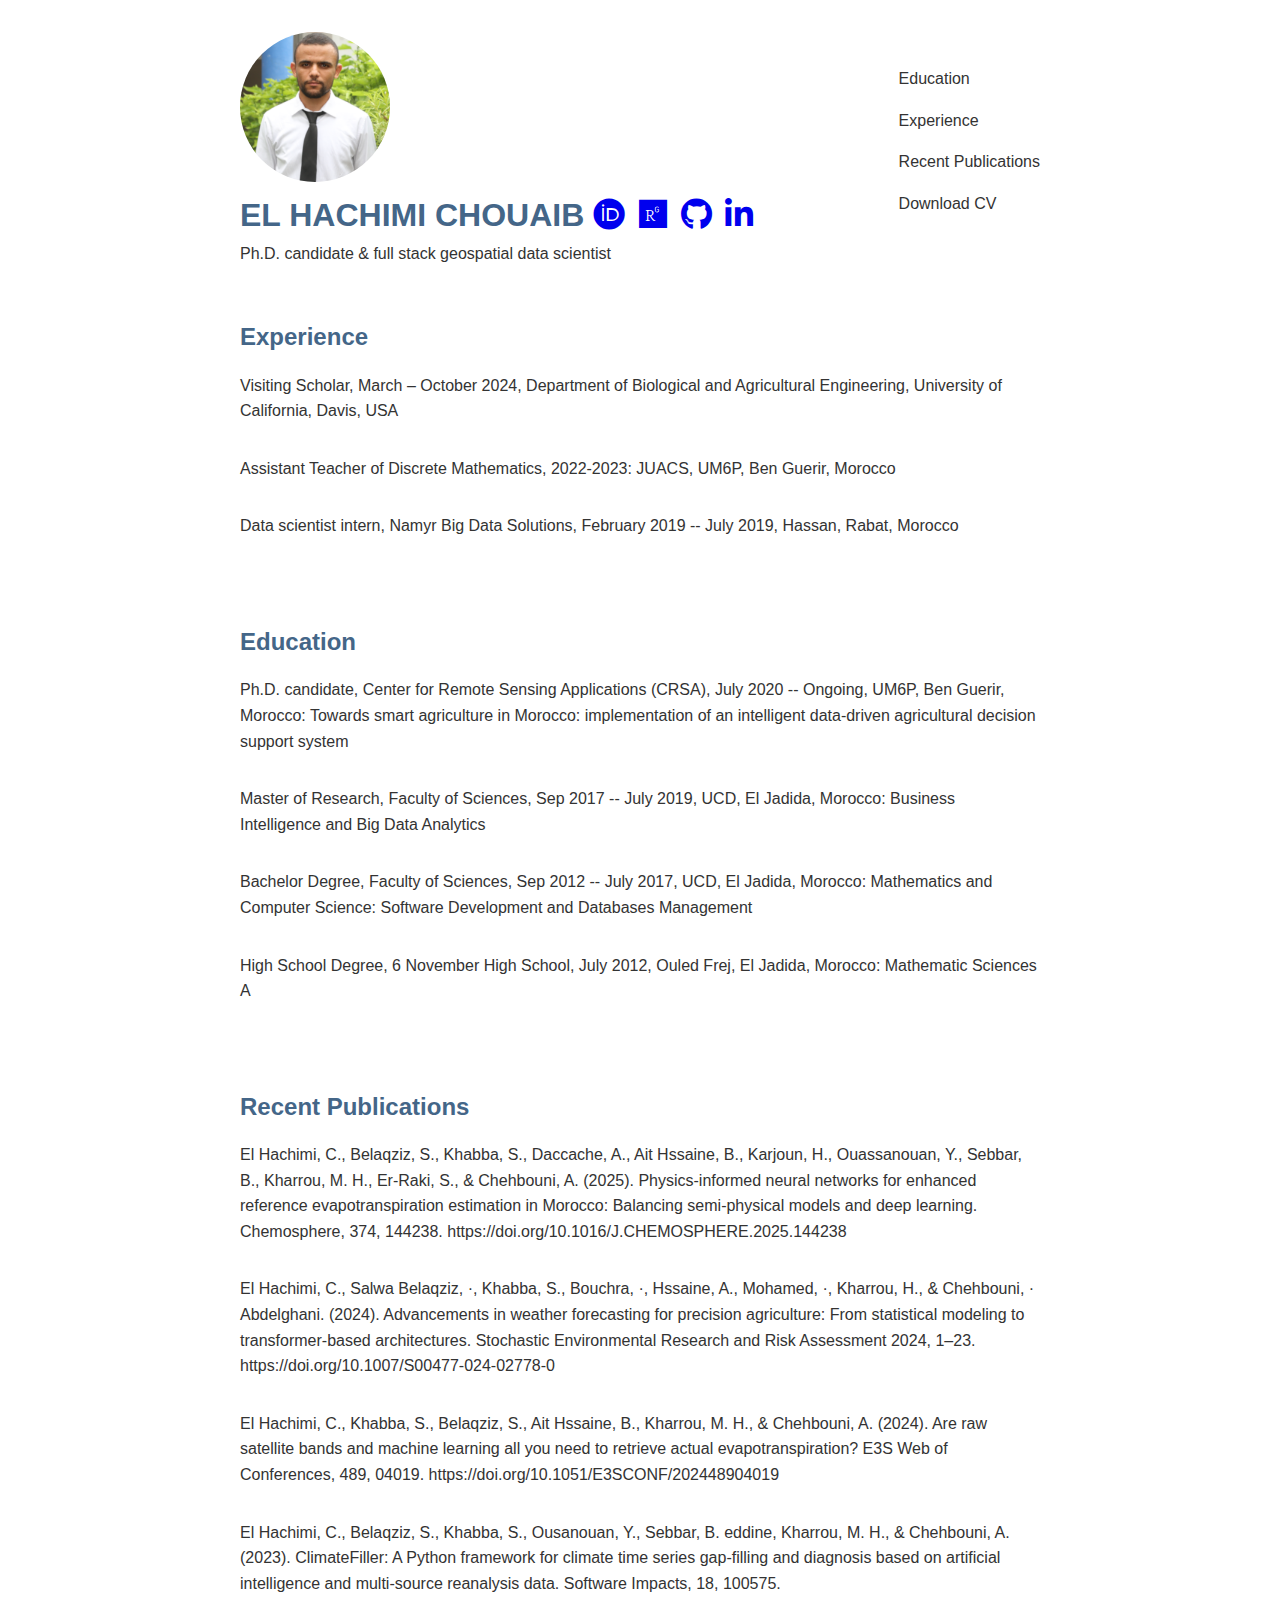
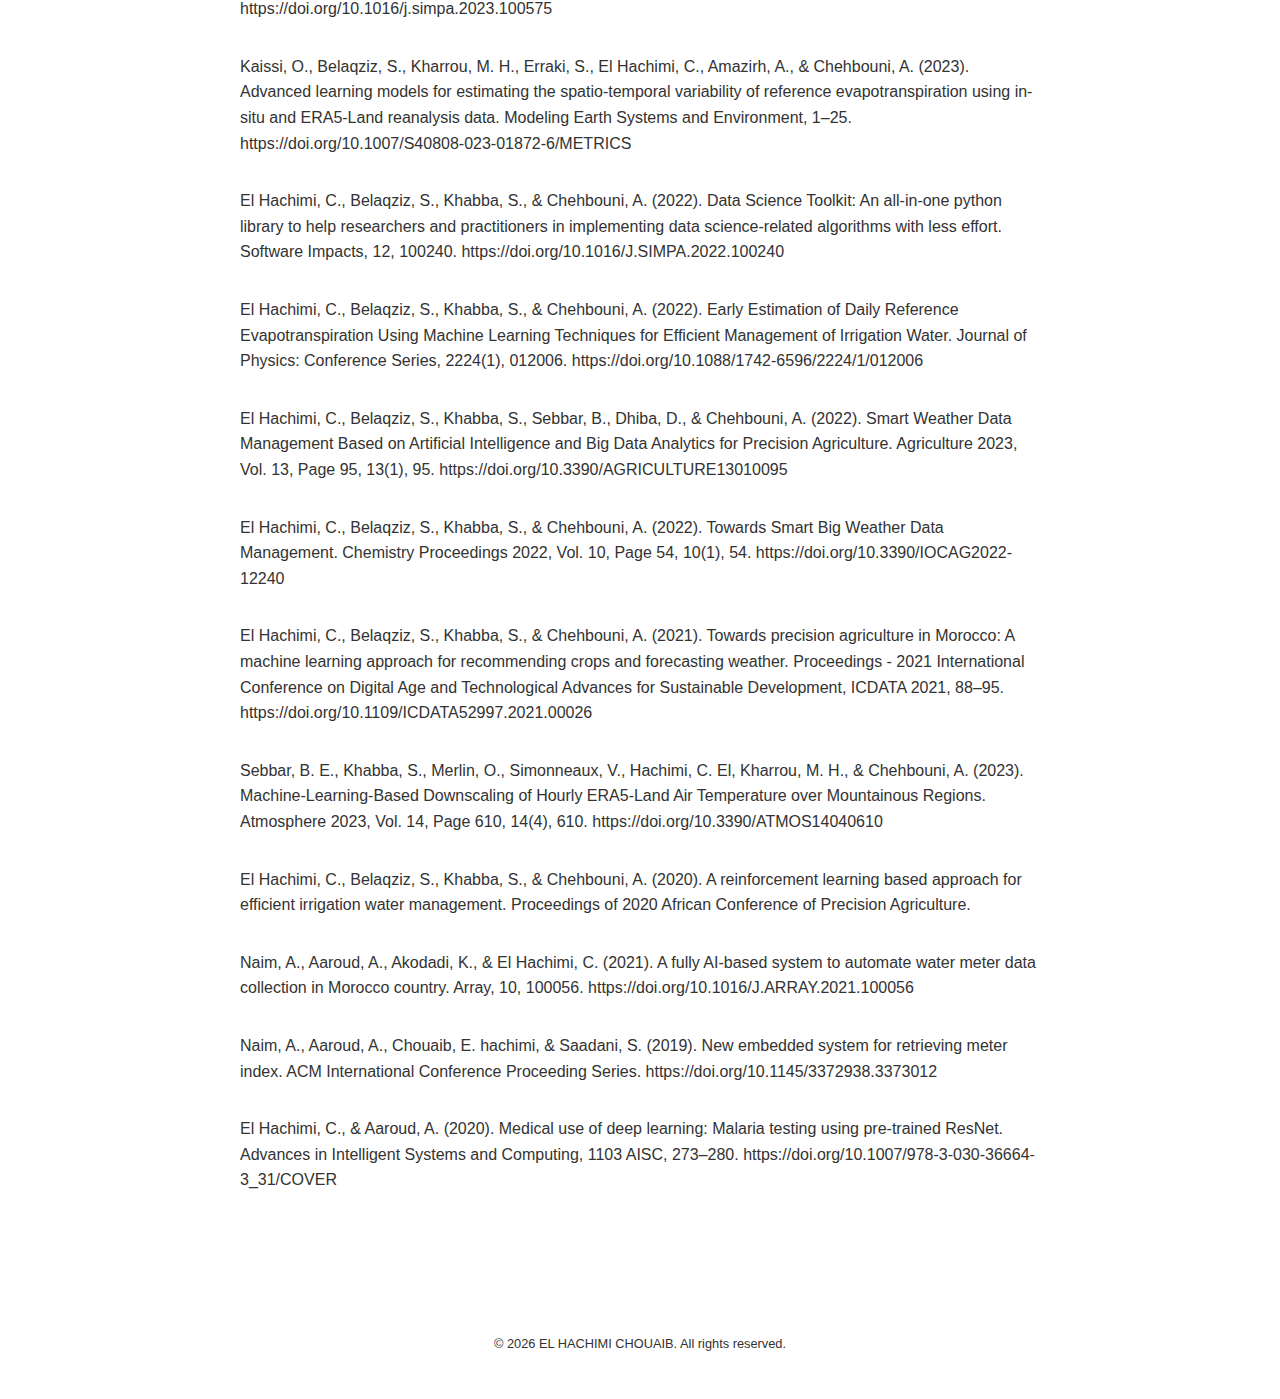
<file: index.html>
<!DOCTYPE html>
<html lang="en">
<head>
    <meta charset="UTF-8">
    <meta name="viewport" content="width=device-width, initial-scale=1.0">
    <title>Chouaib El Hachimi</title>
    <link href="https://cdnjs.cloudflare.com/ajax/libs/font-awesome/5.13.0/css/all.min.css" rel="stylesheet">
   
</head>
<body>
    <header>
        <div>
            <img src="data\media\images\profile.png" alt="Researcher's Photo">
            <h1>
                EL HACHIMI CHOUAIB
                <a href="https://orcid.org/0000-0001-8019-1051" class="logo-link" target="_blank">
                    <i class="fab fa-orcid"></i>
                </a>
              <a href="https://www.researchgate.net/profile/Chouaib-El-Hachimi" class="logo-link" target="_blank">
                <i class="fab fa-researchgate"></i>
              </a>
              <a href="https://github.com/elhachimi-ch" class="logo-link" target="_blank">
                <i class="fab fa-github"></i>
              </a>
              <a href="https://www.linkedin.com/in/elhachimi-ch/" class="logo-link" target="_blank">
                <i class="fab fa-linkedin-in"></i><!-- Example: Using a different Font Awesome icon -->
              </a>
              
            </h1>
            <p>Ph.D. candidate & full stack geospatial data scientist</p>
        </div>
        <nav>
            <ul>
                <li><a href="#education">Education</a></li>
                <li><a href="#experience">Experience</a></li>
                <li><a href="#publications">Recent Publications</a></li>
                <li><a href="data/media/documents/elhachimi_cv.pdf" download>Download CV</a></li>
            </ul>
        </nav>
    </header>
    <main>


        <section id="experience">
            <h2>Experience</h2>

            <p>
                Visiting Scholar, March – October 2024, Department of Biological and Agricultural Engineering, University of California, Davis, USA
            </p>

            <p>
                Assistant Teacher of Discrete Mathematics, 2022-2023: JUACS, UM6P, Ben Guerir, Morocco
            </p>
            <p>
                Data scientist intern, Namyr Big Data Solutions, February 2019 -- July 2019, Hassan, Rabat, Morocco
            </p>

        </section>
         
        <section id="education">
            <h2>Education</h2>

<p>
    Ph.D. candidate, Center for Remote Sensing Applications (CRSA), July 2020 -- Ongoing, UM6P, Ben Guerir, Morocco: Towards smart agriculture in Morocco: implementation of an intelligent data-driven agricultural decision support system

    
</p>

<p>

    Master of Research, Faculty of Sciences, Sep 2017 -- July 2019, UCD, El Jadida, Morocco: Business Intelligence and Big Data Analytics


</p>

<p>


    Bachelor Degree, Faculty of Sciences, Sep 2012 --  July 2017, UCD, El Jadida, Morocco: Mathematics and Computer Science: Software Development and Databases Management

</p>

<p>
    High School Degree, 6 November High School, July 2012, Ouled Frej, El Jadida, Morocco: Mathematic Sciences A


</p>

        </section>

        
       


        <section id="publications">
            <h2>Recent Publications</h2>

            
            <p>
                El Hachimi, C., Belaqziz, S., Khabba, S., Daccache, A., Ait Hssaine, B., Karjoun, H., Ouassanouan, Y., Sebbar, B., Kharrou, M. H., Er-Raki, S., & Chehbouni, A. (2025). Physics-informed neural networks for enhanced reference evapotranspiration estimation in Morocco: Balancing semi-physical models and deep learning. Chemosphere, 374, 144238. https://doi.org/10.1016/J.CHEMOSPHERE.2025.144238
            </p>

            <p>
                El Hachimi, C., Salwa Belaqziz, ·, Khabba, S., Bouchra, ·, Hssaine, A., Mohamed, ·, Kharrou, H., & Chehbouni, · Abdelghani. (2024). Advancements in weather forecasting for precision agriculture: From statistical modeling to transformer-based architectures. Stochastic Environmental Research and Risk Assessment 2024, 1–23. https://doi.org/10.1007/S00477-024-02778-0
            </p>
            
            <p>
                El Hachimi, C., Khabba, S., Belaqziz, S., Ait Hssaine, B., Kharrou, M. H., & Chehbouni, A. (2024). Are raw satellite bands and machine learning all you need to retrieve actual evapotranspiration? E3S Web of Conferences, 489, 04019. https://doi.org/10.1051/E3SCONF/202448904019
            </p>


        <p>
            El Hachimi, C., Belaqziz, S., Khabba, S., Ousanouan, Y., Sebbar, B. eddine, Kharrou, M. H., & Chehbouni, A. (2023). ClimateFiller: A Python framework for climate time series gap-filling and diagnosis based on artificial intelligence and multi-source reanalysis data. Software Impacts, 18, 100575. https://doi.org/10.1016/j.simpa.2023.100575
                    </p>

        
        <p>
            Kaissi, O., Belaqziz, S., Kharrou, M. H., Erraki, S., El Hachimi, C., Amazirh, A., & Chehbouni, A. (2023). Advanced learning models for estimating the spatio-temporal variability of reference evapotranspiration using in-situ and ERA5-Land reanalysis data. Modeling Earth Systems and Environment, 1–25. https://doi.org/10.1007/S40808-023-01872-6/METRICS
                    </p>


        <p>
            El Hachimi, C., Belaqziz, S., Khabba, S., & Chehbouni, A. (2022). Data Science Toolkit: An all-in-one python library to help researchers and practitioners in implementing data science-related algorithms with less effort. Software Impacts, 12, 100240. https://doi.org/10.1016/J.SIMPA.2022.100240
                    </p>


        <p>
            El Hachimi, C., Belaqziz, S., Khabba, S., & Chehbouni, A. (2022). Early Estimation of Daily Reference Evapotranspiration Using Machine Learning Techniques for Efficient Management of Irrigation Water. Journal of Physics: Conference Series, 2224(1), 012006. https://doi.org/10.1088/1742-6596/2224/1/012006
                    </p>


        
        <p>
            El Hachimi, C., Belaqziz, S., Khabba, S., Sebbar, B., Dhiba, D., & Chehbouni, A. (2022). Smart Weather Data Management Based on Artificial Intelligence and Big Data Analytics for Precision Agriculture. Agriculture 2023, Vol. 13, Page 95, 13(1), 95. https://doi.org/10.3390/AGRICULTURE13010095
                    </p>


            <p>
El Hachimi, C., Belaqziz, S., Khabba, S., & Chehbouni, A. (2022). Towards Smart Big Weather Data Management. Chemistry Proceedings 2022, Vol. 10, Page 54, 10(1), 54. https://doi.org/10.3390/IOCAG2022-12240
        </p>

            <p>
El Hachimi, C., Belaqziz, S., Khabba, S., & Chehbouni, A. (2021). Towards precision agriculture in Morocco: A machine learning approach for recommending crops and forecasting weather. Proceedings - 2021 International Conference on Digital Age and Technological Advances for Sustainable Development, ICDATA 2021, 88–95. https://doi.org/10.1109/ICDATA52997.2021.00026
        </p>

            <p>
Sebbar, B. E., Khabba, S., Merlin, O., Simonneaux, V., Hachimi, C. El, Kharrou, M. H., & Chehbouni, A. (2023). Machine-Learning-Based Downscaling of Hourly ERA5-Land Air Temperature over Mountainous Regions. Atmosphere 2023, Vol. 14, Page 610, 14(4), 610. https://doi.org/10.3390/ATMOS14040610
        </p>





            <p>
El Hachimi, C., Belaqziz, S., Khabba, S., & Chehbouni, A. (2020). A reinforcement learning based approach for efficient irrigation water management. Proceedings of 2020 African Conference of Precision Agriculture.
        </p>

            <p>
Naim, A., Aaroud, A., Akodadi, K., & El Hachimi, C. (2021). A fully AI-based system to automate water meter data collection in Morocco country. Array, 10, 100056. https://doi.org/10.1016/J.ARRAY.2021.100056
        </p>

        
        <p>
            Naim, A., Aaroud, A., Chouaib, E. hachimi, & Saadani, S. (2019). New embedded system for retrieving meter index. ACM International Conference Proceeding Series. https://doi.org/10.1145/3372938.3373012
                    </p>



        <p>
            El Hachimi, C., & Aaroud, A. (2020). Medical use of deep learning: Malaria testing using pre-trained ResNet. Advances in Intelligent Systems and Computing, 1103 AISC, 273–280. https://doi.org/10.1007/978-3-030-36664-3_31/COVER
                    </p>

        </section>


       
    </main>
    <footer>
        <p>
            &copy; <span id="year"></span> EL HACHIMI CHOUAIB. All rights reserved.
        </p>
    </footer>
</body>



<style>
    body {
        font-family: Arial, sans-serif;
        line-height: 1.6;
        color: #333;
        max-width: 800px;
        margin: 0 auto;
        padding: 2rem;
        display: flex;
        flex-direction: column;
    }

    header {
        display: flex;
        justify-content: space-between;
        align-items: center;
        margin-bottom: 2rem;
    }

    header img {
        width: 150px;
        height: 150px;
        border-radius: 50%;
        object-fit: cover;
    }

    header h1 {
        color: #446688;
        margin: 0;
    }

    header p {
        margin: 0;
    }

    nav {
        display: flex;
        flex-direction: column;
        margin-left: 2rem;
    }

    nav ul {
        list-style: none;
        padding: 0;
    }

    nav ul li {
        margin-bottom: 1rem;
    }

    nav ul li a {
        text-decoration: none;
        color: #333;
    }

    nav ul li a:hover {
        color: #446688;
    }

    main {
        display: flex;
        justify-content: space-between;
        flex-wrap: wrap;
    }

    main section {
        width: 100%;
        margin-bottom: 2rem;
    }

    main section h2 {
        color: #446688;
        margin-bottom: 1rem;
    }

    main section p {
        margin-bottom: 2rem;
    }

    footer {
        text-align: center;
        margin-top: 4rem;
        font-size: 0.8rem;
    }

    /* Optional: Style the icons */
.logo-link {
    margin-right: 0.15em; /* Adjust spacing between icons */
    text-decoration: none; /* Remove underline */
  }

  .logo-link:hover {
    text-decoration: none; /* Remove underline on hover */
  }
</style>



<script>
    document.getElementById("year").textContent = new Date().getFullYear();
</script>

</html>
</file>
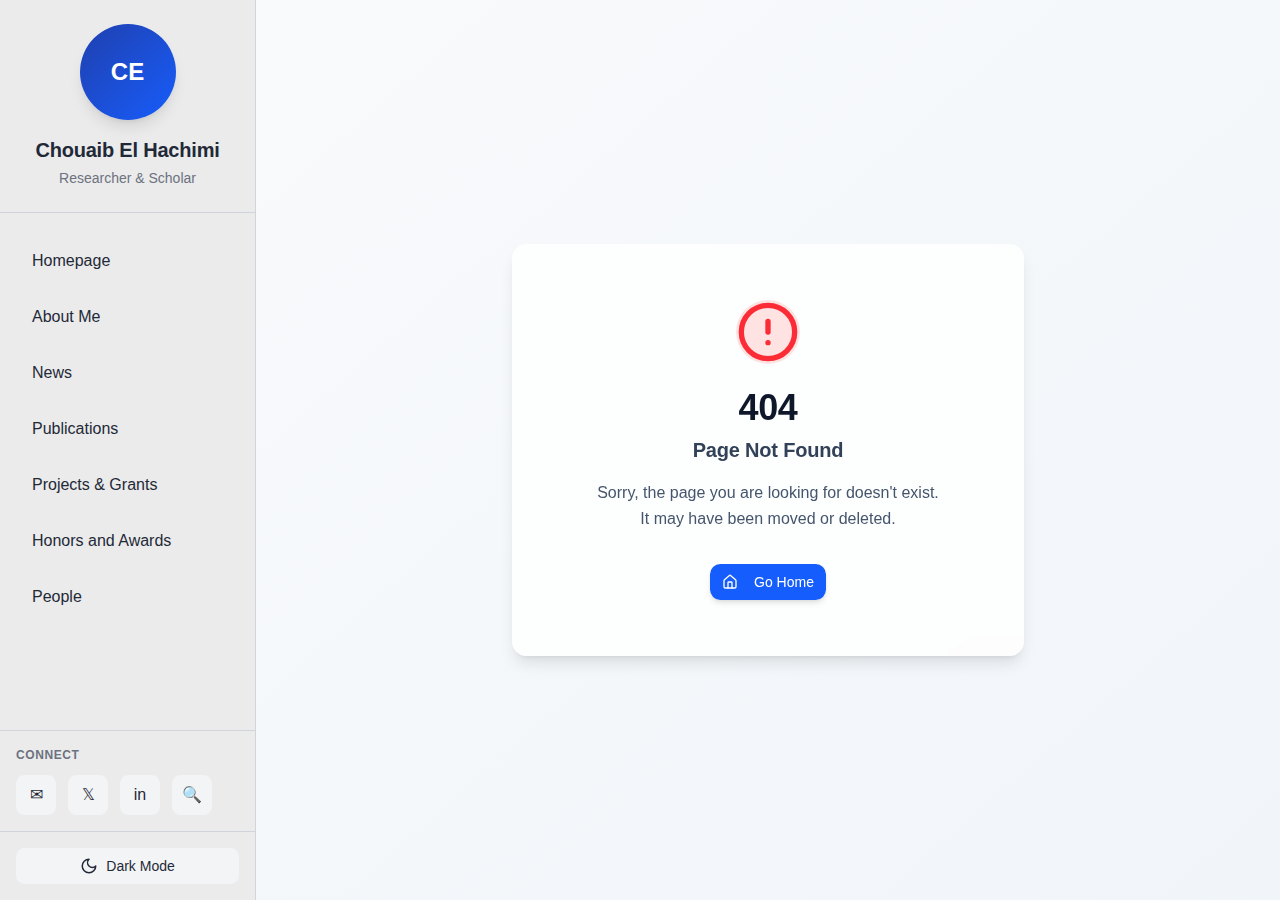
<file: assets/index.html>
<!doctype html>
<html lang="en">

  <head>
    <meta charset="UTF-8" />
    <meta
      name="viewport"
      content="width=device-width, initial-scale=1.0, maximum-scale=1" />
    <title>Chouaib El Hachimi - Researcher Portfolio</title>    
    <!-- THIS IS THE START OF A COMMENT BLOCK, BLOCK TO BE DELETED: Google Fonts here, example:
    <link rel="preconnect" href="https://fonts.googleapis.com" />
    <link rel="preconnect" href="https://fonts.gstatic.com" crossorigin />
    <link href="https://fonts.googleapis.com/css2?family=Inter:wght@400;500;600;700&display=swap" rel="stylesheet" />
    THIS IS THE END OF A COMMENT BLOCK, BLOCK TO BE DELETED -->
    <script type="module" crossorigin src="/assets/index-BeomnWZ5.js"></script>
    <link rel="stylesheet" crossorigin href="/assets/index-C5mKSm_H.css">
  </head>

  <body>
    <script id="manus-runtime">window.__MANUS_HOST_DEV__ = false;
(function(){"use strict";var Mr={exports:{}},Kn={};/**
 * @license React
 * react-jsx-runtime.production.js
 *
 * Copyright (c) Meta Platforms, Inc. and affiliates.
 *
 * This source code is licensed under the MIT license found in the
 * LICENSE file in the root directory of this source tree.
 */var $c;function um(){if($c)return Kn;$c=1;var r=Symbol.for("react.transitional.element"),i=Symbol.for("react.fragment");function c(s,d,m){var x=null;if(m!==void 0&&(x=""+m),d.key!==void 0&&(x=""+d.key),"key"in d){m={};for(var R in d)R!=="key"&&(m[R]=d[R])}else m=d;return d=m.ref,{$$typeof:r,type:s,key:x,ref:d!==void 0?d:null,props:m}}return Kn.Fragment=i,Kn.jsx=c,Kn.jsxs=c,Kn}var Fc;function dm(){return Fc||(Fc=1,Mr.exports=um()),Mr.exports}var h=dm(),Ar={exports:{}},Pn={},Rr={exports:{}},Nr={};/**
 * @license React
 * scheduler.production.js
 *
 * Copyright (c) Meta Platforms, Inc. and affiliates.
 *
 * This source code is licensed under the MIT license found in the
 * LICENSE file in the root directory of this source tree.
 */var Ic;function fm(){return Ic||(Ic=1,function(r){function i(A,q){var B=A.length;A.push(q);t:for(;0<B;){var bt=B-1>>>1,p=A[bt];if(0<d(p,q))A[bt]=q,A[B]=p,B=bt;else break t}}function c(A){return A.length===0?null:A[0]}function s(A){if(A.length===0)return null;var q=A[0],B=A.pop();if(B!==q){A[0]=B;t:for(var bt=0,p=A.length,O=p>>>1;bt<O;){var X=2*(bt+1)-1,G=A[X],Z=X+1,st=A[Z];if(0>d(G,B))Z<p&&0>d(st,G)?(A[bt]=st,A[Z]=B,bt=Z):(A[bt]=G,A[X]=B,bt=X);else if(Z<p&&0>d(st,B))A[bt]=st,A[Z]=B,bt=Z;else break t}}return q}function d(A,q){var B=A.sortIndex-q.sortIndex;return B!==0?B:A.id-q.id}if(r.unstable_now=void 0,typeof performance=="object"&&typeof performance.now=="function"){var m=performance;r.unstable_now=function(){return m.now()}}else{var x=Date,R=x.now();r.unstable_now=function(){return x.now()-R}}var C=[],v=[],D=1,j=null,J=3,at=!1,$=!1,nt=!1,ct=!1,ht=typeof setTimeout=="function"?setTimeout:null,St=typeof clearTimeout=="function"?clearTimeout:null,_=typeof setImmediate<"u"?setImmediate:null;function Y(A){for(var q=c(v);q!==null;){if(q.callback===null)s(v);else if(q.startTime<=A)s(v),q.sortIndex=q.expirationTime,i(C,q);else break;q=c(v)}}function H(A){if(nt=!1,Y(A),!$)if(c(C)!==null)$=!0,it||(it=!0,Bt());else{var q=c(v);q!==null&&Mt(H,q.startTime-A)}}var it=!1,rt=-1,V=5,xt=-1;function Be(){return ct?!0:!(r.unstable_now()-xt<V)}function te(){if(ct=!1,it){var A=r.unstable_now();xt=A;var q=!0;try{t:{$=!1,nt&&(nt=!1,St(rt),rt=-1),at=!0;var B=J;try{e:{for(Y(A),j=c(C);j!==null&&!(j.expirationTime>A&&Be());){var bt=j.callback;if(typeof bt=="function"){j.callback=null,J=j.priorityLevel;var p=bt(j.expirationTime<=A);if(A=r.unstable_now(),typeof p=="function"){j.callback=p,Y(A),q=!0;break e}j===c(C)&&s(C),Y(A)}else s(C);j=c(C)}if(j!==null)q=!0;else{var O=c(v);O!==null&&Mt(H,O.startTime-A),q=!1}}break t}finally{j=null,J=B,at=!1}q=void 0}}finally{q?Bt():it=!1}}}var Bt;if(typeof _=="function")Bt=function(){_(te)};else if(typeof MessageChannel<"u"){var me=new MessageChannel,Se=me.port2;me.port1.onmessage=te,Bt=function(){Se.postMessage(null)}}else Bt=function(){ht(te,0)};function Mt(A,q){rt=ht(function(){A(r.unstable_now())},q)}r.unstable_IdlePriority=5,r.unstable_ImmediatePriority=1,r.unstable_LowPriority=4,r.unstable_NormalPriority=3,r.unstable_Profiling=null,r.unstable_UserBlockingPriority=2,r.unstable_cancelCallback=function(A){A.callback=null},r.unstable_forceFrameRate=function(A){0>A||125<A?console.error("forceFrameRate takes a positive int between 0 and 125, forcing frame rates higher than 125 fps is not supported"):V=0<A?Math.floor(1e3/A):5},r.unstable_getCurrentPriorityLevel=function(){return J},r.unstable_next=function(A){switch(J){case 1:case 2:case 3:var q=3;break;default:q=J}var B=J;J=q;try{return A()}finally{J=B}},r.unstable_requestPaint=function(){ct=!0},r.unstable_runWithPriority=function(A,q){switch(A){case 1:case 2:case 3:case 4:case 5:break;default:A=3}var B=J;J=A;try{return q()}finally{J=B}},r.unstable_scheduleCallback=function(A,q,B){var bt=r.unstable_now();switch(typeof B=="object"&&B!==null?(B=B.delay,B=typeof B=="number"&&0<B?bt+B:bt):B=bt,A){case 1:var p=-1;break;case 2:p=250;break;case 5:p=1073741823;break;case 4:p=1e4;break;default:p=5e3}return p=B+p,A={id:D++,callback:q,priorityLevel:A,startTime:B,expirationTime:p,sortIndex:-1},B>bt?(A.sortIndex=B,i(v,A),c(C)===null&&A===c(v)&&(nt?(St(rt),rt=-1):nt=!0,Mt(H,B-bt))):(A.sortIndex=p,i(C,A),$||at||($=!0,it||(it=!0,Bt()))),A},r.unstable_shouldYield=Be,r.unstable_wrapCallback=function(A){var q=J;return function(){var B=J;J=q;try{return A.apply(this,arguments)}finally{J=B}}}}(Nr)),Nr}var tu;function hm(){return tu||(tu=1,Rr.exports=fm()),Rr.exports}var zr={exports:{}},ut={};/**
 * @license React
 * react.production.js
 *
 * Copyright (c) Meta Platforms, Inc. and affiliates.
 *
 * This source code is licensed under the MIT license found in the
 * LICENSE file in the root directory of this source tree.
 */var eu;function mm(){if(eu)return ut;eu=1;var r=Symbol.for("react.transitional.element"),i=Symbol.for("react.portal"),c=Symbol.for("react.fragment"),s=Symbol.for("react.strict_mode"),d=Symbol.for("react.profiler"),m=Symbol.for("react.consumer"),x=Symbol.for("react.context"),R=Symbol.for("react.forward_ref"),C=Symbol.for("react.suspense"),v=Symbol.for("react.memo"),D=Symbol.for("react.lazy"),j=Symbol.iterator;function J(p){return p===null||typeof p!="object"?null:(p=j&&p[j]||p["@@iterator"],typeof p=="function"?p:null)}var at={isMounted:function(){return!1},enqueueForceUpdate:function(){},enqueueReplaceState:function(){},enqueueSetState:function(){}},$=Object.assign,nt={};function ct(p,O,X){this.props=p,this.context=O,this.refs=nt,this.updater=X||at}ct.prototype.isReactComponent={},ct.prototype.setState=function(p,O){if(typeof p!="object"&&typeof p!="function"&&p!=null)throw Error("takes an object of state variables to update or a function which returns an object of state variables.");this.updater.enqueueSetState(this,p,O,"setState")},ct.prototype.forceUpdate=function(p){this.updater.enqueueForceUpdate(this,p,"forceUpdate")};function ht(){}ht.prototype=ct.prototype;function St(p,O,X){this.props=p,this.context=O,this.refs=nt,this.updater=X||at}var _=St.prototype=new ht;_.constructor=St,$(_,ct.prototype),_.isPureReactComponent=!0;var Y=Array.isArray,H={H:null,A:null,T:null,S:null,V:null},it=Object.prototype.hasOwnProperty;function rt(p,O,X,G,Z,st){return X=st.ref,{$$typeof:r,type:p,key:O,ref:X!==void 0?X:null,props:st}}function V(p,O){return rt(p.type,O,void 0,void 0,void 0,p.props)}function xt(p){return typeof p=="object"&&p!==null&&p.$$typeof===r}function Be(p){var O={"=":"=0",":":"=2"};return"$"+p.replace(/[=:]/g,function(X){return O[X]})}var te=/\/+/g;function Bt(p,O){return typeof p=="object"&&p!==null&&p.key!=null?Be(""+p.key):O.toString(36)}function me(){}function Se(p){switch(p.status){case"fulfilled":return p.value;case"rejected":throw p.reason;default:switch(typeof p.status=="string"?p.then(me,me):(p.status="pending",p.then(function(O){p.status==="pending"&&(p.status="fulfilled",p.value=O)},function(O){p.status==="pending"&&(p.status="rejected",p.reason=O)})),p.status){case"fulfilled":return p.value;case"rejected":throw p.reason}}throw p}function Mt(p,O,X,G,Z){var st=typeof p;(st==="undefined"||st==="boolean")&&(p=null);var I=!1;if(p===null)I=!0;else switch(st){case"bigint":case"string":case"number":I=!0;break;case"object":switch(p.$$typeof){case r:case i:I=!0;break;case D:return I=p._init,Mt(I(p._payload),O,X,G,Z)}}if(I)return Z=Z(p),I=G===""?"."+Bt(p,0):G,Y(Z)?(X="",I!=null&&(X=I.replace(te,"$&/")+"/"),Mt(Z,O,X,"",function(Jt){return Jt})):Z!=null&&(xt(Z)&&(Z=V(Z,X+(Z.key==null||p&&p.key===Z.key?"":(""+Z.key).replace(te,"$&/")+"/")+I)),O.push(Z)),1;I=0;var gt=G===""?".":G+":";if(Y(p))for(var Tt=0;Tt<p.length;Tt++)G=p[Tt],st=gt+Bt(G,Tt),I+=Mt(G,O,X,st,Z);else if(Tt=J(p),typeof Tt=="function")for(p=Tt.call(p),Tt=0;!(G=p.next()).done;)G=G.value,st=gt+Bt(G,Tt++),I+=Mt(G,O,X,st,Z);else if(st==="object"){if(typeof p.then=="function")return Mt(Se(p),O,X,G,Z);throw O=String(p),Error("Objects are not valid as a React child (found: "+(O==="[object Object]"?"object with keys {"+Object.keys(p).join(", ")+"}":O)+"). If you meant to render a collection of children, use an array instead.")}return I}function A(p,O,X){if(p==null)return p;var G=[],Z=0;return Mt(p,G,"","",function(st){return O.call(X,st,Z++)}),G}function q(p){if(p._status===-1){var O=p._result;O=O(),O.then(function(X){(p._status===0||p._status===-1)&&(p._status=1,p._result=X)},function(X){(p._status===0||p._status===-1)&&(p._status=2,p._result=X)}),p._status===-1&&(p._status=0,p._result=O)}if(p._status===1)return p._result.default;throw p._result}var B=typeof reportError=="function"?reportError:function(p){if(typeof window=="object"&&typeof window.ErrorEvent=="function"){var O=new window.ErrorEvent("error",{bubbles:!0,cancelable:!0,message:typeof p=="object"&&p!==null&&typeof p.message=="string"?String(p.message):String(p),error:p});if(!window.dispatchEvent(O))return}else if(typeof process=="object"&&typeof process.emit=="function"){process.emit("uncaughtException",p);return}console.error(p)};function bt(){}return ut.Children={map:A,forEach:function(p,O,X){A(p,function(){O.apply(this,arguments)},X)},count:function(p){var O=0;return A(p,function(){O++}),O},toArray:function(p){return A(p,function(O){return O})||[]},only:function(p){if(!xt(p))throw Error("React.Children.only expected to receive a single React element child.");return p}},ut.Component=ct,ut.Fragment=c,ut.Profiler=d,ut.PureComponent=St,ut.StrictMode=s,ut.Suspense=C,ut.__CLIENT_INTERNALS_DO_NOT_USE_OR_WARN_USERS_THEY_CANNOT_UPGRADE=H,ut.__COMPILER_RUNTIME={__proto__:null,c:function(p){return H.H.useMemoCache(p)}},ut.cache=function(p){return function(){return p.apply(null,arguments)}},ut.cloneElement=function(p,O,X){if(p==null)throw Error("The argument must be a React element, but you passed "+p+".");var G=$({},p.props),Z=p.key,st=void 0;if(O!=null)for(I in O.ref!==void 0&&(st=void 0),O.key!==void 0&&(Z=""+O.key),O)!it.call(O,I)||I==="key"||I==="__self"||I==="__source"||I==="ref"&&O.ref===void 0||(G[I]=O[I]);var I=arguments.length-2;if(I===1)G.children=X;else if(1<I){for(var gt=Array(I),Tt=0;Tt<I;Tt++)gt[Tt]=arguments[Tt+2];G.children=gt}return rt(p.type,Z,void 0,void 0,st,G)},ut.createContext=function(p){return p={$$typeof:x,_currentValue:p,_currentValue2:p,_threadCount:0,Provider:null,Consumer:null},p.Provider=p,p.Consumer={$$typeof:m,_context:p},p},ut.createElement=function(p,O,X){var G,Z={},st=null;if(O!=null)for(G in O.key!==void 0&&(st=""+O.key),O)it.call(O,G)&&G!=="key"&&G!=="__self"&&G!=="__source"&&(Z[G]=O[G]);var I=arguments.length-2;if(I===1)Z.children=X;else if(1<I){for(var gt=Array(I),Tt=0;Tt<I;Tt++)gt[Tt]=arguments[Tt+2];Z.children=gt}if(p&&p.defaultProps)for(G in I=p.defaultProps,I)Z[G]===void 0&&(Z[G]=I[G]);return rt(p,st,void 0,void 0,null,Z)},ut.createRef=function(){return{current:null}},ut.forwardRef=function(p){return{$$typeof:R,render:p}},ut.isValidElement=xt,ut.lazy=function(p){return{$$typeof:D,_payload:{_status:-1,_result:p},_init:q}},ut.memo=function(p,O){return{$$typeof:v,type:p,compare:O===void 0?null:O}},ut.startTransition=function(p){var O=H.T,X={};H.T=X;try{var G=p(),Z=H.S;Z!==null&&Z(X,G),typeof G=="object"&&G!==null&&typeof G.then=="function"&&G.then(bt,B)}catch(st){B(st)}finally{H.T=O}},ut.unstable_useCacheRefresh=function(){return H.H.useCacheRefresh()},ut.use=function(p){return H.H.use(p)},ut.useActionState=function(p,O,X){return H.H.useActionState(p,O,X)},ut.useCallback=function(p,O){return H.H.useCallback(p,O)},ut.useContext=function(p){return H.H.useContext(p)},ut.useDebugValue=function(){},ut.useDeferredValue=function(p,O){return H.H.useDeferredValue(p,O)},ut.useEffect=function(p,O,X){var G=H.H;if(typeof X=="function")throw Error("useEffect CRUD overload is not enabled in this build of React.");return G.useEffect(p,O)},ut.useId=function(){return H.H.useId()},ut.useImperativeHandle=function(p,O,X){return H.H.useImperativeHandle(p,O,X)},ut.useInsertionEffect=function(p,O){return H.H.useInsertionEffect(p,O)},ut.useLayoutEffect=function(p,O){return H.H.useLayoutEffect(p,O)},ut.useMemo=function(p,O){return H.H.useMemo(p,O)},ut.useOptimistic=function(p,O){return H.H.useOptimistic(p,O)},ut.useReducer=function(p,O,X){return H.H.useReducer(p,O,X)},ut.useRef=function(p){return H.H.useRef(p)},ut.useState=function(p){return H.H.useState(p)},ut.useSyncExternalStore=function(p,O,X){return H.H.useSyncExternalStore(p,O,X)},ut.useTransition=function(){return H.H.useTransition()},ut.version="19.1.1",ut}var lu;function _r(){return lu||(lu=1,zr.exports=mm()),zr.exports}var kr={exports:{}},he={};/**
 * @license React
 * react-dom.production.js
 *
 * Copyright (c) Meta Platforms, Inc. and affiliates.
 *
 * This source code is licensed under the MIT license found in the
 * LICENSE file in the root directory of this source tree.
 */var au;function gm(){if(au)return he;au=1;var r=_r();function i(C){var v="https://react.dev/errors/"+C;if(1<arguments.length){v+="?args[]="+encodeURIComponent(arguments[1]);for(var D=2;D<arguments.length;D++)v+="&args[]="+encodeURIComponent(arguments[D])}return"Minified React error #"+C+"; visit "+v+" for the full message or use the non-minified dev environment for full errors and additional helpful warnings."}function c(){}var s={d:{f:c,r:function(){throw Error(i(522))},D:c,C:c,L:c,m:c,X:c,S:c,M:c},p:0,findDOMNode:null},d=Symbol.for("react.portal");function m(C,v,D){var j=3<arguments.length&&arguments[3]!==void 0?arguments[3]:null;return{$$typeof:d,key:j==null?null:""+j,children:C,containerInfo:v,implementation:D}}var x=r.__CLIENT_INTERNALS_DO_NOT_USE_OR_WARN_USERS_THEY_CANNOT_UPGRADE;function R(C,v){if(C==="font")return"";if(typeof v=="string")return v==="use-credentials"?v:""}return he.__DOM_INTERNALS_DO_NOT_USE_OR_WARN_USERS_THEY_CANNOT_UPGRADE=s,he.createPortal=function(C,v){var D=2<arguments.length&&arguments[2]!==void 0?arguments[2]:null;if(!v||v.nodeType!==1&&v.nodeType!==9&&v.nodeType!==11)throw Error(i(299));return m(C,v,null,D)},he.flushSync=function(C){var v=x.T,D=s.p;try{if(x.T=null,s.p=2,C)return C()}finally{x.T=v,s.p=D,s.d.f()}},he.preconnect=function(C,v){typeof C=="string"&&(v?(v=v.crossOrigin,v=typeof v=="string"?v==="use-credentials"?v:"":void 0):v=null,s.d.C(C,v))},he.prefetchDNS=function(C){typeof C=="string"&&s.d.D(C)},he.preinit=function(C,v){if(typeof C=="string"&&v&&typeof v.as=="string"){var D=v.as,j=R(D,v.crossOrigin),J=typeof v.integrity=="string"?v.integrity:void 0,at=typeof v.fetchPriority=="string"?v.fetchPriority:void 0;D==="style"?s.d.S(C,typeof v.precedence=="string"?v.precedence:void 0,{crossOrigin:j,integrity:J,fetchPriority:at}):D==="script"&&s.d.X(C,{crossOrigin:j,integrity:J,fetchPriority:at,nonce:typeof v.nonce=="string"?v.nonce:void 0})}},he.preinitModule=function(C,v){if(typeof C=="string")if(typeof v=="object"&&v!==null){if(v.as==null||v.as==="script"){var D=R(v.as,v.crossOrigin);s.d.M(C,{crossOrigin:D,integrity:typeof v.integrity=="string"?v.integrity:void 0,nonce:typeof v.nonce=="string"?v.nonce:void 0})}}else v==null&&s.d.M(C)},he.preload=function(C,v){if(typeof C=="string"&&typeof v=="object"&&v!==null&&typeof v.as=="string"){var D=v.as,j=R(D,v.crossOrigin);s.d.L(C,D,{crossOrigin:j,integrity:typeof v.integrity=="string"?v.integrity:void 0,nonce:typeof v.nonce=="string"?v.nonce:void 0,type:typeof v.type=="string"?v.type:void 0,fetchPriority:typeof v.fetchPriority=="string"?v.fetchPriority:void 0,referrerPolicy:typeof v.referrerPolicy=="string"?v.referrerPolicy:void 0,imageSrcSet:typeof v.imageSrcSet=="string"?v.imageSrcSet:void 0,imageSizes:typeof v.imageSizes=="string"?v.imageSizes:void 0,media:typeof v.media=="string"?v.media:void 0})}},he.preloadModule=function(C,v){if(typeof C=="string")if(v){var D=R(v.as,v.crossOrigin);s.d.m(C,{as:typeof v.as=="string"&&v.as!=="script"?v.as:void 0,crossOrigin:D,integrity:typeof v.integrity=="string"?v.integrity:void 0})}else s.d.m(C)},he.requestFormReset=function(C){s.d.r(C)},he.unstable_batchedUpdates=function(C,v){return C(v)},he.useFormState=function(C,v,D){return x.H.useFormState(C,v,D)},he.useFormStatus=function(){return x.H.useHostTransitionStatus()},he.version="19.1.1",he}var nu;function pm(){if(nu)return kr.exports;nu=1;function r(){if(!(typeof __REACT_DEVTOOLS_GLOBAL_HOOK__>"u"||typeof __REACT_DEVTOOLS_GLOBAL_HOOK__.checkDCE!="function"))try{__REACT_DEVTOOLS_GLOBAL_HOOK__.checkDCE(r)}catch(i){console.error(i)}}return r(),kr.exports=gm(),kr.exports}/**
 * @license React
 * react-dom-client.production.js
 *
 * Copyright (c) Meta Platforms, Inc. and affiliates.
 *
 * This source code is licensed under the MIT license found in the
 * LICENSE file in the root directory of this source tree.
 */var ou;function ym(){if(ou)return Pn;ou=1;var r=hm(),i=_r(),c=pm();function s(t){var e="https://react.dev/errors/"+t;if(1<arguments.length){e+="?args[]="+encodeURIComponent(arguments[1]);for(var l=2;l<arguments.length;l++)e+="&args[]="+encodeURIComponent(arguments[l])}return"Minified React error #"+t+"; visit "+e+" for the full message or use the non-minified dev environment for full errors and additional helpful warnings."}function d(t){return!(!t||t.nodeType!==1&&t.nodeType!==9&&t.nodeType!==11)}function m(t){var e=t,l=t;if(t.alternate)for(;e.return;)e=e.return;else{t=e;do e=t,(e.flags&4098)!==0&&(l=e.return),t=e.return;while(t)}return e.tag===3?l:null}function x(t){if(t.tag===13){var e=t.memoizedState;if(e===null&&(t=t.alternate,t!==null&&(e=t.memoizedState)),e!==null)return e.dehydrated}return null}function R(t){if(m(t)!==t)throw Error(s(188))}function C(t){var e=t.alternate;if(!e){if(e=m(t),e===null)throw Error(s(188));return e!==t?null:t}for(var l=t,a=e;;){var n=l.return;if(n===null)break;var o=n.alternate;if(o===null){if(a=n.return,a!==null){l=a;continue}break}if(n.child===o.child){for(o=n.child;o;){if(o===l)return R(n),t;if(o===a)return R(n),e;o=o.sibling}throw Error(s(188))}if(l.return!==a.return)l=n,a=o;else{for(var u=!1,f=n.child;f;){if(f===l){u=!0,l=n,a=o;break}if(f===a){u=!0,a=n,l=o;break}f=f.sibling}if(!u){for(f=o.child;f;){if(f===l){u=!0,l=o,a=n;break}if(f===a){u=!0,a=o,l=n;break}f=f.sibling}if(!u)throw Error(s(189))}}if(l.alternate!==a)throw Error(s(190))}if(l.tag!==3)throw Error(s(188));return l.stateNode.current===l?t:e}function v(t){var e=t.tag;if(e===5||e===26||e===27||e===6)return t;for(t=t.child;t!==null;){if(e=v(t),e!==null)return e;t=t.sibling}return null}var D=Object.assign,j=Symbol.for("react.element"),J=Symbol.for("react.transitional.element"),at=Symbol.for("react.portal"),$=Symbol.for("react.fragment"),nt=Symbol.for("react.strict_mode"),ct=Symbol.for("react.profiler"),ht=Symbol.for("react.provider"),St=Symbol.for("react.consumer"),_=Symbol.for("react.context"),Y=Symbol.for("react.forward_ref"),H=Symbol.for("react.suspense"),it=Symbol.for("react.suspense_list"),rt=Symbol.for("react.memo"),V=Symbol.for("react.lazy"),xt=Symbol.for("react.activity"),Be=Symbol.for("react.memo_cache_sentinel"),te=Symbol.iterator;function Bt(t){return t===null||typeof t!="object"?null:(t=te&&t[te]||t["@@iterator"],typeof t=="function"?t:null)}var me=Symbol.for("react.client.reference");function Se(t){if(t==null)return null;if(typeof t=="function")return t.$$typeof===me?null:t.displayName||t.name||null;if(typeof t=="string")return t;switch(t){case $:return"Fragment";case ct:return"Profiler";case nt:return"StrictMode";case H:return"Suspense";case it:return"SuspenseList";case xt:return"Activity"}if(typeof t=="object")switch(t.$$typeof){case at:return"Portal";case _:return(t.displayName||"Context")+".Provider";case St:return(t._context.displayName||"Context")+".Consumer";case Y:var e=t.render;return t=t.displayName,t||(t=e.displayName||e.name||"",t=t!==""?"ForwardRef("+t+")":"ForwardRef"),t;case rt:return e=t.displayName||null,e!==null?e:Se(t.type)||"Memo";case V:e=t._payload,t=t._init;try{return Se(t(e))}catch{}}return null}var Mt=Array.isArray,A=i.__CLIENT_INTERNALS_DO_NOT_USE_OR_WARN_USERS_THEY_CANNOT_UPGRADE,q=c.__DOM_INTERNALS_DO_NOT_USE_OR_WARN_USERS_THEY_CANNOT_UPGRADE,B={pending:!1,data:null,method:null,action:null},bt=[],p=-1;function O(t){return{current:t}}function X(t){0>p||(t.current=bt[p],bt[p]=null,p--)}function G(t,e){p++,bt[p]=t.current,t.current=e}var Z=O(null),st=O(null),I=O(null),gt=O(null);function Tt(t,e){switch(G(I,e),G(st,t),G(Z,null),e.nodeType){case 9:case 11:t=(t=e.documentElement)&&(t=t.namespaceURI)?Hh(t):0;break;default:if(t=e.tagName,e=e.namespaceURI)e=Hh(e),t=Uh(e,t);else switch(t){case"svg":t=1;break;case"math":t=2;break;default:t=0}}X(Z),G(Z,t)}function Jt(){X(Z),X(st),X(I)}function Ke(t){t.memoizedState!==null&&G(gt,t);var e=Z.current,l=Uh(e,t.type);e!==l&&(G(st,t),G(Z,l))}function Ce(t){st.current===t&&(X(Z),X(st)),gt.current===t&&(X(gt),Wo._currentValue=B)}var Pe=Object.prototype.hasOwnProperty,yl=r.unstable_scheduleCallback,sn=r.unstable_cancelCallback,Ca=r.unstable_shouldYield,ri=r.unstable_requestPaint,ge=r.unstable_now,si=r.unstable_getCurrentPriorityLevel,Ul=r.unstable_ImmediatePriority,Fn=r.unstable_UserBlockingPriority,nl=r.unstable_NormalPriority,ci=r.unstable_LowPriority,Gl=r.unstable_IdlePriority,ui=r.log,Ea=r.unstable_setDisableYieldValue,ql=null,Wt=null;function Je(t){if(typeof ui=="function"&&Ea(t),Wt&&typeof Wt.setStrictMode=="function")try{Wt.setStrictMode(ql,t)}catch{}}var $t=Math.clz32?Math.clz32:fi,di=Math.log,Ta=Math.LN2;function fi(t){return t>>>=0,t===0?32:31-(di(t)/Ta|0)|0}var L=256,cn=4194304;function vl(t){var e=t&42;if(e!==0)return e;switch(t&-t){case 1:return 1;case 2:return 2;case 4:return 4;case 8:return 8;case 16:return 16;case 32:return 32;case 64:return 64;case 128:return 128;case 256:case 512:case 1024:case 2048:case 4096:case 8192:case 16384:case 32768:case 65536:case 131072:case 262144:case 524288:case 1048576:case 2097152:return t&4194048;case 4194304:case 8388608:case 16777216:case 33554432:return t&62914560;case 67108864:return 67108864;case 134217728:return 134217728;case 268435456:return 268435456;case 536870912:return 536870912;case 1073741824:return 0;default:return t}}function un(t,e,l){var a=t.pendingLanes;if(a===0)return 0;var n=0,o=t.suspendedLanes,u=t.pingedLanes;t=t.warmLanes;var f=a&134217727;return f!==0?(a=f&~o,a!==0?n=vl(a):(u&=f,u!==0?n=vl(u):l||(l=f&~t,l!==0&&(n=vl(l))))):(f=a&~o,f!==0?n=vl(f):u!==0?n=vl(u):l||(l=a&~t,l!==0&&(n=vl(l)))),n===0?0:e!==0&&e!==n&&(e&o)===0&&(o=n&-n,l=e&-e,o>=l||o===32&&(l&4194048)!==0)?e:n}function Dt(t,e){return(t.pendingLanes&~(t.suspendedLanes&~t.pingedLanes)&e)===0}function In(t,e){switch(t){case 1:case 2:case 4:case 8:case 64:return e+250;case 16:case 32:case 128:case 256:case 512:case 1024:case 2048:case 4096:case 8192:case 16384:case 32768:case 65536:case 131072:case 262144:case 524288:case 1048576:case 2097152:return e+5e3;case 4194304:case 8388608:case 16777216:case 33554432:return-1;case 67108864:case 134217728:case 268435456:case 536870912:case 1073741824:return-1;default:return-1}}function to(){var t=L;return L<<=1,(L&4194048)===0&&(L=256),t}function hi(){var t=cn;return cn<<=1,(cn&62914560)===0&&(cn=4194304),t}function eo(t){for(var e=[],l=0;31>l;l++)e.push(t);return e}function Da(t,e){t.pendingLanes|=e,e!==268435456&&(t.suspendedLanes=0,t.pingedLanes=0,t.warmLanes=0)}function Ir(t,e,l,a,n,o){var u=t.pendingLanes;t.pendingLanes=l,t.suspendedLanes=0,t.pingedLanes=0,t.warmLanes=0,t.expiredLanes&=l,t.entangledLanes&=l,t.errorRecoveryDisabledLanes&=l,t.shellSuspendCounter=0;var f=t.entanglements,g=t.expirationTimes,S=t.hiddenUpdates;for(l=u&~l;0<l;){var N=31-$t(l),k=1<<N;f[N]=0,g[N]=-1;var E=S[N];if(E!==null)for(S[N]=null,N=0;N<E.length;N++){var T=E[N];T!==null&&(T.lane&=-536870913)}l&=~k}a!==0&&mi(t,a,0),o!==0&&n===0&&t.tag!==0&&(t.suspendedLanes|=o&~(u&~e))}function mi(t,e,l){t.pendingLanes|=e,t.suspendedLanes&=~e;var a=31-$t(e);t.entangledLanes|=e,t.entanglements[a]=t.entanglements[a]|1073741824|l&4194090}function gi(t,e){var l=t.entangledLanes|=e;for(t=t.entanglements;l;){var a=31-$t(l),n=1<<a;n&e|t[a]&e&&(t[a]|=e),l&=~n}}function lo(t){switch(t){case 2:t=1;break;case 8:t=4;break;case 32:t=16;break;case 256:case 512:case 1024:case 2048:case 4096:case 8192:case 16384:case 32768:case 65536:case 131072:case 262144:case 524288:case 1048576:case 2097152:case 4194304:case 8388608:case 16777216:case 33554432:t=128;break;case 268435456:t=134217728;break;default:t=0}return t}function ao(t){return t&=-t,2<t?8<t?(t&134217727)!==0?32:268435456:8:2}function pi(){var t=q.p;return t!==0?t:(t=window.event,t===void 0?32:nm(t.type))}function ts(t,e){var l=q.p;try{return q.p=t,e()}finally{q.p=l}}var ol=Math.random().toString(36).slice(2),ee="__reactFiber$"+ol,pe="__reactProps$"+ol,Yl="__reactContainer$"+ol,no="__reactEvents$"+ol,es="__reactListeners$"+ol,ls="__reactHandles$"+ol,yi="__reactResources$"+ol,Ma="__reactMarker$"+ol;function oo(t){delete t[ee],delete t[pe],delete t[no],delete t[es],delete t[ls]}function Vl(t){var e=t[ee];if(e)return e;for(var l=t.parentNode;l;){if(e=l[Yl]||l[ee]){if(l=e.alternate,e.child!==null||l!==null&&l.child!==null)for(t=Vh(t);t!==null;){if(l=t[ee])return l;t=Vh(t)}return e}t=l,l=t.parentNode}return null}function Xl(t){if(t=t[ee]||t[Yl]){var e=t.tag;if(e===5||e===6||e===13||e===26||e===27||e===3)return t}return null}function Aa(t){var e=t.tag;if(e===5||e===26||e===27||e===6)return t.stateNode;throw Error(s(33))}function Zl(t){var e=t[yi];return e||(e=t[yi]={hoistableStyles:new Map,hoistableScripts:new Map}),e}function Vt(t){t[Ma]=!0}var vi=new Set,bi={};function bl(t,e){We(t,e),We(t+"Capture",e)}function We(t,e){for(bi[t]=e,t=0;t<e.length;t++)vi.add(e[t])}var as=RegExp("^[:A-Z_a-z\\u00C0-\\u00D6\\u00D8-\\u00F6\\u00F8-\\u02FF\\u0370-\\u037D\\u037F-\\u1FFF\\u200C-\\u200D\\u2070-\\u218F\\u2C00-\\u2FEF\\u3001-\\uD7FF\\uF900-\\uFDCF\\uFDF0-\\uFFFD][:A-Z_a-z\\u00C0-\\u00D6\\u00D8-\\u00F6\\u00F8-\\u02FF\\u0370-\\u037D\\u037F-\\u1FFF\\u200C-\\u200D\\u2070-\\u218F\\u2C00-\\u2FEF\\u3001-\\uD7FF\\uF900-\\uFDCF\\uFDF0-\\uFFFD\\-.0-9\\u00B7\\u0300-\\u036F\\u203F-\\u2040]*$"),xi={},wi={};function Ra(t){return Pe.call(wi,t)?!0:Pe.call(xi,t)?!1:as.test(t)?wi[t]=!0:(xi[t]=!0,!1)}function M(t,e,l){if(Ra(e))if(l===null)t.removeAttribute(e);else{switch(typeof l){case"undefined":case"function":case"symbol":t.removeAttribute(e);return;case"boolean":var a=e.toLowerCase().slice(0,5);if(a!=="data-"&&a!=="aria-"){t.removeAttribute(e);return}}t.setAttribute(e,""+l)}}function tt(t,e,l){if(l===null)t.removeAttribute(e);else{switch(typeof l){case"undefined":case"function":case"symbol":case"boolean":t.removeAttribute(e);return}t.setAttribute(e,""+l)}}function Ot(t,e,l,a){if(a===null)t.removeAttribute(l);else{switch(typeof a){case"undefined":case"function":case"symbol":case"boolean":t.removeAttribute(l);return}t.setAttributeNS(e,l,""+a)}}var le,Ee;function ae(t){if(le===void 0)try{throw Error()}catch(l){var e=l.stack.trim().match(/\n( *(at )?)/);le=e&&e[1]||"",Ee=-1<l.stack.indexOf(`
    at`)?" (<anonymous>)":-1<l.stack.indexOf("@")?"@unknown:0:0":""}return`
`+le+t+Ee}var Le=!1;function He(t,e){if(!t||Le)return"";Le=!0;var l=Error.prepareStackTrace;Error.prepareStackTrace=void 0;try{var a={DetermineComponentFrameRoot:function(){try{if(e){var k=function(){throw Error()};if(Object.defineProperty(k.prototype,"props",{set:function(){throw Error()}}),typeof Reflect=="object"&&Reflect.construct){try{Reflect.construct(k,[])}catch(T){var E=T}Reflect.construct(t,[],k)}else{try{k.call()}catch(T){E=T}t.call(k.prototype)}}else{try{throw Error()}catch(T){E=T}(k=t())&&typeof k.catch=="function"&&k.catch(function(){})}}catch(T){if(T&&E&&typeof T.stack=="string")return[T.stack,E.stack]}return[null,null]}};a.DetermineComponentFrameRoot.displayName="DetermineComponentFrameRoot";var n=Object.getOwnPropertyDescriptor(a.DetermineComponentFrameRoot,"name");n&&n.configurable&&Object.defineProperty(a.DetermineComponentFrameRoot,"name",{value:"DetermineComponentFrameRoot"});var o=a.DetermineComponentFrameRoot(),u=o[0],f=o[1];if(u&&f){var g=u.split(`
`),S=f.split(`
`);for(n=a=0;a<g.length&&!g[a].includes("DetermineComponentFrameRoot");)a++;for(;n<S.length&&!S[n].includes("DetermineComponentFrameRoot");)n++;if(a===g.length||n===S.length)for(a=g.length-1,n=S.length-1;1<=a&&0<=n&&g[a]!==S[n];)n--;for(;1<=a&&0<=n;a--,n--)if(g[a]!==S[n]){if(a!==1||n!==1)do if(a--,n--,0>n||g[a]!==S[n]){var N=`
`+g[a].replace(" at new "," at ");return t.displayName&&N.includes("<anonymous>")&&(N=N.replace("<anonymous>",t.displayName)),N}while(1<=a&&0<=n);break}}}finally{Le=!1,Error.prepareStackTrace=l}return(l=t?t.displayName||t.name:"")?ae(l):""}function Ql(t){switch(t.tag){case 26:case 27:case 5:return ae(t.type);case 16:return ae("Lazy");case 13:return ae("Suspense");case 19:return ae("SuspenseList");case 0:case 15:return He(t.type,!1);case 11:return He(t.type.render,!1);case 1:return He(t.type,!0);case 31:return ae("Activity");default:return""}}function xl(t){try{var e="";do e+=Ql(t),t=t.return;while(t);return e}catch(l){return`
Error generating stack: `+l.message+`
`+l.stack}}function Xt(t){switch(typeof t){case"bigint":case"boolean":case"number":case"string":case"undefined":return t;case"object":return t;default:return""}}function il(t){var e=t.type;return(t=t.nodeName)&&t.toLowerCase()==="input"&&(e==="checkbox"||e==="radio")}function ve(t){var e=il(t)?"checked":"value",l=Object.getOwnPropertyDescriptor(t.constructor.prototype,e),a=""+t[e];if(!t.hasOwnProperty(e)&&typeof l<"u"&&typeof l.get=="function"&&typeof l.set=="function"){var n=l.get,o=l.set;return Object.defineProperty(t,e,{configurable:!0,get:function(){return n.call(this)},set:function(u){a=""+u,o.call(this,u)}}),Object.defineProperty(t,e,{enumerable:l.enumerable}),{getValue:function(){return a},setValue:function(u){a=""+u},stopTracking:function(){t._valueTracker=null,delete t[e]}}}}function re(t){t._valueTracker||(t._valueTracker=ve(t))}function rl(t){if(!t)return!1;var e=t._valueTracker;if(!e)return!0;var l=e.getValue(),a="";return t&&(a=il(t)?t.checked?"true":"false":t.value),t=a,t!==l?(e.setValue(t),!0):!1}function wl(t){if(t=t||(typeof document<"u"?document:void 0),typeof t>"u")return null;try{return t.activeElement||t.body}catch{return t.body}}var dn=/[\n"\\]/g;function se(t){return t.replace(dn,function(e){return"\\"+e.charCodeAt(0).toString(16)+" "})}function Kl(t,e,l,a,n,o,u,f){t.name="",u!=null&&typeof u!="function"&&typeof u!="symbol"&&typeof u!="boolean"?t.type=u:t.removeAttribute("type"),e!=null?u==="number"?(e===0&&t.value===""||t.value!=e)&&(t.value=""+Xt(e)):t.value!==""+Xt(e)&&(t.value=""+Xt(e)):u!=="submit"&&u!=="reset"||t.removeAttribute("value"),e!=null?Pl(t,u,Xt(e)):l!=null?Pl(t,u,Xt(l)):a!=null&&t.removeAttribute("value"),n==null&&o!=null&&(t.defaultChecked=!!o),n!=null&&(t.checked=n&&typeof n!="function"&&typeof n!="symbol"),f!=null&&typeof f!="function"&&typeof f!="symbol"&&typeof f!="boolean"?t.name=""+Xt(f):t.removeAttribute("name")}function Na(t,e,l,a,n,o,u,f){if(o!=null&&typeof o!="function"&&typeof o!="symbol"&&typeof o!="boolean"&&(t.type=o),e!=null||l!=null){if(!(o!=="submit"&&o!=="reset"||e!=null))return;l=l!=null?""+Xt(l):"",e=e!=null?""+Xt(e):l,f||e===t.value||(t.value=e),t.defaultValue=e}a=a??n,a=typeof a!="function"&&typeof a!="symbol"&&!!a,t.checked=f?t.checked:!!a,t.defaultChecked=!!a,u!=null&&typeof u!="function"&&typeof u!="symbol"&&typeof u!="boolean"&&(t.name=u)}function Pl(t,e,l){e==="number"&&wl(t.ownerDocument)===t||t.defaultValue===""+l||(t.defaultValue=""+l)}function $e(t,e,l,a){if(t=t.options,e){e={};for(var n=0;n<l.length;n++)e["$"+l[n]]=!0;for(l=0;l<t.length;l++)n=e.hasOwnProperty("$"+t[l].value),t[l].selected!==n&&(t[l].selected=n),n&&a&&(t[l].defaultSelected=!0)}else{for(l=""+Xt(l),e=null,n=0;n<t.length;n++){if(t[n].value===l){t[n].selected=!0,a&&(t[n].defaultSelected=!0);return}e!==null||t[n].disabled||(e=t[n])}e!==null&&(e.selected=!0)}}function za(t,e,l){if(e!=null&&(e=""+Xt(e),e!==t.value&&(t.value=e),l==null)){t.defaultValue!==e&&(t.defaultValue=e);return}t.defaultValue=l!=null?""+Xt(l):""}function _a(t,e,l,a){if(e==null){if(a!=null){if(l!=null)throw Error(s(92));if(Mt(a)){if(1<a.length)throw Error(s(93));a=a[0]}l=a}l==null&&(l=""),e=l}l=Xt(e),t.defaultValue=l,a=t.textContent,a===l&&a!==""&&a!==null&&(t.value=a)}function Fe(t,e){if(e){var l=t.firstChild;if(l&&l===t.lastChild&&l.nodeType===3){l.nodeValue=e;return}}t.textContent=e}var fn=new Set("animationIterationCount aspectRatio borderImageOutset borderImageSlice borderImageWidth boxFlex boxFlexGroup boxOrdinalGroup columnCount columns flex flexGrow flexPositive flexShrink flexNegative flexOrder gridArea gridRow gridRowEnd gridRowSpan gridRowStart gridColumn gridColumnEnd gridColumnSpan gridColumnStart fontWeight lineClamp lineHeight opacity order orphans scale tabSize widows zIndex zoom fillOpacity floodOpacity stopOpacity strokeDasharray strokeDashoffset strokeMiterlimit strokeOpacity strokeWidth MozAnimationIterationCount MozBoxFlex MozBoxFlexGroup MozLineClamp msAnimationIterationCount msFlex msZoom msFlexGrow msFlexNegative msFlexOrder msFlexPositive msFlexShrink msGridColumn msGridColumnSpan msGridRow msGridRowSpan WebkitAnimationIterationCount WebkitBoxFlex WebKitBoxFlexGroup WebkitBoxOrdinalGroup WebkitColumnCount WebkitColumns WebkitFlex WebkitFlexGrow WebkitFlexPositive WebkitFlexShrink WebkitLineClamp".split(" "));function ka(t,e,l){var a=e.indexOf("--")===0;l==null||typeof l=="boolean"||l===""?a?t.setProperty(e,""):e==="float"?t.cssFloat="":t[e]="":a?t.setProperty(e,l):typeof l!="number"||l===0||fn.has(e)?e==="float"?t.cssFloat=l:t[e]=(""+l).trim():t[e]=l+"px"}function Oa(t,e,l){if(e!=null&&typeof e!="object")throw Error(s(62));if(t=t.style,l!=null){for(var a in l)!l.hasOwnProperty(a)||e!=null&&e.hasOwnProperty(a)||(a.indexOf("--")===0?t.setProperty(a,""):a==="float"?t.cssFloat="":t[a]="");for(var n in e)a=e[n],e.hasOwnProperty(n)&&l[n]!==a&&ka(t,n,a)}else for(var o in e)e.hasOwnProperty(o)&&ka(t,o,e[o])}function ja(t){if(t.indexOf("-")===-1)return!1;switch(t){case"annotation-xml":case"color-profile":case"font-face":case"font-face-src":case"font-face-uri":case"font-face-format":case"font-face-name":case"missing-glyph":return!1;default:return!0}}var Si=new Map([["acceptCharset","accept-charset"],["htmlFor","for"],["httpEquiv","http-equiv"],["crossOrigin","crossorigin"],["accentHeight","accent-height"],["alignmentBaseline","alignment-baseline"],["arabicForm","arabic-form"],["baselineShift","baseline-shift"],["capHeight","cap-height"],["clipPath","clip-path"],["clipRule","clip-rule"],["colorInterpolation","color-interpolation"],["colorInterpolationFilters","color-interpolation-filters"],["colorProfile","color-profile"],["colorRendering","color-rendering"],["dominantBaseline","dominant-baseline"],["enableBackground","enable-background"],["fillOpacity","fill-opacity"],["fillRule","fill-rule"],["floodColor","flood-color"],["floodOpacity","flood-opacity"],["fontFamily","font-family"],["fontSize","font-size"],["fontSizeAdjust","font-size-adjust"],["fontStretch","font-stretch"],["fontStyle","font-style"],["fontVariant","font-variant"],["fontWeight","font-weight"],["glyphName","glyph-name"],["glyphOrientationHorizontal","glyph-orientation-horizontal"],["glyphOrientationVertical","glyph-orientation-vertical"],["horizAdvX","horiz-adv-x"],["horizOriginX","horiz-origin-x"],["imageRendering","image-rendering"],["letterSpacing","letter-spacing"],["lightingColor","lighting-color"],["markerEnd","marker-end"],["markerMid","marker-mid"],["markerStart","marker-start"],["overlinePosition","overline-position"],["overlineThickness","overline-thickness"],["paintOrder","paint-order"],["panose-1","panose-1"],["pointerEvents","pointer-events"],["renderingIntent","rendering-intent"],["shapeRendering","shape-rendering"],["stopColor","stop-color"],["stopOpacity","stop-opacity"],["strikethroughPosition","strikethrough-position"],["strikethroughThickness","strikethrough-thickness"],["strokeDasharray","stroke-dasharray"],["strokeDashoffset","stroke-dashoffset"],["strokeLinecap","stroke-linecap"],["strokeLinejoin","stroke-linejoin"],["strokeMiterlimit","stroke-miterlimit"],["strokeOpacity","stroke-opacity"],["strokeWidth","stroke-width"],["textAnchor","text-anchor"],["textDecoration","text-decoration"],["textRendering","text-rendering"],["transformOrigin","transform-origin"],["underlinePosition","underline-position"],["underlineThickness","underline-thickness"],["unicodeBidi","unicode-bidi"],["unicodeRange","unicode-range"],["unitsPerEm","units-per-em"],["vAlphabetic","v-alphabetic"],["vHanging","v-hanging"],["vIdeographic","v-ideographic"],["vMathematical","v-mathematical"],["vectorEffect","vector-effect"],["vertAdvY","vert-adv-y"],["vertOriginX","vert-origin-x"],["vertOriginY","vert-origin-y"],["wordSpacing","word-spacing"],["writingMode","writing-mode"],["xmlnsXlink","xmlns:xlink"],["xHeight","x-height"]]),Ci=/^[\u0000-\u001F ]*j[\r\n\t]*a[\r\n\t]*v[\r\n\t]*a[\r\n\t]*s[\r\n\t]*c[\r\n\t]*r[\r\n\t]*i[\r\n\t]*p[\r\n\t]*t[\r\n\t]*:/i;function Ba(t){return Ci.test(""+t)?"javascript:throw new Error('React has blocked a javascript: URL as a security precaution.')":t}var hn=null;function mn(t){return t=t.target||t.srcElement||window,t.correspondingUseElement&&(t=t.correspondingUseElement),t.nodeType===3?t.parentNode:t}var Sl=null,Cl=null;function io(t){var e=Xl(t);if(e&&(t=e.stateNode)){var l=t[pe]||null;t:switch(t=e.stateNode,e.type){case"input":if(Kl(t,l.value,l.defaultValue,l.defaultValue,l.checked,l.defaultChecked,l.type,l.name),e=l.name,l.type==="radio"&&e!=null){for(l=t;l.parentNode;)l=l.parentNode;for(l=l.querySelectorAll('input[name="'+se(""+e)+'"][type="radio"]'),e=0;e<l.length;e++){var a=l[e];if(a!==t&&a.form===t.form){var n=a[pe]||null;if(!n)throw Error(s(90));Kl(a,n.value,n.defaultValue,n.defaultValue,n.checked,n.defaultChecked,n.type,n.name)}}for(e=0;e<l.length;e++)a=l[e],a.form===t.form&&rl(a)}break t;case"textarea":za(t,l.value,l.defaultValue);break t;case"select":e=l.value,e!=null&&$e(t,!!l.multiple,e,!1)}}}var gn=!1;function ro(t,e,l){if(gn)return t(e,l);gn=!0;try{var a=t(e);return a}finally{if(gn=!1,(Sl!==null||Cl!==null)&&(ir(),Sl&&(e=Sl,t=Cl,Cl=Sl=null,io(e),t)))for(e=0;e<t.length;e++)io(t[e])}}function Jl(t,e){var l=t.stateNode;if(l===null)return null;var a=l[pe]||null;if(a===null)return null;l=a[e];t:switch(e){case"onClick":case"onClickCapture":case"onDoubleClick":case"onDoubleClickCapture":case"onMouseDown":case"onMouseDownCapture":case"onMouseMove":case"onMouseMoveCapture":case"onMouseUp":case"onMouseUpCapture":case"onMouseEnter":(a=!a.disabled)||(t=t.type,a=!(t==="button"||t==="input"||t==="select"||t==="textarea")),t=!a;break t;default:t=!1}if(t)return null;if(l&&typeof l!="function")throw Error(s(231,e,typeof l));return l}var Ue=!(typeof window>"u"||typeof window.document>"u"||typeof window.document.createElement>"u"),pn=!1;if(Ue)try{var Wl={};Object.defineProperty(Wl,"passive",{get:function(){pn=!0}}),window.addEventListener("test",Wl,Wl),window.removeEventListener("test",Wl,Wl)}catch{pn=!1}var Ie=null,yn=null,La=null;function so(){if(La)return La;var t,e=yn,l=e.length,a,n="value"in Ie?Ie.value:Ie.textContent,o=n.length;for(t=0;t<l&&e[t]===n[t];t++);var u=l-t;for(a=1;a<=u&&e[l-a]===n[o-a];a++);return La=n.slice(t,1<a?1-a:void 0)}function Ha(t){var e=t.keyCode;return"charCode"in t?(t=t.charCode,t===0&&e===13&&(t=13)):t=e,t===10&&(t=13),32<=t||t===13?t:0}function Ua(){return!0}function co(){return!1}function ce(t){function e(l,a,n,o,u){this._reactName=l,this._targetInst=n,this.type=a,this.nativeEvent=o,this.target=u,this.currentTarget=null;for(var f in t)t.hasOwnProperty(f)&&(l=t[f],this[f]=l?l(o):o[f]);return this.isDefaultPrevented=(o.defaultPrevented!=null?o.defaultPrevented:o.returnValue===!1)?Ua:co,this.isPropagationStopped=co,this}return D(e.prototype,{preventDefault:function(){this.defaultPrevented=!0;var l=this.nativeEvent;l&&(l.preventDefault?l.preventDefault():typeof l.returnValue!="unknown"&&(l.returnValue=!1),this.isDefaultPrevented=Ua)},stopPropagation:function(){var l=this.nativeEvent;l&&(l.stopPropagation?l.stopPropagation():typeof l.cancelBubble!="unknown"&&(l.cancelBubble=!0),this.isPropagationStopped=Ua)},persist:function(){},isPersistent:Ua}),e}var sl={eventPhase:0,bubbles:0,cancelable:0,timeStamp:function(t){return t.timeStamp||Date.now()},defaultPrevented:0,isTrusted:0},Ga=ce(sl),$l=D({},sl,{view:0,detail:0}),Ei=ce($l),Ti,uo,fo,Di=D({},$l,{screenX:0,screenY:0,clientX:0,clientY:0,pageX:0,pageY:0,ctrlKey:0,shiftKey:0,altKey:0,metaKey:0,getModifierState:os,button:0,buttons:0,relatedTarget:function(t){return t.relatedTarget===void 0?t.fromElement===t.srcElement?t.toElement:t.fromElement:t.relatedTarget},movementX:function(t){return"movementX"in t?t.movementX:(t!==fo&&(fo&&t.type==="mousemove"?(Ti=t.screenX-fo.screenX,uo=t.screenY-fo.screenY):uo=Ti=0,fo=t),Ti)},movementY:function(t){return"movementY"in t?t.movementY:uo}}),Vu=ce(Di),D0=D({},Di,{dataTransfer:0}),M0=ce(D0),A0=D({},$l,{relatedTarget:0}),ns=ce(A0),R0=D({},sl,{animationName:0,elapsedTime:0,pseudoElement:0}),N0=ce(R0),z0=D({},sl,{clipboardData:function(t){return"clipboardData"in t?t.clipboardData:window.clipboardData}}),_0=ce(z0),k0=D({},sl,{data:0}),Xu=ce(k0),O0={Esc:"Escape",Spacebar:" ",Left:"ArrowLeft",Up:"ArrowUp",Right:"ArrowRight",Down:"ArrowDown",Del:"Delete",Win:"OS",Menu:"ContextMenu",Apps:"ContextMenu",Scroll:"ScrollLock",MozPrintableKey:"Unidentified"},j0={8:"Backspace",9:"Tab",12:"Clear",13:"Enter",16:"Shift",17:"Control",18:"Alt",19:"Pause",20:"CapsLock",27:"Escape",32:" ",33:"PageUp",34:"PageDown",35:"End",36:"Home",37:"ArrowLeft",38:"ArrowUp",39:"ArrowRight",40:"ArrowDown",45:"Insert",46:"Delete",112:"F1",113:"F2",114:"F3",115:"F4",116:"F5",117:"F6",118:"F7",119:"F8",120:"F9",121:"F10",122:"F11",123:"F12",144:"NumLock",145:"ScrollLock",224:"Meta"},B0={Alt:"altKey",Control:"ctrlKey",Meta:"metaKey",Shift:"shiftKey"};function L0(t){var e=this.nativeEvent;return e.getModifierState?e.getModifierState(t):(t=B0[t])?!!e[t]:!1}function os(){return L0}var H0=D({},$l,{key:function(t){if(t.key){var e=O0[t.key]||t.key;if(e!=="Unidentified")return e}return t.type==="keypress"?(t=Ha(t),t===13?"Enter":String.fromCharCode(t)):t.type==="keydown"||t.type==="keyup"?j0[t.keyCode]||"Unidentified":""},code:0,location:0,ctrlKey:0,shiftKey:0,altKey:0,metaKey:0,repeat:0,locale:0,getModifierState:os,charCode:function(t){return t.type==="keypress"?Ha(t):0},keyCode:function(t){return t.type==="keydown"||t.type==="keyup"?t.keyCode:0},which:function(t){return t.type==="keypress"?Ha(t):t.type==="keydown"||t.type==="keyup"?t.keyCode:0}}),U0=ce(H0),G0=D({},Di,{pointerId:0,width:0,height:0,pressure:0,tangentialPressure:0,tiltX:0,tiltY:0,twist:0,pointerType:0,isPrimary:0}),Zu=ce(G0),q0=D({},$l,{touches:0,targetTouches:0,changedTouches:0,altKey:0,metaKey:0,ctrlKey:0,shiftKey:0,getModifierState:os}),Y0=ce(q0),V0=D({},sl,{propertyName:0,elapsedTime:0,pseudoElement:0}),X0=ce(V0),Z0=D({},Di,{deltaX:function(t){return"deltaX"in t?t.deltaX:"wheelDeltaX"in t?-t.wheelDeltaX:0},deltaY:function(t){return"deltaY"in t?t.deltaY:"wheelDeltaY"in t?-t.wheelDeltaY:"wheelDelta"in t?-t.wheelDelta:0},deltaZ:0,deltaMode:0}),Q0=ce(Z0),K0=D({},sl,{newState:0,oldState:0}),P0=ce(K0),J0=[9,13,27,32],is=Ue&&"CompositionEvent"in window,ho=null;Ue&&"documentMode"in document&&(ho=document.documentMode);var W0=Ue&&"TextEvent"in window&&!ho,Qu=Ue&&(!is||ho&&8<ho&&11>=ho),Ku=" ",Pu=!1;function Ju(t,e){switch(t){case"keyup":return J0.indexOf(e.keyCode)!==-1;case"keydown":return e.keyCode!==229;case"keypress":case"mousedown":case"focusout":return!0;default:return!1}}function Wu(t){return t=t.detail,typeof t=="object"&&"data"in t?t.data:null}var vn=!1;function $0(t,e){switch(t){case"compositionend":return Wu(e);case"keypress":return e.which!==32?null:(Pu=!0,Ku);case"textInput":return t=e.data,t===Ku&&Pu?null:t;default:return null}}function F0(t,e){if(vn)return t==="compositionend"||!is&&Ju(t,e)?(t=so(),La=yn=Ie=null,vn=!1,t):null;switch(t){case"paste":return null;case"keypress":if(!(e.ctrlKey||e.altKey||e.metaKey)||e.ctrlKey&&e.altKey){if(e.char&&1<e.char.length)return e.char;if(e.which)return String.fromCharCode(e.which)}return null;case"compositionend":return Qu&&e.locale!=="ko"?null:e.data;default:return null}}var I0={color:!0,date:!0,datetime:!0,"datetime-local":!0,email:!0,month:!0,number:!0,password:!0,range:!0,search:!0,tel:!0,text:!0,time:!0,url:!0,week:!0};function $u(t){var e=t&&t.nodeName&&t.nodeName.toLowerCase();return e==="input"?!!I0[t.type]:e==="textarea"}function Fu(t,e,l,a){Sl?Cl?Cl.push(a):Cl=[a]:Sl=a,e=fr(e,"onChange"),0<e.length&&(l=new Ga("onChange","change",null,l,a),t.push({event:l,listeners:e}))}var mo=null,go=null;function t1(t){kh(t,0)}function Mi(t){var e=Aa(t);if(rl(e))return t}function Iu(t,e){if(t==="change")return e}var td=!1;if(Ue){var rs;if(Ue){var ss="oninput"in document;if(!ss){var ed=document.createElement("div");ed.setAttribute("oninput","return;"),ss=typeof ed.oninput=="function"}rs=ss}else rs=!1;td=rs&&(!document.documentMode||9<document.documentMode)}function ld(){mo&&(mo.detachEvent("onpropertychange",ad),go=mo=null)}function ad(t){if(t.propertyName==="value"&&Mi(go)){var e=[];Fu(e,go,t,mn(t)),ro(t1,e)}}function e1(t,e,l){t==="focusin"?(ld(),mo=e,go=l,mo.attachEvent("onpropertychange",ad)):t==="focusout"&&ld()}function l1(t){if(t==="selectionchange"||t==="keyup"||t==="keydown")return Mi(go)}function a1(t,e){if(t==="click")return Mi(e)}function n1(t,e){if(t==="input"||t==="change")return Mi(e)}function o1(t,e){return t===e&&(t!==0||1/t===1/e)||t!==t&&e!==e}var Re=typeof Object.is=="function"?Object.is:o1;function po(t,e){if(Re(t,e))return!0;if(typeof t!="object"||t===null||typeof e!="object"||e===null)return!1;var l=Object.keys(t),a=Object.keys(e);if(l.length!==a.length)return!1;for(a=0;a<l.length;a++){var n=l[a];if(!Pe.call(e,n)||!Re(t[n],e[n]))return!1}return!0}function nd(t){for(;t&&t.firstChild;)t=t.firstChild;return t}function od(t,e){var l=nd(t);t=0;for(var a;l;){if(l.nodeType===3){if(a=t+l.textContent.length,t<=e&&a>=e)return{node:l,offset:e-t};t=a}t:{for(;l;){if(l.nextSibling){l=l.nextSibling;break t}l=l.parentNode}l=void 0}l=nd(l)}}function id(t,e){return t&&e?t===e?!0:t&&t.nodeType===3?!1:e&&e.nodeType===3?id(t,e.parentNode):"contains"in t?t.contains(e):t.compareDocumentPosition?!!(t.compareDocumentPosition(e)&16):!1:!1}function rd(t){t=t!=null&&t.ownerDocument!=null&&t.ownerDocument.defaultView!=null?t.ownerDocument.defaultView:window;for(var e=wl(t.document);e instanceof t.HTMLIFrameElement;){try{var l=typeof e.contentWindow.location.href=="string"}catch{l=!1}if(l)t=e.contentWindow;else break;e=wl(t.document)}return e}function cs(t){var e=t&&t.nodeName&&t.nodeName.toLowerCase();return e&&(e==="input"&&(t.type==="text"||t.type==="search"||t.type==="tel"||t.type==="url"||t.type==="password")||e==="textarea"||t.contentEditable==="true")}var i1=Ue&&"documentMode"in document&&11>=document.documentMode,bn=null,us=null,yo=null,ds=!1;function sd(t,e,l){var a=l.window===l?l.document:l.nodeType===9?l:l.ownerDocument;ds||bn==null||bn!==wl(a)||(a=bn,"selectionStart"in a&&cs(a)?a={start:a.selectionStart,end:a.selectionEnd}:(a=(a.ownerDocument&&a.ownerDocument.defaultView||window).getSelection(),a={anchorNode:a.anchorNode,anchorOffset:a.anchorOffset,focusNode:a.focusNode,focusOffset:a.focusOffset}),yo&&po(yo,a)||(yo=a,a=fr(us,"onSelect"),0<a.length&&(e=new Ga("onSelect","select",null,e,l),t.push({event:e,listeners:a}),e.target=bn)))}function qa(t,e){var l={};return l[t.toLowerCase()]=e.toLowerCase(),l["Webkit"+t]="webkit"+e,l["Moz"+t]="moz"+e,l}var xn={animationend:qa("Animation","AnimationEnd"),animationiteration:qa("Animation","AnimationIteration"),animationstart:qa("Animation","AnimationStart"),transitionrun:qa("Transition","TransitionRun"),transitionstart:qa("Transition","TransitionStart"),transitioncancel:qa("Transition","TransitionCancel"),transitionend:qa("Transition","TransitionEnd")},fs={},cd={};Ue&&(cd=document.createElement("div").style,"AnimationEvent"in window||(delete xn.animationend.animation,delete xn.animationiteration.animation,delete xn.animationstart.animation),"TransitionEvent"in window||delete xn.transitionend.transition);function Ya(t){if(fs[t])return fs[t];if(!xn[t])return t;var e=xn[t],l;for(l in e)if(e.hasOwnProperty(l)&&l in cd)return fs[t]=e[l];return t}var ud=Ya("animationend"),dd=Ya("animationiteration"),fd=Ya("animationstart"),r1=Ya("transitionrun"),s1=Ya("transitionstart"),c1=Ya("transitioncancel"),hd=Ya("transitionend"),md=new Map,hs="abort auxClick beforeToggle cancel canPlay canPlayThrough click close contextMenu copy cut drag dragEnd dragEnter dragExit dragLeave dragOver dragStart drop durationChange emptied encrypted ended error gotPointerCapture input invalid keyDown keyPress keyUp load loadedData loadedMetadata loadStart lostPointerCapture mouseDown mouseMove mouseOut mouseOver mouseUp paste pause play playing pointerCancel pointerDown pointerMove pointerOut pointerOver pointerUp progress rateChange reset resize seeked seeking stalled submit suspend timeUpdate touchCancel touchEnd touchStart volumeChange scroll toggle touchMove waiting wheel".split(" ");hs.push("scrollEnd");function tl(t,e){md.set(t,e),bl(e,[t])}var gd=new WeakMap;function Ge(t,e){if(typeof t=="object"&&t!==null){var l=gd.get(t);return l!==void 0?l:(e={value:t,source:e,stack:xl(e)},gd.set(t,e),e)}return{value:t,source:e,stack:xl(e)}}var qe=[],wn=0,ms=0;function Ai(){for(var t=wn,e=ms=wn=0;e<t;){var l=qe[e];qe[e++]=null;var a=qe[e];qe[e++]=null;var n=qe[e];qe[e++]=null;var o=qe[e];if(qe[e++]=null,a!==null&&n!==null){var u=a.pending;u===null?n.next=n:(n.next=u.next,u.next=n),a.pending=n}o!==0&&pd(l,n,o)}}function Ri(t,e,l,a){qe[wn++]=t,qe[wn++]=e,qe[wn++]=l,qe[wn++]=a,ms|=a,t.lanes|=a,t=t.alternate,t!==null&&(t.lanes|=a)}function gs(t,e,l,a){return Ri(t,e,l,a),Ni(t)}function Sn(t,e){return Ri(t,null,null,e),Ni(t)}function pd(t,e,l){t.lanes|=l;var a=t.alternate;a!==null&&(a.lanes|=l);for(var n=!1,o=t.return;o!==null;)o.childLanes|=l,a=o.alternate,a!==null&&(a.childLanes|=l),o.tag===22&&(t=o.stateNode,t===null||t._visibility&1||(n=!0)),t=o,o=o.return;return t.tag===3?(o=t.stateNode,n&&e!==null&&(n=31-$t(l),t=o.hiddenUpdates,a=t[n],a===null?t[n]=[e]:a.push(e),e.lane=l|536870912),o):null}function Ni(t){if(50<Yo)throw Yo=0,wc=null,Error(s(185));for(var e=t.return;e!==null;)t=e,e=t.return;return t.tag===3?t.stateNode:null}var Cn={};function u1(t,e,l,a){this.tag=t,this.key=l,this.sibling=this.child=this.return=this.stateNode=this.type=this.elementType=null,this.index=0,this.refCleanup=this.ref=null,this.pendingProps=e,this.dependencies=this.memoizedState=this.updateQueue=this.memoizedProps=null,this.mode=a,this.subtreeFlags=this.flags=0,this.deletions=null,this.childLanes=this.lanes=0,this.alternate=null}function Ne(t,e,l,a){return new u1(t,e,l,a)}function ps(t){return t=t.prototype,!(!t||!t.isReactComponent)}function El(t,e){var l=t.alternate;return l===null?(l=Ne(t.tag,e,t.key,t.mode),l.elementType=t.elementType,l.type=t.type,l.stateNode=t.stateNode,l.alternate=t,t.alternate=l):(l.pendingProps=e,l.type=t.type,l.flags=0,l.subtreeFlags=0,l.deletions=null),l.flags=t.flags&65011712,l.childLanes=t.childLanes,l.lanes=t.lanes,l.child=t.child,l.memoizedProps=t.memoizedProps,l.memoizedState=t.memoizedState,l.updateQueue=t.updateQueue,e=t.dependencies,l.dependencies=e===null?null:{lanes:e.lanes,firstContext:e.firstContext},l.sibling=t.sibling,l.index=t.index,l.ref=t.ref,l.refCleanup=t.refCleanup,l}function yd(t,e){t.flags&=65011714;var l=t.alternate;return l===null?(t.childLanes=0,t.lanes=e,t.child=null,t.subtreeFlags=0,t.memoizedProps=null,t.memoizedState=null,t.updateQueue=null,t.dependencies=null,t.stateNode=null):(t.childLanes=l.childLanes,t.lanes=l.lanes,t.child=l.child,t.subtreeFlags=0,t.deletions=null,t.memoizedProps=l.memoizedProps,t.memoizedState=l.memoizedState,t.updateQueue=l.updateQueue,t.type=l.type,e=l.dependencies,t.dependencies=e===null?null:{lanes:e.lanes,firstContext:e.firstContext}),t}function zi(t,e,l,a,n,o){var u=0;if(a=t,typeof t=="function")ps(t)&&(u=1);else if(typeof t=="string")u=fp(t,l,Z.current)?26:t==="html"||t==="head"||t==="body"?27:5;else t:switch(t){case xt:return t=Ne(31,l,e,n),t.elementType=xt,t.lanes=o,t;case $:return Va(l.children,n,o,e);case nt:u=8,n|=24;break;case ct:return t=Ne(12,l,e,n|2),t.elementType=ct,t.lanes=o,t;case H:return t=Ne(13,l,e,n),t.elementType=H,t.lanes=o,t;case it:return t=Ne(19,l,e,n),t.elementType=it,t.lanes=o,t;default:if(typeof t=="object"&&t!==null)switch(t.$$typeof){case ht:case _:u=10;break t;case St:u=9;break t;case Y:u=11;break t;case rt:u=14;break t;case V:u=16,a=null;break t}u=29,l=Error(s(130,t===null?"null":typeof t,"")),a=null}return e=Ne(u,l,e,n),e.elementType=t,e.type=a,e.lanes=o,e}function Va(t,e,l,a){return t=Ne(7,t,a,e),t.lanes=l,t}function ys(t,e,l){return t=Ne(6,t,null,e),t.lanes=l,t}function vs(t,e,l){return e=Ne(4,t.children!==null?t.children:[],t.key,e),e.lanes=l,e.stateNode={containerInfo:t.containerInfo,pendingChildren:null,implementation:t.implementation},e}var En=[],Tn=0,_i=null,ki=0,Ye=[],Ve=0,Xa=null,Tl=1,Dl="";function Za(t,e){En[Tn++]=ki,En[Tn++]=_i,_i=t,ki=e}function vd(t,e,l){Ye[Ve++]=Tl,Ye[Ve++]=Dl,Ye[Ve++]=Xa,Xa=t;var a=Tl;t=Dl;var n=32-$t(a)-1;a&=~(1<<n),l+=1;var o=32-$t(e)+n;if(30<o){var u=n-n%5;o=(a&(1<<u)-1).toString(32),a>>=u,n-=u,Tl=1<<32-$t(e)+n|l<<n|a,Dl=o+t}else Tl=1<<o|l<<n|a,Dl=t}function bs(t){t.return!==null&&(Za(t,1),vd(t,1,0))}function xs(t){for(;t===_i;)_i=En[--Tn],En[Tn]=null,ki=En[--Tn],En[Tn]=null;for(;t===Xa;)Xa=Ye[--Ve],Ye[Ve]=null,Dl=Ye[--Ve],Ye[Ve]=null,Tl=Ye[--Ve],Ye[Ve]=null}var be=null,Ut=null,Et=!1,Qa=null,cl=!1,ws=Error(s(519));function Ka(t){var e=Error(s(418,""));throw xo(Ge(e,t)),ws}function bd(t){var e=t.stateNode,l=t.type,a=t.memoizedProps;switch(e[ee]=t,e[pe]=a,l){case"dialog":vt("cancel",e),vt("close",e);break;case"iframe":case"object":case"embed":vt("load",e);break;case"video":case"audio":for(l=0;l<Xo.length;l++)vt(Xo[l],e);break;case"source":vt("error",e);break;case"img":case"image":case"link":vt("error",e),vt("load",e);break;case"details":vt("toggle",e);break;case"input":vt("invalid",e),Na(e,a.value,a.defaultValue,a.checked,a.defaultChecked,a.type,a.name,!0),re(e);break;case"select":vt("invalid",e);break;case"textarea":vt("invalid",e),_a(e,a.value,a.defaultValue,a.children),re(e)}l=a.children,typeof l!="string"&&typeof l!="number"&&typeof l!="bigint"||e.textContent===""+l||a.suppressHydrationWarning===!0||Lh(e.textContent,l)?(a.popover!=null&&(vt("beforetoggle",e),vt("toggle",e)),a.onScroll!=null&&vt("scroll",e),a.onScrollEnd!=null&&vt("scrollend",e),a.onClick!=null&&(e.onclick=hr),e=!0):e=!1,e||Ka(t)}function xd(t){for(be=t.return;be;)switch(be.tag){case 5:case 13:cl=!1;return;case 27:case 3:cl=!0;return;default:be=be.return}}function vo(t){if(t!==be)return!1;if(!Et)return xd(t),Et=!0,!1;var e=t.tag,l;if((l=e!==3&&e!==27)&&((l=e===5)&&(l=t.type,l=!(l!=="form"&&l!=="button")||Lc(t.type,t.memoizedProps)),l=!l),l&&Ut&&Ka(t),xd(t),e===13){if(t=t.memoizedState,t=t!==null?t.dehydrated:null,!t)throw Error(s(317));t:{for(t=t.nextSibling,e=0;t;){if(t.nodeType===8)if(l=t.data,l==="/$"){if(e===0){Ut=ll(t.nextSibling);break t}e--}else l!=="$"&&l!=="$!"&&l!=="$?"||e++;t=t.nextSibling}Ut=null}}else e===27?(e=Ut,ha(t.type)?(t=qc,qc=null,Ut=t):Ut=e):Ut=be?ll(t.stateNode.nextSibling):null;return!0}function bo(){Ut=be=null,Et=!1}function wd(){var t=Qa;return t!==null&&(Me===null?Me=t:Me.push.apply(Me,t),Qa=null),t}function xo(t){Qa===null?Qa=[t]:Qa.push(t)}var Ss=O(null),Pa=null,Ml=null;function Fl(t,e,l){G(Ss,e._currentValue),e._currentValue=l}function Al(t){t._currentValue=Ss.current,X(Ss)}function Cs(t,e,l){for(;t!==null;){var a=t.alternate;if((t.childLanes&e)!==e?(t.childLanes|=e,a!==null&&(a.childLanes|=e)):a!==null&&(a.childLanes&e)!==e&&(a.childLanes|=e),t===l)break;t=t.return}}function Es(t,e,l,a){var n=t.child;for(n!==null&&(n.return=t);n!==null;){var o=n.dependencies;if(o!==null){var u=n.child;o=o.firstContext;t:for(;o!==null;){var f=o;o=n;for(var g=0;g<e.length;g++)if(f.context===e[g]){o.lanes|=l,f=o.alternate,f!==null&&(f.lanes|=l),Cs(o.return,l,t),a||(u=null);break t}o=f.next}}else if(n.tag===18){if(u=n.return,u===null)throw Error(s(341));u.lanes|=l,o=u.alternate,o!==null&&(o.lanes|=l),Cs(u,l,t),u=null}else u=n.child;if(u!==null)u.return=n;else for(u=n;u!==null;){if(u===t){u=null;break}if(n=u.sibling,n!==null){n.return=u.return,u=n;break}u=u.return}n=u}}function wo(t,e,l,a){t=null;for(var n=e,o=!1;n!==null;){if(!o){if((n.flags&524288)!==0)o=!0;else if((n.flags&262144)!==0)break}if(n.tag===10){var u=n.alternate;if(u===null)throw Error(s(387));if(u=u.memoizedProps,u!==null){var f=n.type;Re(n.pendingProps.value,u.value)||(t!==null?t.push(f):t=[f])}}else if(n===gt.current){if(u=n.alternate,u===null)throw Error(s(387));u.memoizedState.memoizedState!==n.memoizedState.memoizedState&&(t!==null?t.push(Wo):t=[Wo])}n=n.return}t!==null&&Es(e,t,l,a),e.flags|=262144}function Oi(t){for(t=t.firstContext;t!==null;){if(!Re(t.context._currentValue,t.memoizedValue))return!0;t=t.next}return!1}function Ja(t){Pa=t,Ml=null,t=t.dependencies,t!==null&&(t.firstContext=null)}function ye(t){return Sd(Pa,t)}function ji(t,e){return Pa===null&&Ja(t),Sd(t,e)}function Sd(t,e){var l=e._currentValue;if(e={context:e,memoizedValue:l,next:null},Ml===null){if(t===null)throw Error(s(308));Ml=e,t.dependencies={lanes:0,firstContext:e},t.flags|=524288}else Ml=Ml.next=e;return l}var d1=typeof AbortController<"u"?AbortController:function(){var t=[],e=this.signal={aborted:!1,addEventListener:function(l,a){t.push(a)}};this.abort=function(){e.aborted=!0,t.forEach(function(l){return l()})}},f1=r.unstable_scheduleCallback,h1=r.unstable_NormalPriority,Ft={$$typeof:_,Consumer:null,Provider:null,_currentValue:null,_currentValue2:null,_threadCount:0};function Ts(){return{controller:new d1,data:new Map,refCount:0}}function So(t){t.refCount--,t.refCount===0&&f1(h1,function(){t.controller.abort()})}var Co=null,Ds=0,Dn=0,Mn=null;function m1(t,e){if(Co===null){var l=Co=[];Ds=0,Dn=Ac(),Mn={status:"pending",value:void 0,then:function(a){l.push(a)}}}return Ds++,e.then(Cd,Cd),e}function Cd(){if(--Ds===0&&Co!==null){Mn!==null&&(Mn.status="fulfilled");var t=Co;Co=null,Dn=0,Mn=null;for(var e=0;e<t.length;e++)(0,t[e])()}}function g1(t,e){var l=[],a={status:"pending",value:null,reason:null,then:function(n){l.push(n)}};return t.then(function(){a.status="fulfilled",a.value=e;for(var n=0;n<l.length;n++)(0,l[n])(e)},function(n){for(a.status="rejected",a.reason=n,n=0;n<l.length;n++)(0,l[n])(void 0)}),a}var Ed=A.S;A.S=function(t,e){typeof e=="object"&&e!==null&&typeof e.then=="function"&&m1(t,e),Ed!==null&&Ed(t,e)};var Wa=O(null);function Ms(){var t=Wa.current;return t!==null?t:jt.pooledCache}function Bi(t,e){e===null?G(Wa,Wa.current):G(Wa,e.pool)}function Td(){var t=Ms();return t===null?null:{parent:Ft._currentValue,pool:t}}var Eo=Error(s(460)),Dd=Error(s(474)),Li=Error(s(542)),As={then:function(){}};function Md(t){return t=t.status,t==="fulfilled"||t==="rejected"}function Hi(){}function Ad(t,e,l){switch(l=t[l],l===void 0?t.push(e):l!==e&&(e.then(Hi,Hi),e=l),e.status){case"fulfilled":return e.value;case"rejected":throw t=e.reason,Nd(t),t;default:if(typeof e.status=="string")e.then(Hi,Hi);else{if(t=jt,t!==null&&100<t.shellSuspendCounter)throw Error(s(482));t=e,t.status="pending",t.then(function(a){if(e.status==="pending"){var n=e;n.status="fulfilled",n.value=a}},function(a){if(e.status==="pending"){var n=e;n.status="rejected",n.reason=a}})}switch(e.status){case"fulfilled":return e.value;case"rejected":throw t=e.reason,Nd(t),t}throw To=e,Eo}}var To=null;function Rd(){if(To===null)throw Error(s(459));var t=To;return To=null,t}function Nd(t){if(t===Eo||t===Li)throw Error(s(483))}var Il=!1;function Rs(t){t.updateQueue={baseState:t.memoizedState,firstBaseUpdate:null,lastBaseUpdate:null,shared:{pending:null,lanes:0,hiddenCallbacks:null},callbacks:null}}function Ns(t,e){t=t.updateQueue,e.updateQueue===t&&(e.updateQueue={baseState:t.baseState,firstBaseUpdate:t.firstBaseUpdate,lastBaseUpdate:t.lastBaseUpdate,shared:t.shared,callbacks:null})}function ta(t){return{lane:t,tag:0,payload:null,callback:null,next:null}}function ea(t,e,l){var a=t.updateQueue;if(a===null)return null;if(a=a.shared,(At&2)!==0){var n=a.pending;return n===null?e.next=e:(e.next=n.next,n.next=e),a.pending=e,e=Ni(t),pd(t,null,l),e}return Ri(t,a,e,l),Ni(t)}function Do(t,e,l){if(e=e.updateQueue,e!==null&&(e=e.shared,(l&4194048)!==0)){var a=e.lanes;a&=t.pendingLanes,l|=a,e.lanes=l,gi(t,l)}}function zs(t,e){var l=t.updateQueue,a=t.alternate;if(a!==null&&(a=a.updateQueue,l===a)){var n=null,o=null;if(l=l.firstBaseUpdate,l!==null){do{var u={lane:l.lane,tag:l.tag,payload:l.payload,callback:null,next:null};o===null?n=o=u:o=o.next=u,l=l.next}while(l!==null);o===null?n=o=e:o=o.next=e}else n=o=e;l={baseState:a.baseState,firstBaseUpdate:n,lastBaseUpdate:o,shared:a.shared,callbacks:a.callbacks},t.updateQueue=l;return}t=l.lastBaseUpdate,t===null?l.firstBaseUpdate=e:t.next=e,l.lastBaseUpdate=e}var _s=!1;function Mo(){if(_s){var t=Mn;if(t!==null)throw t}}function Ao(t,e,l,a){_s=!1;var n=t.updateQueue;Il=!1;var o=n.firstBaseUpdate,u=n.lastBaseUpdate,f=n.shared.pending;if(f!==null){n.shared.pending=null;var g=f,S=g.next;g.next=null,u===null?o=S:u.next=S,u=g;var N=t.alternate;N!==null&&(N=N.updateQueue,f=N.lastBaseUpdate,f!==u&&(f===null?N.firstBaseUpdate=S:f.next=S,N.lastBaseUpdate=g))}if(o!==null){var k=n.baseState;u=0,N=S=g=null,f=o;do{var E=f.lane&-536870913,T=E!==f.lane;if(T?(wt&E)===E:(a&E)===E){E!==0&&E===Dn&&(_s=!0),N!==null&&(N=N.next={lane:0,tag:f.tag,payload:f.payload,callback:null,next:null});t:{var lt=t,F=f;E=e;var _t=l;switch(F.tag){case 1:if(lt=F.payload,typeof lt=="function"){k=lt.call(_t,k,E);break t}k=lt;break t;case 3:lt.flags=lt.flags&-65537|128;case 0:if(lt=F.payload,E=typeof lt=="function"?lt.call(_t,k,E):lt,E==null)break t;k=D({},k,E);break t;case 2:Il=!0}}E=f.callback,E!==null&&(t.flags|=64,T&&(t.flags|=8192),T=n.callbacks,T===null?n.callbacks=[E]:T.push(E))}else T={lane:E,tag:f.tag,payload:f.payload,callback:f.callback,next:null},N===null?(S=N=T,g=k):N=N.next=T,u|=E;if(f=f.next,f===null){if(f=n.shared.pending,f===null)break;T=f,f=T.next,T.next=null,n.lastBaseUpdate=T,n.shared.pending=null}}while(!0);N===null&&(g=k),n.baseState=g,n.firstBaseUpdate=S,n.lastBaseUpdate=N,o===null&&(n.shared.lanes=0),ca|=u,t.lanes=u,t.memoizedState=k}}function zd(t,e){if(typeof t!="function")throw Error(s(191,t));t.call(e)}function _d(t,e){var l=t.callbacks;if(l!==null)for(t.callbacks=null,t=0;t<l.length;t++)zd(l[t],e)}var An=O(null),Ui=O(0);function kd(t,e){t=jl,G(Ui,t),G(An,e),jl=t|e.baseLanes}function ks(){G(Ui,jl),G(An,An.current)}function Os(){jl=Ui.current,X(An),X(Ui)}var la=0,mt=null,Nt=null,Zt=null,Gi=!1,Rn=!1,$a=!1,qi=0,Ro=0,Nn=null,p1=0;function qt(){throw Error(s(321))}function js(t,e){if(e===null)return!1;for(var l=0;l<e.length&&l<t.length;l++)if(!Re(t[l],e[l]))return!1;return!0}function Bs(t,e,l,a,n,o){return la=o,mt=e,e.memoizedState=null,e.updateQueue=null,e.lanes=0,A.H=t===null||t.memoizedState===null?yf:vf,$a=!1,o=l(a,n),$a=!1,Rn&&(o=jd(e,l,a,n)),Od(t),o}function Od(t){A.H=Ki;var e=Nt!==null&&Nt.next!==null;if(la=0,Zt=Nt=mt=null,Gi=!1,Ro=0,Nn=null,e)throw Error(s(300));t===null||ne||(t=t.dependencies,t!==null&&Oi(t)&&(ne=!0))}function jd(t,e,l,a){mt=t;var n=0;do{if(Rn&&(Nn=null),Ro=0,Rn=!1,25<=n)throw Error(s(301));if(n+=1,Zt=Nt=null,t.updateQueue!=null){var o=t.updateQueue;o.lastEffect=null,o.events=null,o.stores=null,o.memoCache!=null&&(o.memoCache.index=0)}A.H=C1,o=e(l,a)}while(Rn);return o}function y1(){var t=A.H,e=t.useState()[0];return e=typeof e.then=="function"?No(e):e,t=t.useState()[0],(Nt!==null?Nt.memoizedState:null)!==t&&(mt.flags|=1024),e}function Ls(){var t=qi!==0;return qi=0,t}function Hs(t,e,l){e.updateQueue=t.updateQueue,e.flags&=-2053,t.lanes&=~l}function Us(t){if(Gi){for(t=t.memoizedState;t!==null;){var e=t.queue;e!==null&&(e.pending=null),t=t.next}Gi=!1}la=0,Zt=Nt=mt=null,Rn=!1,Ro=qi=0,Nn=null}function Te(){var t={memoizedState:null,baseState:null,baseQueue:null,queue:null,next:null};return Zt===null?mt.memoizedState=Zt=t:Zt=Zt.next=t,Zt}function Qt(){if(Nt===null){var t=mt.alternate;t=t!==null?t.memoizedState:null}else t=Nt.next;var e=Zt===null?mt.memoizedState:Zt.next;if(e!==null)Zt=e,Nt=t;else{if(t===null)throw mt.alternate===null?Error(s(467)):Error(s(310));Nt=t,t={memoizedState:Nt.memoizedState,baseState:Nt.baseState,baseQueue:Nt.baseQueue,queue:Nt.queue,next:null},Zt===null?mt.memoizedState=Zt=t:Zt=Zt.next=t}return Zt}function Gs(){return{lastEffect:null,events:null,stores:null,memoCache:null}}function No(t){var e=Ro;return Ro+=1,Nn===null&&(Nn=[]),t=Ad(Nn,t,e),e=mt,(Zt===null?e.memoizedState:Zt.next)===null&&(e=e.alternate,A.H=e===null||e.memoizedState===null?yf:vf),t}function Yi(t){if(t!==null&&typeof t=="object"){if(typeof t.then=="function")return No(t);if(t.$$typeof===_)return ye(t)}throw Error(s(438,String(t)))}function qs(t){var e=null,l=mt.updateQueue;if(l!==null&&(e=l.memoCache),e==null){var a=mt.alternate;a!==null&&(a=a.updateQueue,a!==null&&(a=a.memoCache,a!=null&&(e={data:a.data.map(function(n){return n.slice()}),index:0})))}if(e==null&&(e={data:[],index:0}),l===null&&(l=Gs(),mt.updateQueue=l),l.memoCache=e,l=e.data[e.index],l===void 0)for(l=e.data[e.index]=Array(t),a=0;a<t;a++)l[a]=Be;return e.index++,l}function Rl(t,e){return typeof e=="function"?e(t):e}function Vi(t){var e=Qt();return Ys(e,Nt,t)}function Ys(t,e,l){var a=t.queue;if(a===null)throw Error(s(311));a.lastRenderedReducer=l;var n=t.baseQueue,o=a.pending;if(o!==null){if(n!==null){var u=n.next;n.next=o.next,o.next=u}e.baseQueue=n=o,a.pending=null}if(o=t.baseState,n===null)t.memoizedState=o;else{e=n.next;var f=u=null,g=null,S=e,N=!1;do{var k=S.lane&-536870913;if(k!==S.lane?(wt&k)===k:(la&k)===k){var E=S.revertLane;if(E===0)g!==null&&(g=g.next={lane:0,revertLane:0,action:S.action,hasEagerState:S.hasEagerState,eagerState:S.eagerState,next:null}),k===Dn&&(N=!0);else if((la&E)===E){S=S.next,E===Dn&&(N=!0);continue}else k={lane:0,revertLane:S.revertLane,action:S.action,hasEagerState:S.hasEagerState,eagerState:S.eagerState,next:null},g===null?(f=g=k,u=o):g=g.next=k,mt.lanes|=E,ca|=E;k=S.action,$a&&l(o,k),o=S.hasEagerState?S.eagerState:l(o,k)}else E={lane:k,revertLane:S.revertLane,action:S.action,hasEagerState:S.hasEagerState,eagerState:S.eagerState,next:null},g===null?(f=g=E,u=o):g=g.next=E,mt.lanes|=k,ca|=k;S=S.next}while(S!==null&&S!==e);if(g===null?u=o:g.next=f,!Re(o,t.memoizedState)&&(ne=!0,N&&(l=Mn,l!==null)))throw l;t.memoizedState=o,t.baseState=u,t.baseQueue=g,a.lastRenderedState=o}return n===null&&(a.lanes=0),[t.memoizedState,a.dispatch]}function Vs(t){var e=Qt(),l=e.queue;if(l===null)throw Error(s(311));l.lastRenderedReducer=t;var a=l.dispatch,n=l.pending,o=e.memoizedState;if(n!==null){l.pending=null;var u=n=n.next;do o=t(o,u.action),u=u.next;while(u!==n);Re(o,e.memoizedState)||(ne=!0),e.memoizedState=o,e.baseQueue===null&&(e.baseState=o),l.lastRenderedState=o}return[o,a]}function Bd(t,e,l){var a=mt,n=Qt(),o=Et;if(o){if(l===void 0)throw Error(s(407));l=l()}else l=e();var u=!Re((Nt||n).memoizedState,l);u&&(n.memoizedState=l,ne=!0),n=n.queue;var f=Ud.bind(null,a,n,t);if(zo(2048,8,f,[t]),n.getSnapshot!==e||u||Zt!==null&&Zt.memoizedState.tag&1){if(a.flags|=2048,zn(9,Xi(),Hd.bind(null,a,n,l,e),null),jt===null)throw Error(s(349));o||(la&124)!==0||Ld(a,e,l)}return l}function Ld(t,e,l){t.flags|=16384,t={getSnapshot:e,value:l},e=mt.updateQueue,e===null?(e=Gs(),mt.updateQueue=e,e.stores=[t]):(l=e.stores,l===null?e.stores=[t]:l.push(t))}function Hd(t,e,l,a){e.value=l,e.getSnapshot=a,Gd(e)&&qd(t)}function Ud(t,e,l){return l(function(){Gd(e)&&qd(t)})}function Gd(t){var e=t.getSnapshot;t=t.value;try{var l=e();return!Re(t,l)}catch{return!0}}function qd(t){var e=Sn(t,2);e!==null&&je(e,t,2)}function Xs(t){var e=Te();if(typeof t=="function"){var l=t;if(t=l(),$a){Je(!0);try{l()}finally{Je(!1)}}}return e.memoizedState=e.baseState=t,e.queue={pending:null,lanes:0,dispatch:null,lastRenderedReducer:Rl,lastRenderedState:t},e}function Yd(t,e,l,a){return t.baseState=l,Ys(t,Nt,typeof a=="function"?a:Rl)}function v1(t,e,l,a,n){if(Qi(t))throw Error(s(485));if(t=e.action,t!==null){var o={payload:n,action:t,next:null,isTransition:!0,status:"pending",value:null,reason:null,listeners:[],then:function(u){o.listeners.push(u)}};A.T!==null?l(!0):o.isTransition=!1,a(o),l=e.pending,l===null?(o.next=e.pending=o,Vd(e,o)):(o.next=l.next,e.pending=l.next=o)}}function Vd(t,e){var l=e.action,a=e.payload,n=t.state;if(e.isTransition){var o=A.T,u={};A.T=u;try{var f=l(n,a),g=A.S;g!==null&&g(u,f),Xd(t,e,f)}catch(S){Zs(t,e,S)}finally{A.T=o}}else try{o=l(n,a),Xd(t,e,o)}catch(S){Zs(t,e,S)}}function Xd(t,e,l){l!==null&&typeof l=="object"&&typeof l.then=="function"?l.then(function(a){Zd(t,e,a)},function(a){return Zs(t,e,a)}):Zd(t,e,l)}function Zd(t,e,l){e.status="fulfilled",e.value=l,Qd(e),t.state=l,e=t.pending,e!==null&&(l=e.next,l===e?t.pending=null:(l=l.next,e.next=l,Vd(t,l)))}function Zs(t,e,l){var a=t.pending;if(t.pending=null,a!==null){a=a.next;do e.status="rejected",e.reason=l,Qd(e),e=e.next;while(e!==a)}t.action=null}function Qd(t){t=t.listeners;for(var e=0;e<t.length;e++)(0,t[e])()}function Kd(t,e){return e}function Pd(t,e){if(Et){var l=jt.formState;if(l!==null){t:{var a=mt;if(Et){if(Ut){e:{for(var n=Ut,o=cl;n.nodeType!==8;){if(!o){n=null;break e}if(n=ll(n.nextSibling),n===null){n=null;break e}}o=n.data,n=o==="F!"||o==="F"?n:null}if(n){Ut=ll(n.nextSibling),a=n.data==="F!";break t}}Ka(a)}a=!1}a&&(e=l[0])}}return l=Te(),l.memoizedState=l.baseState=e,a={pending:null,lanes:0,dispatch:null,lastRenderedReducer:Kd,lastRenderedState:e},l.queue=a,l=mf.bind(null,mt,a),a.dispatch=l,a=Xs(!1),o=Ws.bind(null,mt,!1,a.queue),a=Te(),n={state:e,dispatch:null,action:t,pending:null},a.queue=n,l=v1.bind(null,mt,n,o,l),n.dispatch=l,a.memoizedState=t,[e,l,!1]}function Jd(t){var e=Qt();return Wd(e,Nt,t)}function Wd(t,e,l){if(e=Ys(t,e,Kd)[0],t=Vi(Rl)[0],typeof e=="object"&&e!==null&&typeof e.then=="function")try{var a=No(e)}catch(u){throw u===Eo?Li:u}else a=e;e=Qt();var n=e.queue,o=n.dispatch;return l!==e.memoizedState&&(mt.flags|=2048,zn(9,Xi(),b1.bind(null,n,l),null)),[a,o,t]}function b1(t,e){t.action=e}function $d(t){var e=Qt(),l=Nt;if(l!==null)return Wd(e,l,t);Qt(),e=e.memoizedState,l=Qt();var a=l.queue.dispatch;return l.memoizedState=t,[e,a,!1]}function zn(t,e,l,a){return t={tag:t,create:l,deps:a,inst:e,next:null},e=mt.updateQueue,e===null&&(e=Gs(),mt.updateQueue=e),l=e.lastEffect,l===null?e.lastEffect=t.next=t:(a=l.next,l.next=t,t.next=a,e.lastEffect=t),t}function Xi(){return{destroy:void 0,resource:void 0}}function Fd(){return Qt().memoizedState}function Zi(t,e,l,a){var n=Te();a=a===void 0?null:a,mt.flags|=t,n.memoizedState=zn(1|e,Xi(),l,a)}function zo(t,e,l,a){var n=Qt();a=a===void 0?null:a;var o=n.memoizedState.inst;Nt!==null&&a!==null&&js(a,Nt.memoizedState.deps)?n.memoizedState=zn(e,o,l,a):(mt.flags|=t,n.memoizedState=zn(1|e,o,l,a))}function Id(t,e){Zi(8390656,8,t,e)}function tf(t,e){zo(2048,8,t,e)}function ef(t,e){return zo(4,2,t,e)}function lf(t,e){return zo(4,4,t,e)}function af(t,e){if(typeof e=="function"){t=t();var l=e(t);return function(){typeof l=="function"?l():e(null)}}if(e!=null)return t=t(),e.current=t,function(){e.current=null}}function nf(t,e,l){l=l!=null?l.concat([t]):null,zo(4,4,af.bind(null,e,t),l)}function Qs(){}function of(t,e){var l=Qt();e=e===void 0?null:e;var a=l.memoizedState;return e!==null&&js(e,a[1])?a[0]:(l.memoizedState=[t,e],t)}function rf(t,e){var l=Qt();e=e===void 0?null:e;var a=l.memoizedState;if(e!==null&&js(e,a[1]))return a[0];if(a=t(),$a){Je(!0);try{t()}finally{Je(!1)}}return l.memoizedState=[a,e],a}function Ks(t,e,l){return l===void 0||(la&1073741824)!==0?t.memoizedState=e:(t.memoizedState=l,t=uh(),mt.lanes|=t,ca|=t,l)}function sf(t,e,l,a){return Re(l,e)?l:An.current!==null?(t=Ks(t,l,a),Re(t,e)||(ne=!0),t):(la&42)===0?(ne=!0,t.memoizedState=l):(t=uh(),mt.lanes|=t,ca|=t,e)}function cf(t,e,l,a,n){var o=q.p;q.p=o!==0&&8>o?o:8;var u=A.T,f={};A.T=f,Ws(t,!1,e,l);try{var g=n(),S=A.S;if(S!==null&&S(f,g),g!==null&&typeof g=="object"&&typeof g.then=="function"){var N=g1(g,a);_o(t,e,N,Oe(t))}else _o(t,e,a,Oe(t))}catch(k){_o(t,e,{then:function(){},status:"rejected",reason:k},Oe())}finally{q.p=o,A.T=u}}function x1(){}function Ps(t,e,l,a){if(t.tag!==5)throw Error(s(476));var n=uf(t).queue;cf(t,n,e,B,l===null?x1:function(){return df(t),l(a)})}function uf(t){var e=t.memoizedState;if(e!==null)return e;e={memoizedState:B,baseState:B,baseQueue:null,queue:{pending:null,lanes:0,dispatch:null,lastRenderedReducer:Rl,lastRenderedState:B},next:null};var l={};return e.next={memoizedState:l,baseState:l,baseQueue:null,queue:{pending:null,lanes:0,dispatch:null,lastRenderedReducer:Rl,lastRenderedState:l},next:null},t.memoizedState=e,t=t.alternate,t!==null&&(t.memoizedState=e),e}function df(t){var e=uf(t).next.queue;_o(t,e,{},Oe())}function Js(){return ye(Wo)}function ff(){return Qt().memoizedState}function hf(){return Qt().memoizedState}function w1(t){for(var e=t.return;e!==null;){switch(e.tag){case 24:case 3:var l=Oe();t=ta(l);var a=ea(e,t,l);a!==null&&(je(a,e,l),Do(a,e,l)),e={cache:Ts()},t.payload=e;return}e=e.return}}function S1(t,e,l){var a=Oe();l={lane:a,revertLane:0,action:l,hasEagerState:!1,eagerState:null,next:null},Qi(t)?gf(e,l):(l=gs(t,e,l,a),l!==null&&(je(l,t,a),pf(l,e,a)))}function mf(t,e,l){var a=Oe();_o(t,e,l,a)}function _o(t,e,l,a){var n={lane:a,revertLane:0,action:l,hasEagerState:!1,eagerState:null,next:null};if(Qi(t))gf(e,n);else{var o=t.alternate;if(t.lanes===0&&(o===null||o.lanes===0)&&(o=e.lastRenderedReducer,o!==null))try{var u=e.lastRenderedState,f=o(u,l);if(n.hasEagerState=!0,n.eagerState=f,Re(f,u))return Ri(t,e,n,0),jt===null&&Ai(),!1}catch{}finally{}if(l=gs(t,e,n,a),l!==null)return je(l,t,a),pf(l,e,a),!0}return!1}function Ws(t,e,l,a){if(a={lane:2,revertLane:Ac(),action:a,hasEagerState:!1,eagerState:null,next:null},Qi(t)){if(e)throw Error(s(479))}else e=gs(t,l,a,2),e!==null&&je(e,t,2)}function Qi(t){var e=t.alternate;return t===mt||e!==null&&e===mt}function gf(t,e){Rn=Gi=!0;var l=t.pending;l===null?e.next=e:(e.next=l.next,l.next=e),t.pending=e}function pf(t,e,l){if((l&4194048)!==0){var a=e.lanes;a&=t.pendingLanes,l|=a,e.lanes=l,gi(t,l)}}var Ki={readContext:ye,use:Yi,useCallback:qt,useContext:qt,useEffect:qt,useImperativeHandle:qt,useLayoutEffect:qt,useInsertionEffect:qt,useMemo:qt,useReducer:qt,useRef:qt,useState:qt,useDebugValue:qt,useDeferredValue:qt,useTransition:qt,useSyncExternalStore:qt,useId:qt,useHostTransitionStatus:qt,useFormState:qt,useActionState:qt,useOptimistic:qt,useMemoCache:qt,useCacheRefresh:qt},yf={readContext:ye,use:Yi,useCallback:function(t,e){return Te().memoizedState=[t,e===void 0?null:e],t},useContext:ye,useEffect:Id,useImperativeHandle:function(t,e,l){l=l!=null?l.concat([t]):null,Zi(4194308,4,af.bind(null,e,t),l)},useLayoutEffect:function(t,e){return Zi(4194308,4,t,e)},useInsertionEffect:function(t,e){Zi(4,2,t,e)},useMemo:function(t,e){var l=Te();e=e===void 0?null:e;var a=t();if($a){Je(!0);try{t()}finally{Je(!1)}}return l.memoizedState=[a,e],a},useReducer:function(t,e,l){var a=Te();if(l!==void 0){var n=l(e);if($a){Je(!0);try{l(e)}finally{Je(!1)}}}else n=e;return a.memoizedState=a.baseState=n,t={pending:null,lanes:0,dispatch:null,lastRenderedReducer:t,lastRenderedState:n},a.queue=t,t=t.dispatch=S1.bind(null,mt,t),[a.memoizedState,t]},useRef:function(t){var e=Te();return t={current:t},e.memoizedState=t},useState:function(t){t=Xs(t);var e=t.queue,l=mf.bind(null,mt,e);return e.dispatch=l,[t.memoizedState,l]},useDebugValue:Qs,useDeferredValue:function(t,e){var l=Te();return Ks(l,t,e)},useTransition:function(){var t=Xs(!1);return t=cf.bind(null,mt,t.queue,!0,!1),Te().memoizedState=t,[!1,t]},useSyncExternalStore:function(t,e,l){var a=mt,n=Te();if(Et){if(l===void 0)throw Error(s(407));l=l()}else{if(l=e(),jt===null)throw Error(s(349));(wt&124)!==0||Ld(a,e,l)}n.memoizedState=l;var o={value:l,getSnapshot:e};return n.queue=o,Id(Ud.bind(null,a,o,t),[t]),a.flags|=2048,zn(9,Xi(),Hd.bind(null,a,o,l,e),null),l},useId:function(){var t=Te(),e=jt.identifierPrefix;if(Et){var l=Dl,a=Tl;l=(a&~(1<<32-$t(a)-1)).toString(32)+l,e="«"+e+"R"+l,l=qi++,0<l&&(e+="H"+l.toString(32)),e+="»"}else l=p1++,e="«"+e+"r"+l.toString(32)+"»";return t.memoizedState=e},useHostTransitionStatus:Js,useFormState:Pd,useActionState:Pd,useOptimistic:function(t){var e=Te();e.memoizedState=e.baseState=t;var l={pending:null,lanes:0,dispatch:null,lastRenderedReducer:null,lastRenderedState:null};return e.queue=l,e=Ws.bind(null,mt,!0,l),l.dispatch=e,[t,e]},useMemoCache:qs,useCacheRefresh:function(){return Te().memoizedState=w1.bind(null,mt)}},vf={readContext:ye,use:Yi,useCallback:of,useContext:ye,useEffect:tf,useImperativeHandle:nf,useInsertionEffect:ef,useLayoutEffect:lf,useMemo:rf,useReducer:Vi,useRef:Fd,useState:function(){return Vi(Rl)},useDebugValue:Qs,useDeferredValue:function(t,e){var l=Qt();return sf(l,Nt.memoizedState,t,e)},useTransition:function(){var t=Vi(Rl)[0],e=Qt().memoizedState;return[typeof t=="boolean"?t:No(t),e]},useSyncExternalStore:Bd,useId:ff,useHostTransitionStatus:Js,useFormState:Jd,useActionState:Jd,useOptimistic:function(t,e){var l=Qt();return Yd(l,Nt,t,e)},useMemoCache:qs,useCacheRefresh:hf},C1={readContext:ye,use:Yi,useCallback:of,useContext:ye,useEffect:tf,useImperativeHandle:nf,useInsertionEffect:ef,useLayoutEffect:lf,useMemo:rf,useReducer:Vs,useRef:Fd,useState:function(){return Vs(Rl)},useDebugValue:Qs,useDeferredValue:function(t,e){var l=Qt();return Nt===null?Ks(l,t,e):sf(l,Nt.memoizedState,t,e)},useTransition:function(){var t=Vs(Rl)[0],e=Qt().memoizedState;return[typeof t=="boolean"?t:No(t),e]},useSyncExternalStore:Bd,useId:ff,useHostTransitionStatus:Js,useFormState:$d,useActionState:$d,useOptimistic:function(t,e){var l=Qt();return Nt!==null?Yd(l,Nt,t,e):(l.baseState=t,[t,l.queue.dispatch])},useMemoCache:qs,useCacheRefresh:hf},_n=null,ko=0;function Pi(t){var e=ko;return ko+=1,_n===null&&(_n=[]),Ad(_n,t,e)}function Oo(t,e){e=e.props.ref,t.ref=e!==void 0?e:null}function Ji(t,e){throw e.$$typeof===j?Error(s(525)):(t=Object.prototype.toString.call(e),Error(s(31,t==="[object Object]"?"object with keys {"+Object.keys(e).join(", ")+"}":t)))}function bf(t){var e=t._init;return e(t._payload)}function xf(t){function e(b,y){if(t){var w=b.deletions;w===null?(b.deletions=[y],b.flags|=16):w.push(y)}}function l(b,y){if(!t)return null;for(;y!==null;)e(b,y),y=y.sibling;return null}function a(b){for(var y=new Map;b!==null;)b.key!==null?y.set(b.key,b):y.set(b.index,b),b=b.sibling;return y}function n(b,y){return b=El(b,y),b.index=0,b.sibling=null,b}function o(b,y,w){return b.index=w,t?(w=b.alternate,w!==null?(w=w.index,w<y?(b.flags|=67108866,y):w):(b.flags|=67108866,y)):(b.flags|=1048576,y)}function u(b){return t&&b.alternate===null&&(b.flags|=67108866),b}function f(b,y,w,z){return y===null||y.tag!==6?(y=ys(w,b.mode,z),y.return=b,y):(y=n(y,w),y.return=b,y)}function g(b,y,w,z){var P=w.type;return P===$?N(b,y,w.props.children,z,w.key):y!==null&&(y.elementType===P||typeof P=="object"&&P!==null&&P.$$typeof===V&&bf(P)===y.type)?(y=n(y,w.props),Oo(y,w),y.return=b,y):(y=zi(w.type,w.key,w.props,null,b.mode,z),Oo(y,w),y.return=b,y)}function S(b,y,w,z){return y===null||y.tag!==4||y.stateNode.containerInfo!==w.containerInfo||y.stateNode.implementation!==w.implementation?(y=vs(w,b.mode,z),y.return=b,y):(y=n(y,w.children||[]),y.return=b,y)}function N(b,y,w,z,P){return y===null||y.tag!==7?(y=Va(w,b.mode,z,P),y.return=b,y):(y=n(y,w),y.return=b,y)}function k(b,y,w){if(typeof y=="string"&&y!==""||typeof y=="number"||typeof y=="bigint")return y=ys(""+y,b.mode,w),y.return=b,y;if(typeof y=="object"&&y!==null){switch(y.$$typeof){case J:return w=zi(y.type,y.key,y.props,null,b.mode,w),Oo(w,y),w.return=b,w;case at:return y=vs(y,b.mode,w),y.return=b,y;case V:var z=y._init;return y=z(y._payload),k(b,y,w)}if(Mt(y)||Bt(y))return y=Va(y,b.mode,w,null),y.return=b,y;if(typeof y.then=="function")return k(b,Pi(y),w);if(y.$$typeof===_)return k(b,ji(b,y),w);Ji(b,y)}return null}function E(b,y,w,z){var P=y!==null?y.key:null;if(typeof w=="string"&&w!==""||typeof w=="number"||typeof w=="bigint")return P!==null?null:f(b,y,""+w,z);if(typeof w=="object"&&w!==null){switch(w.$$typeof){case J:return w.key===P?g(b,y,w,z):null;case at:return w.key===P?S(b,y,w,z):null;case V:return P=w._init,w=P(w._payload),E(b,y,w,z)}if(Mt(w)||Bt(w))return P!==null?null:N(b,y,w,z,null);if(typeof w.then=="function")return E(b,y,Pi(w),z);if(w.$$typeof===_)return E(b,y,ji(b,w),z);Ji(b,w)}return null}function T(b,y,w,z,P){if(typeof z=="string"&&z!==""||typeof z=="number"||typeof z=="bigint")return b=b.get(w)||null,f(y,b,""+z,P);if(typeof z=="object"&&z!==null){switch(z.$$typeof){case J:return b=b.get(z.key===null?w:z.key)||null,g(y,b,z,P);case at:return b=b.get(z.key===null?w:z.key)||null,S(y,b,z,P);case V:var pt=z._init;return z=pt(z._payload),T(b,y,w,z,P)}if(Mt(z)||Bt(z))return b=b.get(w)||null,N(y,b,z,P,null);if(typeof z.then=="function")return T(b,y,w,Pi(z),P);if(z.$$typeof===_)return T(b,y,w,ji(y,z),P);Ji(y,z)}return null}function lt(b,y,w,z){for(var P=null,pt=null,W=y,et=y=0,ie=null;W!==null&&et<w.length;et++){W.index>et?(ie=W,W=null):ie=W.sibling;var Ct=E(b,W,w[et],z);if(Ct===null){W===null&&(W=ie);break}t&&W&&Ct.alternate===null&&e(b,W),y=o(Ct,y,et),pt===null?P=Ct:pt.sibling=Ct,pt=Ct,W=ie}if(et===w.length)return l(b,W),Et&&Za(b,et),P;if(W===null){for(;et<w.length;et++)W=k(b,w[et],z),W!==null&&(y=o(W,y,et),pt===null?P=W:pt.sibling=W,pt=W);return Et&&Za(b,et),P}for(W=a(W);et<w.length;et++)ie=T(W,b,et,w[et],z),ie!==null&&(t&&ie.alternate!==null&&W.delete(ie.key===null?et:ie.key),y=o(ie,y,et),pt===null?P=ie:pt.sibling=ie,pt=ie);return t&&W.forEach(function(va){return e(b,va)}),Et&&Za(b,et),P}function F(b,y,w,z){if(w==null)throw Error(s(151));for(var P=null,pt=null,W=y,et=y=0,ie=null,Ct=w.next();W!==null&&!Ct.done;et++,Ct=w.next()){W.index>et?(ie=W,W=null):ie=W.sibling;var va=E(b,W,Ct.value,z);if(va===null){W===null&&(W=ie);break}t&&W&&va.alternate===null&&e(b,W),y=o(va,y,et),pt===null?P=va:pt.sibling=va,pt=va,W=ie}if(Ct.done)return l(b,W),Et&&Za(b,et),P;if(W===null){for(;!Ct.done;et++,Ct=w.next())Ct=k(b,Ct.value,z),Ct!==null&&(y=o(Ct,y,et),pt===null?P=Ct:pt.sibling=Ct,pt=Ct);return Et&&Za(b,et),P}for(W=a(W);!Ct.done;et++,Ct=w.next())Ct=T(W,b,et,Ct.value,z),Ct!==null&&(t&&Ct.alternate!==null&&W.delete(Ct.key===null?et:Ct.key),y=o(Ct,y,et),pt===null?P=Ct:pt.sibling=Ct,pt=Ct);return t&&W.forEach(function(Ep){return e(b,Ep)}),Et&&Za(b,et),P}function _t(b,y,w,z){if(typeof w=="object"&&w!==null&&w.type===$&&w.key===null&&(w=w.props.children),typeof w=="object"&&w!==null){switch(w.$$typeof){case J:t:{for(var P=w.key;y!==null;){if(y.key===P){if(P=w.type,P===$){if(y.tag===7){l(b,y.sibling),z=n(y,w.props.children),z.return=b,b=z;break t}}else if(y.elementType===P||typeof P=="object"&&P!==null&&P.$$typeof===V&&bf(P)===y.type){l(b,y.sibling),z=n(y,w.props),Oo(z,w),z.return=b,b=z;break t}l(b,y);break}else e(b,y);y=y.sibling}w.type===$?(z=Va(w.props.children,b.mode,z,w.key),z.return=b,b=z):(z=zi(w.type,w.key,w.props,null,b.mode,z),Oo(z,w),z.return=b,b=z)}return u(b);case at:t:{for(P=w.key;y!==null;){if(y.key===P)if(y.tag===4&&y.stateNode.containerInfo===w.containerInfo&&y.stateNode.implementation===w.implementation){l(b,y.sibling),z=n(y,w.children||[]),z.return=b,b=z;break t}else{l(b,y);break}else e(b,y);y=y.sibling}z=vs(w,b.mode,z),z.return=b,b=z}return u(b);case V:return P=w._init,w=P(w._payload),_t(b,y,w,z)}if(Mt(w))return lt(b,y,w,z);if(Bt(w)){if(P=Bt(w),typeof P!="function")throw Error(s(150));return w=P.call(w),F(b,y,w,z)}if(typeof w.then=="function")return _t(b,y,Pi(w),z);if(w.$$typeof===_)return _t(b,y,ji(b,w),z);Ji(b,w)}return typeof w=="string"&&w!==""||typeof w=="number"||typeof w=="bigint"?(w=""+w,y!==null&&y.tag===6?(l(b,y.sibling),z=n(y,w),z.return=b,b=z):(l(b,y),z=ys(w,b.mode,z),z.return=b,b=z),u(b)):l(b,y)}return function(b,y,w,z){try{ko=0;var P=_t(b,y,w,z);return _n=null,P}catch(W){if(W===Eo||W===Li)throw W;var pt=Ne(29,W,null,b.mode);return pt.lanes=z,pt.return=b,pt}finally{}}}var kn=xf(!0),wf=xf(!1),Xe=O(null),ul=null;function aa(t){var e=t.alternate;G(It,It.current&1),G(Xe,t),ul===null&&(e===null||An.current!==null||e.memoizedState!==null)&&(ul=t)}function Sf(t){if(t.tag===22){if(G(It,It.current),G(Xe,t),ul===null){var e=t.alternate;e!==null&&e.memoizedState!==null&&(ul=t)}}else na()}function na(){G(It,It.current),G(Xe,Xe.current)}function Nl(t){X(Xe),ul===t&&(ul=null),X(It)}var It=O(0);function Wi(t){for(var e=t;e!==null;){if(e.tag===13){var l=e.memoizedState;if(l!==null&&(l=l.dehydrated,l===null||l.data==="$?"||Gc(l)))return e}else if(e.tag===19&&e.memoizedProps.revealOrder!==void 0){if((e.flags&128)!==0)return e}else if(e.child!==null){e.child.return=e,e=e.child;continue}if(e===t)break;for(;e.sibling===null;){if(e.return===null||e.return===t)return null;e=e.return}e.sibling.return=e.return,e=e.sibling}return null}function $s(t,e,l,a){e=t.memoizedState,l=l(a,e),l=l==null?e:D({},e,l),t.memoizedState=l,t.lanes===0&&(t.updateQueue.baseState=l)}var Fs={enqueueSetState:function(t,e,l){t=t._reactInternals;var a=Oe(),n=ta(a);n.payload=e,l!=null&&(n.callback=l),e=ea(t,n,a),e!==null&&(je(e,t,a),Do(e,t,a))},enqueueReplaceState:function(t,e,l){t=t._reactInternals;var a=Oe(),n=ta(a);n.tag=1,n.payload=e,l!=null&&(n.callback=l),e=ea(t,n,a),e!==null&&(je(e,t,a),Do(e,t,a))},enqueueForceUpdate:function(t,e){t=t._reactInternals;var l=Oe(),a=ta(l);a.tag=2,e!=null&&(a.callback=e),e=ea(t,a,l),e!==null&&(je(e,t,l),Do(e,t,l))}};function Cf(t,e,l,a,n,o,u){return t=t.stateNode,typeof t.shouldComponentUpdate=="function"?t.shouldComponentUpdate(a,o,u):e.prototype&&e.prototype.isPureReactComponent?!po(l,a)||!po(n,o):!0}function Ef(t,e,l,a){t=e.state,typeof e.componentWillReceiveProps=="function"&&e.componentWillReceiveProps(l,a),typeof e.UNSAFE_componentWillReceiveProps=="function"&&e.UNSAFE_componentWillReceiveProps(l,a),e.state!==t&&Fs.enqueueReplaceState(e,e.state,null)}function Fa(t,e){var l=e;if("ref"in e){l={};for(var a in e)a!=="ref"&&(l[a]=e[a])}if(t=t.defaultProps){l===e&&(l=D({},l));for(var n in t)l[n]===void 0&&(l[n]=t[n])}return l}var $i=typeof reportError=="function"?reportError:function(t){if(typeof window=="object"&&typeof window.ErrorEvent=="function"){var e=new window.ErrorEvent("error",{bubbles:!0,cancelable:!0,message:typeof t=="object"&&t!==null&&typeof t.message=="string"?String(t.message):String(t),error:t});if(!window.dispatchEvent(e))return}else if(typeof process=="object"&&typeof process.emit=="function"){process.emit("uncaughtException",t);return}console.error(t)};function Tf(t){$i(t)}function Df(t){console.error(t)}function Mf(t){$i(t)}function Fi(t,e){try{var l=t.onUncaughtError;l(e.value,{componentStack:e.stack})}catch(a){setTimeout(function(){throw a})}}function Af(t,e,l){try{var a=t.onCaughtError;a(l.value,{componentStack:l.stack,errorBoundary:e.tag===1?e.stateNode:null})}catch(n){setTimeout(function(){throw n})}}function Is(t,e,l){return l=ta(l),l.tag=3,l.payload={element:null},l.callback=function(){Fi(t,e)},l}function Rf(t){return t=ta(t),t.tag=3,t}function Nf(t,e,l,a){var n=l.type.getDerivedStateFromError;if(typeof n=="function"){var o=a.value;t.payload=function(){return n(o)},t.callback=function(){Af(e,l,a)}}var u=l.stateNode;u!==null&&typeof u.componentDidCatch=="function"&&(t.callback=function(){Af(e,l,a),typeof n!="function"&&(ua===null?ua=new Set([this]):ua.add(this));var f=a.stack;this.componentDidCatch(a.value,{componentStack:f!==null?f:""})})}function E1(t,e,l,a,n){if(l.flags|=32768,a!==null&&typeof a=="object"&&typeof a.then=="function"){if(e=l.alternate,e!==null&&wo(e,l,n,!0),l=Xe.current,l!==null){switch(l.tag){case 13:return ul===null?Cc():l.alternate===null&&Gt===0&&(Gt=3),l.flags&=-257,l.flags|=65536,l.lanes=n,a===As?l.flags|=16384:(e=l.updateQueue,e===null?l.updateQueue=new Set([a]):e.add(a),Tc(t,a,n)),!1;case 22:return l.flags|=65536,a===As?l.flags|=16384:(e=l.updateQueue,e===null?(e={transitions:null,markerInstances:null,retryQueue:new Set([a])},l.updateQueue=e):(l=e.retryQueue,l===null?e.retryQueue=new Set([a]):l.add(a)),Tc(t,a,n)),!1}throw Error(s(435,l.tag))}return Tc(t,a,n),Cc(),!1}if(Et)return e=Xe.current,e!==null?((e.flags&65536)===0&&(e.flags|=256),e.flags|=65536,e.lanes=n,a!==ws&&(t=Error(s(422),{cause:a}),xo(Ge(t,l)))):(a!==ws&&(e=Error(s(423),{cause:a}),xo(Ge(e,l))),t=t.current.alternate,t.flags|=65536,n&=-n,t.lanes|=n,a=Ge(a,l),n=Is(t.stateNode,a,n),zs(t,n),Gt!==4&&(Gt=2)),!1;var o=Error(s(520),{cause:a});if(o=Ge(o,l),qo===null?qo=[o]:qo.push(o),Gt!==4&&(Gt=2),e===null)return!0;a=Ge(a,l),l=e;do{switch(l.tag){case 3:return l.flags|=65536,t=n&-n,l.lanes|=t,t=Is(l.stateNode,a,t),zs(l,t),!1;case 1:if(e=l.type,o=l.stateNode,(l.flags&128)===0&&(typeof e.getDerivedStateFromError=="function"||o!==null&&typeof o.componentDidCatch=="function"&&(ua===null||!ua.has(o))))return l.flags|=65536,n&=-n,l.lanes|=n,n=Rf(n),Nf(n,t,l,a),zs(l,n),!1}l=l.return}while(l!==null);return!1}var zf=Error(s(461)),ne=!1;function ue(t,e,l,a){e.child=t===null?wf(e,null,l,a):kn(e,t.child,l,a)}function _f(t,e,l,a,n){l=l.render;var o=e.ref;if("ref"in a){var u={};for(var f in a)f!=="ref"&&(u[f]=a[f])}else u=a;return Ja(e),a=Bs(t,e,l,u,o,n),f=Ls(),t!==null&&!ne?(Hs(t,e,n),zl(t,e,n)):(Et&&f&&bs(e),e.flags|=1,ue(t,e,a,n),e.child)}function kf(t,e,l,a,n){if(t===null){var o=l.type;return typeof o=="function"&&!ps(o)&&o.defaultProps===void 0&&l.compare===null?(e.tag=15,e.type=o,Of(t,e,o,a,n)):(t=zi(l.type,null,a,e,e.mode,n),t.ref=e.ref,t.return=e,e.child=t)}if(o=t.child,!rc(t,n)){var u=o.memoizedProps;if(l=l.compare,l=l!==null?l:po,l(u,a)&&t.ref===e.ref)return zl(t,e,n)}return e.flags|=1,t=El(o,a),t.ref=e.ref,t.return=e,e.child=t}function Of(t,e,l,a,n){if(t!==null){var o=t.memoizedProps;if(po(o,a)&&t.ref===e.ref)if(ne=!1,e.pendingProps=a=o,rc(t,n))(t.flags&131072)!==0&&(ne=!0);else return e.lanes=t.lanes,zl(t,e,n)}return tc(t,e,l,a,n)}function jf(t,e,l){var a=e.pendingProps,n=a.children,o=t!==null?t.memoizedState:null;if(a.mode==="hidden"){if((e.flags&128)!==0){if(a=o!==null?o.baseLanes|l:l,t!==null){for(n=e.child=t.child,o=0;n!==null;)o=o|n.lanes|n.childLanes,n=n.sibling;e.childLanes=o&~a}else e.childLanes=0,e.child=null;return Bf(t,e,a,l)}if((l&536870912)!==0)e.memoizedState={baseLanes:0,cachePool:null},t!==null&&Bi(e,o!==null?o.cachePool:null),o!==null?kd(e,o):ks(),Sf(e);else return e.lanes=e.childLanes=536870912,Bf(t,e,o!==null?o.baseLanes|l:l,l)}else o!==null?(Bi(e,o.cachePool),kd(e,o),na(),e.memoizedState=null):(t!==null&&Bi(e,null),ks(),na());return ue(t,e,n,l),e.child}function Bf(t,e,l,a){var n=Ms();return n=n===null?null:{parent:Ft._currentValue,pool:n},e.memoizedState={baseLanes:l,cachePool:n},t!==null&&Bi(e,null),ks(),Sf(e),t!==null&&wo(t,e,a,!0),null}function Ii(t,e){var l=e.ref;if(l===null)t!==null&&t.ref!==null&&(e.flags|=4194816);else{if(typeof l!="function"&&typeof l!="object")throw Error(s(284));(t===null||t.ref!==l)&&(e.flags|=4194816)}}function tc(t,e,l,a,n){return Ja(e),l=Bs(t,e,l,a,void 0,n),a=Ls(),t!==null&&!ne?(Hs(t,e,n),zl(t,e,n)):(Et&&a&&bs(e),e.flags|=1,ue(t,e,l,n),e.child)}function Lf(t,e,l,a,n,o){return Ja(e),e.updateQueue=null,l=jd(e,a,l,n),Od(t),a=Ls(),t!==null&&!ne?(Hs(t,e,o),zl(t,e,o)):(Et&&a&&bs(e),e.flags|=1,ue(t,e,l,o),e.child)}function Hf(t,e,l,a,n){if(Ja(e),e.stateNode===null){var o=Cn,u=l.contextType;typeof u=="object"&&u!==null&&(o=ye(u)),o=new l(a,o),e.memoizedState=o.state!==null&&o.state!==void 0?o.state:null,o.updater=Fs,e.stateNode=o,o._reactInternals=e,o=e.stateNode,o.props=a,o.state=e.memoizedState,o.refs={},Rs(e),u=l.contextType,o.context=typeof u=="object"&&u!==null?ye(u):Cn,o.state=e.memoizedState,u=l.getDerivedStateFromProps,typeof u=="function"&&($s(e,l,u,a),o.state=e.memoizedState),typeof l.getDerivedStateFromProps=="function"||typeof o.getSnapshotBeforeUpdate=="function"||typeof o.UNSAFE_componentWillMount!="function"&&typeof o.componentWillMount!="function"||(u=o.state,typeof o.componentWillMount=="function"&&o.componentWillMount(),typeof o.UNSAFE_componentWillMount=="function"&&o.UNSAFE_componentWillMount(),u!==o.state&&Fs.enqueueReplaceState(o,o.state,null),Ao(e,a,o,n),Mo(),o.state=e.memoizedState),typeof o.componentDidMount=="function"&&(e.flags|=4194308),a=!0}else if(t===null){o=e.stateNode;var f=e.memoizedProps,g=Fa(l,f);o.props=g;var S=o.context,N=l.contextType;u=Cn,typeof N=="object"&&N!==null&&(u=ye(N));var k=l.getDerivedStateFromProps;N=typeof k=="function"||typeof o.getSnapshotBeforeUpdate=="function",f=e.pendingProps!==f,N||typeof o.UNSAFE_componentWillReceiveProps!="function"&&typeof o.componentWillReceiveProps!="function"||(f||S!==u)&&Ef(e,o,a,u),Il=!1;var E=e.memoizedState;o.state=E,Ao(e,a,o,n),Mo(),S=e.memoizedState,f||E!==S||Il?(typeof k=="function"&&($s(e,l,k,a),S=e.memoizedState),(g=Il||Cf(e,l,g,a,E,S,u))?(N||typeof o.UNSAFE_componentWillMount!="function"&&typeof o.componentWillMount!="function"||(typeof o.componentWillMount=="function"&&o.componentWillMount(),typeof o.UNSAFE_componentWillMount=="function"&&o.UNSAFE_componentWillMount()),typeof o.componentDidMount=="function"&&(e.flags|=4194308)):(typeof o.componentDidMount=="function"&&(e.flags|=4194308),e.memoizedProps=a,e.memoizedState=S),o.props=a,o.state=S,o.context=u,a=g):(typeof o.componentDidMount=="function"&&(e.flags|=4194308),a=!1)}else{o=e.stateNode,Ns(t,e),u=e.memoizedProps,N=Fa(l,u),o.props=N,k=e.pendingProps,E=o.context,S=l.contextType,g=Cn,typeof S=="object"&&S!==null&&(g=ye(S)),f=l.getDerivedStateFromProps,(S=typeof f=="function"||typeof o.getSnapshotBeforeUpdate=="function")||typeof o.UNSAFE_componentWillReceiveProps!="function"&&typeof o.componentWillReceiveProps!="function"||(u!==k||E!==g)&&Ef(e,o,a,g),Il=!1,E=e.memoizedState,o.state=E,Ao(e,a,o,n),Mo();var T=e.memoizedState;u!==k||E!==T||Il||t!==null&&t.dependencies!==null&&Oi(t.dependencies)?(typeof f=="function"&&($s(e,l,f,a),T=e.memoizedState),(N=Il||Cf(e,l,N,a,E,T,g)||t!==null&&t.dependencies!==null&&Oi(t.dependencies))?(S||typeof o.UNSAFE_componentWillUpdate!="function"&&typeof o.componentWillUpdate!="function"||(typeof o.componentWillUpdate=="function"&&o.componentWillUpdate(a,T,g),typeof o.UNSAFE_componentWillUpdate=="function"&&o.UNSAFE_componentWillUpdate(a,T,g)),typeof o.componentDidUpdate=="function"&&(e.flags|=4),typeof o.getSnapshotBeforeUpdate=="function"&&(e.flags|=1024)):(typeof o.componentDidUpdate!="function"||u===t.memoizedProps&&E===t.memoizedState||(e.flags|=4),typeof o.getSnapshotBeforeUpdate!="function"||u===t.memoizedProps&&E===t.memoizedState||(e.flags|=1024),e.memoizedProps=a,e.memoizedState=T),o.props=a,o.state=T,o.context=g,a=N):(typeof o.componentDidUpdate!="function"||u===t.memoizedProps&&E===t.memoizedState||(e.flags|=4),typeof o.getSnapshotBeforeUpdate!="function"||u===t.memoizedProps&&E===t.memoizedState||(e.flags|=1024),a=!1)}return o=a,Ii(t,e),a=(e.flags&128)!==0,o||a?(o=e.stateNode,l=a&&typeof l.getDerivedStateFromError!="function"?null:o.render(),e.flags|=1,t!==null&&a?(e.child=kn(e,t.child,null,n),e.child=kn(e,null,l,n)):ue(t,e,l,n),e.memoizedState=o.state,t=e.child):t=zl(t,e,n),t}function Uf(t,e,l,a){return bo(),e.flags|=256,ue(t,e,l,a),e.child}var ec={dehydrated:null,treeContext:null,retryLane:0,hydrationErrors:null};function lc(t){return{baseLanes:t,cachePool:Td()}}function ac(t,e,l){return t=t!==null?t.childLanes&~l:0,e&&(t|=Ze),t}function Gf(t,e,l){var a=e.pendingProps,n=!1,o=(e.flags&128)!==0,u;if((u=o)||(u=t!==null&&t.memoizedState===null?!1:(It.current&2)!==0),u&&(n=!0,e.flags&=-129),u=(e.flags&32)!==0,e.flags&=-33,t===null){if(Et){if(n?aa(e):na(),Et){var f=Ut,g;if(g=f){t:{for(g=f,f=cl;g.nodeType!==8;){if(!f){f=null;break t}if(g=ll(g.nextSibling),g===null){f=null;break t}}f=g}f!==null?(e.memoizedState={dehydrated:f,treeContext:Xa!==null?{id:Tl,overflow:Dl}:null,retryLane:536870912,hydrationErrors:null},g=Ne(18,null,null,0),g.stateNode=f,g.return=e,e.child=g,be=e,Ut=null,g=!0):g=!1}g||Ka(e)}if(f=e.memoizedState,f!==null&&(f=f.dehydrated,f!==null))return Gc(f)?e.lanes=32:e.lanes=536870912,null;Nl(e)}return f=a.children,a=a.fallback,n?(na(),n=e.mode,f=tr({mode:"hidden",children:f},n),a=Va(a,n,l,null),f.return=e,a.return=e,f.sibling=a,e.child=f,n=e.child,n.memoizedState=lc(l),n.childLanes=ac(t,u,l),e.memoizedState=ec,a):(aa(e),nc(e,f))}if(g=t.memoizedState,g!==null&&(f=g.dehydrated,f!==null)){if(o)e.flags&256?(aa(e),e.flags&=-257,e=oc(t,e,l)):e.memoizedState!==null?(na(),e.child=t.child,e.flags|=128,e=null):(na(),n=a.fallback,f=e.mode,a=tr({mode:"visible",children:a.children},f),n=Va(n,f,l,null),n.flags|=2,a.return=e,n.return=e,a.sibling=n,e.child=a,kn(e,t.child,null,l),a=e.child,a.memoizedState=lc(l),a.childLanes=ac(t,u,l),e.memoizedState=ec,e=n);else if(aa(e),Gc(f)){if(u=f.nextSibling&&f.nextSibling.dataset,u)var S=u.dgst;u=S,a=Error(s(419)),a.stack="",a.digest=u,xo({value:a,source:null,stack:null}),e=oc(t,e,l)}else if(ne||wo(t,e,l,!1),u=(l&t.childLanes)!==0,ne||u){if(u=jt,u!==null&&(a=l&-l,a=(a&42)!==0?1:lo(a),a=(a&(u.suspendedLanes|l))!==0?0:a,a!==0&&a!==g.retryLane))throw g.retryLane=a,Sn(t,a),je(u,t,a),zf;f.data==="$?"||Cc(),e=oc(t,e,l)}else f.data==="$?"?(e.flags|=192,e.child=t.child,e=null):(t=g.treeContext,Ut=ll(f.nextSibling),be=e,Et=!0,Qa=null,cl=!1,t!==null&&(Ye[Ve++]=Tl,Ye[Ve++]=Dl,Ye[Ve++]=Xa,Tl=t.id,Dl=t.overflow,Xa=e),e=nc(e,a.children),e.flags|=4096);return e}return n?(na(),n=a.fallback,f=e.mode,g=t.child,S=g.sibling,a=El(g,{mode:"hidden",children:a.children}),a.subtreeFlags=g.subtreeFlags&65011712,S!==null?n=El(S,n):(n=Va(n,f,l,null),n.flags|=2),n.return=e,a.return=e,a.sibling=n,e.child=a,a=n,n=e.child,f=t.child.memoizedState,f===null?f=lc(l):(g=f.cachePool,g!==null?(S=Ft._currentValue,g=g.parent!==S?{parent:S,pool:S}:g):g=Td(),f={baseLanes:f.baseLanes|l,cachePool:g}),n.memoizedState=f,n.childLanes=ac(t,u,l),e.memoizedState=ec,a):(aa(e),l=t.child,t=l.sibling,l=El(l,{mode:"visible",children:a.children}),l.return=e,l.sibling=null,t!==null&&(u=e.deletions,u===null?(e.deletions=[t],e.flags|=16):u.push(t)),e.child=l,e.memoizedState=null,l)}function nc(t,e){return e=tr({mode:"visible",children:e},t.mode),e.return=t,t.child=e}function tr(t,e){return t=Ne(22,t,null,e),t.lanes=0,t.stateNode={_visibility:1,_pendingMarkers:null,_retryCache:null,_transitions:null},t}function oc(t,e,l){return kn(e,t.child,null,l),t=nc(e,e.pendingProps.children),t.flags|=2,e.memoizedState=null,t}function qf(t,e,l){t.lanes|=e;var a=t.alternate;a!==null&&(a.lanes|=e),Cs(t.return,e,l)}function ic(t,e,l,a,n){var o=t.memoizedState;o===null?t.memoizedState={isBackwards:e,rendering:null,renderingStartTime:0,last:a,tail:l,tailMode:n}:(o.isBackwards=e,o.rendering=null,o.renderingStartTime=0,o.last=a,o.tail=l,o.tailMode=n)}function Yf(t,e,l){var a=e.pendingProps,n=a.revealOrder,o=a.tail;if(ue(t,e,a.children,l),a=It.current,(a&2)!==0)a=a&1|2,e.flags|=128;else{if(t!==null&&(t.flags&128)!==0)t:for(t=e.child;t!==null;){if(t.tag===13)t.memoizedState!==null&&qf(t,l,e);else if(t.tag===19)qf(t,l,e);else if(t.child!==null){t.child.return=t,t=t.child;continue}if(t===e)break t;for(;t.sibling===null;){if(t.return===null||t.return===e)break t;t=t.return}t.sibling.return=t.return,t=t.sibling}a&=1}switch(G(It,a),n){case"forwards":for(l=e.child,n=null;l!==null;)t=l.alternate,t!==null&&Wi(t)===null&&(n=l),l=l.sibling;l=n,l===null?(n=e.child,e.child=null):(n=l.sibling,l.sibling=null),ic(e,!1,n,l,o);break;case"backwards":for(l=null,n=e.child,e.child=null;n!==null;){if(t=n.alternate,t!==null&&Wi(t)===null){e.child=n;break}t=n.sibling,n.sibling=l,l=n,n=t}ic(e,!0,l,null,o);break;case"together":ic(e,!1,null,null,void 0);break;default:e.memoizedState=null}return e.child}function zl(t,e,l){if(t!==null&&(e.dependencies=t.dependencies),ca|=e.lanes,(l&e.childLanes)===0)if(t!==null){if(wo(t,e,l,!1),(l&e.childLanes)===0)return null}else return null;if(t!==null&&e.child!==t.child)throw Error(s(153));if(e.child!==null){for(t=e.child,l=El(t,t.pendingProps),e.child=l,l.return=e;t.sibling!==null;)t=t.sibling,l=l.sibling=El(t,t.pendingProps),l.return=e;l.sibling=null}return e.child}function rc(t,e){return(t.lanes&e)!==0?!0:(t=t.dependencies,!!(t!==null&&Oi(t)))}function T1(t,e,l){switch(e.tag){case 3:Tt(e,e.stateNode.containerInfo),Fl(e,Ft,t.memoizedState.cache),bo();break;case 27:case 5:Ke(e);break;case 4:Tt(e,e.stateNode.containerInfo);break;case 10:Fl(e,e.type,e.memoizedProps.value);break;case 13:var a=e.memoizedState;if(a!==null)return a.dehydrated!==null?(aa(e),e.flags|=128,null):(l&e.child.childLanes)!==0?Gf(t,e,l):(aa(e),t=zl(t,e,l),t!==null?t.sibling:null);aa(e);break;case 19:var n=(t.flags&128)!==0;if(a=(l&e.childLanes)!==0,a||(wo(t,e,l,!1),a=(l&e.childLanes)!==0),n){if(a)return Yf(t,e,l);e.flags|=128}if(n=e.memoizedState,n!==null&&(n.rendering=null,n.tail=null,n.lastEffect=null),G(It,It.current),a)break;return null;case 22:case 23:return e.lanes=0,jf(t,e,l);case 24:Fl(e,Ft,t.memoizedState.cache)}return zl(t,e,l)}function Vf(t,e,l){if(t!==null)if(t.memoizedProps!==e.pendingProps)ne=!0;else{if(!rc(t,l)&&(e.flags&128)===0)return ne=!1,T1(t,e,l);ne=(t.flags&131072)!==0}else ne=!1,Et&&(e.flags&1048576)!==0&&vd(e,ki,e.index);switch(e.lanes=0,e.tag){case 16:t:{t=e.pendingProps;var a=e.elementType,n=a._init;if(a=n(a._payload),e.type=a,typeof a=="function")ps(a)?(t=Fa(a,t),e.tag=1,e=Hf(null,e,a,t,l)):(e.tag=0,e=tc(null,e,a,t,l));else{if(a!=null){if(n=a.$$typeof,n===Y){e.tag=11,e=_f(null,e,a,t,l);break t}else if(n===rt){e.tag=14,e=kf(null,e,a,t,l);break t}}throw e=Se(a)||a,Error(s(306,e,""))}}return e;case 0:return tc(t,e,e.type,e.pendingProps,l);case 1:return a=e.type,n=Fa(a,e.pendingProps),Hf(t,e,a,n,l);case 3:t:{if(Tt(e,e.stateNode.containerInfo),t===null)throw Error(s(387));a=e.pendingProps;var o=e.memoizedState;n=o.element,Ns(t,e),Ao(e,a,null,l);var u=e.memoizedState;if(a=u.cache,Fl(e,Ft,a),a!==o.cache&&Es(e,[Ft],l,!0),Mo(),a=u.element,o.isDehydrated)if(o={element:a,isDehydrated:!1,cache:u.cache},e.updateQueue.baseState=o,e.memoizedState=o,e.flags&256){e=Uf(t,e,a,l);break t}else if(a!==n){n=Ge(Error(s(424)),e),xo(n),e=Uf(t,e,a,l);break t}else{switch(t=e.stateNode.containerInfo,t.nodeType){case 9:t=t.body;break;default:t=t.nodeName==="HTML"?t.ownerDocument.body:t}for(Ut=ll(t.firstChild),be=e,Et=!0,Qa=null,cl=!0,l=wf(e,null,a,l),e.child=l;l;)l.flags=l.flags&-3|4096,l=l.sibling}else{if(bo(),a===n){e=zl(t,e,l);break t}ue(t,e,a,l)}e=e.child}return e;case 26:return Ii(t,e),t===null?(l=Kh(e.type,null,e.pendingProps,null))?e.memoizedState=l:Et||(l=e.type,t=e.pendingProps,a=mr(I.current).createElement(l),a[ee]=e,a[pe]=t,fe(a,l,t),Vt(a),e.stateNode=a):e.memoizedState=Kh(e.type,t.memoizedProps,e.pendingProps,t.memoizedState),null;case 27:return Ke(e),t===null&&Et&&(a=e.stateNode=Xh(e.type,e.pendingProps,I.current),be=e,cl=!0,n=Ut,ha(e.type)?(qc=n,Ut=ll(a.firstChild)):Ut=n),ue(t,e,e.pendingProps.children,l),Ii(t,e),t===null&&(e.flags|=4194304),e.child;case 5:return t===null&&Et&&((n=a=Ut)&&(a=I1(a,e.type,e.pendingProps,cl),a!==null?(e.stateNode=a,be=e,Ut=ll(a.firstChild),cl=!1,n=!0):n=!1),n||Ka(e)),Ke(e),n=e.type,o=e.pendingProps,u=t!==null?t.memoizedProps:null,a=o.children,Lc(n,o)?a=null:u!==null&&Lc(n,u)&&(e.flags|=32),e.memoizedState!==null&&(n=Bs(t,e,y1,null,null,l),Wo._currentValue=n),Ii(t,e),ue(t,e,a,l),e.child;case 6:return t===null&&Et&&((t=l=Ut)&&(l=tp(l,e.pendingProps,cl),l!==null?(e.stateNode=l,be=e,Ut=null,t=!0):t=!1),t||Ka(e)),null;case 13:return Gf(t,e,l);case 4:return Tt(e,e.stateNode.containerInfo),a=e.pendingProps,t===null?e.child=kn(e,null,a,l):ue(t,e,a,l),e.child;case 11:return _f(t,e,e.type,e.pendingProps,l);case 7:return ue(t,e,e.pendingProps,l),e.child;case 8:return ue(t,e,e.pendingProps.children,l),e.child;case 12:return ue(t,e,e.pendingProps.children,l),e.child;case 10:return a=e.pendingProps,Fl(e,e.type,a.value),ue(t,e,a.children,l),e.child;case 9:return n=e.type._context,a=e.pendingProps.children,Ja(e),n=ye(n),a=a(n),e.flags|=1,ue(t,e,a,l),e.child;case 14:return kf(t,e,e.type,e.pendingProps,l);case 15:return Of(t,e,e.type,e.pendingProps,l);case 19:return Yf(t,e,l);case 31:return a=e.pendingProps,l=e.mode,a={mode:a.mode,children:a.children},t===null?(l=tr(a,l),l.ref=e.ref,e.child=l,l.return=e,e=l):(l=El(t.child,a),l.ref=e.ref,e.child=l,l.return=e,e=l),e;case 22:return jf(t,e,l);case 24:return Ja(e),a=ye(Ft),t===null?(n=Ms(),n===null&&(n=jt,o=Ts(),n.pooledCache=o,o.refCount++,o!==null&&(n.pooledCacheLanes|=l),n=o),e.memoizedState={parent:a,cache:n},Rs(e),Fl(e,Ft,n)):((t.lanes&l)!==0&&(Ns(t,e),Ao(e,null,null,l),Mo()),n=t.memoizedState,o=e.memoizedState,n.parent!==a?(n={parent:a,cache:a},e.memoizedState=n,e.lanes===0&&(e.memoizedState=e.updateQueue.baseState=n),Fl(e,Ft,a)):(a=o.cache,Fl(e,Ft,a),a!==n.cache&&Es(e,[Ft],l,!0))),ue(t,e,e.pendingProps.children,l),e.child;case 29:throw e.pendingProps}throw Error(s(156,e.tag))}function _l(t){t.flags|=4}function Xf(t,e){if(e.type!=="stylesheet"||(e.state.loading&4)!==0)t.flags&=-16777217;else if(t.flags|=16777216,!Fh(e)){if(e=Xe.current,e!==null&&((wt&4194048)===wt?ul!==null:(wt&62914560)!==wt&&(wt&536870912)===0||e!==ul))throw To=As,Dd;t.flags|=8192}}function er(t,e){e!==null&&(t.flags|=4),t.flags&16384&&(e=t.tag!==22?hi():536870912,t.lanes|=e,Ln|=e)}function jo(t,e){if(!Et)switch(t.tailMode){case"hidden":e=t.tail;for(var l=null;e!==null;)e.alternate!==null&&(l=e),e=e.sibling;l===null?t.tail=null:l.sibling=null;break;case"collapsed":l=t.tail;for(var a=null;l!==null;)l.alternate!==null&&(a=l),l=l.sibling;a===null?e||t.tail===null?t.tail=null:t.tail.sibling=null:a.sibling=null}}function Ht(t){var e=t.alternate!==null&&t.alternate.child===t.child,l=0,a=0;if(e)for(var n=t.child;n!==null;)l|=n.lanes|n.childLanes,a|=n.subtreeFlags&65011712,a|=n.flags&65011712,n.return=t,n=n.sibling;else for(n=t.child;n!==null;)l|=n.lanes|n.childLanes,a|=n.subtreeFlags,a|=n.flags,n.return=t,n=n.sibling;return t.subtreeFlags|=a,t.childLanes=l,e}function D1(t,e,l){var a=e.pendingProps;switch(xs(e),e.tag){case 31:case 16:case 15:case 0:case 11:case 7:case 8:case 12:case 9:case 14:return Ht(e),null;case 1:return Ht(e),null;case 3:return l=e.stateNode,a=null,t!==null&&(a=t.memoizedState.cache),e.memoizedState.cache!==a&&(e.flags|=2048),Al(Ft),Jt(),l.pendingContext&&(l.context=l.pendingContext,l.pendingContext=null),(t===null||t.child===null)&&(vo(e)?_l(e):t===null||t.memoizedState.isDehydrated&&(e.flags&256)===0||(e.flags|=1024,wd())),Ht(e),null;case 26:return l=e.memoizedState,t===null?(_l(e),l!==null?(Ht(e),Xf(e,l)):(Ht(e),e.flags&=-16777217)):l?l!==t.memoizedState?(_l(e),Ht(e),Xf(e,l)):(Ht(e),e.flags&=-16777217):(t.memoizedProps!==a&&_l(e),Ht(e),e.flags&=-16777217),null;case 27:Ce(e),l=I.current;var n=e.type;if(t!==null&&e.stateNode!=null)t.memoizedProps!==a&&_l(e);else{if(!a){if(e.stateNode===null)throw Error(s(166));return Ht(e),null}t=Z.current,vo(e)?bd(e):(t=Xh(n,a,l),e.stateNode=t,_l(e))}return Ht(e),null;case 5:if(Ce(e),l=e.type,t!==null&&e.stateNode!=null)t.memoizedProps!==a&&_l(e);else{if(!a){if(e.stateNode===null)throw Error(s(166));return Ht(e),null}if(t=Z.current,vo(e))bd(e);else{switch(n=mr(I.current),t){case 1:t=n.createElementNS("http://www.w3.org/2000/svg",l);break;case 2:t=n.createElementNS("http://www.w3.org/1998/Math/MathML",l);break;default:switch(l){case"svg":t=n.createElementNS("http://www.w3.org/2000/svg",l);break;case"math":t=n.createElementNS("http://www.w3.org/1998/Math/MathML",l);break;case"script":t=n.createElement("div"),t.innerHTML="<script><\/script>",t=t.removeChild(t.firstChild);break;case"select":t=typeof a.is=="string"?n.createElement("select",{is:a.is}):n.createElement("select"),a.multiple?t.multiple=!0:a.size&&(t.size=a.size);break;default:t=typeof a.is=="string"?n.createElement(l,{is:a.is}):n.createElement(l)}}t[ee]=e,t[pe]=a;t:for(n=e.child;n!==null;){if(n.tag===5||n.tag===6)t.appendChild(n.stateNode);else if(n.tag!==4&&n.tag!==27&&n.child!==null){n.child.return=n,n=n.child;continue}if(n===e)break t;for(;n.sibling===null;){if(n.return===null||n.return===e)break t;n=n.return}n.sibling.return=n.return,n=n.sibling}e.stateNode=t;t:switch(fe(t,l,a),l){case"button":case"input":case"select":case"textarea":t=!!a.autoFocus;break t;case"img":t=!0;break t;default:t=!1}t&&_l(e)}}return Ht(e),e.flags&=-16777217,null;case 6:if(t&&e.stateNode!=null)t.memoizedProps!==a&&_l(e);else{if(typeof a!="string"&&e.stateNode===null)throw Error(s(166));if(t=I.current,vo(e)){if(t=e.stateNode,l=e.memoizedProps,a=null,n=be,n!==null)switch(n.tag){case 27:case 5:a=n.memoizedProps}t[ee]=e,t=!!(t.nodeValue===l||a!==null&&a.suppressHydrationWarning===!0||Lh(t.nodeValue,l)),t||Ka(e)}else t=mr(t).createTextNode(a),t[ee]=e,e.stateNode=t}return Ht(e),null;case 13:if(a=e.memoizedState,t===null||t.memoizedState!==null&&t.memoizedState.dehydrated!==null){if(n=vo(e),a!==null&&a.dehydrated!==null){if(t===null){if(!n)throw Error(s(318));if(n=e.memoizedState,n=n!==null?n.dehydrated:null,!n)throw Error(s(317));n[ee]=e}else bo(),(e.flags&128)===0&&(e.memoizedState=null),e.flags|=4;Ht(e),n=!1}else n=wd(),t!==null&&t.memoizedState!==null&&(t.memoizedState.hydrationErrors=n),n=!0;if(!n)return e.flags&256?(Nl(e),e):(Nl(e),null)}if(Nl(e),(e.flags&128)!==0)return e.lanes=l,e;if(l=a!==null,t=t!==null&&t.memoizedState!==null,l){a=e.child,n=null,a.alternate!==null&&a.alternate.memoizedState!==null&&a.alternate.memoizedState.cachePool!==null&&(n=a.alternate.memoizedState.cachePool.pool);var o=null;a.memoizedState!==null&&a.memoizedState.cachePool!==null&&(o=a.memoizedState.cachePool.pool),o!==n&&(a.flags|=2048)}return l!==t&&l&&(e.child.flags|=8192),er(e,e.updateQueue),Ht(e),null;case 4:return Jt(),t===null&&_c(e.stateNode.containerInfo),Ht(e),null;case 10:return Al(e.type),Ht(e),null;case 19:if(X(It),n=e.memoizedState,n===null)return Ht(e),null;if(a=(e.flags&128)!==0,o=n.rendering,o===null)if(a)jo(n,!1);else{if(Gt!==0||t!==null&&(t.flags&128)!==0)for(t=e.child;t!==null;){if(o=Wi(t),o!==null){for(e.flags|=128,jo(n,!1),t=o.updateQueue,e.updateQueue=t,er(e,t),e.subtreeFlags=0,t=l,l=e.child;l!==null;)yd(l,t),l=l.sibling;return G(It,It.current&1|2),e.child}t=t.sibling}n.tail!==null&&ge()>nr&&(e.flags|=128,a=!0,jo(n,!1),e.lanes=4194304)}else{if(!a)if(t=Wi(o),t!==null){if(e.flags|=128,a=!0,t=t.updateQueue,e.updateQueue=t,er(e,t),jo(n,!0),n.tail===null&&n.tailMode==="hidden"&&!o.alternate&&!Et)return Ht(e),null}else 2*ge()-n.renderingStartTime>nr&&l!==536870912&&(e.flags|=128,a=!0,jo(n,!1),e.lanes=4194304);n.isBackwards?(o.sibling=e.child,e.child=o):(t=n.last,t!==null?t.sibling=o:e.child=o,n.last=o)}return n.tail!==null?(e=n.tail,n.rendering=e,n.tail=e.sibling,n.renderingStartTime=ge(),e.sibling=null,t=It.current,G(It,a?t&1|2:t&1),e):(Ht(e),null);case 22:case 23:return Nl(e),Os(),a=e.memoizedState!==null,t!==null?t.memoizedState!==null!==a&&(e.flags|=8192):a&&(e.flags|=8192),a?(l&536870912)!==0&&(e.flags&128)===0&&(Ht(e),e.subtreeFlags&6&&(e.flags|=8192)):Ht(e),l=e.updateQueue,l!==null&&er(e,l.retryQueue),l=null,t!==null&&t.memoizedState!==null&&t.memoizedState.cachePool!==null&&(l=t.memoizedState.cachePool.pool),a=null,e.memoizedState!==null&&e.memoizedState.cachePool!==null&&(a=e.memoizedState.cachePool.pool),a!==l&&(e.flags|=2048),t!==null&&X(Wa),null;case 24:return l=null,t!==null&&(l=t.memoizedState.cache),e.memoizedState.cache!==l&&(e.flags|=2048),Al(Ft),Ht(e),null;case 25:return null;case 30:return null}throw Error(s(156,e.tag))}function M1(t,e){switch(xs(e),e.tag){case 1:return t=e.flags,t&65536?(e.flags=t&-65537|128,e):null;case 3:return Al(Ft),Jt(),t=e.flags,(t&65536)!==0&&(t&128)===0?(e.flags=t&-65537|128,e):null;case 26:case 27:case 5:return Ce(e),null;case 13:if(Nl(e),t=e.memoizedState,t!==null&&t.dehydrated!==null){if(e.alternate===null)throw Error(s(340));bo()}return t=e.flags,t&65536?(e.flags=t&-65537|128,e):null;case 19:return X(It),null;case 4:return Jt(),null;case 10:return Al(e.type),null;case 22:case 23:return Nl(e),Os(),t!==null&&X(Wa),t=e.flags,t&65536?(e.flags=t&-65537|128,e):null;case 24:return Al(Ft),null;case 25:return null;default:return null}}function Zf(t,e){switch(xs(e),e.tag){case 3:Al(Ft),Jt();break;case 26:case 27:case 5:Ce(e);break;case 4:Jt();break;case 13:Nl(e);break;case 19:X(It);break;case 10:Al(e.type);break;case 22:case 23:Nl(e),Os(),t!==null&&X(Wa);break;case 24:Al(Ft)}}function Bo(t,e){try{var l=e.updateQueue,a=l!==null?l.lastEffect:null;if(a!==null){var n=a.next;l=n;do{if((l.tag&t)===t){a=void 0;var o=l.create,u=l.inst;a=o(),u.destroy=a}l=l.next}while(l!==n)}}catch(f){kt(e,e.return,f)}}function oa(t,e,l){try{var a=e.updateQueue,n=a!==null?a.lastEffect:null;if(n!==null){var o=n.next;a=o;do{if((a.tag&t)===t){var u=a.inst,f=u.destroy;if(f!==void 0){u.destroy=void 0,n=e;var g=l,S=f;try{S()}catch(N){kt(n,g,N)}}}a=a.next}while(a!==o)}}catch(N){kt(e,e.return,N)}}function Qf(t){var e=t.updateQueue;if(e!==null){var l=t.stateNode;try{_d(e,l)}catch(a){kt(t,t.return,a)}}}function Kf(t,e,l){l.props=Fa(t.type,t.memoizedProps),l.state=t.memoizedState;try{l.componentWillUnmount()}catch(a){kt(t,e,a)}}function Lo(t,e){try{var l=t.ref;if(l!==null){switch(t.tag){case 26:case 27:case 5:var a=t.stateNode;break;case 30:a=t.stateNode;break;default:a=t.stateNode}typeof l=="function"?t.refCleanup=l(a):l.current=a}}catch(n){kt(t,e,n)}}function dl(t,e){var l=t.ref,a=t.refCleanup;if(l!==null)if(typeof a=="function")try{a()}catch(n){kt(t,e,n)}finally{t.refCleanup=null,t=t.alternate,t!=null&&(t.refCleanup=null)}else if(typeof l=="function")try{l(null)}catch(n){kt(t,e,n)}else l.current=null}function Pf(t){var e=t.type,l=t.memoizedProps,a=t.stateNode;try{t:switch(e){case"button":case"input":case"select":case"textarea":l.autoFocus&&a.focus();break t;case"img":l.src?a.src=l.src:l.srcSet&&(a.srcset=l.srcSet)}}catch(n){kt(t,t.return,n)}}function sc(t,e,l){try{var a=t.stateNode;P1(a,t.type,l,e),a[pe]=e}catch(n){kt(t,t.return,n)}}function Jf(t){return t.tag===5||t.tag===3||t.tag===26||t.tag===27&&ha(t.type)||t.tag===4}function cc(t){t:for(;;){for(;t.sibling===null;){if(t.return===null||Jf(t.return))return null;t=t.return}for(t.sibling.return=t.return,t=t.sibling;t.tag!==5&&t.tag!==6&&t.tag!==18;){if(t.tag===27&&ha(t.type)||t.flags&2||t.child===null||t.tag===4)continue t;t.child.return=t,t=t.child}if(!(t.flags&2))return t.stateNode}}function uc(t,e,l){var a=t.tag;if(a===5||a===6)t=t.stateNode,e?(l.nodeType===9?l.body:l.nodeName==="HTML"?l.ownerDocument.body:l).insertBefore(t,e):(e=l.nodeType===9?l.body:l.nodeName==="HTML"?l.ownerDocument.body:l,e.appendChild(t),l=l._reactRootContainer,l!=null||e.onclick!==null||(e.onclick=hr));else if(a!==4&&(a===27&&ha(t.type)&&(l=t.stateNode,e=null),t=t.child,t!==null))for(uc(t,e,l),t=t.sibling;t!==null;)uc(t,e,l),t=t.sibling}function lr(t,e,l){var a=t.tag;if(a===5||a===6)t=t.stateNode,e?l.insertBefore(t,e):l.appendChild(t);else if(a!==4&&(a===27&&ha(t.type)&&(l=t.stateNode),t=t.child,t!==null))for(lr(t,e,l),t=t.sibling;t!==null;)lr(t,e,l),t=t.sibling}function Wf(t){var e=t.stateNode,l=t.memoizedProps;try{for(var a=t.type,n=e.attributes;n.length;)e.removeAttributeNode(n[0]);fe(e,a,l),e[ee]=t,e[pe]=l}catch(o){kt(t,t.return,o)}}var kl=!1,Yt=!1,dc=!1,$f=typeof WeakSet=="function"?WeakSet:Set,oe=null;function A1(t,e){if(t=t.containerInfo,jc=xr,t=rd(t),cs(t)){if("selectionStart"in t)var l={start:t.selectionStart,end:t.selectionEnd};else t:{l=(l=t.ownerDocument)&&l.defaultView||window;var a=l.getSelection&&l.getSelection();if(a&&a.rangeCount!==0){l=a.anchorNode;var n=a.anchorOffset,o=a.focusNode;a=a.focusOffset;try{l.nodeType,o.nodeType}catch{l=null;break t}var u=0,f=-1,g=-1,S=0,N=0,k=t,E=null;e:for(;;){for(var T;k!==l||n!==0&&k.nodeType!==3||(f=u+n),k!==o||a!==0&&k.nodeType!==3||(g=u+a),k.nodeType===3&&(u+=k.nodeValue.length),(T=k.firstChild)!==null;)E=k,k=T;for(;;){if(k===t)break e;if(E===l&&++S===n&&(f=u),E===o&&++N===a&&(g=u),(T=k.nextSibling)!==null)break;k=E,E=k.parentNode}k=T}l=f===-1||g===-1?null:{start:f,end:g}}else l=null}l=l||{start:0,end:0}}else l=null;for(Bc={focusedElem:t,selectionRange:l},xr=!1,oe=e;oe!==null;)if(e=oe,t=e.child,(e.subtreeFlags&1024)!==0&&t!==null)t.return=e,oe=t;else for(;oe!==null;){switch(e=oe,o=e.alternate,t=e.flags,e.tag){case 0:break;case 11:case 15:break;case 1:if((t&1024)!==0&&o!==null){t=void 0,l=e,n=o.memoizedProps,o=o.memoizedState,a=l.stateNode;try{var lt=Fa(l.type,n,l.elementType===l.type);t=a.getSnapshotBeforeUpdate(lt,o),a.__reactInternalSnapshotBeforeUpdate=t}catch(F){kt(l,l.return,F)}}break;case 3:if((t&1024)!==0){if(t=e.stateNode.containerInfo,l=t.nodeType,l===9)Uc(t);else if(l===1)switch(t.nodeName){case"HEAD":case"HTML":case"BODY":Uc(t);break;default:t.textContent=""}}break;case 5:case 26:case 27:case 6:case 4:case 17:break;default:if((t&1024)!==0)throw Error(s(163))}if(t=e.sibling,t!==null){t.return=e.return,oe=t;break}oe=e.return}}function Ff(t,e,l){var a=l.flags;switch(l.tag){case 0:case 11:case 15:ia(t,l),a&4&&Bo(5,l);break;case 1:if(ia(t,l),a&4)if(t=l.stateNode,e===null)try{t.componentDidMount()}catch(u){kt(l,l.return,u)}else{var n=Fa(l.type,e.memoizedProps);e=e.memoizedState;try{t.componentDidUpdate(n,e,t.__reactInternalSnapshotBeforeUpdate)}catch(u){kt(l,l.return,u)}}a&64&&Qf(l),a&512&&Lo(l,l.return);break;case 3:if(ia(t,l),a&64&&(t=l.updateQueue,t!==null)){if(e=null,l.child!==null)switch(l.child.tag){case 27:case 5:e=l.child.stateNode;break;case 1:e=l.child.stateNode}try{_d(t,e)}catch(u){kt(l,l.return,u)}}break;case 27:e===null&&a&4&&Wf(l);case 26:case 5:ia(t,l),e===null&&a&4&&Pf(l),a&512&&Lo(l,l.return);break;case 12:ia(t,l);break;case 13:ia(t,l),a&4&&eh(t,l),a&64&&(t=l.memoizedState,t!==null&&(t=t.dehydrated,t!==null&&(l=L1.bind(null,l),ep(t,l))));break;case 22:if(a=l.memoizedState!==null||kl,!a){e=e!==null&&e.memoizedState!==null||Yt,n=kl;var o=Yt;kl=a,(Yt=e)&&!o?ra(t,l,(l.subtreeFlags&8772)!==0):ia(t,l),kl=n,Yt=o}break;case 30:break;default:ia(t,l)}}function If(t){var e=t.alternate;e!==null&&(t.alternate=null,If(e)),t.child=null,t.deletions=null,t.sibling=null,t.tag===5&&(e=t.stateNode,e!==null&&oo(e)),t.stateNode=null,t.return=null,t.dependencies=null,t.memoizedProps=null,t.memoizedState=null,t.pendingProps=null,t.stateNode=null,t.updateQueue=null}var Lt=null,De=!1;function Ol(t,e,l){for(l=l.child;l!==null;)th(t,e,l),l=l.sibling}function th(t,e,l){if(Wt&&typeof Wt.onCommitFiberUnmount=="function")try{Wt.onCommitFiberUnmount(ql,l)}catch{}switch(l.tag){case 26:Yt||dl(l,e),Ol(t,e,l),l.memoizedState?l.memoizedState.count--:l.stateNode&&(l=l.stateNode,l.parentNode.removeChild(l));break;case 27:Yt||dl(l,e);var a=Lt,n=De;ha(l.type)&&(Lt=l.stateNode,De=!1),Ol(t,e,l),Qo(l.stateNode),Lt=a,De=n;break;case 5:Yt||dl(l,e);case 6:if(a=Lt,n=De,Lt=null,Ol(t,e,l),Lt=a,De=n,Lt!==null)if(De)try{(Lt.nodeType===9?Lt.body:Lt.nodeName==="HTML"?Lt.ownerDocument.body:Lt).removeChild(l.stateNode)}catch(o){kt(l,e,o)}else try{Lt.removeChild(l.stateNode)}catch(o){kt(l,e,o)}break;case 18:Lt!==null&&(De?(t=Lt,Yh(t.nodeType===9?t.body:t.nodeName==="HTML"?t.ownerDocument.body:t,l.stateNode),ti(t)):Yh(Lt,l.stateNode));break;case 4:a=Lt,n=De,Lt=l.stateNode.containerInfo,De=!0,Ol(t,e,l),Lt=a,De=n;break;case 0:case 11:case 14:case 15:Yt||oa(2,l,e),Yt||oa(4,l,e),Ol(t,e,l);break;case 1:Yt||(dl(l,e),a=l.stateNode,typeof a.componentWillUnmount=="function"&&Kf(l,e,a)),Ol(t,e,l);break;case 21:Ol(t,e,l);break;case 22:Yt=(a=Yt)||l.memoizedState!==null,Ol(t,e,l),Yt=a;break;default:Ol(t,e,l)}}function eh(t,e){if(e.memoizedState===null&&(t=e.alternate,t!==null&&(t=t.memoizedState,t!==null&&(t=t.dehydrated,t!==null))))try{ti(t)}catch(l){kt(e,e.return,l)}}function R1(t){switch(t.tag){case 13:case 19:var e=t.stateNode;return e===null&&(e=t.stateNode=new $f),e;case 22:return t=t.stateNode,e=t._retryCache,e===null&&(e=t._retryCache=new $f),e;default:throw Error(s(435,t.tag))}}function fc(t,e){var l=R1(t);e.forEach(function(a){var n=H1.bind(null,t,a);l.has(a)||(l.add(a),a.then(n,n))})}function ze(t,e){var l=e.deletions;if(l!==null)for(var a=0;a<l.length;a++){var n=l[a],o=t,u=e,f=u;t:for(;f!==null;){switch(f.tag){case 27:if(ha(f.type)){Lt=f.stateNode,De=!1;break t}break;case 5:Lt=f.stateNode,De=!1;break t;case 3:case 4:Lt=f.stateNode.containerInfo,De=!0;break t}f=f.return}if(Lt===null)throw Error(s(160));th(o,u,n),Lt=null,De=!1,o=n.alternate,o!==null&&(o.return=null),n.return=null}if(e.subtreeFlags&13878)for(e=e.child;e!==null;)lh(e,t),e=e.sibling}var el=null;function lh(t,e){var l=t.alternate,a=t.flags;switch(t.tag){case 0:case 11:case 14:case 15:ze(e,t),_e(t),a&4&&(oa(3,t,t.return),Bo(3,t),oa(5,t,t.return));break;case 1:ze(e,t),_e(t),a&512&&(Yt||l===null||dl(l,l.return)),a&64&&kl&&(t=t.updateQueue,t!==null&&(a=t.callbacks,a!==null&&(l=t.shared.hiddenCallbacks,t.shared.hiddenCallbacks=l===null?a:l.concat(a))));break;case 26:var n=el;if(ze(e,t),_e(t),a&512&&(Yt||l===null||dl(l,l.return)),a&4){var o=l!==null?l.memoizedState:null;if(a=t.memoizedState,l===null)if(a===null)if(t.stateNode===null){t:{a=t.type,l=t.memoizedProps,n=n.ownerDocument||n;e:switch(a){case"title":o=n.getElementsByTagName("title")[0],(!o||o[Ma]||o[ee]||o.namespaceURI==="http://www.w3.org/2000/svg"||o.hasAttribute("itemprop"))&&(o=n.createElement(a),n.head.insertBefore(o,n.querySelector("head > title"))),fe(o,a,l),o[ee]=t,Vt(o),a=o;break t;case"link":var u=Wh("link","href",n).get(a+(l.href||""));if(u){for(var f=0;f<u.length;f++)if(o=u[f],o.getAttribute("href")===(l.href==null||l.href===""?null:l.href)&&o.getAttribute("rel")===(l.rel==null?null:l.rel)&&o.getAttribute("title")===(l.title==null?null:l.title)&&o.getAttribute("crossorigin")===(l.crossOrigin==null?null:l.crossOrigin)){u.splice(f,1);break e}}o=n.createElement(a),fe(o,a,l),n.head.appendChild(o);break;case"meta":if(u=Wh("meta","content",n).get(a+(l.content||""))){for(f=0;f<u.length;f++)if(o=u[f],o.getAttribute("content")===(l.content==null?null:""+l.content)&&o.getAttribute("name")===(l.name==null?null:l.name)&&o.getAttribute("property")===(l.property==null?null:l.property)&&o.getAttribute("http-equiv")===(l.httpEquiv==null?null:l.httpEquiv)&&o.getAttribute("charset")===(l.charSet==null?null:l.charSet)){u.splice(f,1);break e}}o=n.createElement(a),fe(o,a,l),n.head.appendChild(o);break;default:throw Error(s(468,a))}o[ee]=t,Vt(o),a=o}t.stateNode=a}else $h(n,t.type,t.stateNode);else t.stateNode=Jh(n,a,t.memoizedProps);else o!==a?(o===null?l.stateNode!==null&&(l=l.stateNode,l.parentNode.removeChild(l)):o.count--,a===null?$h(n,t.type,t.stateNode):Jh(n,a,t.memoizedProps)):a===null&&t.stateNode!==null&&sc(t,t.memoizedProps,l.memoizedProps)}break;case 27:ze(e,t),_e(t),a&512&&(Yt||l===null||dl(l,l.return)),l!==null&&a&4&&sc(t,t.memoizedProps,l.memoizedProps);break;case 5:if(ze(e,t),_e(t),a&512&&(Yt||l===null||dl(l,l.return)),t.flags&32){n=t.stateNode;try{Fe(n,"")}catch(T){kt(t,t.return,T)}}a&4&&t.stateNode!=null&&(n=t.memoizedProps,sc(t,n,l!==null?l.memoizedProps:n)),a&1024&&(dc=!0);break;case 6:if(ze(e,t),_e(t),a&4){if(t.stateNode===null)throw Error(s(162));a=t.memoizedProps,l=t.stateNode;try{l.nodeValue=a}catch(T){kt(t,t.return,T)}}break;case 3:if(yr=null,n=el,el=gr(e.containerInfo),ze(e,t),el=n,_e(t),a&4&&l!==null&&l.memoizedState.isDehydrated)try{ti(e.containerInfo)}catch(T){kt(t,t.return,T)}dc&&(dc=!1,ah(t));break;case 4:a=el,el=gr(t.stateNode.containerInfo),ze(e,t),_e(t),el=a;break;case 12:ze(e,t),_e(t);break;case 13:ze(e,t),_e(t),t.child.flags&8192&&t.memoizedState!==null!=(l!==null&&l.memoizedState!==null)&&(vc=ge()),a&4&&(a=t.updateQueue,a!==null&&(t.updateQueue=null,fc(t,a)));break;case 22:n=t.memoizedState!==null;var g=l!==null&&l.memoizedState!==null,S=kl,N=Yt;if(kl=S||n,Yt=N||g,ze(e,t),Yt=N,kl=S,_e(t),a&8192)t:for(e=t.stateNode,e._visibility=n?e._visibility&-2:e._visibility|1,n&&(l===null||g||kl||Yt||Ia(t)),l=null,e=t;;){if(e.tag===5||e.tag===26){if(l===null){g=l=e;try{if(o=g.stateNode,n)u=o.style,typeof u.setProperty=="function"?u.setProperty("display","none","important"):u.display="none";else{f=g.stateNode;var k=g.memoizedProps.style,E=k!=null&&k.hasOwnProperty("display")?k.display:null;f.style.display=E==null||typeof E=="boolean"?"":(""+E).trim()}}catch(T){kt(g,g.return,T)}}}else if(e.tag===6){if(l===null){g=e;try{g.stateNode.nodeValue=n?"":g.memoizedProps}catch(T){kt(g,g.return,T)}}}else if((e.tag!==22&&e.tag!==23||e.memoizedState===null||e===t)&&e.child!==null){e.child.return=e,e=e.child;continue}if(e===t)break t;for(;e.sibling===null;){if(e.return===null||e.return===t)break t;l===e&&(l=null),e=e.return}l===e&&(l=null),e.sibling.return=e.return,e=e.sibling}a&4&&(a=t.updateQueue,a!==null&&(l=a.retryQueue,l!==null&&(a.retryQueue=null,fc(t,l))));break;case 19:ze(e,t),_e(t),a&4&&(a=t.updateQueue,a!==null&&(t.updateQueue=null,fc(t,a)));break;case 30:break;case 21:break;default:ze(e,t),_e(t)}}function _e(t){var e=t.flags;if(e&2){try{for(var l,a=t.return;a!==null;){if(Jf(a)){l=a;break}a=a.return}if(l==null)throw Error(s(160));switch(l.tag){case 27:var n=l.stateNode,o=cc(t);lr(t,o,n);break;case 5:var u=l.stateNode;l.flags&32&&(Fe(u,""),l.flags&=-33);var f=cc(t);lr(t,f,u);break;case 3:case 4:var g=l.stateNode.containerInfo,S=cc(t);uc(t,S,g);break;default:throw Error(s(161))}}catch(N){kt(t,t.return,N)}t.flags&=-3}e&4096&&(t.flags&=-4097)}function ah(t){if(t.subtreeFlags&1024)for(t=t.child;t!==null;){var e=t;ah(e),e.tag===5&&e.flags&1024&&e.stateNode.reset(),t=t.sibling}}function ia(t,e){if(e.subtreeFlags&8772)for(e=e.child;e!==null;)Ff(t,e.alternate,e),e=e.sibling}function Ia(t){for(t=t.child;t!==null;){var e=t;switch(e.tag){case 0:case 11:case 14:case 15:oa(4,e,e.return),Ia(e);break;case 1:dl(e,e.return);var l=e.stateNode;typeof l.componentWillUnmount=="function"&&Kf(e,e.return,l),Ia(e);break;case 27:Qo(e.stateNode);case 26:case 5:dl(e,e.return),Ia(e);break;case 22:e.memoizedState===null&&Ia(e);break;case 30:Ia(e);break;default:Ia(e)}t=t.sibling}}function ra(t,e,l){for(l=l&&(e.subtreeFlags&8772)!==0,e=e.child;e!==null;){var a=e.alternate,n=t,o=e,u=o.flags;switch(o.tag){case 0:case 11:case 15:ra(n,o,l),Bo(4,o);break;case 1:if(ra(n,o,l),a=o,n=a.stateNode,typeof n.componentDidMount=="function")try{n.componentDidMount()}catch(S){kt(a,a.return,S)}if(a=o,n=a.updateQueue,n!==null){var f=a.stateNode;try{var g=n.shared.hiddenCallbacks;if(g!==null)for(n.shared.hiddenCallbacks=null,n=0;n<g.length;n++)zd(g[n],f)}catch(S){kt(a,a.return,S)}}l&&u&64&&Qf(o),Lo(o,o.return);break;case 27:Wf(o);case 26:case 5:ra(n,o,l),l&&a===null&&u&4&&Pf(o),Lo(o,o.return);break;case 12:ra(n,o,l);break;case 13:ra(n,o,l),l&&u&4&&eh(n,o);break;case 22:o.memoizedState===null&&ra(n,o,l),Lo(o,o.return);break;case 30:break;default:ra(n,o,l)}e=e.sibling}}function hc(t,e){var l=null;t!==null&&t.memoizedState!==null&&t.memoizedState.cachePool!==null&&(l=t.memoizedState.cachePool.pool),t=null,e.memoizedState!==null&&e.memoizedState.cachePool!==null&&(t=e.memoizedState.cachePool.pool),t!==l&&(t!=null&&t.refCount++,l!=null&&So(l))}function mc(t,e){t=null,e.alternate!==null&&(t=e.alternate.memoizedState.cache),e=e.memoizedState.cache,e!==t&&(e.refCount++,t!=null&&So(t))}function fl(t,e,l,a){if(e.subtreeFlags&10256)for(e=e.child;e!==null;)nh(t,e,l,a),e=e.sibling}function nh(t,e,l,a){var n=e.flags;switch(e.tag){case 0:case 11:case 15:fl(t,e,l,a),n&2048&&Bo(9,e);break;case 1:fl(t,e,l,a);break;case 3:fl(t,e,l,a),n&2048&&(t=null,e.alternate!==null&&(t=e.alternate.memoizedState.cache),e=e.memoizedState.cache,e!==t&&(e.refCount++,t!=null&&So(t)));break;case 12:if(n&2048){fl(t,e,l,a),t=e.stateNode;try{var o=e.memoizedProps,u=o.id,f=o.onPostCommit;typeof f=="function"&&f(u,e.alternate===null?"mount":"update",t.passiveEffectDuration,-0)}catch(g){kt(e,e.return,g)}}else fl(t,e,l,a);break;case 13:fl(t,e,l,a);break;case 23:break;case 22:o=e.stateNode,u=e.alternate,e.memoizedState!==null?o._visibility&2?fl(t,e,l,a):Ho(t,e):o._visibility&2?fl(t,e,l,a):(o._visibility|=2,On(t,e,l,a,(e.subtreeFlags&10256)!==0)),n&2048&&hc(u,e);break;case 24:fl(t,e,l,a),n&2048&&mc(e.alternate,e);break;default:fl(t,e,l,a)}}function On(t,e,l,a,n){for(n=n&&(e.subtreeFlags&10256)!==0,e=e.child;e!==null;){var o=t,u=e,f=l,g=a,S=u.flags;switch(u.tag){case 0:case 11:case 15:On(o,u,f,g,n),Bo(8,u);break;case 23:break;case 22:var N=u.stateNode;u.memoizedState!==null?N._visibility&2?On(o,u,f,g,n):Ho(o,u):(N._visibility|=2,On(o,u,f,g,n)),n&&S&2048&&hc(u.alternate,u);break;case 24:On(o,u,f,g,n),n&&S&2048&&mc(u.alternate,u);break;default:On(o,u,f,g,n)}e=e.sibling}}function Ho(t,e){if(e.subtreeFlags&10256)for(e=e.child;e!==null;){var l=t,a=e,n=a.flags;switch(a.tag){case 22:Ho(l,a),n&2048&&hc(a.alternate,a);break;case 24:Ho(l,a),n&2048&&mc(a.alternate,a);break;default:Ho(l,a)}e=e.sibling}}var Uo=8192;function jn(t){if(t.subtreeFlags&Uo)for(t=t.child;t!==null;)oh(t),t=t.sibling}function oh(t){switch(t.tag){case 26:jn(t),t.flags&Uo&&t.memoizedState!==null&&mp(el,t.memoizedState,t.memoizedProps);break;case 5:jn(t);break;case 3:case 4:var e=el;el=gr(t.stateNode.containerInfo),jn(t),el=e;break;case 22:t.memoizedState===null&&(e=t.alternate,e!==null&&e.memoizedState!==null?(e=Uo,Uo=16777216,jn(t),Uo=e):jn(t));break;default:jn(t)}}function ih(t){var e=t.alternate;if(e!==null&&(t=e.child,t!==null)){e.child=null;do e=t.sibling,t.sibling=null,t=e;while(t!==null)}}function Go(t){var e=t.deletions;if((t.flags&16)!==0){if(e!==null)for(var l=0;l<e.length;l++){var a=e[l];oe=a,sh(a,t)}ih(t)}if(t.subtreeFlags&10256)for(t=t.child;t!==null;)rh(t),t=t.sibling}function rh(t){switch(t.tag){case 0:case 11:case 15:Go(t),t.flags&2048&&oa(9,t,t.return);break;case 3:Go(t);break;case 12:Go(t);break;case 22:var e=t.stateNode;t.memoizedState!==null&&e._visibility&2&&(t.return===null||t.return.tag!==13)?(e._visibility&=-3,ar(t)):Go(t);break;default:Go(t)}}function ar(t){var e=t.deletions;if((t.flags&16)!==0){if(e!==null)for(var l=0;l<e.length;l++){var a=e[l];oe=a,sh(a,t)}ih(t)}for(t=t.child;t!==null;){switch(e=t,e.tag){case 0:case 11:case 15:oa(8,e,e.return),ar(e);break;case 22:l=e.stateNode,l._visibility&2&&(l._visibility&=-3,ar(e));break;default:ar(e)}t=t.sibling}}function sh(t,e){for(;oe!==null;){var l=oe;switch(l.tag){case 0:case 11:case 15:oa(8,l,e);break;case 23:case 22:if(l.memoizedState!==null&&l.memoizedState.cachePool!==null){var a=l.memoizedState.cachePool.pool;a!=null&&a.refCount++}break;case 24:So(l.memoizedState.cache)}if(a=l.child,a!==null)a.return=l,oe=a;else t:for(l=t;oe!==null;){a=oe;var n=a.sibling,o=a.return;if(If(a),a===l){oe=null;break t}if(n!==null){n.return=o,oe=n;break t}oe=o}}}var N1={getCacheForType:function(t){var e=ye(Ft),l=e.data.get(t);return l===void 0&&(l=t(),e.data.set(t,l)),l}},z1=typeof WeakMap=="function"?WeakMap:Map,At=0,jt=null,yt=null,wt=0,Rt=0,ke=null,sa=!1,Bn=!1,gc=!1,jl=0,Gt=0,ca=0,tn=0,pc=0,Ze=0,Ln=0,qo=null,Me=null,yc=!1,vc=0,nr=1/0,or=null,ua=null,de=0,da=null,Hn=null,Un=0,bc=0,xc=null,ch=null,Yo=0,wc=null;function Oe(){if((At&2)!==0&&wt!==0)return wt&-wt;if(A.T!==null){var t=Dn;return t!==0?t:Ac()}return pi()}function uh(){Ze===0&&(Ze=(wt&536870912)===0||Et?to():536870912);var t=Xe.current;return t!==null&&(t.flags|=32),Ze}function je(t,e,l){(t===jt&&(Rt===2||Rt===9)||t.cancelPendingCommit!==null)&&(Gn(t,0),fa(t,wt,Ze,!1)),Da(t,l),((At&2)===0||t!==jt)&&(t===jt&&((At&2)===0&&(tn|=l),Gt===4&&fa(t,wt,Ze,!1)),hl(t))}function dh(t,e,l){if((At&6)!==0)throw Error(s(327));var a=!l&&(e&124)===0&&(e&t.expiredLanes)===0||Dt(t,e),n=a?O1(t,e):Ec(t,e,!0),o=a;do{if(n===0){Bn&&!a&&fa(t,e,0,!1);break}else{if(l=t.current.alternate,o&&!_1(l)){n=Ec(t,e,!1),o=!1;continue}if(n===2){if(o=e,t.errorRecoveryDisabledLanes&o)var u=0;else u=t.pendingLanes&-536870913,u=u!==0?u:u&536870912?536870912:0;if(u!==0){e=u;t:{var f=t;n=qo;var g=f.current.memoizedState.isDehydrated;if(g&&(Gn(f,u).flags|=256),u=Ec(f,u,!1),u!==2){if(gc&&!g){f.errorRecoveryDisabledLanes|=o,tn|=o,n=4;break t}o=Me,Me=n,o!==null&&(Me===null?Me=o:Me.push.apply(Me,o))}n=u}if(o=!1,n!==2)continue}}if(n===1){Gn(t,0),fa(t,e,0,!0);break}t:{switch(a=t,o=n,o){case 0:case 1:throw Error(s(345));case 4:if((e&4194048)!==e)break;case 6:fa(a,e,Ze,!sa);break t;case 2:Me=null;break;case 3:case 5:break;default:throw Error(s(329))}if((e&62914560)===e&&(n=vc+300-ge(),10<n)){if(fa(a,e,Ze,!sa),un(a,0,!0)!==0)break t;a.timeoutHandle=Gh(fh.bind(null,a,l,Me,or,yc,e,Ze,tn,Ln,sa,o,2,-0,0),n);break t}fh(a,l,Me,or,yc,e,Ze,tn,Ln,sa,o,0,-0,0)}}break}while(!0);hl(t)}function fh(t,e,l,a,n,o,u,f,g,S,N,k,E,T){if(t.timeoutHandle=-1,k=e.subtreeFlags,(k&8192||(k&16785408)===16785408)&&(Jo={stylesheets:null,count:0,unsuspend:hp},oh(e),k=gp(),k!==null)){t.cancelPendingCommit=k(bh.bind(null,t,e,o,l,a,n,u,f,g,N,1,E,T)),fa(t,o,u,!S);return}bh(t,e,o,l,a,n,u,f,g)}function _1(t){for(var e=t;;){var l=e.tag;if((l===0||l===11||l===15)&&e.flags&16384&&(l=e.updateQueue,l!==null&&(l=l.stores,l!==null)))for(var a=0;a<l.length;a++){var n=l[a],o=n.getSnapshot;n=n.value;try{if(!Re(o(),n))return!1}catch{return!1}}if(l=e.child,e.subtreeFlags&16384&&l!==null)l.return=e,e=l;else{if(e===t)break;for(;e.sibling===null;){if(e.return===null||e.return===t)return!0;e=e.return}e.sibling.return=e.return,e=e.sibling}}return!0}function fa(t,e,l,a){e&=~pc,e&=~tn,t.suspendedLanes|=e,t.pingedLanes&=~e,a&&(t.warmLanes|=e),a=t.expirationTimes;for(var n=e;0<n;){var o=31-$t(n),u=1<<o;a[o]=-1,n&=~u}l!==0&&mi(t,l,e)}function ir(){return(At&6)===0?(Vo(0),!1):!0}function Sc(){if(yt!==null){if(Rt===0)var t=yt.return;else t=yt,Ml=Pa=null,Us(t),_n=null,ko=0,t=yt;for(;t!==null;)Zf(t.alternate,t),t=t.return;yt=null}}function Gn(t,e){var l=t.timeoutHandle;l!==-1&&(t.timeoutHandle=-1,W1(l)),l=t.cancelPendingCommit,l!==null&&(t.cancelPendingCommit=null,l()),Sc(),jt=t,yt=l=El(t.current,null),wt=e,Rt=0,ke=null,sa=!1,Bn=Dt(t,e),gc=!1,Ln=Ze=pc=tn=ca=Gt=0,Me=qo=null,yc=!1,(e&8)!==0&&(e|=e&32);var a=t.entangledLanes;if(a!==0)for(t=t.entanglements,a&=e;0<a;){var n=31-$t(a),o=1<<n;e|=t[n],a&=~o}return jl=e,Ai(),l}function hh(t,e){mt=null,A.H=Ki,e===Eo||e===Li?(e=Rd(),Rt=3):e===Dd?(e=Rd(),Rt=4):Rt=e===zf?8:e!==null&&typeof e=="object"&&typeof e.then=="function"?6:1,ke=e,yt===null&&(Gt=1,Fi(t,Ge(e,t.current)))}function mh(){var t=A.H;return A.H=Ki,t===null?Ki:t}function gh(){var t=A.A;return A.A=N1,t}function Cc(){Gt=4,sa||(wt&4194048)!==wt&&Xe.current!==null||(Bn=!0),(ca&134217727)===0&&(tn&134217727)===0||jt===null||fa(jt,wt,Ze,!1)}function Ec(t,e,l){var a=At;At|=2;var n=mh(),o=gh();(jt!==t||wt!==e)&&(or=null,Gn(t,e)),e=!1;var u=Gt;t:do try{if(Rt!==0&&yt!==null){var f=yt,g=ke;switch(Rt){case 8:Sc(),u=6;break t;case 3:case 2:case 9:case 6:Xe.current===null&&(e=!0);var S=Rt;if(Rt=0,ke=null,qn(t,f,g,S),l&&Bn){u=0;break t}break;default:S=Rt,Rt=0,ke=null,qn(t,f,g,S)}}k1(),u=Gt;break}catch(N){hh(t,N)}while(!0);return e&&t.shellSuspendCounter++,Ml=Pa=null,At=a,A.H=n,A.A=o,yt===null&&(jt=null,wt=0,Ai()),u}function k1(){for(;yt!==null;)ph(yt)}function O1(t,e){var l=At;At|=2;var a=mh(),n=gh();jt!==t||wt!==e?(or=null,nr=ge()+500,Gn(t,e)):Bn=Dt(t,e);t:do try{if(Rt!==0&&yt!==null){e=yt;var o=ke;e:switch(Rt){case 1:Rt=0,ke=null,qn(t,e,o,1);break;case 2:case 9:if(Md(o)){Rt=0,ke=null,yh(e);break}e=function(){Rt!==2&&Rt!==9||jt!==t||(Rt=7),hl(t)},o.then(e,e);break t;case 3:Rt=7;break t;case 4:Rt=5;break t;case 7:Md(o)?(Rt=0,ke=null,yh(e)):(Rt=0,ke=null,qn(t,e,o,7));break;case 5:var u=null;switch(yt.tag){case 26:u=yt.memoizedState;case 5:case 27:var f=yt;if(!u||Fh(u)){Rt=0,ke=null;var g=f.sibling;if(g!==null)yt=g;else{var S=f.return;S!==null?(yt=S,rr(S)):yt=null}break e}}Rt=0,ke=null,qn(t,e,o,5);break;case 6:Rt=0,ke=null,qn(t,e,o,6);break;case 8:Sc(),Gt=6;break t;default:throw Error(s(462))}}j1();break}catch(N){hh(t,N)}while(!0);return Ml=Pa=null,A.H=a,A.A=n,At=l,yt!==null?0:(jt=null,wt=0,Ai(),Gt)}function j1(){for(;yt!==null&&!Ca();)ph(yt)}function ph(t){var e=Vf(t.alternate,t,jl);t.memoizedProps=t.pendingProps,e===null?rr(t):yt=e}function yh(t){var e=t,l=e.alternate;switch(e.tag){case 15:case 0:e=Lf(l,e,e.pendingProps,e.type,void 0,wt);break;case 11:e=Lf(l,e,e.pendingProps,e.type.render,e.ref,wt);break;case 5:Us(e);default:Zf(l,e),e=yt=yd(e,jl),e=Vf(l,e,jl)}t.memoizedProps=t.pendingProps,e===null?rr(t):yt=e}function qn(t,e,l,a){Ml=Pa=null,Us(e),_n=null,ko=0;var n=e.return;try{if(E1(t,n,e,l,wt)){Gt=1,Fi(t,Ge(l,t.current)),yt=null;return}}catch(o){if(n!==null)throw yt=n,o;Gt=1,Fi(t,Ge(l,t.current)),yt=null;return}e.flags&32768?(Et||a===1?t=!0:Bn||(wt&536870912)!==0?t=!1:(sa=t=!0,(a===2||a===9||a===3||a===6)&&(a=Xe.current,a!==null&&a.tag===13&&(a.flags|=16384))),vh(e,t)):rr(e)}function rr(t){var e=t;do{if((e.flags&32768)!==0){vh(e,sa);return}t=e.return;var l=D1(e.alternate,e,jl);if(l!==null){yt=l;return}if(e=e.sibling,e!==null){yt=e;return}yt=e=t}while(e!==null);Gt===0&&(Gt=5)}function vh(t,e){do{var l=M1(t.alternate,t);if(l!==null){l.flags&=32767,yt=l;return}if(l=t.return,l!==null&&(l.flags|=32768,l.subtreeFlags=0,l.deletions=null),!e&&(t=t.sibling,t!==null)){yt=t;return}yt=t=l}while(t!==null);Gt=6,yt=null}function bh(t,e,l,a,n,o,u,f,g){t.cancelPendingCommit=null;do sr();while(de!==0);if((At&6)!==0)throw Error(s(327));if(e!==null){if(e===t.current)throw Error(s(177));if(o=e.lanes|e.childLanes,o|=ms,Ir(t,l,o,u,f,g),t===jt&&(yt=jt=null,wt=0),Hn=e,da=t,Un=l,bc=o,xc=n,ch=a,(e.subtreeFlags&10256)!==0||(e.flags&10256)!==0?(t.callbackNode=null,t.callbackPriority=0,U1(nl,function(){return Eh(),null})):(t.callbackNode=null,t.callbackPriority=0),a=(e.flags&13878)!==0,(e.subtreeFlags&13878)!==0||a){a=A.T,A.T=null,n=q.p,q.p=2,u=At,At|=4;try{A1(t,e,l)}finally{At=u,q.p=n,A.T=a}}de=1,xh(),wh(),Sh()}}function xh(){if(de===1){de=0;var t=da,e=Hn,l=(e.flags&13878)!==0;if((e.subtreeFlags&13878)!==0||l){l=A.T,A.T=null;var a=q.p;q.p=2;var n=At;At|=4;try{lh(e,t);var o=Bc,u=rd(t.containerInfo),f=o.focusedElem,g=o.selectionRange;if(u!==f&&f&&f.ownerDocument&&id(f.ownerDocument.documentElement,f)){if(g!==null&&cs(f)){var S=g.start,N=g.end;if(N===void 0&&(N=S),"selectionStart"in f)f.selectionStart=S,f.selectionEnd=Math.min(N,f.value.length);else{var k=f.ownerDocument||document,E=k&&k.defaultView||window;if(E.getSelection){var T=E.getSelection(),lt=f.textContent.length,F=Math.min(g.start,lt),_t=g.end===void 0?F:Math.min(g.end,lt);!T.extend&&F>_t&&(u=_t,_t=F,F=u);var b=od(f,F),y=od(f,_t);if(b&&y&&(T.rangeCount!==1||T.anchorNode!==b.node||T.anchorOffset!==b.offset||T.focusNode!==y.node||T.focusOffset!==y.offset)){var w=k.createRange();w.setStart(b.node,b.offset),T.removeAllRanges(),F>_t?(T.addRange(w),T.extend(y.node,y.offset)):(w.setEnd(y.node,y.offset),T.addRange(w))}}}}for(k=[],T=f;T=T.parentNode;)T.nodeType===1&&k.push({element:T,left:T.scrollLeft,top:T.scrollTop});for(typeof f.focus=="function"&&f.focus(),f=0;f<k.length;f++){var z=k[f];z.element.scrollLeft=z.left,z.element.scrollTop=z.top}}xr=!!jc,Bc=jc=null}finally{At=n,q.p=a,A.T=l}}t.current=e,de=2}}function wh(){if(de===2){de=0;var t=da,e=Hn,l=(e.flags&8772)!==0;if((e.subtreeFlags&8772)!==0||l){l=A.T,A.T=null;var a=q.p;q.p=2;var n=At;At|=4;try{Ff(t,e.alternate,e)}finally{At=n,q.p=a,A.T=l}}de=3}}function Sh(){if(de===4||de===3){de=0,ri();var t=da,e=Hn,l=Un,a=ch;(e.subtreeFlags&10256)!==0||(e.flags&10256)!==0?de=5:(de=0,Hn=da=null,Ch(t,t.pendingLanes));var n=t.pendingLanes;if(n===0&&(ua=null),ao(l),e=e.stateNode,Wt&&typeof Wt.onCommitFiberRoot=="function")try{Wt.onCommitFiberRoot(ql,e,void 0,(e.current.flags&128)===128)}catch{}if(a!==null){e=A.T,n=q.p,q.p=2,A.T=null;try{for(var o=t.onRecoverableError,u=0;u<a.length;u++){var f=a[u];o(f.value,{componentStack:f.stack})}}finally{A.T=e,q.p=n}}(Un&3)!==0&&sr(),hl(t),n=t.pendingLanes,(l&4194090)!==0&&(n&42)!==0?t===wc?Yo++:(Yo=0,wc=t):Yo=0,Vo(0)}}function Ch(t,e){(t.pooledCacheLanes&=e)===0&&(e=t.pooledCache,e!=null&&(t.pooledCache=null,So(e)))}function sr(t){return xh(),wh(),Sh(),Eh()}function Eh(){if(de!==5)return!1;var t=da,e=bc;bc=0;var l=ao(Un),a=A.T,n=q.p;try{q.p=32>l?32:l,A.T=null,l=xc,xc=null;var o=da,u=Un;if(de=0,Hn=da=null,Un=0,(At&6)!==0)throw Error(s(331));var f=At;if(At|=4,rh(o.current),nh(o,o.current,u,l),At=f,Vo(0,!1),Wt&&typeof Wt.onPostCommitFiberRoot=="function")try{Wt.onPostCommitFiberRoot(ql,o)}catch{}return!0}finally{q.p=n,A.T=a,Ch(t,e)}}function Th(t,e,l){e=Ge(l,e),e=Is(t.stateNode,e,2),t=ea(t,e,2),t!==null&&(Da(t,2),hl(t))}function kt(t,e,l){if(t.tag===3)Th(t,t,l);else for(;e!==null;){if(e.tag===3){Th(e,t,l);break}else if(e.tag===1){var a=e.stateNode;if(typeof e.type.getDerivedStateFromError=="function"||typeof a.componentDidCatch=="function"&&(ua===null||!ua.has(a))){t=Ge(l,t),l=Rf(2),a=ea(e,l,2),a!==null&&(Nf(l,a,e,t),Da(a,2),hl(a));break}}e=e.return}}function Tc(t,e,l){var a=t.pingCache;if(a===null){a=t.pingCache=new z1;var n=new Set;a.set(e,n)}else n=a.get(e),n===void 0&&(n=new Set,a.set(e,n));n.has(l)||(gc=!0,n.add(l),t=B1.bind(null,t,e,l),e.then(t,t))}function B1(t,e,l){var a=t.pingCache;a!==null&&a.delete(e),t.pingedLanes|=t.suspendedLanes&l,t.warmLanes&=~l,jt===t&&(wt&l)===l&&(Gt===4||Gt===3&&(wt&62914560)===wt&&300>ge()-vc?(At&2)===0&&Gn(t,0):pc|=l,Ln===wt&&(Ln=0)),hl(t)}function Dh(t,e){e===0&&(e=hi()),t=Sn(t,e),t!==null&&(Da(t,e),hl(t))}function L1(t){var e=t.memoizedState,l=0;e!==null&&(l=e.retryLane),Dh(t,l)}function H1(t,e){var l=0;switch(t.tag){case 13:var a=t.stateNode,n=t.memoizedState;n!==null&&(l=n.retryLane);break;case 19:a=t.stateNode;break;case 22:a=t.stateNode._retryCache;break;default:throw Error(s(314))}a!==null&&a.delete(e),Dh(t,l)}function U1(t,e){return yl(t,e)}var cr=null,Yn=null,Dc=!1,ur=!1,Mc=!1,en=0;function hl(t){t!==Yn&&t.next===null&&(Yn===null?cr=Yn=t:Yn=Yn.next=t),ur=!0,Dc||(Dc=!0,q1())}function Vo(t,e){if(!Mc&&ur){Mc=!0;do for(var l=!1,a=cr;a!==null;){if(t!==0){var n=a.pendingLanes;if(n===0)var o=0;else{var u=a.suspendedLanes,f=a.pingedLanes;o=(1<<31-$t(42|t)+1)-1,o&=n&~(u&~f),o=o&201326741?o&201326741|1:o?o|2:0}o!==0&&(l=!0,Nh(a,o))}else o=wt,o=un(a,a===jt?o:0,a.cancelPendingCommit!==null||a.timeoutHandle!==-1),(o&3)===0||Dt(a,o)||(l=!0,Nh(a,o));a=a.next}while(l);Mc=!1}}function G1(){Mh()}function Mh(){ur=Dc=!1;var t=0;en!==0&&(J1()&&(t=en),en=0);for(var e=ge(),l=null,a=cr;a!==null;){var n=a.next,o=Ah(a,e);o===0?(a.next=null,l===null?cr=n:l.next=n,n===null&&(Yn=l)):(l=a,(t!==0||(o&3)!==0)&&(ur=!0)),a=n}Vo(t)}function Ah(t,e){for(var l=t.suspendedLanes,a=t.pingedLanes,n=t.expirationTimes,o=t.pendingLanes&-62914561;0<o;){var u=31-$t(o),f=1<<u,g=n[u];g===-1?((f&l)===0||(f&a)!==0)&&(n[u]=In(f,e)):g<=e&&(t.expiredLanes|=f),o&=~f}if(e=jt,l=wt,l=un(t,t===e?l:0,t.cancelPendingCommit!==null||t.timeoutHandle!==-1),a=t.callbackNode,l===0||t===e&&(Rt===2||Rt===9)||t.cancelPendingCommit!==null)return a!==null&&a!==null&&sn(a),t.callbackNode=null,t.callbackPriority=0;if((l&3)===0||Dt(t,l)){if(e=l&-l,e===t.callbackPriority)return e;switch(a!==null&&sn(a),ao(l)){case 2:case 8:l=Fn;break;case 32:l=nl;break;case 268435456:l=Gl;break;default:l=nl}return a=Rh.bind(null,t),l=yl(l,a),t.callbackPriority=e,t.callbackNode=l,e}return a!==null&&a!==null&&sn(a),t.callbackPriority=2,t.callbackNode=null,2}function Rh(t,e){if(de!==0&&de!==5)return t.callbackNode=null,t.callbackPriority=0,null;var l=t.callbackNode;if(sr()&&t.callbackNode!==l)return null;var a=wt;return a=un(t,t===jt?a:0,t.cancelPendingCommit!==null||t.timeoutHandle!==-1),a===0?null:(dh(t,a,e),Ah(t,ge()),t.callbackNode!=null&&t.callbackNode===l?Rh.bind(null,t):null)}function Nh(t,e){if(sr())return null;dh(t,e,!0)}function q1(){$1(function(){(At&6)!==0?yl(Ul,G1):Mh()})}function Ac(){return en===0&&(en=to()),en}function zh(t){return t==null||typeof t=="symbol"||typeof t=="boolean"?null:typeof t=="function"?t:Ba(""+t)}function _h(t,e){var l=e.ownerDocument.createElement("input");return l.name=e.name,l.value=e.value,t.id&&l.setAttribute("form",t.id),e.parentNode.insertBefore(l,e),t=new FormData(t),l.parentNode.removeChild(l),t}function Y1(t,e,l,a,n){if(e==="submit"&&l&&l.stateNode===n){var o=zh((n[pe]||null).action),u=a.submitter;u&&(e=(e=u[pe]||null)?zh(e.formAction):u.getAttribute("formAction"),e!==null&&(o=e,u=null));var f=new Ga("action","action",null,a,n);t.push({event:f,listeners:[{instance:null,listener:function(){if(a.defaultPrevented){if(en!==0){var g=u?_h(n,u):new FormData(n);Ps(l,{pending:!0,data:g,method:n.method,action:o},null,g)}}else typeof o=="function"&&(f.preventDefault(),g=u?_h(n,u):new FormData(n),Ps(l,{pending:!0,data:g,method:n.method,action:o},o,g))},currentTarget:n}]})}}for(var Rc=0;Rc<hs.length;Rc++){var Nc=hs[Rc],V1=Nc.toLowerCase(),X1=Nc[0].toUpperCase()+Nc.slice(1);tl(V1,"on"+X1)}tl(ud,"onAnimationEnd"),tl(dd,"onAnimationIteration"),tl(fd,"onAnimationStart"),tl("dblclick","onDoubleClick"),tl("focusin","onFocus"),tl("focusout","onBlur"),tl(r1,"onTransitionRun"),tl(s1,"onTransitionStart"),tl(c1,"onTransitionCancel"),tl(hd,"onTransitionEnd"),We("onMouseEnter",["mouseout","mouseover"]),We("onMouseLeave",["mouseout","mouseover"]),We("onPointerEnter",["pointerout","pointerover"]),We("onPointerLeave",["pointerout","pointerover"]),bl("onChange","change click focusin focusout input keydown keyup selectionchange".split(" ")),bl("onSelect","focusout contextmenu dragend focusin keydown keyup mousedown mouseup selectionchange".split(" ")),bl("onBeforeInput",["compositionend","keypress","textInput","paste"]),bl("onCompositionEnd","compositionend focusout keydown keypress keyup mousedown".split(" ")),bl("onCompositionStart","compositionstart focusout keydown keypress keyup mousedown".split(" ")),bl("onCompositionUpdate","compositionupdate focusout keydown keypress keyup mousedown".split(" "));var Xo="abort canplay canplaythrough durationchange emptied encrypted ended error loadeddata loadedmetadata loadstart pause play playing progress ratechange resize seeked seeking stalled suspend timeupdate volumechange waiting".split(" "),Z1=new Set("beforetoggle cancel close invalid load scroll scrollend toggle".split(" ").concat(Xo));function kh(t,e){e=(e&4)!==0;for(var l=0;l<t.length;l++){var a=t[l],n=a.event;a=a.listeners;t:{var o=void 0;if(e)for(var u=a.length-1;0<=u;u--){var f=a[u],g=f.instance,S=f.currentTarget;if(f=f.listener,g!==o&&n.isPropagationStopped())break t;o=f,n.currentTarget=S;try{o(n)}catch(N){$i(N)}n.currentTarget=null,o=g}else for(u=0;u<a.length;u++){if(f=a[u],g=f.instance,S=f.currentTarget,f=f.listener,g!==o&&n.isPropagationStopped())break t;o=f,n.currentTarget=S;try{o(n)}catch(N){$i(N)}n.currentTarget=null,o=g}}}}function vt(t,e){var l=e[no];l===void 0&&(l=e[no]=new Set);var a=t+"__bubble";l.has(a)||(Oh(e,t,2,!1),l.add(a))}function zc(t,e,l){var a=0;e&&(a|=4),Oh(l,t,a,e)}var dr="_reactListening"+Math.random().toString(36).slice(2);function _c(t){if(!t[dr]){t[dr]=!0,vi.forEach(function(l){l!=="selectionchange"&&(Z1.has(l)||zc(l,!1,t),zc(l,!0,t))});var e=t.nodeType===9?t:t.ownerDocument;e===null||e[dr]||(e[dr]=!0,zc("selectionchange",!1,e))}}function Oh(t,e,l,a){switch(nm(e)){case 2:var n=vp;break;case 8:n=bp;break;default:n=Qc}l=n.bind(null,e,l,t),n=void 0,!pn||e!=="touchstart"&&e!=="touchmove"&&e!=="wheel"||(n=!0),a?n!==void 0?t.addEventListener(e,l,{capture:!0,passive:n}):t.addEventListener(e,l,!0):n!==void 0?t.addEventListener(e,l,{passive:n}):t.addEventListener(e,l,!1)}function kc(t,e,l,a,n){var o=a;if((e&1)===0&&(e&2)===0&&a!==null)t:for(;;){if(a===null)return;var u=a.tag;if(u===3||u===4){var f=a.stateNode.containerInfo;if(f===n)break;if(u===4)for(u=a.return;u!==null;){var g=u.tag;if((g===3||g===4)&&u.stateNode.containerInfo===n)return;u=u.return}for(;f!==null;){if(u=Vl(f),u===null)return;if(g=u.tag,g===5||g===6||g===26||g===27){a=o=u;continue t}f=f.parentNode}}a=a.return}ro(function(){var S=o,N=mn(l),k=[];t:{var E=md.get(t);if(E!==void 0){var T=Ga,lt=t;switch(t){case"keypress":if(Ha(l)===0)break t;case"keydown":case"keyup":T=U0;break;case"focusin":lt="focus",T=ns;break;case"focusout":lt="blur",T=ns;break;case"beforeblur":case"afterblur":T=ns;break;case"click":if(l.button===2)break t;case"auxclick":case"dblclick":case"mousedown":case"mousemove":case"mouseup":case"mouseout":case"mouseover":case"contextmenu":T=Vu;break;case"drag":case"dragend":case"dragenter":case"dragexit":case"dragleave":case"dragover":case"dragstart":case"drop":T=M0;break;case"touchcancel":case"touchend":case"touchmove":case"touchstart":T=Y0;break;case ud:case dd:case fd:T=N0;break;case hd:T=X0;break;case"scroll":case"scrollend":T=Ei;break;case"wheel":T=Q0;break;case"copy":case"cut":case"paste":T=_0;break;case"gotpointercapture":case"lostpointercapture":case"pointercancel":case"pointerdown":case"pointermove":case"pointerout":case"pointerover":case"pointerup":T=Zu;break;case"toggle":case"beforetoggle":T=P0}var F=(e&4)!==0,_t=!F&&(t==="scroll"||t==="scrollend"),b=F?E!==null?E+"Capture":null:E;F=[];for(var y=S,w;y!==null;){var z=y;if(w=z.stateNode,z=z.tag,z!==5&&z!==26&&z!==27||w===null||b===null||(z=Jl(y,b),z!=null&&F.push(Zo(y,z,w))),_t)break;y=y.return}0<F.length&&(E=new T(E,lt,null,l,N),k.push({event:E,listeners:F}))}}if((e&7)===0){t:{if(E=t==="mouseover"||t==="pointerover",T=t==="mouseout"||t==="pointerout",E&&l!==hn&&(lt=l.relatedTarget||l.fromElement)&&(Vl(lt)||lt[Yl]))break t;if((T||E)&&(E=N.window===N?N:(E=N.ownerDocument)?E.defaultView||E.parentWindow:window,T?(lt=l.relatedTarget||l.toElement,T=S,lt=lt?Vl(lt):null,lt!==null&&(_t=m(lt),F=lt.tag,lt!==_t||F!==5&&F!==27&&F!==6)&&(lt=null)):(T=null,lt=S),T!==lt)){if(F=Vu,z="onMouseLeave",b="onMouseEnter",y="mouse",(t==="pointerout"||t==="pointerover")&&(F=Zu,z="onPointerLeave",b="onPointerEnter",y="pointer"),_t=T==null?E:Aa(T),w=lt==null?E:Aa(lt),E=new F(z,y+"leave",T,l,N),E.target=_t,E.relatedTarget=w,z=null,Vl(N)===S&&(F=new F(b,y+"enter",lt,l,N),F.target=w,F.relatedTarget=_t,z=F),_t=z,T&&lt)e:{for(F=T,b=lt,y=0,w=F;w;w=Vn(w))y++;for(w=0,z=b;z;z=Vn(z))w++;for(;0<y-w;)F=Vn(F),y--;for(;0<w-y;)b=Vn(b),w--;for(;y--;){if(F===b||b!==null&&F===b.alternate)break e;F=Vn(F),b=Vn(b)}F=null}else F=null;T!==null&&jh(k,E,T,F,!1),lt!==null&&_t!==null&&jh(k,_t,lt,F,!0)}}t:{if(E=S?Aa(S):window,T=E.nodeName&&E.nodeName.toLowerCase(),T==="select"||T==="input"&&E.type==="file")var P=Iu;else if($u(E))if(td)P=n1;else{P=l1;var pt=e1}else T=E.nodeName,!T||T.toLowerCase()!=="input"||E.type!=="checkbox"&&E.type!=="radio"?S&&ja(S.elementType)&&(P=Iu):P=a1;if(P&&(P=P(t,S))){Fu(k,P,l,N);break t}pt&&pt(t,E,S),t==="focusout"&&S&&E.type==="number"&&S.memoizedProps.value!=null&&Pl(E,"number",E.value)}switch(pt=S?Aa(S):window,t){case"focusin":($u(pt)||pt.contentEditable==="true")&&(bn=pt,us=S,yo=null);break;case"focusout":yo=us=bn=null;break;case"mousedown":ds=!0;break;case"contextmenu":case"mouseup":case"dragend":ds=!1,sd(k,l,N);break;case"selectionchange":if(i1)break;case"keydown":case"keyup":sd(k,l,N)}var W;if(is)t:{switch(t){case"compositionstart":var et="onCompositionStart";break t;case"compositionend":et="onCompositionEnd";break t;case"compositionupdate":et="onCompositionUpdate";break t}et=void 0}else vn?Ju(t,l)&&(et="onCompositionEnd"):t==="keydown"&&l.keyCode===229&&(et="onCompositionStart");et&&(Qu&&l.locale!=="ko"&&(vn||et!=="onCompositionStart"?et==="onCompositionEnd"&&vn&&(W=so()):(Ie=N,yn="value"in Ie?Ie.value:Ie.textContent,vn=!0)),pt=fr(S,et),0<pt.length&&(et=new Xu(et,t,null,l,N),k.push({event:et,listeners:pt}),W?et.data=W:(W=Wu(l),W!==null&&(et.data=W)))),(W=W0?$0(t,l):F0(t,l))&&(et=fr(S,"onBeforeInput"),0<et.length&&(pt=new Xu("onBeforeInput","beforeinput",null,l,N),k.push({event:pt,listeners:et}),pt.data=W)),Y1(k,t,S,l,N)}kh(k,e)})}function Zo(t,e,l){return{instance:t,listener:e,currentTarget:l}}function fr(t,e){for(var l=e+"Capture",a=[];t!==null;){var n=t,o=n.stateNode;if(n=n.tag,n!==5&&n!==26&&n!==27||o===null||(n=Jl(t,l),n!=null&&a.unshift(Zo(t,n,o)),n=Jl(t,e),n!=null&&a.push(Zo(t,n,o))),t.tag===3)return a;t=t.return}return[]}function Vn(t){if(t===null)return null;do t=t.return;while(t&&t.tag!==5&&t.tag!==27);return t||null}function jh(t,e,l,a,n){for(var o=e._reactName,u=[];l!==null&&l!==a;){var f=l,g=f.alternate,S=f.stateNode;if(f=f.tag,g!==null&&g===a)break;f!==5&&f!==26&&f!==27||S===null||(g=S,n?(S=Jl(l,o),S!=null&&u.unshift(Zo(l,S,g))):n||(S=Jl(l,o),S!=null&&u.push(Zo(l,S,g)))),l=l.return}u.length!==0&&t.push({event:e,listeners:u})}var Q1=/\r\n?/g,K1=/\u0000|\uFFFD/g;function Bh(t){return(typeof t=="string"?t:""+t).replace(Q1,`
`).replace(K1,"")}function Lh(t,e){return e=Bh(e),Bh(t)===e}function hr(){}function zt(t,e,l,a,n,o){switch(l){case"children":typeof a=="string"?e==="body"||e==="textarea"&&a===""||Fe(t,a):(typeof a=="number"||typeof a=="bigint")&&e!=="body"&&Fe(t,""+a);break;case"className":tt(t,"class",a);break;case"tabIndex":tt(t,"tabindex",a);break;case"dir":case"role":case"viewBox":case"width":case"height":tt(t,l,a);break;case"style":Oa(t,a,o);break;case"data":if(e!=="object"){tt(t,"data",a);break}case"src":case"href":if(a===""&&(e!=="a"||l!=="href")){t.removeAttribute(l);break}if(a==null||typeof a=="function"||typeof a=="symbol"||typeof a=="boolean"){t.removeAttribute(l);break}a=Ba(""+a),t.setAttribute(l,a);break;case"action":case"formAction":if(typeof a=="function"){t.setAttribute(l,"javascript:throw new Error('A React form was unexpectedly submitted. If you called form.submit() manually, consider using form.requestSubmit() instead. If you\\'re trying to use event.stopPropagation() in a submit event handler, consider also calling event.preventDefault().')");break}else typeof o=="function"&&(l==="formAction"?(e!=="input"&&zt(t,e,"name",n.name,n,null),zt(t,e,"formEncType",n.formEncType,n,null),zt(t,e,"formMethod",n.formMethod,n,null),zt(t,e,"formTarget",n.formTarget,n,null)):(zt(t,e,"encType",n.encType,n,null),zt(t,e,"method",n.method,n,null),zt(t,e,"target",n.target,n,null)));if(a==null||typeof a=="symbol"||typeof a=="boolean"){t.removeAttribute(l);break}a=Ba(""+a),t.setAttribute(l,a);break;case"onClick":a!=null&&(t.onclick=hr);break;case"onScroll":a!=null&&vt("scroll",t);break;case"onScrollEnd":a!=null&&vt("scrollend",t);break;case"dangerouslySetInnerHTML":if(a!=null){if(typeof a!="object"||!("__html"in a))throw Error(s(61));if(l=a.__html,l!=null){if(n.children!=null)throw Error(s(60));t.innerHTML=l}}break;case"multiple":t.multiple=a&&typeof a!="function"&&typeof a!="symbol";break;case"muted":t.muted=a&&typeof a!="function"&&typeof a!="symbol";break;case"suppressContentEditableWarning":case"suppressHydrationWarning":case"defaultValue":case"defaultChecked":case"innerHTML":case"ref":break;case"autoFocus":break;case"xlinkHref":if(a==null||typeof a=="function"||typeof a=="boolean"||typeof a=="symbol"){t.removeAttribute("xlink:href");break}l=Ba(""+a),t.setAttributeNS("http://www.w3.org/1999/xlink","xlink:href",l);break;case"contentEditable":case"spellCheck":case"draggable":case"value":case"autoReverse":case"externalResourcesRequired":case"focusable":case"preserveAlpha":a!=null&&typeof a!="function"&&typeof a!="symbol"?t.setAttribute(l,""+a):t.removeAttribute(l);break;case"inert":case"allowFullScreen":case"async":case"autoPlay":case"controls":case"default":case"defer":case"disabled":case"disablePictureInPicture":case"disableRemotePlayback":case"formNoValidate":case"hidden":case"loop":case"noModule":case"noValidate":case"open":case"playsInline":case"readOnly":case"required":case"reversed":case"scoped":case"seamless":case"itemScope":a&&typeof a!="function"&&typeof a!="symbol"?t.setAttribute(l,""):t.removeAttribute(l);break;case"capture":case"download":a===!0?t.setAttribute(l,""):a!==!1&&a!=null&&typeof a!="function"&&typeof a!="symbol"?t.setAttribute(l,a):t.removeAttribute(l);break;case"cols":case"rows":case"size":case"span":a!=null&&typeof a!="function"&&typeof a!="symbol"&&!isNaN(a)&&1<=a?t.setAttribute(l,a):t.removeAttribute(l);break;case"rowSpan":case"start":a==null||typeof a=="function"||typeof a=="symbol"||isNaN(a)?t.removeAttribute(l):t.setAttribute(l,a);break;case"popover":vt("beforetoggle",t),vt("toggle",t),M(t,"popover",a);break;case"xlinkActuate":Ot(t,"http://www.w3.org/1999/xlink","xlink:actuate",a);break;case"xlinkArcrole":Ot(t,"http://www.w3.org/1999/xlink","xlink:arcrole",a);break;case"xlinkRole":Ot(t,"http://www.w3.org/1999/xlink","xlink:role",a);break;case"xlinkShow":Ot(t,"http://www.w3.org/1999/xlink","xlink:show",a);break;case"xlinkTitle":Ot(t,"http://www.w3.org/1999/xlink","xlink:title",a);break;case"xlinkType":Ot(t,"http://www.w3.org/1999/xlink","xlink:type",a);break;case"xmlBase":Ot(t,"http://www.w3.org/XML/1998/namespace","xml:base",a);break;case"xmlLang":Ot(t,"http://www.w3.org/XML/1998/namespace","xml:lang",a);break;case"xmlSpace":Ot(t,"http://www.w3.org/XML/1998/namespace","xml:space",a);break;case"is":M(t,"is",a);break;case"innerText":case"textContent":break;default:(!(2<l.length)||l[0]!=="o"&&l[0]!=="O"||l[1]!=="n"&&l[1]!=="N")&&(l=Si.get(l)||l,M(t,l,a))}}function Oc(t,e,l,a,n,o){switch(l){case"style":Oa(t,a,o);break;case"dangerouslySetInnerHTML":if(a!=null){if(typeof a!="object"||!("__html"in a))throw Error(s(61));if(l=a.__html,l!=null){if(n.children!=null)throw Error(s(60));t.innerHTML=l}}break;case"children":typeof a=="string"?Fe(t,a):(typeof a=="number"||typeof a=="bigint")&&Fe(t,""+a);break;case"onScroll":a!=null&&vt("scroll",t);break;case"onScrollEnd":a!=null&&vt("scrollend",t);break;case"onClick":a!=null&&(t.onclick=hr);break;case"suppressContentEditableWarning":case"suppressHydrationWarning":case"innerHTML":case"ref":break;case"innerText":case"textContent":break;default:if(!bi.hasOwnProperty(l))t:{if(l[0]==="o"&&l[1]==="n"&&(n=l.endsWith("Capture"),e=l.slice(2,n?l.length-7:void 0),o=t[pe]||null,o=o!=null?o[l]:null,typeof o=="function"&&t.removeEventListener(e,o,n),typeof a=="function")){typeof o!="function"&&o!==null&&(l in t?t[l]=null:t.hasAttribute(l)&&t.removeAttribute(l)),t.addEventListener(e,a,n);break t}l in t?t[l]=a:a===!0?t.setAttribute(l,""):M(t,l,a)}}}function fe(t,e,l){switch(e){case"div":case"span":case"svg":case"path":case"a":case"g":case"p":case"li":break;case"img":vt("error",t),vt("load",t);var a=!1,n=!1,o;for(o in l)if(l.hasOwnProperty(o)){var u=l[o];if(u!=null)switch(o){case"src":a=!0;break;case"srcSet":n=!0;break;case"children":case"dangerouslySetInnerHTML":throw Error(s(137,e));default:zt(t,e,o,u,l,null)}}n&&zt(t,e,"srcSet",l.srcSet,l,null),a&&zt(t,e,"src",l.src,l,null);return;case"input":vt("invalid",t);var f=o=u=n=null,g=null,S=null;for(a in l)if(l.hasOwnProperty(a)){var N=l[a];if(N!=null)switch(a){case"name":n=N;break;case"type":u=N;break;case"checked":g=N;break;case"defaultChecked":S=N;break;case"value":o=N;break;case"defaultValue":f=N;break;case"children":case"dangerouslySetInnerHTML":if(N!=null)throw Error(s(137,e));break;default:zt(t,e,a,N,l,null)}}Na(t,o,f,g,S,u,n,!1),re(t);return;case"select":vt("invalid",t),a=u=o=null;for(n in l)if(l.hasOwnProperty(n)&&(f=l[n],f!=null))switch(n){case"value":o=f;break;case"defaultValue":u=f;break;case"multiple":a=f;default:zt(t,e,n,f,l,null)}e=o,l=u,t.multiple=!!a,e!=null?$e(t,!!a,e,!1):l!=null&&$e(t,!!a,l,!0);return;case"textarea":vt("invalid",t),o=n=a=null;for(u in l)if(l.hasOwnProperty(u)&&(f=l[u],f!=null))switch(u){case"value":a=f;break;case"defaultValue":n=f;break;case"children":o=f;break;case"dangerouslySetInnerHTML":if(f!=null)throw Error(s(91));break;default:zt(t,e,u,f,l,null)}_a(t,a,n,o),re(t);return;case"option":for(g in l)if(l.hasOwnProperty(g)&&(a=l[g],a!=null))switch(g){case"selected":t.selected=a&&typeof a!="function"&&typeof a!="symbol";break;default:zt(t,e,g,a,l,null)}return;case"dialog":vt("beforetoggle",t),vt("toggle",t),vt("cancel",t),vt("close",t);break;case"iframe":case"object":vt("load",t);break;case"video":case"audio":for(a=0;a<Xo.length;a++)vt(Xo[a],t);break;case"image":vt("error",t),vt("load",t);break;case"details":vt("toggle",t);break;case"embed":case"source":case"link":vt("error",t),vt("load",t);case"area":case"base":case"br":case"col":case"hr":case"keygen":case"meta":case"param":case"track":case"wbr":case"menuitem":for(S in l)if(l.hasOwnProperty(S)&&(a=l[S],a!=null))switch(S){case"children":case"dangerouslySetInnerHTML":throw Error(s(137,e));default:zt(t,e,S,a,l,null)}return;default:if(ja(e)){for(N in l)l.hasOwnProperty(N)&&(a=l[N],a!==void 0&&Oc(t,e,N,a,l,void 0));return}}for(f in l)l.hasOwnProperty(f)&&(a=l[f],a!=null&&zt(t,e,f,a,l,null))}function P1(t,e,l,a){switch(e){case"div":case"span":case"svg":case"path":case"a":case"g":case"p":case"li":break;case"input":var n=null,o=null,u=null,f=null,g=null,S=null,N=null;for(T in l){var k=l[T];if(l.hasOwnProperty(T)&&k!=null)switch(T){case"checked":break;case"value":break;case"defaultValue":g=k;default:a.hasOwnProperty(T)||zt(t,e,T,null,a,k)}}for(var E in a){var T=a[E];if(k=l[E],a.hasOwnProperty(E)&&(T!=null||k!=null))switch(E){case"type":o=T;break;case"name":n=T;break;case"checked":S=T;break;case"defaultChecked":N=T;break;case"value":u=T;break;case"defaultValue":f=T;break;case"children":case"dangerouslySetInnerHTML":if(T!=null)throw Error(s(137,e));break;default:T!==k&&zt(t,e,E,T,a,k)}}Kl(t,u,f,g,S,N,o,n);return;case"select":T=u=f=E=null;for(o in l)if(g=l[o],l.hasOwnProperty(o)&&g!=null)switch(o){case"value":break;case"multiple":T=g;default:a.hasOwnProperty(o)||zt(t,e,o,null,a,g)}for(n in a)if(o=a[n],g=l[n],a.hasOwnProperty(n)&&(o!=null||g!=null))switch(n){case"value":E=o;break;case"defaultValue":f=o;break;case"multiple":u=o;default:o!==g&&zt(t,e,n,o,a,g)}e=f,l=u,a=T,E!=null?$e(t,!!l,E,!1):!!a!=!!l&&(e!=null?$e(t,!!l,e,!0):$e(t,!!l,l?[]:"",!1));return;case"textarea":T=E=null;for(f in l)if(n=l[f],l.hasOwnProperty(f)&&n!=null&&!a.hasOwnProperty(f))switch(f){case"value":break;case"children":break;default:zt(t,e,f,null,a,n)}for(u in a)if(n=a[u],o=l[u],a.hasOwnProperty(u)&&(n!=null||o!=null))switch(u){case"value":E=n;break;case"defaultValue":T=n;break;case"children":break;case"dangerouslySetInnerHTML":if(n!=null)throw Error(s(91));break;default:n!==o&&zt(t,e,u,n,a,o)}za(t,E,T);return;case"option":for(var lt in l)if(E=l[lt],l.hasOwnProperty(lt)&&E!=null&&!a.hasOwnProperty(lt))switch(lt){case"selected":t.selected=!1;break;default:zt(t,e,lt,null,a,E)}for(g in a)if(E=a[g],T=l[g],a.hasOwnProperty(g)&&E!==T&&(E!=null||T!=null))switch(g){case"selected":t.selected=E&&typeof E!="function"&&typeof E!="symbol";break;default:zt(t,e,g,E,a,T)}return;case"img":case"link":case"area":case"base":case"br":case"col":case"embed":case"hr":case"keygen":case"meta":case"param":case"source":case"track":case"wbr":case"menuitem":for(var F in l)E=l[F],l.hasOwnProperty(F)&&E!=null&&!a.hasOwnProperty(F)&&zt(t,e,F,null,a,E);for(S in a)if(E=a[S],T=l[S],a.hasOwnProperty(S)&&E!==T&&(E!=null||T!=null))switch(S){case"children":case"dangerouslySetInnerHTML":if(E!=null)throw Error(s(137,e));break;default:zt(t,e,S,E,a,T)}return;default:if(ja(e)){for(var _t in l)E=l[_t],l.hasOwnProperty(_t)&&E!==void 0&&!a.hasOwnProperty(_t)&&Oc(t,e,_t,void 0,a,E);for(N in a)E=a[N],T=l[N],!a.hasOwnProperty(N)||E===T||E===void 0&&T===void 0||Oc(t,e,N,E,a,T);return}}for(var b in l)E=l[b],l.hasOwnProperty(b)&&E!=null&&!a.hasOwnProperty(b)&&zt(t,e,b,null,a,E);for(k in a)E=a[k],T=l[k],!a.hasOwnProperty(k)||E===T||E==null&&T==null||zt(t,e,k,E,a,T)}var jc=null,Bc=null;function mr(t){return t.nodeType===9?t:t.ownerDocument}function Hh(t){switch(t){case"http://www.w3.org/2000/svg":return 1;case"http://www.w3.org/1998/Math/MathML":return 2;default:return 0}}function Uh(t,e){if(t===0)switch(e){case"svg":return 1;case"math":return 2;default:return 0}return t===1&&e==="foreignObject"?0:t}function Lc(t,e){return t==="textarea"||t==="noscript"||typeof e.children=="string"||typeof e.children=="number"||typeof e.children=="bigint"||typeof e.dangerouslySetInnerHTML=="object"&&e.dangerouslySetInnerHTML!==null&&e.dangerouslySetInnerHTML.__html!=null}var Hc=null;function J1(){var t=window.event;return t&&t.type==="popstate"?t===Hc?!1:(Hc=t,!0):(Hc=null,!1)}var Gh=typeof setTimeout=="function"?setTimeout:void 0,W1=typeof clearTimeout=="function"?clearTimeout:void 0,qh=typeof Promise=="function"?Promise:void 0,$1=typeof queueMicrotask=="function"?queueMicrotask:typeof qh<"u"?function(t){return qh.resolve(null).then(t).catch(F1)}:Gh;function F1(t){setTimeout(function(){throw t})}function ha(t){return t==="head"}function Yh(t,e){var l=e,a=0,n=0;do{var o=l.nextSibling;if(t.removeChild(l),o&&o.nodeType===8)if(l=o.data,l==="/$"){if(0<a&&8>a){l=a;var u=t.ownerDocument;if(l&1&&Qo(u.documentElement),l&2&&Qo(u.body),l&4)for(l=u.head,Qo(l),u=l.firstChild;u;){var f=u.nextSibling,g=u.nodeName;u[Ma]||g==="SCRIPT"||g==="STYLE"||g==="LINK"&&u.rel.toLowerCase()==="stylesheet"||l.removeChild(u),u=f}}if(n===0){t.removeChild(o),ti(e);return}n--}else l==="$"||l==="$?"||l==="$!"?n++:a=l.charCodeAt(0)-48;else a=0;l=o}while(l);ti(e)}function Uc(t){var e=t.firstChild;for(e&&e.nodeType===10&&(e=e.nextSibling);e;){var l=e;switch(e=e.nextSibling,l.nodeName){case"HTML":case"HEAD":case"BODY":Uc(l),oo(l);continue;case"SCRIPT":case"STYLE":continue;case"LINK":if(l.rel.toLowerCase()==="stylesheet")continue}t.removeChild(l)}}function I1(t,e,l,a){for(;t.nodeType===1;){var n=l;if(t.nodeName.toLowerCase()!==e.toLowerCase()){if(!a&&(t.nodeName!=="INPUT"||t.type!=="hidden"))break}else if(a){if(!t[Ma])switch(e){case"meta":if(!t.hasAttribute("itemprop"))break;return t;case"link":if(o=t.getAttribute("rel"),o==="stylesheet"&&t.hasAttribute("data-precedence"))break;if(o!==n.rel||t.getAttribute("href")!==(n.href==null||n.href===""?null:n.href)||t.getAttribute("crossorigin")!==(n.crossOrigin==null?null:n.crossOrigin)||t.getAttribute("title")!==(n.title==null?null:n.title))break;return t;case"style":if(t.hasAttribute("data-precedence"))break;return t;case"script":if(o=t.getAttribute("src"),(o!==(n.src==null?null:n.src)||t.getAttribute("type")!==(n.type==null?null:n.type)||t.getAttribute("crossorigin")!==(n.crossOrigin==null?null:n.crossOrigin))&&o&&t.hasAttribute("async")&&!t.hasAttribute("itemprop"))break;return t;default:return t}}else if(e==="input"&&t.type==="hidden"){var o=n.name==null?null:""+n.name;if(n.type==="hidden"&&t.getAttribute("name")===o)return t}else return t;if(t=ll(t.nextSibling),t===null)break}return null}function tp(t,e,l){if(e==="")return null;for(;t.nodeType!==3;)if((t.nodeType!==1||t.nodeName!=="INPUT"||t.type!=="hidden")&&!l||(t=ll(t.nextSibling),t===null))return null;return t}function Gc(t){return t.data==="$!"||t.data==="$?"&&t.ownerDocument.readyState==="complete"}function ep(t,e){var l=t.ownerDocument;if(t.data!=="$?"||l.readyState==="complete")e();else{var a=function(){e(),l.removeEventListener("DOMContentLoaded",a)};l.addEventListener("DOMContentLoaded",a),t._reactRetry=a}}function ll(t){for(;t!=null;t=t.nextSibling){var e=t.nodeType;if(e===1||e===3)break;if(e===8){if(e=t.data,e==="$"||e==="$!"||e==="$?"||e==="F!"||e==="F")break;if(e==="/$")return null}}return t}var qc=null;function Vh(t){t=t.previousSibling;for(var e=0;t;){if(t.nodeType===8){var l=t.data;if(l==="$"||l==="$!"||l==="$?"){if(e===0)return t;e--}else l==="/$"&&e++}t=t.previousSibling}return null}function Xh(t,e,l){switch(e=mr(l),t){case"html":if(t=e.documentElement,!t)throw Error(s(452));return t;case"head":if(t=e.head,!t)throw Error(s(453));return t;case"body":if(t=e.body,!t)throw Error(s(454));return t;default:throw Error(s(451))}}function Qo(t){for(var e=t.attributes;e.length;)t.removeAttributeNode(e[0]);oo(t)}var Qe=new Map,Zh=new Set;function gr(t){return typeof t.getRootNode=="function"?t.getRootNode():t.nodeType===9?t:t.ownerDocument}var Bl=q.d;q.d={f:lp,r:ap,D:np,C:op,L:ip,m:rp,X:cp,S:sp,M:up};function lp(){var t=Bl.f(),e=ir();return t||e}function ap(t){var e=Xl(t);e!==null&&e.tag===5&&e.type==="form"?df(e):Bl.r(t)}var Xn=typeof document>"u"?null:document;function Qh(t,e,l){var a=Xn;if(a&&typeof e=="string"&&e){var n=se(e);n='link[rel="'+t+'"][href="'+n+'"]',typeof l=="string"&&(n+='[crossorigin="'+l+'"]'),Zh.has(n)||(Zh.add(n),t={rel:t,crossOrigin:l,href:e},a.querySelector(n)===null&&(e=a.createElement("link"),fe(e,"link",t),Vt(e),a.head.appendChild(e)))}}function np(t){Bl.D(t),Qh("dns-prefetch",t,null)}function op(t,e){Bl.C(t,e),Qh("preconnect",t,e)}function ip(t,e,l){Bl.L(t,e,l);var a=Xn;if(a&&t&&e){var n='link[rel="preload"][as="'+se(e)+'"]';e==="image"&&l&&l.imageSrcSet?(n+='[imagesrcset="'+se(l.imageSrcSet)+'"]',typeof l.imageSizes=="string"&&(n+='[imagesizes="'+se(l.imageSizes)+'"]')):n+='[href="'+se(t)+'"]';var o=n;switch(e){case"style":o=Zn(t);break;case"script":o=Qn(t)}Qe.has(o)||(t=D({rel:"preload",href:e==="image"&&l&&l.imageSrcSet?void 0:t,as:e},l),Qe.set(o,t),a.querySelector(n)!==null||e==="style"&&a.querySelector(Ko(o))||e==="script"&&a.querySelector(Po(o))||(e=a.createElement("link"),fe(e,"link",t),Vt(e),a.head.appendChild(e)))}}function rp(t,e){Bl.m(t,e);var l=Xn;if(l&&t){var a=e&&typeof e.as=="string"?e.as:"script",n='link[rel="modulepreload"][as="'+se(a)+'"][href="'+se(t)+'"]',o=n;switch(a){case"audioworklet":case"paintworklet":case"serviceworker":case"sharedworker":case"worker":case"script":o=Qn(t)}if(!Qe.has(o)&&(t=D({rel:"modulepreload",href:t},e),Qe.set(o,t),l.querySelector(n)===null)){switch(a){case"audioworklet":case"paintworklet":case"serviceworker":case"sharedworker":case"worker":case"script":if(l.querySelector(Po(o)))return}a=l.createElement("link"),fe(a,"link",t),Vt(a),l.head.appendChild(a)}}}function sp(t,e,l){Bl.S(t,e,l);var a=Xn;if(a&&t){var n=Zl(a).hoistableStyles,o=Zn(t);e=e||"default";var u=n.get(o);if(!u){var f={loading:0,preload:null};if(u=a.querySelector(Ko(o)))f.loading=5;else{t=D({rel:"stylesheet",href:t,"data-precedence":e},l),(l=Qe.get(o))&&Yc(t,l);var g=u=a.createElement("link");Vt(g),fe(g,"link",t),g._p=new Promise(function(S,N){g.onload=S,g.onerror=N}),g.addEventListener("load",function(){f.loading|=1}),g.addEventListener("error",function(){f.loading|=2}),f.loading|=4,pr(u,e,a)}u={type:"stylesheet",instance:u,count:1,state:f},n.set(o,u)}}}function cp(t,e){Bl.X(t,e);var l=Xn;if(l&&t){var a=Zl(l).hoistableScripts,n=Qn(t),o=a.get(n);o||(o=l.querySelector(Po(n)),o||(t=D({src:t,async:!0},e),(e=Qe.get(n))&&Vc(t,e),o=l.createElement("script"),Vt(o),fe(o,"link",t),l.head.appendChild(o)),o={type:"script",instance:o,count:1,state:null},a.set(n,o))}}function up(t,e){Bl.M(t,e);var l=Xn;if(l&&t){var a=Zl(l).hoistableScripts,n=Qn(t),o=a.get(n);o||(o=l.querySelector(Po(n)),o||(t=D({src:t,async:!0,type:"module"},e),(e=Qe.get(n))&&Vc(t,e),o=l.createElement("script"),Vt(o),fe(o,"link",t),l.head.appendChild(o)),o={type:"script",instance:o,count:1,state:null},a.set(n,o))}}function Kh(t,e,l,a){var n=(n=I.current)?gr(n):null;if(!n)throw Error(s(446));switch(t){case"meta":case"title":return null;case"style":return typeof l.precedence=="string"&&typeof l.href=="string"?(e=Zn(l.href),l=Zl(n).hoistableStyles,a=l.get(e),a||(a={type:"style",instance:null,count:0,state:null},l.set(e,a)),a):{type:"void",instance:null,count:0,state:null};case"link":if(l.rel==="stylesheet"&&typeof l.href=="string"&&typeof l.precedence=="string"){t=Zn(l.href);var o=Zl(n).hoistableStyles,u=o.get(t);if(u||(n=n.ownerDocument||n,u={type:"stylesheet",instance:null,count:0,state:{loading:0,preload:null}},o.set(t,u),(o=n.querySelector(Ko(t)))&&!o._p&&(u.instance=o,u.state.loading=5),Qe.has(t)||(l={rel:"preload",as:"style",href:l.href,crossOrigin:l.crossOrigin,integrity:l.integrity,media:l.media,hrefLang:l.hrefLang,referrerPolicy:l.referrerPolicy},Qe.set(t,l),o||dp(n,t,l,u.state))),e&&a===null)throw Error(s(528,""));return u}if(e&&a!==null)throw Error(s(529,""));return null;case"script":return e=l.async,l=l.src,typeof l=="string"&&e&&typeof e!="function"&&typeof e!="symbol"?(e=Qn(l),l=Zl(n).hoistableScripts,a=l.get(e),a||(a={type:"script",instance:null,count:0,state:null},l.set(e,a)),a):{type:"void",instance:null,count:0,state:null};default:throw Error(s(444,t))}}function Zn(t){return'href="'+se(t)+'"'}function Ko(t){return'link[rel="stylesheet"]['+t+"]"}function Ph(t){return D({},t,{"data-precedence":t.precedence,precedence:null})}function dp(t,e,l,a){t.querySelector('link[rel="preload"][as="style"]['+e+"]")?a.loading=1:(e=t.createElement("link"),a.preload=e,e.addEventListener("load",function(){return a.loading|=1}),e.addEventListener("error",function(){return a.loading|=2}),fe(e,"link",l),Vt(e),t.head.appendChild(e))}function Qn(t){return'[src="'+se(t)+'"]'}function Po(t){return"script[async]"+t}function Jh(t,e,l){if(e.count++,e.instance===null)switch(e.type){case"style":var a=t.querySelector('style[data-href~="'+se(l.href)+'"]');if(a)return e.instance=a,Vt(a),a;var n=D({},l,{"data-href":l.href,"data-precedence":l.precedence,href:null,precedence:null});return a=(t.ownerDocument||t).createElement("style"),Vt(a),fe(a,"style",n),pr(a,l.precedence,t),e.instance=a;case"stylesheet":n=Zn(l.href);var o=t.querySelector(Ko(n));if(o)return e.state.loading|=4,e.instance=o,Vt(o),o;a=Ph(l),(n=Qe.get(n))&&Yc(a,n),o=(t.ownerDocument||t).createElement("link"),Vt(o);var u=o;return u._p=new Promise(function(f,g){u.onload=f,u.onerror=g}),fe(o,"link",a),e.state.loading|=4,pr(o,l.precedence,t),e.instance=o;case"script":return o=Qn(l.src),(n=t.querySelector(Po(o)))?(e.instance=n,Vt(n),n):(a=l,(n=Qe.get(o))&&(a=D({},l),Vc(a,n)),t=t.ownerDocument||t,n=t.createElement("script"),Vt(n),fe(n,"link",a),t.head.appendChild(n),e.instance=n);case"void":return null;default:throw Error(s(443,e.type))}else e.type==="stylesheet"&&(e.state.loading&4)===0&&(a=e.instance,e.state.loading|=4,pr(a,l.precedence,t));return e.instance}function pr(t,e,l){for(var a=l.querySelectorAll('link[rel="stylesheet"][data-precedence],style[data-precedence]'),n=a.length?a[a.length-1]:null,o=n,u=0;u<a.length;u++){var f=a[u];if(f.dataset.precedence===e)o=f;else if(o!==n)break}o?o.parentNode.insertBefore(t,o.nextSibling):(e=l.nodeType===9?l.head:l,e.insertBefore(t,e.firstChild))}function Yc(t,e){t.crossOrigin==null&&(t.crossOrigin=e.crossOrigin),t.referrerPolicy==null&&(t.referrerPolicy=e.referrerPolicy),t.title==null&&(t.title=e.title)}function Vc(t,e){t.crossOrigin==null&&(t.crossOrigin=e.crossOrigin),t.referrerPolicy==null&&(t.referrerPolicy=e.referrerPolicy),t.integrity==null&&(t.integrity=e.integrity)}var yr=null;function Wh(t,e,l){if(yr===null){var a=new Map,n=yr=new Map;n.set(l,a)}else n=yr,a=n.get(l),a||(a=new Map,n.set(l,a));if(a.has(t))return a;for(a.set(t,null),l=l.getElementsByTagName(t),n=0;n<l.length;n++){var o=l[n];if(!(o[Ma]||o[ee]||t==="link"&&o.getAttribute("rel")==="stylesheet")&&o.namespaceURI!=="http://www.w3.org/2000/svg"){var u=o.getAttribute(e)||"";u=t+u;var f=a.get(u);f?f.push(o):a.set(u,[o])}}return a}function $h(t,e,l){t=t.ownerDocument||t,t.head.insertBefore(l,e==="title"?t.querySelector("head > title"):null)}function fp(t,e,l){if(l===1||e.itemProp!=null)return!1;switch(t){case"meta":case"title":return!0;case"style":if(typeof e.precedence!="string"||typeof e.href!="string"||e.href==="")break;return!0;case"link":if(typeof e.rel!="string"||typeof e.href!="string"||e.href===""||e.onLoad||e.onError)break;switch(e.rel){case"stylesheet":return t=e.disabled,typeof e.precedence=="string"&&t==null;default:return!0}case"script":if(e.async&&typeof e.async!="function"&&typeof e.async!="symbol"&&!e.onLoad&&!e.onError&&e.src&&typeof e.src=="string")return!0}return!1}function Fh(t){return!(t.type==="stylesheet"&&(t.state.loading&3)===0)}var Jo=null;function hp(){}function mp(t,e,l){if(Jo===null)throw Error(s(475));var a=Jo;if(e.type==="stylesheet"&&(typeof l.media!="string"||matchMedia(l.media).matches!==!1)&&(e.state.loading&4)===0){if(e.instance===null){var n=Zn(l.href),o=t.querySelector(Ko(n));if(o){t=o._p,t!==null&&typeof t=="object"&&typeof t.then=="function"&&(a.count++,a=vr.bind(a),t.then(a,a)),e.state.loading|=4,e.instance=o,Vt(o);return}o=t.ownerDocument||t,l=Ph(l),(n=Qe.get(n))&&Yc(l,n),o=o.createElement("link"),Vt(o);var u=o;u._p=new Promise(function(f,g){u.onload=f,u.onerror=g}),fe(o,"link",l),e.instance=o}a.stylesheets===null&&(a.stylesheets=new Map),a.stylesheets.set(e,t),(t=e.state.preload)&&(e.state.loading&3)===0&&(a.count++,e=vr.bind(a),t.addEventListener("load",e),t.addEventListener("error",e))}}function gp(){if(Jo===null)throw Error(s(475));var t=Jo;return t.stylesheets&&t.count===0&&Xc(t,t.stylesheets),0<t.count?function(e){var l=setTimeout(function(){if(t.stylesheets&&Xc(t,t.stylesheets),t.unsuspend){var a=t.unsuspend;t.unsuspend=null,a()}},6e4);return t.unsuspend=e,function(){t.unsuspend=null,clearTimeout(l)}}:null}function vr(){if(this.count--,this.count===0){if(this.stylesheets)Xc(this,this.stylesheets);else if(this.unsuspend){var t=this.unsuspend;this.unsuspend=null,t()}}}var br=null;function Xc(t,e){t.stylesheets=null,t.unsuspend!==null&&(t.count++,br=new Map,e.forEach(pp,t),br=null,vr.call(t))}function pp(t,e){if(!(e.state.loading&4)){var l=br.get(t);if(l)var a=l.get(null);else{l=new Map,br.set(t,l);for(var n=t.querySelectorAll("link[data-precedence],style[data-precedence]"),o=0;o<n.length;o++){var u=n[o];(u.nodeName==="LINK"||u.getAttribute("media")!=="not all")&&(l.set(u.dataset.precedence,u),a=u)}a&&l.set(null,a)}n=e.instance,u=n.getAttribute("data-precedence"),o=l.get(u)||a,o===a&&l.set(null,n),l.set(u,n),this.count++,a=vr.bind(this),n.addEventListener("load",a),n.addEventListener("error",a),o?o.parentNode.insertBefore(n,o.nextSibling):(t=t.nodeType===9?t.head:t,t.insertBefore(n,t.firstChild)),e.state.loading|=4}}var Wo={$$typeof:_,Provider:null,Consumer:null,_currentValue:B,_currentValue2:B,_threadCount:0};function yp(t,e,l,a,n,o,u,f){this.tag=1,this.containerInfo=t,this.pingCache=this.current=this.pendingChildren=null,this.timeoutHandle=-1,this.callbackNode=this.next=this.pendingContext=this.context=this.cancelPendingCommit=null,this.callbackPriority=0,this.expirationTimes=eo(-1),this.entangledLanes=this.shellSuspendCounter=this.errorRecoveryDisabledLanes=this.expiredLanes=this.warmLanes=this.pingedLanes=this.suspendedLanes=this.pendingLanes=0,this.entanglements=eo(0),this.hiddenUpdates=eo(null),this.identifierPrefix=a,this.onUncaughtError=n,this.onCaughtError=o,this.onRecoverableError=u,this.pooledCache=null,this.pooledCacheLanes=0,this.formState=f,this.incompleteTransitions=new Map}function Ih(t,e,l,a,n,o,u,f,g,S,N,k){return t=new yp(t,e,l,u,f,g,S,k),e=1,o===!0&&(e|=24),o=Ne(3,null,null,e),t.current=o,o.stateNode=t,e=Ts(),e.refCount++,t.pooledCache=e,e.refCount++,o.memoizedState={element:a,isDehydrated:l,cache:e},Rs(o),t}function tm(t){return t?(t=Cn,t):Cn}function em(t,e,l,a,n,o){n=tm(n),a.context===null?a.context=n:a.pendingContext=n,a=ta(e),a.payload={element:l},o=o===void 0?null:o,o!==null&&(a.callback=o),l=ea(t,a,e),l!==null&&(je(l,t,e),Do(l,t,e))}function lm(t,e){if(t=t.memoizedState,t!==null&&t.dehydrated!==null){var l=t.retryLane;t.retryLane=l!==0&&l<e?l:e}}function Zc(t,e){lm(t,e),(t=t.alternate)&&lm(t,e)}function am(t){if(t.tag===13){var e=Sn(t,67108864);e!==null&&je(e,t,67108864),Zc(t,67108864)}}var xr=!0;function vp(t,e,l,a){var n=A.T;A.T=null;var o=q.p;try{q.p=2,Qc(t,e,l,a)}finally{q.p=o,A.T=n}}function bp(t,e,l,a){var n=A.T;A.T=null;var o=q.p;try{q.p=8,Qc(t,e,l,a)}finally{q.p=o,A.T=n}}function Qc(t,e,l,a){if(xr){var n=Kc(a);if(n===null)kc(t,e,a,wr,l),om(t,a);else if(wp(n,t,e,l,a))a.stopPropagation();else if(om(t,a),e&4&&-1<xp.indexOf(t)){for(;n!==null;){var o=Xl(n);if(o!==null)switch(o.tag){case 3:if(o=o.stateNode,o.current.memoizedState.isDehydrated){var u=vl(o.pendingLanes);if(u!==0){var f=o;for(f.pendingLanes|=2,f.entangledLanes|=2;u;){var g=1<<31-$t(u);f.entanglements[1]|=g,u&=~g}hl(o),(At&6)===0&&(nr=ge()+500,Vo(0))}}break;case 13:f=Sn(o,2),f!==null&&je(f,o,2),ir(),Zc(o,2)}if(o=Kc(a),o===null&&kc(t,e,a,wr,l),o===n)break;n=o}n!==null&&a.stopPropagation()}else kc(t,e,a,null,l)}}function Kc(t){return t=mn(t),Pc(t)}var wr=null;function Pc(t){if(wr=null,t=Vl(t),t!==null){var e=m(t);if(e===null)t=null;else{var l=e.tag;if(l===13){if(t=x(e),t!==null)return t;t=null}else if(l===3){if(e.stateNode.current.memoizedState.isDehydrated)return e.tag===3?e.stateNode.containerInfo:null;t=null}else e!==t&&(t=null)}}return wr=t,null}function nm(t){switch(t){case"beforetoggle":case"cancel":case"click":case"close":case"contextmenu":case"copy":case"cut":case"auxclick":case"dblclick":case"dragend":case"dragstart":case"drop":case"focusin":case"focusout":case"input":case"invalid":case"keydown":case"keypress":case"keyup":case"mousedown":case"mouseup":case"paste":case"pause":case"play":case"pointercancel":case"pointerdown":case"pointerup":case"ratechange":case"reset":case"resize":case"seeked":case"submit":case"toggle":case"touchcancel":case"touchend":case"touchstart":case"volumechange":case"change":case"selectionchange":case"textInput":case"compositionstart":case"compositionend":case"compositionupdate":case"beforeblur":case"afterblur":case"beforeinput":case"blur":case"fullscreenchange":case"focus":case"hashchange":case"popstate":case"select":case"selectstart":return 2;case"drag":case"dragenter":case"dragexit":case"dragleave":case"dragover":case"mousemove":case"mouseout":case"mouseover":case"pointermove":case"pointerout":case"pointerover":case"scroll":case"touchmove":case"wheel":case"mouseenter":case"mouseleave":case"pointerenter":case"pointerleave":return 8;case"message":switch(si()){case Ul:return 2;case Fn:return 8;case nl:case ci:return 32;case Gl:return 268435456;default:return 32}default:return 32}}var Jc=!1,ma=null,ga=null,pa=null,$o=new Map,Fo=new Map,ya=[],xp="mousedown mouseup touchcancel touchend touchstart auxclick dblclick pointercancel pointerdown pointerup dragend dragstart drop compositionend compositionstart keydown keypress keyup input textInput copy cut paste click change contextmenu reset".split(" ");function om(t,e){switch(t){case"focusin":case"focusout":ma=null;break;case"dragenter":case"dragleave":ga=null;break;case"mouseover":case"mouseout":pa=null;break;case"pointerover":case"pointerout":$o.delete(e.pointerId);break;case"gotpointercapture":case"lostpointercapture":Fo.delete(e.pointerId)}}function Io(t,e,l,a,n,o){return t===null||t.nativeEvent!==o?(t={blockedOn:e,domEventName:l,eventSystemFlags:a,nativeEvent:o,targetContainers:[n]},e!==null&&(e=Xl(e),e!==null&&am(e)),t):(t.eventSystemFlags|=a,e=t.targetContainers,n!==null&&e.indexOf(n)===-1&&e.push(n),t)}function wp(t,e,l,a,n){switch(e){case"focusin":return ma=Io(ma,t,e,l,a,n),!0;case"dragenter":return ga=Io(ga,t,e,l,a,n),!0;case"mouseover":return pa=Io(pa,t,e,l,a,n),!0;case"pointerover":var o=n.pointerId;return $o.set(o,Io($o.get(o)||null,t,e,l,a,n)),!0;case"gotpointercapture":return o=n.pointerId,Fo.set(o,Io(Fo.get(o)||null,t,e,l,a,n)),!0}return!1}function im(t){var e=Vl(t.target);if(e!==null){var l=m(e);if(l!==null){if(e=l.tag,e===13){if(e=x(l),e!==null){t.blockedOn=e,ts(t.priority,function(){if(l.tag===13){var a=Oe();a=lo(a);var n=Sn(l,a);n!==null&&je(n,l,a),Zc(l,a)}});return}}else if(e===3&&l.stateNode.current.memoizedState.isDehydrated){t.blockedOn=l.tag===3?l.stateNode.containerInfo:null;return}}}t.blockedOn=null}function Sr(t){if(t.blockedOn!==null)return!1;for(var e=t.targetContainers;0<e.length;){var l=Kc(t.nativeEvent);if(l===null){l=t.nativeEvent;var a=new l.constructor(l.type,l);hn=a,l.target.dispatchEvent(a),hn=null}else return e=Xl(l),e!==null&&am(e),t.blockedOn=l,!1;e.shift()}return!0}function rm(t,e,l){Sr(t)&&l.delete(e)}function Sp(){Jc=!1,ma!==null&&Sr(ma)&&(ma=null),ga!==null&&Sr(ga)&&(ga=null),pa!==null&&Sr(pa)&&(pa=null),$o.forEach(rm),Fo.forEach(rm)}function Cr(t,e){t.blockedOn===e&&(t.blockedOn=null,Jc||(Jc=!0,r.unstable_scheduleCallback(r.unstable_NormalPriority,Sp)))}var Er=null;function sm(t){Er!==t&&(Er=t,r.unstable_scheduleCallback(r.unstable_NormalPriority,function(){Er===t&&(Er=null);for(var e=0;e<t.length;e+=3){var l=t[e],a=t[e+1],n=t[e+2];if(typeof a!="function"){if(Pc(a||l)===null)continue;break}var o=Xl(l);o!==null&&(t.splice(e,3),e-=3,Ps(o,{pending:!0,data:n,method:l.method,action:a},a,n))}}))}function ti(t){function e(g){return Cr(g,t)}ma!==null&&Cr(ma,t),ga!==null&&Cr(ga,t),pa!==null&&Cr(pa,t),$o.forEach(e),Fo.forEach(e);for(var l=0;l<ya.length;l++){var a=ya[l];a.blockedOn===t&&(a.blockedOn=null)}for(;0<ya.length&&(l=ya[0],l.blockedOn===null);)im(l),l.blockedOn===null&&ya.shift();if(l=(t.ownerDocument||t).$$reactFormReplay,l!=null)for(a=0;a<l.length;a+=3){var n=l[a],o=l[a+1],u=n[pe]||null;if(typeof o=="function")u||sm(l);else if(u){var f=null;if(o&&o.hasAttribute("formAction")){if(n=o,u=o[pe]||null)f=u.formAction;else if(Pc(n)!==null)continue}else f=u.action;typeof f=="function"?l[a+1]=f:(l.splice(a,3),a-=3),sm(l)}}}function Wc(t){this._internalRoot=t}Tr.prototype.render=Wc.prototype.render=function(t){var e=this._internalRoot;if(e===null)throw Error(s(409));var l=e.current,a=Oe();em(l,a,t,e,null,null)},Tr.prototype.unmount=Wc.prototype.unmount=function(){var t=this._internalRoot;if(t!==null){this._internalRoot=null;var e=t.containerInfo;em(t.current,2,null,t,null,null),ir(),e[Yl]=null}};function Tr(t){this._internalRoot=t}Tr.prototype.unstable_scheduleHydration=function(t){if(t){var e=pi();t={blockedOn:null,target:t,priority:e};for(var l=0;l<ya.length&&e!==0&&e<ya[l].priority;l++);ya.splice(l,0,t),l===0&&im(t)}};var cm=i.version;if(cm!=="19.1.1")throw Error(s(527,cm,"19.1.1"));q.findDOMNode=function(t){var e=t._reactInternals;if(e===void 0)throw typeof t.render=="function"?Error(s(188)):(t=Object.keys(t).join(","),Error(s(268,t)));return t=C(e),t=t!==null?v(t):null,t=t===null?null:t.stateNode,t};var Cp={bundleType:0,version:"19.1.1",rendererPackageName:"react-dom",currentDispatcherRef:A,reconcilerVersion:"19.1.1"};if(typeof __REACT_DEVTOOLS_GLOBAL_HOOK__<"u"){var Dr=__REACT_DEVTOOLS_GLOBAL_HOOK__;if(!Dr.isDisabled&&Dr.supportsFiber)try{ql=Dr.inject(Cp),Wt=Dr}catch{}}return Pn.createRoot=function(t,e){if(!d(t))throw Error(s(299));var l=!1,a="",n=Tf,o=Df,u=Mf,f=null;return e!=null&&(e.unstable_strictMode===!0&&(l=!0),e.identifierPrefix!==void 0&&(a=e.identifierPrefix),e.onUncaughtError!==void 0&&(n=e.onUncaughtError),e.onCaughtError!==void 0&&(o=e.onCaughtError),e.onRecoverableError!==void 0&&(u=e.onRecoverableError),e.unstable_transitionCallbacks!==void 0&&(f=e.unstable_transitionCallbacks)),e=Ih(t,1,!1,null,null,l,a,n,o,u,f,null),t[Yl]=e.current,_c(t),new Wc(e)},Pn.hydrateRoot=function(t,e,l){if(!d(t))throw Error(s(299));var a=!1,n="",o=Tf,u=Df,f=Mf,g=null,S=null;return l!=null&&(l.unstable_strictMode===!0&&(a=!0),l.identifierPrefix!==void 0&&(n=l.identifierPrefix),l.onUncaughtError!==void 0&&(o=l.onUncaughtError),l.onCaughtError!==void 0&&(u=l.onCaughtError),l.onRecoverableError!==void 0&&(f=l.onRecoverableError),l.unstable_transitionCallbacks!==void 0&&(g=l.unstable_transitionCallbacks),l.formState!==void 0&&(S=l.formState)),e=Ih(t,1,!0,e,l??null,a,n,o,u,f,g,S),e.context=tm(null),l=e.current,a=Oe(),a=lo(a),n=ta(a),n.callback=null,ea(l,n,a),l=a,e.current.lanes=l,Da(e,l),hl(e),t[Yl]=e.current,_c(t),new Tr(e)},Pn.version="19.1.1",Pn}var iu;function vm(){if(iu)return Ar.exports;iu=1;function r(){if(!(typeof __REACT_DEVTOOLS_GLOBAL_HOOK__>"u"||typeof __REACT_DEVTOOLS_GLOBAL_HOOK__.checkDCE!="function"))try{__REACT_DEVTOOLS_GLOBAL_HOOK__.checkDCE(r)}catch(i){console.error(i)}}return r(),Ar.exports=ym(),Ar.exports}var Or=vm();const jr={root:"manus-previewer-root",contentRoot:"manus-previewer-content-root"};class bm{dialogRoot=null;setDialogRoot(i){this.dialogRoot=i}createOpener=(i,c)=>{const{singleton:s,closeWhenNextTrigger:d,closeBeforeDialog:m}=c||{};let x=[];const R=v=>{const D="single";if(s){const $=x.find(nt=>nt.id===D);if($)if(m)$.onDisposed();else return d&&$.onDisposed(),null}const j=document.createElement("div"),J=Or.createRoot(j);this.dialogRoot&&this.dialogRoot.append(j);const at=()=>{J.unmount(),j.remove(),x=x.filter($=>$.id!==D),v.onDisposed?.()};return x.push({id:D,onDisposed:at}),J.render(h.jsx(i,{"data-loc":"src/helpers/dialogController.tsx:69",...v,onDisposed:at})),{dispose:at}};return v=>R({...v})}}const ei=new bm;var U=_r();function xm({size:r=18}){return h.jsx("svg",{"data-loc":"src/icons/PreviewIcon.tsx:3",width:r,height:r,viewBox:"0 0 18 16",fill:"none",xmlns:"http://www.w3.org/2000/svg",children:h.jsx("path",{"data-loc":"src/icons/PreviewIcon.tsx:10",d:"M15.75 2.75C15.75 2.33579 15.4142 2 15 2H3C2.58579 2 2.25 2.33579 2.25 2.75V10.25C2.25 10.6642 2.58579 11 3 11H15C15.4142 11 15.75 10.6642 15.75 10.25V2.75ZM8.25 7.85205L10.4517 6.49927L8.25 5.14795V7.85205ZM12.1223 6.5C12.1223 6.7243 12.0648 6.9451 11.9553 7.14087C11.8459 7.33651 11.6878 7.50104 11.4968 7.61841L8.74878 9.30591C8.54978 9.42791 8.32151 9.4947 8.08813 9.49927C7.85482 9.50383 7.62448 9.44634 7.4209 9.33228C7.21728 9.21816 7.04736 9.05178 6.92944 8.85034C6.81156 8.64892 6.74981 8.41942 6.75 8.18604V4.81104C6.75045 4.57796 6.81277 4.34911 6.93091 4.14819C7.04908 3.94724 7.21885 3.78142 7.42236 3.66772C7.62582 3.55406 7.85587 3.49678 8.08887 3.50146L8.17603 3.50586C8.34959 3.52093 8.51836 3.57062 8.67261 3.65161L8.74878 3.69482L11.4968 5.38159C11.6878 5.49896 11.8459 5.6635 11.9553 5.85913C12.0648 6.0549 12.1223 6.2757 12.1223 6.5ZM17.25 10.25C17.25 11.4926 16.2426 12.5 15 12.5H9.75V14H12C12.4142 14 12.75 14.3358 12.75 14.75C12.75 15.1642 12.4142 15.5 12 15.5H6C5.58579 15.5 5.25 15.1642 5.25 14.75C5.25 14.3358 5.58579 14 6 14H8.25V12.5H3C1.75736 12.5 0.75 11.4926 0.75 10.25V2.75C0.75 1.50736 1.75736 0.5 3 0.5H15C16.2426 0.5 17.25 1.50736 17.25 2.75V10.25Z",fill:"#34322D"})})}function ru(r){var i,c,s="";if(typeof r=="string"||typeof r=="number")s+=r;else if(typeof r=="object")if(Array.isArray(r)){var d=r.length;for(i=0;i<d;i++)r[i]&&(c=ru(r[i]))&&(s&&(s+=" "),s+=c)}else for(c in r)r[c]&&(s&&(s+=" "),s+=c);return s}function wm(){for(var r,i,c=0,s="",d=arguments.length;c<d;c++)(r=arguments[c])&&(i=ru(r))&&(s&&(s+=" "),s+=i);return s}const Br="-",Sm=r=>{const i=Em(r),{conflictingClassGroups:c,conflictingClassGroupModifiers:s}=r;return{getClassGroupId:x=>{const R=x.split(Br);return R[0]===""&&R.length!==1&&R.shift(),su(R,i)||Cm(x)},getConflictingClassGroupIds:(x,R)=>{const C=c[x]||[];return R&&s[x]?[...C,...s[x]]:C}}},su=(r,i)=>{if(r.length===0)return i.classGroupId;const c=r[0],s=i.nextPart.get(c),d=s?su(r.slice(1),s):void 0;if(d)return d;if(i.validators.length===0)return;const m=r.join(Br);return i.validators.find(({validator:x})=>x(m))?.classGroupId},cu=/^\[(.+)\]$/,Cm=r=>{if(cu.test(r)){const i=cu.exec(r)[1],c=i?.substring(0,i.indexOf(":"));if(c)return"arbitrary.."+c}},Em=r=>{const{theme:i,classGroups:c}=r,s={nextPart:new Map,validators:[]};for(const d in c)Lr(c[d],s,d,i);return s},Lr=(r,i,c,s)=>{r.forEach(d=>{if(typeof d=="string"){const m=d===""?i:uu(i,d);m.classGroupId=c;return}if(typeof d=="function"){if(Tm(d)){Lr(d(s),i,c,s);return}i.validators.push({validator:d,classGroupId:c});return}Object.entries(d).forEach(([m,x])=>{Lr(x,uu(i,m),c,s)})})},uu=(r,i)=>{let c=r;return i.split(Br).forEach(s=>{c.nextPart.has(s)||c.nextPart.set(s,{nextPart:new Map,validators:[]}),c=c.nextPart.get(s)}),c},Tm=r=>r.isThemeGetter,Dm=r=>{if(r<1)return{get:()=>{},set:()=>{}};let i=0,c=new Map,s=new Map;const d=(m,x)=>{c.set(m,x),i++,i>r&&(i=0,s=c,c=new Map)};return{get(m){let x=c.get(m);if(x!==void 0)return x;if((x=s.get(m))!==void 0)return d(m,x),x},set(m,x){c.has(m)?c.set(m,x):d(m,x)}}},Hr="!",Ur=":",Mm=Ur.length,Am=r=>{const{prefix:i,experimentalParseClassName:c}=r;let s=d=>{const m=[];let x=0,R=0,C=0,v;for(let $=0;$<d.length;$++){let nt=d[$];if(x===0&&R===0){if(nt===Ur){m.push(d.slice(C,$)),C=$+Mm;continue}if(nt==="/"){v=$;continue}}nt==="["?x++:nt==="]"?x--:nt==="("?R++:nt===")"&&R--}const D=m.length===0?d:d.substring(C),j=Rm(D),J=j!==D,at=v&&v>C?v-C:void 0;return{modifiers:m,hasImportantModifier:J,baseClassName:j,maybePostfixModifierPosition:at}};if(i){const d=i+Ur,m=s;s=x=>x.startsWith(d)?m(x.substring(d.length)):{isExternal:!0,modifiers:[],hasImportantModifier:!1,baseClassName:x,maybePostfixModifierPosition:void 0}}if(c){const d=s;s=m=>c({className:m,parseClassName:d})}return s},Rm=r=>r.endsWith(Hr)?r.substring(0,r.length-1):r.startsWith(Hr)?r.substring(1):r,Nm=r=>{const i=Object.fromEntries(r.orderSensitiveModifiers.map(s=>[s,!0]));return s=>{if(s.length<=1)return s;const d=[];let m=[];return s.forEach(x=>{x[0]==="["||i[x]?(d.push(...m.sort(),x),m=[]):m.push(x)}),d.push(...m.sort()),d}},zm=r=>({cache:Dm(r.cacheSize),parseClassName:Am(r),sortModifiers:Nm(r),...Sm(r)}),_m=/\s+/,km=(r,i)=>{const{parseClassName:c,getClassGroupId:s,getConflictingClassGroupIds:d,sortModifiers:m}=i,x=[],R=r.trim().split(_m);let C="";for(let v=R.length-1;v>=0;v-=1){const D=R[v],{isExternal:j,modifiers:J,hasImportantModifier:at,baseClassName:$,maybePostfixModifierPosition:nt}=c(D);if(j){C=D+(C.length>0?" "+C:C);continue}let ct=!!nt,ht=s(ct?$.substring(0,nt):$);if(!ht){if(!ct){C=D+(C.length>0?" "+C:C);continue}if(ht=s($),!ht){C=D+(C.length>0?" "+C:C);continue}ct=!1}const St=m(J).join(":"),_=at?St+Hr:St,Y=_+ht;if(x.includes(Y))continue;x.push(Y);const H=d(ht,ct);for(let it=0;it<H.length;++it){const rt=H[it];x.push(_+rt)}C=D+(C.length>0?" "+C:C)}return C};function Om(){let r=0,i,c,s="";for(;r<arguments.length;)(i=arguments[r++])&&(c=du(i))&&(s&&(s+=" "),s+=c);return s}const du=r=>{if(typeof r=="string")return r;let i,c="";for(let s=0;s<r.length;s++)r[s]&&(i=du(r[s]))&&(c&&(c+=" "),c+=i);return c};function jm(r,...i){let c,s,d,m=x;function x(C){const v=i.reduce((D,j)=>j(D),r());return c=zm(v),s=c.cache.get,d=c.cache.set,m=R,R(C)}function R(C){const v=s(C);if(v)return v;const D=km(C,c);return d(C,D),D}return function(){return m(Om.apply(null,arguments))}}const Kt=r=>{const i=c=>c[r]||[];return i.isThemeGetter=!0,i},fu=/^\[(?:(\w[\w-]*):)?(.+)\]$/i,hu=/^\((?:(\w[\w-]*):)?(.+)\)$/i,Bm=/^\d+\/\d+$/,Lm=/^(\d+(\.\d+)?)?(xs|sm|md|lg|xl)$/,Hm=/\d+(%|px|r?em|[sdl]?v([hwib]|min|max)|pt|pc|in|cm|mm|cap|ch|ex|r?lh|cq(w|h|i|b|min|max))|\b(calc|min|max|clamp)\(.+\)|^0$/,Um=/^(rgba?|hsla?|hwb|(ok)?(lab|lch)|color-mix)\(.+\)$/,Gm=/^(inset_)?-?((\d+)?\.?(\d+)[a-z]+|0)_-?((\d+)?\.?(\d+)[a-z]+|0)/,qm=/^(url|image|image-set|cross-fade|element|(repeating-)?(linear|radial|conic)-gradient)\(.+\)$/,ln=r=>Bm.test(r),dt=r=>!!r&&!Number.isNaN(Number(r)),Ll=r=>!!r&&Number.isInteger(Number(r)),Gr=r=>r.endsWith("%")&&dt(r.slice(0,-1)),ml=r=>Lm.test(r),Ym=()=>!0,Vm=r=>Hm.test(r)&&!Um.test(r),mu=()=>!1,Xm=r=>Gm.test(r),Zm=r=>qm.test(r),Qm=r=>!Q(r)&&!K(r),Km=r=>an(r,bu,mu),Q=r=>fu.test(r),ba=r=>an(r,xu,Vm),qr=r=>an(r,Fm,dt),gu=r=>an(r,yu,mu),Pm=r=>an(r,vu,Zm),li=r=>an(r,wu,Xm),K=r=>hu.test(r),Jn=r=>nn(r,xu),Jm=r=>nn(r,Im),pu=r=>nn(r,yu),Wm=r=>nn(r,bu),$m=r=>nn(r,vu),ai=r=>nn(r,wu,!0),an=(r,i,c)=>{const s=fu.exec(r);return s?s[1]?i(s[1]):c(s[2]):!1},nn=(r,i,c=!1)=>{const s=hu.exec(r);return s?s[1]?i(s[1]):c:!1},yu=r=>r==="position"||r==="percentage",vu=r=>r==="image"||r==="url",bu=r=>r==="length"||r==="size"||r==="bg-size",xu=r=>r==="length",Fm=r=>r==="number",Im=r=>r==="family-name",wu=r=>r==="shadow",tg=jm(()=>{const r=Kt("color"),i=Kt("font"),c=Kt("text"),s=Kt("font-weight"),d=Kt("tracking"),m=Kt("leading"),x=Kt("breakpoint"),R=Kt("container"),C=Kt("spacing"),v=Kt("radius"),D=Kt("shadow"),j=Kt("inset-shadow"),J=Kt("text-shadow"),at=Kt("drop-shadow"),$=Kt("blur"),nt=Kt("perspective"),ct=Kt("aspect"),ht=Kt("ease"),St=Kt("animate"),_=()=>["auto","avoid","all","avoid-page","page","left","right","column"],Y=()=>["center","top","bottom","left","right","top-left","left-top","top-right","right-top","bottom-right","right-bottom","bottom-left","left-bottom"],H=()=>[...Y(),K,Q],it=()=>["auto","hidden","clip","visible","scroll"],rt=()=>["auto","contain","none"],V=()=>[K,Q,C],xt=()=>[ln,"full","auto",...V()],Be=()=>[Ll,"none","subgrid",K,Q],te=()=>["auto",{span:["full",Ll,K,Q]},Ll,K,Q],Bt=()=>[Ll,"auto",K,Q],me=()=>["auto","min","max","fr",K,Q],Se=()=>["start","end","center","between","around","evenly","stretch","baseline","center-safe","end-safe"],Mt=()=>["start","end","center","stretch","center-safe","end-safe"],A=()=>["auto",...V()],q=()=>[ln,"auto","full","dvw","dvh","lvw","lvh","svw","svh","min","max","fit",...V()],B=()=>[r,K,Q],bt=()=>[...Y(),pu,gu,{position:[K,Q]}],p=()=>["no-repeat",{repeat:["","x","y","space","round"]}],O=()=>["auto","cover","contain",Wm,Km,{size:[K,Q]}],X=()=>[Gr,Jn,ba],G=()=>["","none","full",v,K,Q],Z=()=>["",dt,Jn,ba],st=()=>["solid","dashed","dotted","double"],I=()=>["normal","multiply","screen","overlay","darken","lighten","color-dodge","color-burn","hard-light","soft-light","difference","exclusion","hue","saturation","color","luminosity"],gt=()=>[dt,Gr,pu,gu],Tt=()=>["","none",$,K,Q],Jt=()=>["none",dt,K,Q],Ke=()=>["none",dt,K,Q],Ce=()=>[dt,K,Q],Pe=()=>[ln,"full",...V()];return{cacheSize:500,theme:{animate:["spin","ping","pulse","bounce"],aspect:["video"],blur:[ml],breakpoint:[ml],color:[Ym],container:[ml],"drop-shadow":[ml],ease:["in","out","in-out"],font:[Qm],"font-weight":["thin","extralight","light","normal","medium","semibold","bold","extrabold","black"],"inset-shadow":[ml],leading:["none","tight","snug","normal","relaxed","loose"],perspective:["dramatic","near","normal","midrange","distant","none"],radius:[ml],shadow:[ml],spacing:["px",dt],text:[ml],"text-shadow":[ml],tracking:["tighter","tight","normal","wide","wider","widest"]},classGroups:{aspect:[{aspect:["auto","square",ln,Q,K,ct]}],container:["container"],columns:[{columns:[dt,Q,K,R]}],"break-after":[{"break-after":_()}],"break-before":[{"break-before":_()}],"break-inside":[{"break-inside":["auto","avoid","avoid-page","avoid-column"]}],"box-decoration":[{"box-decoration":["slice","clone"]}],box:[{box:["border","content"]}],display:["block","inline-block","inline","flex","inline-flex","table","inline-table","table-caption","table-cell","table-column","table-column-group","table-footer-group","table-header-group","table-row-group","table-row","flow-root","grid","inline-grid","contents","list-item","hidden"],sr:["sr-only","not-sr-only"],float:[{float:["right","left","none","start","end"]}],clear:[{clear:["left","right","both","none","start","end"]}],isolation:["isolate","isolation-auto"],"object-fit":[{object:["contain","cover","fill","none","scale-down"]}],"object-position":[{object:H()}],overflow:[{overflow:it()}],"overflow-x":[{"overflow-x":it()}],"overflow-y":[{"overflow-y":it()}],overscroll:[{overscroll:rt()}],"overscroll-x":[{"overscroll-x":rt()}],"overscroll-y":[{"overscroll-y":rt()}],position:["static","fixed","absolute","relative","sticky"],inset:[{inset:xt()}],"inset-x":[{"inset-x":xt()}],"inset-y":[{"inset-y":xt()}],start:[{start:xt()}],end:[{end:xt()}],top:[{top:xt()}],right:[{right:xt()}],bottom:[{bottom:xt()}],left:[{left:xt()}],visibility:["visible","invisible","collapse"],z:[{z:[Ll,"auto",K,Q]}],basis:[{basis:[ln,"full","auto",R,...V()]}],"flex-direction":[{flex:["row","row-reverse","col","col-reverse"]}],"flex-wrap":[{flex:["nowrap","wrap","wrap-reverse"]}],flex:[{flex:[dt,ln,"auto","initial","none",Q]}],grow:[{grow:["",dt,K,Q]}],shrink:[{shrink:["",dt,K,Q]}],order:[{order:[Ll,"first","last","none",K,Q]}],"grid-cols":[{"grid-cols":Be()}],"col-start-end":[{col:te()}],"col-start":[{"col-start":Bt()}],"col-end":[{"col-end":Bt()}],"grid-rows":[{"grid-rows":Be()}],"row-start-end":[{row:te()}],"row-start":[{"row-start":Bt()}],"row-end":[{"row-end":Bt()}],"grid-flow":[{"grid-flow":["row","col","dense","row-dense","col-dense"]}],"auto-cols":[{"auto-cols":me()}],"auto-rows":[{"auto-rows":me()}],gap:[{gap:V()}],"gap-x":[{"gap-x":V()}],"gap-y":[{"gap-y":V()}],"justify-content":[{justify:[...Se(),"normal"]}],"justify-items":[{"justify-items":[...Mt(),"normal"]}],"justify-self":[{"justify-self":["auto",...Mt()]}],"align-content":[{content:["normal",...Se()]}],"align-items":[{items:[...Mt(),{baseline:["","last"]}]}],"align-self":[{self:["auto",...Mt(),{baseline:["","last"]}]}],"place-content":[{"place-content":Se()}],"place-items":[{"place-items":[...Mt(),"baseline"]}],"place-self":[{"place-self":["auto",...Mt()]}],p:[{p:V()}],px:[{px:V()}],py:[{py:V()}],ps:[{ps:V()}],pe:[{pe:V()}],pt:[{pt:V()}],pr:[{pr:V()}],pb:[{pb:V()}],pl:[{pl:V()}],m:[{m:A()}],mx:[{mx:A()}],my:[{my:A()}],ms:[{ms:A()}],me:[{me:A()}],mt:[{mt:A()}],mr:[{mr:A()}],mb:[{mb:A()}],ml:[{ml:A()}],"space-x":[{"space-x":V()}],"space-x-reverse":["space-x-reverse"],"space-y":[{"space-y":V()}],"space-y-reverse":["space-y-reverse"],size:[{size:q()}],w:[{w:[R,"screen",...q()]}],"min-w":[{"min-w":[R,"screen","none",...q()]}],"max-w":[{"max-w":[R,"screen","none","prose",{screen:[x]},...q()]}],h:[{h:["screen","lh",...q()]}],"min-h":[{"min-h":["screen","lh","none",...q()]}],"max-h":[{"max-h":["screen","lh",...q()]}],"font-size":[{text:["base",c,Jn,ba]}],"font-smoothing":["antialiased","subpixel-antialiased"],"font-style":["italic","not-italic"],"font-weight":[{font:[s,K,qr]}],"font-stretch":[{"font-stretch":["ultra-condensed","extra-condensed","condensed","semi-condensed","normal","semi-expanded","expanded","extra-expanded","ultra-expanded",Gr,Q]}],"font-family":[{font:[Jm,Q,i]}],"fvn-normal":["normal-nums"],"fvn-ordinal":["ordinal"],"fvn-slashed-zero":["slashed-zero"],"fvn-figure":["lining-nums","oldstyle-nums"],"fvn-spacing":["proportional-nums","tabular-nums"],"fvn-fraction":["diagonal-fractions","stacked-fractions"],tracking:[{tracking:[d,K,Q]}],"line-clamp":[{"line-clamp":[dt,"none",K,qr]}],leading:[{leading:[m,...V()]}],"list-image":[{"list-image":["none",K,Q]}],"list-style-position":[{list:["inside","outside"]}],"list-style-type":[{list:["disc","decimal","none",K,Q]}],"text-alignment":[{text:["left","center","right","justify","start","end"]}],"placeholder-color":[{placeholder:B()}],"text-color":[{text:B()}],"text-decoration":["underline","overline","line-through","no-underline"],"text-decoration-style":[{decoration:[...st(),"wavy"]}],"text-decoration-thickness":[{decoration:[dt,"from-font","auto",K,ba]}],"text-decoration-color":[{decoration:B()}],"underline-offset":[{"underline-offset":[dt,"auto",K,Q]}],"text-transform":["uppercase","lowercase","capitalize","normal-case"],"text-overflow":["truncate","text-ellipsis","text-clip"],"text-wrap":[{text:["wrap","nowrap","balance","pretty"]}],indent:[{indent:V()}],"vertical-align":[{align:["baseline","top","middle","bottom","text-top","text-bottom","sub","super",K,Q]}],whitespace:[{whitespace:["normal","nowrap","pre","pre-line","pre-wrap","break-spaces"]}],break:[{break:["normal","words","all","keep"]}],wrap:[{wrap:["break-word","anywhere","normal"]}],hyphens:[{hyphens:["none","manual","auto"]}],content:[{content:["none",K,Q]}],"bg-attachment":[{bg:["fixed","local","scroll"]}],"bg-clip":[{"bg-clip":["border","padding","content","text"]}],"bg-origin":[{"bg-origin":["border","padding","content"]}],"bg-position":[{bg:bt()}],"bg-repeat":[{bg:p()}],"bg-size":[{bg:O()}],"bg-image":[{bg:["none",{linear:[{to:["t","tr","r","br","b","bl","l","tl"]},Ll,K,Q],radial:["",K,Q],conic:[Ll,K,Q]},$m,Pm]}],"bg-color":[{bg:B()}],"gradient-from-pos":[{from:X()}],"gradient-via-pos":[{via:X()}],"gradient-to-pos":[{to:X()}],"gradient-from":[{from:B()}],"gradient-via":[{via:B()}],"gradient-to":[{to:B()}],rounded:[{rounded:G()}],"rounded-s":[{"rounded-s":G()}],"rounded-e":[{"rounded-e":G()}],"rounded-t":[{"rounded-t":G()}],"rounded-r":[{"rounded-r":G()}],"rounded-b":[{"rounded-b":G()}],"rounded-l":[{"rounded-l":G()}],"rounded-ss":[{"rounded-ss":G()}],"rounded-se":[{"rounded-se":G()}],"rounded-ee":[{"rounded-ee":G()}],"rounded-es":[{"rounded-es":G()}],"rounded-tl":[{"rounded-tl":G()}],"rounded-tr":[{"rounded-tr":G()}],"rounded-br":[{"rounded-br":G()}],"rounded-bl":[{"rounded-bl":G()}],"border-w":[{border:Z()}],"border-w-x":[{"border-x":Z()}],"border-w-y":[{"border-y":Z()}],"border-w-s":[{"border-s":Z()}],"border-w-e":[{"border-e":Z()}],"border-w-t":[{"border-t":Z()}],"border-w-r":[{"border-r":Z()}],"border-w-b":[{"border-b":Z()}],"border-w-l":[{"border-l":Z()}],"divide-x":[{"divide-x":Z()}],"divide-x-reverse":["divide-x-reverse"],"divide-y":[{"divide-y":Z()}],"divide-y-reverse":["divide-y-reverse"],"border-style":[{border:[...st(),"hidden","none"]}],"divide-style":[{divide:[...st(),"hidden","none"]}],"border-color":[{border:B()}],"border-color-x":[{"border-x":B()}],"border-color-y":[{"border-y":B()}],"border-color-s":[{"border-s":B()}],"border-color-e":[{"border-e":B()}],"border-color-t":[{"border-t":B()}],"border-color-r":[{"border-r":B()}],"border-color-b":[{"border-b":B()}],"border-color-l":[{"border-l":B()}],"divide-color":[{divide:B()}],"outline-style":[{outline:[...st(),"none","hidden"]}],"outline-offset":[{"outline-offset":[dt,K,Q]}],"outline-w":[{outline:["",dt,Jn,ba]}],"outline-color":[{outline:B()}],shadow:[{shadow:["","none",D,ai,li]}],"shadow-color":[{shadow:B()}],"inset-shadow":[{"inset-shadow":["none",j,ai,li]}],"inset-shadow-color":[{"inset-shadow":B()}],"ring-w":[{ring:Z()}],"ring-w-inset":["ring-inset"],"ring-color":[{ring:B()}],"ring-offset-w":[{"ring-offset":[dt,ba]}],"ring-offset-color":[{"ring-offset":B()}],"inset-ring-w":[{"inset-ring":Z()}],"inset-ring-color":[{"inset-ring":B()}],"text-shadow":[{"text-shadow":["none",J,ai,li]}],"text-shadow-color":[{"text-shadow":B()}],opacity:[{opacity:[dt,K,Q]}],"mix-blend":[{"mix-blend":[...I(),"plus-darker","plus-lighter"]}],"bg-blend":[{"bg-blend":I()}],"mask-clip":[{"mask-clip":["border","padding","content","fill","stroke","view"]},"mask-no-clip"],"mask-composite":[{mask:["add","subtract","intersect","exclude"]}],"mask-image-linear-pos":[{"mask-linear":[dt]}],"mask-image-linear-from-pos":[{"mask-linear-from":gt()}],"mask-image-linear-to-pos":[{"mask-linear-to":gt()}],"mask-image-linear-from-color":[{"mask-linear-from":B()}],"mask-image-linear-to-color":[{"mask-linear-to":B()}],"mask-image-t-from-pos":[{"mask-t-from":gt()}],"mask-image-t-to-pos":[{"mask-t-to":gt()}],"mask-image-t-from-color":[{"mask-t-from":B()}],"mask-image-t-to-color":[{"mask-t-to":B()}],"mask-image-r-from-pos":[{"mask-r-from":gt()}],"mask-image-r-to-pos":[{"mask-r-to":gt()}],"mask-image-r-from-color":[{"mask-r-from":B()}],"mask-image-r-to-color":[{"mask-r-to":B()}],"mask-image-b-from-pos":[{"mask-b-from":gt()}],"mask-image-b-to-pos":[{"mask-b-to":gt()}],"mask-image-b-from-color":[{"mask-b-from":B()}],"mask-image-b-to-color":[{"mask-b-to":B()}],"mask-image-l-from-pos":[{"mask-l-from":gt()}],"mask-image-l-to-pos":[{"mask-l-to":gt()}],"mask-image-l-from-color":[{"mask-l-from":B()}],"mask-image-l-to-color":[{"mask-l-to":B()}],"mask-image-x-from-pos":[{"mask-x-from":gt()}],"mask-image-x-to-pos":[{"mask-x-to":gt()}],"mask-image-x-from-color":[{"mask-x-from":B()}],"mask-image-x-to-color":[{"mask-x-to":B()}],"mask-image-y-from-pos":[{"mask-y-from":gt()}],"mask-image-y-to-pos":[{"mask-y-to":gt()}],"mask-image-y-from-color":[{"mask-y-from":B()}],"mask-image-y-to-color":[{"mask-y-to":B()}],"mask-image-radial":[{"mask-radial":[K,Q]}],"mask-image-radial-from-pos":[{"mask-radial-from":gt()}],"mask-image-radial-to-pos":[{"mask-radial-to":gt()}],"mask-image-radial-from-color":[{"mask-radial-from":B()}],"mask-image-radial-to-color":[{"mask-radial-to":B()}],"mask-image-radial-shape":[{"mask-radial":["circle","ellipse"]}],"mask-image-radial-size":[{"mask-radial":[{closest:["side","corner"],farthest:["side","corner"]}]}],"mask-image-radial-pos":[{"mask-radial-at":Y()}],"mask-image-conic-pos":[{"mask-conic":[dt]}],"mask-image-conic-from-pos":[{"mask-conic-from":gt()}],"mask-image-conic-to-pos":[{"mask-conic-to":gt()}],"mask-image-conic-from-color":[{"mask-conic-from":B()}],"mask-image-conic-to-color":[{"mask-conic-to":B()}],"mask-mode":[{mask:["alpha","luminance","match"]}],"mask-origin":[{"mask-origin":["border","padding","content","fill","stroke","view"]}],"mask-position":[{mask:bt()}],"mask-repeat":[{mask:p()}],"mask-size":[{mask:O()}],"mask-type":[{"mask-type":["alpha","luminance"]}],"mask-image":[{mask:["none",K,Q]}],filter:[{filter:["","none",K,Q]}],blur:[{blur:Tt()}],brightness:[{brightness:[dt,K,Q]}],contrast:[{contrast:[dt,K,Q]}],"drop-shadow":[{"drop-shadow":["","none",at,ai,li]}],"drop-shadow-color":[{"drop-shadow":B()}],grayscale:[{grayscale:["",dt,K,Q]}],"hue-rotate":[{"hue-rotate":[dt,K,Q]}],invert:[{invert:["",dt,K,Q]}],saturate:[{saturate:[dt,K,Q]}],sepia:[{sepia:["",dt,K,Q]}],"backdrop-filter":[{"backdrop-filter":["","none",K,Q]}],"backdrop-blur":[{"backdrop-blur":Tt()}],"backdrop-brightness":[{"backdrop-brightness":[dt,K,Q]}],"backdrop-contrast":[{"backdrop-contrast":[dt,K,Q]}],"backdrop-grayscale":[{"backdrop-grayscale":["",dt,K,Q]}],"backdrop-hue-rotate":[{"backdrop-hue-rotate":[dt,K,Q]}],"backdrop-invert":[{"backdrop-invert":["",dt,K,Q]}],"backdrop-opacity":[{"backdrop-opacity":[dt,K,Q]}],"backdrop-saturate":[{"backdrop-saturate":[dt,K,Q]}],"backdrop-sepia":[{"backdrop-sepia":["",dt,K,Q]}],"border-collapse":[{border:["collapse","separate"]}],"border-spacing":[{"border-spacing":V()}],"border-spacing-x":[{"border-spacing-x":V()}],"border-spacing-y":[{"border-spacing-y":V()}],"table-layout":[{table:["auto","fixed"]}],caption:[{caption:["top","bottom"]}],transition:[{transition:["","all","colors","opacity","shadow","transform","none",K,Q]}],"transition-behavior":[{transition:["normal","discrete"]}],duration:[{duration:[dt,"initial",K,Q]}],ease:[{ease:["linear","initial",ht,K,Q]}],delay:[{delay:[dt,K,Q]}],animate:[{animate:["none",St,K,Q]}],backface:[{backface:["hidden","visible"]}],perspective:[{perspective:[nt,K,Q]}],"perspective-origin":[{"perspective-origin":H()}],rotate:[{rotate:Jt()}],"rotate-x":[{"rotate-x":Jt()}],"rotate-y":[{"rotate-y":Jt()}],"rotate-z":[{"rotate-z":Jt()}],scale:[{scale:Ke()}],"scale-x":[{"scale-x":Ke()}],"scale-y":[{"scale-y":Ke()}],"scale-z":[{"scale-z":Ke()}],"scale-3d":["scale-3d"],skew:[{skew:Ce()}],"skew-x":[{"skew-x":Ce()}],"skew-y":[{"skew-y":Ce()}],transform:[{transform:[K,Q,"","none","gpu","cpu"]}],"transform-origin":[{origin:H()}],"transform-style":[{transform:["3d","flat"]}],translate:[{translate:Pe()}],"translate-x":[{"translate-x":Pe()}],"translate-y":[{"translate-y":Pe()}],"translate-z":[{"translate-z":Pe()}],"translate-none":["translate-none"],accent:[{accent:B()}],appearance:[{appearance:["none","auto"]}],"caret-color":[{caret:B()}],"color-scheme":[{scheme:["normal","dark","light","light-dark","only-dark","only-light"]}],cursor:[{cursor:["auto","default","pointer","wait","text","move","help","not-allowed","none","context-menu","progress","cell","crosshair","vertical-text","alias","copy","no-drop","grab","grabbing","all-scroll","col-resize","row-resize","n-resize","e-resize","s-resize","w-resize","ne-resize","nw-resize","se-resize","sw-resize","ew-resize","ns-resize","nesw-resize","nwse-resize","zoom-in","zoom-out",K,Q]}],"field-sizing":[{"field-sizing":["fixed","content"]}],"pointer-events":[{"pointer-events":["auto","none"]}],resize:[{resize:["none","","y","x"]}],"scroll-behavior":[{scroll:["auto","smooth"]}],"scroll-m":[{"scroll-m":V()}],"scroll-mx":[{"scroll-mx":V()}],"scroll-my":[{"scroll-my":V()}],"scroll-ms":[{"scroll-ms":V()}],"scroll-me":[{"scroll-me":V()}],"scroll-mt":[{"scroll-mt":V()}],"scroll-mr":[{"scroll-mr":V()}],"scroll-mb":[{"scroll-mb":V()}],"scroll-ml":[{"scroll-ml":V()}],"scroll-p":[{"scroll-p":V()}],"scroll-px":[{"scroll-px":V()}],"scroll-py":[{"scroll-py":V()}],"scroll-ps":[{"scroll-ps":V()}],"scroll-pe":[{"scroll-pe":V()}],"scroll-pt":[{"scroll-pt":V()}],"scroll-pr":[{"scroll-pr":V()}],"scroll-pb":[{"scroll-pb":V()}],"scroll-pl":[{"scroll-pl":V()}],"snap-align":[{snap:["start","end","center","align-none"]}],"snap-stop":[{snap:["normal","always"]}],"snap-type":[{snap:["none","x","y","both"]}],"snap-strictness":[{snap:["mandatory","proximity"]}],touch:[{touch:["auto","none","manipulation"]}],"touch-x":[{"touch-pan":["x","left","right"]}],"touch-y":[{"touch-pan":["y","up","down"]}],"touch-pz":["touch-pinch-zoom"],select:[{select:["none","text","all","auto"]}],"will-change":[{"will-change":["auto","scroll","contents","transform",K,Q]}],fill:[{fill:["none",...B()]}],"stroke-w":[{stroke:[dt,Jn,ba,qr]}],stroke:[{stroke:["none",...B()]}],"forced-color-adjust":[{"forced-color-adjust":["auto","none"]}]},conflictingClassGroups:{overflow:["overflow-x","overflow-y"],overscroll:["overscroll-x","overscroll-y"],inset:["inset-x","inset-y","start","end","top","right","bottom","left"],"inset-x":["right","left"],"inset-y":["top","bottom"],flex:["basis","grow","shrink"],gap:["gap-x","gap-y"],p:["px","py","ps","pe","pt","pr","pb","pl"],px:["pr","pl"],py:["pt","pb"],m:["mx","my","ms","me","mt","mr","mb","ml"],mx:["mr","ml"],my:["mt","mb"],size:["w","h"],"font-size":["leading"],"fvn-normal":["fvn-ordinal","fvn-slashed-zero","fvn-figure","fvn-spacing","fvn-fraction"],"fvn-ordinal":["fvn-normal"],"fvn-slashed-zero":["fvn-normal"],"fvn-figure":["fvn-normal"],"fvn-spacing":["fvn-normal"],"fvn-fraction":["fvn-normal"],"line-clamp":["display","overflow"],rounded:["rounded-s","rounded-e","rounded-t","rounded-r","rounded-b","rounded-l","rounded-ss","rounded-se","rounded-ee","rounded-es","rounded-tl","rounded-tr","rounded-br","rounded-bl"],"rounded-s":["rounded-ss","rounded-es"],"rounded-e":["rounded-se","rounded-ee"],"rounded-t":["rounded-tl","rounded-tr"],"rounded-r":["rounded-tr","rounded-br"],"rounded-b":["rounded-br","rounded-bl"],"rounded-l":["rounded-tl","rounded-bl"],"border-spacing":["border-spacing-x","border-spacing-y"],"border-w":["border-w-x","border-w-y","border-w-s","border-w-e","border-w-t","border-w-r","border-w-b","border-w-l"],"border-w-x":["border-w-r","border-w-l"],"border-w-y":["border-w-t","border-w-b"],"border-color":["border-color-x","border-color-y","border-color-s","border-color-e","border-color-t","border-color-r","border-color-b","border-color-l"],"border-color-x":["border-color-r","border-color-l"],"border-color-y":["border-color-t","border-color-b"],translate:["translate-x","translate-y","translate-none"],"translate-none":["translate","translate-x","translate-y","translate-z"],"scroll-m":["scroll-mx","scroll-my","scroll-ms","scroll-me","scroll-mt","scroll-mr","scroll-mb","scroll-ml"],"scroll-mx":["scroll-mr","scroll-ml"],"scroll-my":["scroll-mt","scroll-mb"],"scroll-p":["scroll-px","scroll-py","scroll-ps","scroll-pe","scroll-pt","scroll-pr","scroll-pb","scroll-pl"],"scroll-px":["scroll-pr","scroll-pl"],"scroll-py":["scroll-pt","scroll-pb"],touch:["touch-x","touch-y","touch-pz"],"touch-x":["touch"],"touch-y":["touch"],"touch-pz":["touch"]},conflictingClassGroupModifiers:{"font-size":["leading"]},orderSensitiveModifiers:["*","**","after","backdrop","before","details-content","file","first-letter","first-line","marker","placeholder","selection"]}});class eg{cn(...i){return tg(wm(i))}createReadySource(){let i=!1,c=[];return{get ready(){return i},markReady:()=>{i||(i=!0,c.forEach(({resolve:s})=>s()),c=[])},waitReady:async()=>i?!0:new Promise((d,m)=>{c.push({resolve:d,reject:m})}),onReady(s){this.waitReady().then(s)},clear:()=>{i=!1,c.forEach(({reject:s})=>s()),c=[]},clearWithoutPromise:()=>{i=!1}}}onDOMReady(i){document.readyState==="loading"?document.addEventListener("DOMContentLoaded",i):i()}}const Ae=new eg;class lg{readySource=Ae.createReadySource();iframeElement=null;currentEndpoint=null;messageQueue=[];inited=!1;sendMessage(i){if(i.to!==this.currentEndpoint){if(i.to==="content"){if(!this.iframeElement?.contentWindow)return;this.iframeElement.contentWindow.postMessage(this.packMessage(i),"*")}i.to==="container"&&window.parent.postMessage(this.packMessage(i),"*")}}listenMessage(i){const c=s=>{this.sendMessage({type:"getMessage",to:"container",payload:{messageType:i.type}}),i.callback(s)};return this.messageQueue.push({type:i.type,callback:c}),()=>{this.messageQueue=this.messageQueue.filter(s=>s.callback!==c)}}updateIframeElement(i){this.iframeElement=i}init(i){this.inited||(this.inited=!0,this.currentEndpoint=i.currentEndpoint,window.addEventListener("message",c=>{const s=c.data;s.type==="SpacePreviewerChannel"&&this.messageQueue.forEach(d=>{d.type===s.payload.type&&s.payload.to===this.currentEndpoint&&d.callback(s.payload.payload)})}))}packMessage(i){return{type:"SpacePreviewerChannel",payload:{...i,from:this.currentEndpoint}}}}const Pt=new lg;function ag(){const r=()=>{const i=window.location.href;Pt.sendMessage({type:"reportNotfound",to:"container",payload:{url:i}})};return h.jsxs("button",{"data-loc":"src/modules/NotFoundButton/NotFoundButton.tsx:16",id:"not-found-fix-button",onClick:r,style:{display:"flex",alignItems:"center",justifyContent:"center",width:"100%",gap:"8px",background:"#1a1a19",color:"#fff",fontWeight:"500",fontSize:"14px",height:"36px",borderRadius:"10px",padding:"10px 12px"},children:[h.jsxs("svg",{"data-loc":"src/modules/NotFoundButton/NotFoundButton.tsx:34",xmlns:"http://www.w3.org/2000/svg",width:"24",height:"24",viewBox:"0 0 24 24",fill:"none",stroke:"currentColor",strokeWidth:"2",strokeLinecap:"round",strokeLinejoin:"round",className:"w-4 h-4",children:[h.jsx("path",{"data-loc":"src/modules/NotFoundButton/NotFoundButton.tsx:46",d:"M12 2v4"}),h.jsx("path",{"data-loc":"src/modules/NotFoundButton/NotFoundButton.tsx:47",d:"m16.2 7.8 2.9-2.9"}),h.jsx("path",{"data-loc":"src/modules/NotFoundButton/NotFoundButton.tsx:48",d:"M18 12h4"}),h.jsx("path",{"data-loc":"src/modules/NotFoundButton/NotFoundButton.tsx:49",d:"m16.2 16.2 2.9 2.9"}),h.jsx("path",{"data-loc":"src/modules/NotFoundButton/NotFoundButton.tsx:50",d:"M12 18v4"}),h.jsx("path",{"data-loc":"src/modules/NotFoundButton/NotFoundButton.tsx:51",d:"m4.9 19.1 2.9-2.9"}),h.jsx("path",{"data-loc":"src/modules/NotFoundButton/NotFoundButton.tsx:52",d:"M2 12h4"}),h.jsx("path",{"data-loc":"src/modules/NotFoundButton/NotFoundButton.tsx:53",d:"m4.9 4.9 2.9 2.9"})]}),"Fix URL"]})}class ng{initialHref=!1;lastHref="";originalPushState;originalReplaceState;init(){this.initialHref||(this.initialHref=!0,window.addEventListener("popstate",()=>{this.notifyContainer()}),window.addEventListener("hashchange",()=>{this.notifyContainer()}),window.addEventListener("unload",()=>{Pt.sendMessage({type:"onUnload",to:"container",payload:{url:window.location.href}})}),this.originalPushState=window.history.pushState.bind(window.history),this.originalReplaceState=window.history.replaceState.bind(window.history),window.history.pushState=(...i)=>{this.originalPushState(...i),this.notifyContainer()},window.history.replaceState=(...i)=>{this.originalReplaceState(...i),this.notifyContainer()},Pt.listenMessage({type:"refresh",callback:i=>{const{path:c}=i;c?window.location.href=c:window.location.reload()}}),this.checkContentRoutesInited().then(()=>{this.notifyContainer()}))}checkContentRoutesInited(i=5e3){return new Promise(c=>{const s=Date.now(),d=setInterval(()=>{window.__WOUTER_ROUTES__?(clearInterval(d),c(!0)):Date.now()-s>=i&&(clearInterval(d),c(!1))},20)})}notifyContainer(){const i=window.location.href;if(this.lastHref===i)return;this.lastHref=i;const c=window.__WOUTER_ROUTES__||[],s=Array.isArray(c)?c:[];Pt.sendMessage({type:"urlChange",to:"container",payload:{href:i,allSupportedUrls:s}}),Pt.readySource.waitReady().then(()=>{this.checkIsNotfoundButtonGroup()})}checkIsNotfoundButtonGroup(){const i=document.getElementById("not-found-button-group");if(i){const c="not-found-button-container";if(document.getElementById(c))return;const s=document.createElement("div");s.id=c,i.appendChild(s),Or.createRoot(s).render(U.createElement(ag))}}}const Su=new ng;function og(){const r=window.__MANUS_HOST_DEV__??!1,i=window.location.hostname==="localhost"||window.location.hostname==="127.0.0.1",[c,s]=U.useState(!1),[d,m]=U.useState(!1);return U.useEffect(()=>{Pt.readySource.waitReady().then(()=>{s(!1)}),Su.checkContentRoutesInited().then(()=>{setTimeout(()=>{Pt.readySource.ready||s(!0)},1200)})},[]),!r||!c||i||d?null:h.jsxs("div",{"data-loc":"src/modules/Alert/PreviewerModeAlert.tsx:49",className:"fixed bottom-0 left-0 right-0 z-[999999] w-full py-2 px-2 pr-4 flex items-center gap-2 bg-[#fdf4e0]",children:[h.jsxs("div",{"data-loc":"src/modules/Alert/PreviewerModeAlert.tsx:50",className:"flex items-center justify-center gap-2 pointer-events-none flex-1",children:[h.jsxs("div",{"data-loc":"src/modules/Alert/PreviewerModeAlert.tsx:51",className:"px-2 py-1 bg-[rgba(239,162,1,0.12)] rounded-full items-center gap-2 hidden md:flex",children:[h.jsx("div",{"data-loc":"src/modules/Alert/PreviewerModeAlert.tsx:52",className:"w-[18px] h-[18px] text-[var(--icon-primary,#34322D)]",children:h.jsx(xm,{"data-loc":"src/modules/Alert/PreviewerModeAlert.tsx:53",size:18})}),h.jsx("span",{"data-loc":"src/modules/Alert/PreviewerModeAlert.tsx:55",className:"text-sm font-medium leading-5 text-[var(--text-primary,#34322D)]",children:"Preview mode"})]}),h.jsx("span",{"data-loc":"src/modules/Alert/PreviewerModeAlert.tsx:59",className:"text-sm font-normal leading-5 text-[var(--text-primary,#34322D)]",children:"This page is not live and cannot be shared directly. Please publish to get a public link."})]}),h.jsx("button",{"data-loc":"src/modules/Alert/PreviewerModeAlert.tsx:64",className:"w-4 h-4 flex-shrink-0 cursor-pointer",onClick:()=>{m(!0)},children:h.jsx("svg",{"data-loc":"src/modules/Alert/PreviewerModeAlert.tsx:70",width:"16",height:"16",viewBox:"0 0 16 16",fill:"none",xmlns:"http://www.w3.org/2000/svg",children:h.jsx("path",{"data-loc":"src/modules/Alert/PreviewerModeAlert.tsx:77",d:"M12 4L4 12M4 4L12 12",stroke:"var(--icon-tertiary, #858481)",strokeWidth:"1.5",strokeLinecap:"round"})})})]})}class Cu{emitter;event;handler;destroyed=!1;listenBy;constructor(i,c,s,d){this.event=i,this.handler=c,this.emitter=s,this.listenBy=d}unregister(){this.emitter.off(this.event,this),this._destroy()}_destroy(){return this.destroyed?!1:(this.handler=null,this.emitter=null,this.destroyed=!0,!0)}}class ig{_events={};on(i,c){if(!c)throw new TypeError("invalid handler! --EventEmitter");this._events[i]||(this._events[i]=[]);const s=new Cu(i,c,this,null);return this._events[i]?.push(s),s}listenBy(i,c,s){if(!s)throw new TypeError("invalid handler! --EventEmitter");this._events[c]||(this._events[c]=[]);const d=new Cu(c,s,this,i);return this._events[c]?.push(d),d}once(i,c){const s=this.on(i,d=>{c(d),s.unregister()});return s}emit(i,c=null){if(!this._events[i])return!1;for(const s of this._events[i])s.destroyed||s.handler.call(this,c);return!0}off(i,c){if(!this._events[i])return!1;if(c){for(let s=this._events[i],d=0;d<s.length;d++){const m=s[d];if(m===c)return this._events[i]=this._events[i]?.filter(x=>x!==m),this._events[i]?.length===0&&delete this._events[i],!0}return console.error(c,this),console.error(`Cannot find listener of ${i} --EventEmitter`),!1}for(let s=this._events[i],d=0;d<s.length;d++){const m=s[d];this._events[i][d]=null,m?._destroy()}return delete this._events[i],!0}stopListenBy(i){for(const c in this._events)this._events[c]=this._events[c]?.filter(s=>s.listenBy===i?(s._destroy(),!1):!0)}removeAllListeners(){for(const i in this._events){const c=this._events[i];if(c){for(let s=c,d=0;d<s.length;d++)c[d]=null;this._events[i]=null}}}}const rg="useandom-26T198340PX75pxJACKVERYMINDBUSHWOLF_GQZbfghjklqvwyzrict";let sg=r=>crypto.getRandomValues(new Uint8Array(r)),cg=(r,i,c)=>{let s=(2<<Math.log2(r.length-1))-1,d=-~(1.6*s*i/r.length);return(m=i)=>{let x="";for(;;){let R=c(d),C=d|0;for(;C--;)if(x+=r[R[C]&s]||"",x.length>=m)return x}}},ug=(r,i=21)=>cg(r,i|0,sg);function Eu(){const r=rg.replace(/[-_]/g,"");return ug(r,22)()}class dg{readySource=Ae.createReadySource();eventEmitter=new ig;init(){const i=console.error;console.error=(...c)=>{const s=this.parseConsoleError(...c),d=this.checkShouldIgnoreError(s);if(s&&!d){const R=new Error().stack?.split(`
`)?.slice(2).join(`
`);s.callStack=s.callStack||R,this.readySource.waitReady().then(()=>{this.eventEmitter.emit("caughtError",s)})}i(...c)},window.addEventListener("error",c=>{const s=this.parseWindowError(c),d=this.checkShouldIgnoreError(s);s&&!d&&this.readySource.waitReady().then(()=>{this.eventEmitter.emit("caughtError",s)})})}formatConsoleArgs(...i){const c={message:"",callStack:""};if(i.length===0)return c;const s=i[0];if(typeof s=="string"){let d=1;const m=/%[sdj%]/g;for(c.message=s.replace(m,x=>{if(x==="%%")return"%";if(d>=i.length)return x;const R=i[d++];switch(x){case"%s":return String(R);case"%d":return String(Number(R));case"%j":try{return JSON.stringify(R)}catch{return"[Circular]"}default:return x}});d<i.length;d++){const x=i[d];x instanceof Error?(c.callStack=c.callStack||x.stack||"",c.message+=" "+x.message):c.message+=" "+String(x)}}else for(const d of i)d instanceof Error?(c.callStack=c.callStack||d.stack||"",c.message+=(c.message?" ":"")+d.message):c.message+=(c.message?" ":"")+String(d);return c}parseConsoleError(...i){const{message:c,callStack:s}=this.formatConsoleArgs(...i);return{id:Eu(),from:"console",message:c.trim()||"Unknown error",callStack:s,time:new Date().toISOString(),timeZone:Intl.DateTimeFormat().resolvedOptions().timeZone}}parseWindowError(i){return{id:Eu(),from:"window",message:i.message||"Unknown error",callStack:i.error?.stack||`at ${i.filename}:${i.lineno}:${i.colno}`,time:new Date().toISOString(),timeZone:Intl.DateTimeFormat().resolvedOptions().timeZone}}checkShouldIgnoreError(i){return!!(!i||i.message.includes("This will cause a hydration error.")||i.message.includes("validateDOMNesting"))}}function ot(r){const i=U.useRef(r);i.current=r;const c=U.useRef(null);return c.current||(c.current=function(...s){return i.current.apply(this,s)}),c.current}function Tu(r){return r.split(`
`).filter(c=>c.trim()).map(c=>{const s=c.match(/at\s+(?:(.+?)\s+\()?(.+?):(\d+):(\d+)\)?$/);if(s){const[,d,m,x,R]=s;return{raw:c,functionName:d?.trim(),fileName:m?.trim(),lineNumber:parseInt(x,10),columnNumber:parseInt(R,10)}}return{raw:c}})}function fg(r){const i=r.split(`
`),c=i[0]||r,s=[];for(let d=1;d<i.length;d++){const m=i[d].trim();if(m.startsWith("at "))s.push(m);else if(s.length>0)break}return s.length>0?{mainMessage:c,stackFrames:Tu(s.join(`
`))}:{mainMessage:r,stackFrames:[]}}function hg(r){if(!r)return"";try{return new URL(r).pathname.split("/").pop()||r}catch{return r.split("/").pop()||r}}function mg({frames:r}){return h.jsx("div",{"data-loc":"src/modules/ErrorCatcher/StackView.tsx:10",className:"px-4 pt-0 pb-3 space-y-1.5 text-sm",children:r.map((i,c)=>h.jsx("div",{"data-loc":"src/modules/ErrorCatcher/StackView.tsx:12",className:"font-mono",children:i.fileName||i.functionName?h.jsxs(h.Fragment,{children:[h.jsx("div",{"data-loc":"src/modules/ErrorCatcher/StackView.tsx:15",className:"text-gray-800",children:i.functionName||"(anonymous)"}),i.fileName&&h.jsxs("div",{"data-loc":"src/modules/ErrorCatcher/StackView.tsx:19",className:"text-gray-600",children:["@"," ",h.jsxs("a",{"data-loc":"src/modules/ErrorCatcher/StackView.tsx:21",href:i.fileName,target:"_blank",rel:"noopener noreferrer",className:"text-blue-600 hover:underline",children:[hg(i.fileName),i.lineNumber&&h.jsxs(h.Fragment,{children:[":",i.lineNumber,i.columnNumber&&`:${i.columnNumber}`]})]})]})]}):h.jsx("div",{"data-loc":"src/modules/ErrorCatcher/StackView.tsx:39",className:"text-gray-600",children:i.raw})},c))})}function gg(){const[r,i]=U.useState(!1),[c,s]=U.useState([]),[d,m]=U.useState(0),[x,R]=U.useState(!1),[C,v]=U.useState("message"),D=c[d]||c[0],j=U.useMemo(()=>D?.message?fg(D.message):{mainMessage:"",stackFrames:[]},[D?.message]),J=U.useMemo(()=>{const _=[...j.stackFrames];if(D?.callStack){const Y=Tu(D.callStack);Y.length>0&&_.length!==Y.length?_.push(...Y):_.length===0&&_.push(...Y)}return _},[j.stackFrames,D?.callStack]),at=ot(()=>{s([]),m(0),R(!1)}),$=ot(()=>{R(!0)}),nt=ot(()=>{R(!1),v("message")}),ct=ot(()=>{m(_=>_===c.length-1?0:_+1)}),ht=ot(()=>{m(_=>_===0?c.length-1:_-1)}),St=ot(_=>{Pt.sendMessage({payload:{errorItems:_?[_]:c,url:window.location.href,userInfo:localStorage.getItem("manus-runtime-user-info")||void 0},to:"container",type:"reportError"}),at()});return U.useEffect(()=>{const _=Yr.eventEmitter.on("caughtError",Y=>{s(H=>[Y,...H])});return Pt.readySource.waitReady().then(()=>{i(!0)}),Yr.readySource.markReady(),()=>{_.unregister()}},[]),!D||!r?null:x?h.jsx("div",{"data-loc":"src/modules/ErrorCatcher/ErrorToast.tsx:118",className:"fixed inset-0 z-[999999] flex items-center justify-center bg-black/50",onClick:nt,children:h.jsxs("div",{"data-loc":"src/modules/ErrorCatcher/ErrorToast.tsx:122",className:"bg-white rounded-xl max-w-[600px] w-[90%] max-h-[80vh] flex flex-col shadow-[0_4px_24px_rgba(0,0,0,0.15)]",onClick:_=>_.stopPropagation(),children:[h.jsxs("div",{"data-loc":"src/modules/ErrorCatcher/ErrorToast.tsx:127",className:"flex items-start justify-between p-6 pb-4 shrink-0",children:[h.jsx("h3",{"data-loc":"src/modules/ErrorCatcher/ErrorToast.tsx:128",className:"m-0 text-lg font-semibold text-black",children:D.from==="console"?"Console Error":"Uncaught Error"}),h.jsx("button",{"data-loc":"src/modules/ErrorCatcher/ErrorToast.tsx:133",onClick:nt,className:"bg-transparent border-none text-2xl cursor-pointer p-0 text-gray-400 leading-none hover:text-gray-600",children:"×"})]}),h.jsx("div",{"data-loc":"src/modules/ErrorCatcher/ErrorToast.tsx:142",className:"overflow-y-auto flex-1 min-h-0",children:h.jsx("div",{"data-loc":"src/modules/ErrorCatcher/ErrorToast.tsx:143",className:"px-4 py-0",children:h.jsxs("div",{"data-loc":"src/modules/ErrorCatcher/ErrorToast.tsx:145",className:"rounded-lg overflow-hidden bg-red-50",children:[h.jsxs("div",{"data-loc":"src/modules/ErrorCatcher/ErrorToast.tsx:147",className:"flex items-start gap-2 px-4 py-3 cursor-pointer hover:bg-red-100 transition-colors",onClick:()=>v(C==="message"?"stack":"message"),children:[h.jsx("span",{"data-loc":"src/modules/ErrorCatcher/ErrorToast.tsx:153",className:"text-red-600 text-sm shrink-0 mt-0.5",children:C==="message"?"▼":"▶"}),h.jsx("p",{"data-loc":"src/modules/ErrorCatcher/ErrorToast.tsx:156",className:"text-red-800 text-sm leading-relaxed font-medium break-words whitespace-pre-wrap m-0 flex-1",children:j.mainMessage})]}),C==="stack"&&J.length>0&&h.jsx(mg,{"data-loc":"src/modules/ErrorCatcher/ErrorToast.tsx:163",frames:J})]})})}),h.jsx("div",{"data-loc":"src/modules/ErrorCatcher/ErrorToast.tsx:170",className:Ae.cn("flex flex-col xs:flex-row items-stretch xs:items-center justify-between gap-3 p-4 xs:p-6 xs:pt-4 shrink-0"),children:c.length>1?h.jsxs(h.Fragment,{children:[h.jsxs("div",{"data-loc":"src/modules/ErrorCatcher/ErrorToast.tsx:177",className:"flex items-center gap-3",children:[h.jsx("button",{"data-loc":"src/modules/ErrorCatcher/ErrorToast.tsx:178",onClick:ht,className:"bg-gray-100 border-none rounded-lg w-8 h-8 flex items-center justify-center cursor-pointer text-gray-600 text-lg hover:bg-gray-200",children:"‹"}),h.jsx("button",{"data-loc":"src/modules/ErrorCatcher/ErrorToast.tsx:184",onClick:ct,className:"bg-gray-100 border-none rounded-lg w-8 h-8 flex items-center justify-center cursor-pointer text-gray-600 text-lg hover:bg-gray-200",children:"›"}),h.jsxs("span",{"data-loc":"src/modules/ErrorCatcher/ErrorToast.tsx:190",className:"text-sm text-gray-600 whitespace-nowrap",children:[d+1," of ",c.length," errors"]})]}),h.jsxs("div",{"data-loc":"src/modules/ErrorCatcher/ErrorToast.tsx:194",className:"flex gap-2",children:[h.jsx("button",{"data-loc":"src/modules/ErrorCatcher/ErrorToast.tsx:195",onClick:()=>{St(D)},className:"bg-white text-gray-700 rounded-lg px-4 xs:px-5 py-2 border border-gray-300 cursor-pointer text-sm font-medium hover:bg-gray-50 flex-1 xs:flex-none",children:"Fix it"}),h.jsx("button",{"data-loc":"src/modules/ErrorCatcher/ErrorToast.tsx:203",onClick:()=>{St()},className:"bg-black text-white rounded-lg px-4 xs:px-5 py-2 border-none cursor-pointer text-sm font-medium hover:bg-gray-800 flex-1 xs:flex-none",children:"Fix All"})]})]}):h.jsxs(h.Fragment,{children:[h.jsx("div",{"data-loc":"src/modules/ErrorCatcher/ErrorToast.tsx:215",className:"hidden xs:block"}),h.jsx("button",{"data-loc":"src/modules/ErrorCatcher/ErrorToast.tsx:216",onClick:()=>{St(D)},className:"bg-black text-white rounded-lg px-4 xs:px-5 py-2 border-none cursor-pointer text-sm font-medium hover:bg-gray-800 w-full xs:w-auto",children:"Fix it"})]})})]})}):h.jsxs("div",{"data-loc":"src/modules/ErrorCatcher/ErrorToast.tsx:234",className:"fixed bottom-8 left-8 z-[999999] bg-red-500 text-white rounded-3xl px-5 py-3 flex items-center gap-3 shadow-[0_4px_12px_rgba(0,0,0,0.15)] cursor-pointer text-base font-medium",onClick:$,children:[h.jsx("span",{"data-loc":"src/modules/ErrorCatcher/ErrorToast.tsx:238",className:"text-xl font-bold",children:"ⓘ"}),h.jsxs("span",{"data-loc":"src/modules/ErrorCatcher/ErrorToast.tsx:239",children:[c.length," error",c.length>1?"s":""]}),h.jsx("button",{"data-loc":"src/modules/ErrorCatcher/ErrorToast.tsx:242",onClick:_=>{_.stopPropagation(),at()},className:"bg-transparent border-none text-white text-xl cursor-pointer p-0 leading-none hover:opacity-80",children:"×"})]})}const Yr=new dg;function pg(){return h.jsxs("div",{"data-loc":"src/ContentRoot.tsx:8",id:jr.contentRoot,className:"z-[999999] relative",ref:r=>{r&&ei.setDialogRoot(r)},children:[h.jsx(og,{"data-loc":"src/ContentRoot.tsx:17"}),h.jsx(gg,{"data-loc":"src/ContentRoot.tsx:18"})]})}class yg{init(){Pt.listenMessage({type:"setCookie",callback:i=>{document.cookie=i.cookie}})}}const vg=new yg,bg=2147483646,Du="data-manus-selector-canvas",al="data-manus-selector-input",Mu=2.5,xg=[8,4],wg="#0081f2",Sg="rgba(0, 0, 0, 0)",Au="rgba(0, 122, 255, 0.08)",Cg=2;function Ru(){return Math.min(window.devicePixelRatio||1,Cg)}function ni(r,i){const c=r.match(/^([0-9.]+)/);if(!c||!c[1])return 0;const s=Number.parseFloat(c[1]),d=Math.min(i.width,i.height)/2;return r.includes("%")?Math.min(s/100*Math.min(i.width,i.height),d):/rem|em/.test(r)?Math.min(s*16,d):Math.min(s,d)}class Eg{hoverTarget=null;activeTarget=null;canvas=null;context=null;host=null;currentDpr=1;frameRequested=!1;resizeScheduled=!1;exclusionRects=new Map;handleResize=()=>{this.resizeScheduled||(this.resizeScheduled=!0,setTimeout(()=>{this.resizeScheduled=!1,!(!this.canvas||!this.context)&&(this.updateCanvasDimensions(),this.scheduleRender())}))};handleScroll=()=>{this.scheduleRender()};mount(){if(this.canvas)return;const i=document.createElement("div");i.setAttribute(Du,"true");const c=i.attachShadow({mode:"open"});c.innerHTML=`<canvas style="position:fixed;top:0;left:0;z-index:${bg};pointer-events:none" aria-hidden="true"></canvas>`;const s=c.querySelector("canvas");if(!s)return;const d=s.getContext("2d");d&&(this.host=i,this.canvas=s,this.context=d,document.documentElement.appendChild(i),this.updateCanvasDimensions(),window.addEventListener("resize",this.handleResize,{passive:!0}),window.addEventListener("scroll",this.handleScroll,{passive:!0}),this.scheduleRender())}unmount(){window.removeEventListener("resize",this.handleResize),window.removeEventListener("scroll",this.handleScroll),this.clear(),this.host&&this.host.remove(),this.canvas=null,this.context=null,this.host=null}setHoverTarget(i){this.hoverTarget!==i&&(this.hoverTarget=i,this.scheduleRender())}setActiveTarget(i){this.activeTarget!==i&&(this.activeTarget=i,this.scheduleRender())}addExclusionRect(i,c){this.exclusionRects.set(i,c),this.scheduleRender()}removeExclusionRect(i){this.exclusionRects.delete(i),this.scheduleRender()}clear(){this.hoverTarget=null,this.activeTarget=null,this.scheduleRender()}scheduleRender(){!this.canvas||!this.context||this.frameRequested||(this.frameRequested=!0,requestAnimationFrame(()=>{this.frameRequested=!1,this.render()}))}updateCanvasDimensions(){if(!this.canvas||!this.context)return;const i=Ru(),{innerWidth:c,innerHeight:s}=window;this.canvas.style.width=`${c}px`,this.canvas.style.height=`${s}px`,this.canvas.width=c*i,this.canvas.height=s*i,typeof this.context.resetTransform=="function"?this.context.resetTransform():this.context.setTransform(1,0,0,1,0,0),this.context.scale(i,i),this.currentDpr=i}render(){if(!this.canvas||!this.context)return;const i=Ru();Math.abs(i-this.currentDpr)>.01&&this.updateCanvasDimensions();const c=this.context,s=this.canvas;c.clearRect(0,0,s.width,s.height),c.setLineDash([]);const d=this.getDrawableElement(this.activeTarget),m=this.getDrawableElement(this.hoverTarget);if(!(!d&&!m)){if(c.save(),this.exclusionRects.size>0){c.beginPath(),c.rect(0,0,s.width,s.height);for(const x of this.exclusionRects.values())c.rect(x.left,x.top,x.width,x.height);c.clip("evenodd")}d&&Nu(s,c,d,{fillColor:Sg}),m&&m!==d&&Nu(s,c,m,{lineDash:xg}),c.restore()}}getDrawableElement(i){if(!i)return null;const c=i.getBoundingClientRect();return c.width<=0||c.height<=0?null:i}}function Nu(r,i,c,s={lineWidth:Mu,fillColor:Au}){const d=s.rect??c.getBoundingClientRect();if(d.width<=0||d.height<=0)return;s.lineDash?i.setLineDash(s.lineDash):i.setLineDash([]);const m=window.getComputedStyle(c),{borderTopLeftRadius:x,borderTopRightRadius:R,borderBottomLeftRadius:C,borderBottomRightRadius:v}=m,D={top:{left:ni(x,d),right:ni(R,d)},bottom:{left:ni(C,d),right:ni(v,d)}};i.lineWidth=s.lineWidth??Mu,i.strokeStyle=wg,i.lineCap="round",i.lineJoin="round",i.beginPath(),D.top.left>0||D.top.right>0||D.bottom.right>0||D.bottom.left>0?(i.moveTo(d.left+D.top.left,d.top),i.lineTo(d.left+d.width-D.top.right,d.top),i.arcTo(d.left+d.width,d.top,d.left+d.width,d.top+D.top.right,D.top.right),i.lineTo(d.left+d.width,d.top+d.height-D.bottom.right),i.arcTo(d.left+d.width,d.top+d.height,d.left+d.width-D.bottom.right,d.top+d.height,D.bottom.right),i.lineTo(d.left+D.bottom.left,d.top+d.height),i.arcTo(d.left,d.top+d.height,d.left,d.top+d.height-D.bottom.left,D.bottom.left),i.lineTo(d.left,d.top+D.top.left),i.arcTo(d.left,d.top,d.left+D.top.left,d.top,D.top.left)):i.rect(d.left,d.top,d.width,d.height),i.fillStyle=s.fillColor??Au,i.fill(),i.shadowColor="rgba(0, 122, 255, 0.3)",i.shadowBlur=4,i.shadowOffsetX=0,i.shadowOffsetY=0,i.stroke(),i.shadowColor="transparent",i.shadowBlur=0,Tg(r,i,c,d)}function Tg(r,i,c,s){const d=c.tagName.toLowerCase(),m=8,x=4,R=10,C=8;i.font=`600 ${R}px -apple-system, BlinkMacSystemFont, "Segoe UI", Roboto, sans-serif`;const D=i.measureText(d).width,j={x:s.left,y:0,width:D+m*2,height:R+x*2+2};j.y=s.top-j.height-C,j.y<0&&(j.y=s.top+s.height+C),j.y>s.top+document.body.clientHeight-C&&(j.y=C),j.x<C?j.x=C:j.x+j.width>r.width-C&&(j.x=r.width-j.width-C),i.setLineDash([]),i.fillStyle="#0081f2",i.beginPath(),i.roundRect(j.x,j.y,j.width,j.height,6),i.fill(),i.shadowColor="transparent",i.shadowBlur=0,i.shadowOffsetX=0,i.shadowOffsetY=0,i.strokeStyle="rgba(0, 81, 213, 0.3)",i.lineWidth=1,i.stroke(),i.shadowColor="rgba(0, 0, 0, 0.25)",i.shadowBlur=2,i.shadowOffsetX=0,i.shadowOffsetY=1,i.fillStyle="#fff",i.textAlign="center",i.textBaseline="middle",i.fillText(d,j.x+j.width/2,j.y+j.height/2),i.shadowColor="transparent",i.shadowBlur=0,i.shadowOffsetX=0,i.shadowOffsetY=0}function Dg(r={}){const{onKeyDown:i,onCompositionStart:c,onCompositionEnd:s}=r,d=U.useRef(!1),m=U.useRef(null),x=U.useRef(null),R=ot(j=>{m.current&&(clearTimeout(m.current),m.current=null),x.current&&(clearTimeout(x.current),x.current=null),d.current=!0,c?.(j)}),C=ot(j=>{m.current=setTimeout(()=>{x.current=setTimeout(()=>{d.current=!1})}),s?.(j)}),v=ot(j=>{if(d.current&&(j.key==="Escape"||j.key==="Enter"&&!j.shiftKey)){j.stopPropagation();return}i?.(j)}),D=ot(()=>d.current);return{onCompositionStart:R,onCompositionEnd:C,onKeyDown:v,isComposing:D}}const Mg=new Set(["role","name","aria-label","rel","href"]);function Ag(r,i){let c=Mg.has(r);c||=r.startsWith("data-")&&Wn(r);let s=Wn(i)&&i.length<100;return s||=i.startsWith("#")&&Wn(i.slice(1)),c&&s}function Rg(r){return Wn(r)}function Ng(r){return Wn(r)}function zg(r){return!0}function Vr(r,i){if(r.nodeType!==Node.ELEMENT_NODE)throw new Error("Can't generate CSS selector for non-element node type.");if(r.tagName.toLowerCase()==="html")return"html";const c={root:document.body,idName:Rg,className:Ng,tagName:zg,attr:Ag,timeoutMs:1e3,seedMinLength:3,optimizedMinLength:2,maxNumberOfPathChecks:1/0},s=new Date,d={...c,...i},m=Bg(d.root,c);let x,R=0;for(const v of _g(r,d,m)){if(new Date().getTime()-s.getTime()>d.timeoutMs||R>=d.maxNumberOfPathChecks){const j=Og(r,m);if(!j)throw new Error(`Timeout: Can't find a unique selector after ${d.timeoutMs}ms`);return $n(j)}if(R++,Qr(v,m)){x=v;break}}if(!x)throw new Error("Selector was not found.");const C=[...Ou(x,r,d,m,s)];return C.sort(Xr),C.length>0?$n(C[0]):$n(x)}function*_g(r,i,c){const s=[];let d=[],m=r,x=0;for(;m&&m!==c;){const R=kg(m,i);for(const C of R)C.level=x;if(s.push(R),m=m.parentElement,x++,d.push(...ku(s)),x>=i.seedMinLength){d.sort(Xr);for(const C of d)yield C;d=[]}}d.sort(Xr);for(const R of d)yield R}function Wn(r){if(/^[a-z\-]{3,}$/i.test(r)){const i=r.split(/-|[A-Z]/);for(const c of i)if(c.length<=2||/[^aeiou]{4,}/i.test(c))return!1;return!0}return!1}function kg(r,i){const c=[],s=r.getAttribute("id");s&&i.idName(s)&&c.push({name:"#"+CSS.escape(s),penalty:0});for(let x=0;x<r.classList.length;x++){const R=r.classList[x];i.className(R)&&c.push({name:"."+CSS.escape(R),penalty:1})}for(let x=0;x<r.attributes.length;x++){const R=r.attributes[x];i.attr(R.name,R.value)&&c.push({name:`[${CSS.escape(R.name)}="${CSS.escape(R.value)}"]`,penalty:2})}const d=r.tagName.toLowerCase();if(i.tagName(d)){c.push({name:d,penalty:5});const x=Zr(r,d);x!==void 0&&c.push({name:_u(d,x),penalty:10})}const m=Zr(r);return m!==void 0&&c.push({name:jg(d,m),penalty:50}),c}function $n(r){let i=r[0],c=i.name;for(let s=1;s<r.length;s++){const d=r[s].level||0;i.level===d-1?c=`${r[s].name} > ${c}`:c=`${r[s].name} ${c}`,i=r[s]}return c}function zu(r){return r.map(i=>i.penalty).reduce((i,c)=>i+c,0)}function Xr(r,i){return zu(r)-zu(i)}function Zr(r,i){const c=r.parentNode;if(!c)return;let s=c.firstChild;if(!s)return;let d=0;for(;s&&(s.nodeType===Node.ELEMENT_NODE&&(i===void 0||s.tagName.toLowerCase()===i)&&d++,s!==r);)s=s.nextSibling;return d}function Og(r,i){let c=0,s=r;const d=[];for(;s&&s!==i;){const m=s.tagName.toLowerCase(),x=Zr(s,m);if(x===void 0)return;d.push({name:_u(m,x),penalty:NaN,level:c}),s=s.parentElement,c++}if(Qr(d,i))return d}function jg(r,i){return r==="html"?"html":`${r}:nth-child(${i})`}function _u(r,i){return r==="html"?"html":`${r}:nth-of-type(${i})`}function*ku(r,i=[]){if(r.length>0)for(let c of r[0])yield*ku(r.slice(1,r.length),i.concat(c));else yield i}function Bg(r,i){return r.nodeType===Node.DOCUMENT_NODE?r:r===i.root?r.ownerDocument:r}function Qr(r,i){const c=$n(r);switch(i.querySelectorAll(c).length){case 0:throw new Error(`Can't select any node with this selector: ${c}`);case 1:return!0;default:return!1}}function*Ou(r,i,c,s,d){if(r.length>2&&r.length>c.optimizedMinLength)for(let m=1;m<r.length-1;m++){if(new Date().getTime()-d.getTime()>c.timeoutMs)return;const R=[...r];R.splice(m,1),Qr(R,s)&&s.querySelector($n(R))===i&&(yield R,yield*Ou(R,i,c,s,d))}}const Lg="#0c8ce9",Hl="data-manus-element-id",Hg=["app","root"],Ug=["P","H1","H2","H3","H4","H5","H6","A","LI","TD","TH","EM","SPAN","LABEL","SMALL","STRONG","BUTTON"];function Kr(r){return r instanceof HTMLElement||r instanceof SVGSVGElement}function Gg(r){if(!r)return!1;const i=r.getBoundingClientRect(),c=window.getComputedStyle(r);return i.width===0||i.height===0||c.opacity==="0"||c.display==="none"||c.visibility==="hidden"||r instanceof HTMLElement&&r.offsetParent===null}function qg(r){if(!r)return!1;const i=r.getBoundingClientRect();return i.top>=0&&i.left>=0&&i.bottom<=window.innerHeight&&i.right<=window.innerWidth}function Yg(r){if(!r)return!0;const i=r.getBoundingClientRect();return i.bottom<0||i.top>window.innerHeight||i.right<0||i.left>window.innerWidth}function xa(r){if(r.nodeType===Node.TEXT_NODE)return!0;if(r.nodeType===Node.ELEMENT_NODE&&r instanceof HTMLElement){const i=getComputedStyle(r);if(r.childNodes.length){for(const c of Array.from(r.childNodes))if(c.nodeType===Node.TEXT_NODE&&c.textContent?.trim())return!0}return Ug.includes(r.tagName)||["inline","inline-block"].includes(i.display)}return!1}function Vg(){return[1e7,-1e3,-4e3,-8e3,-1e11].join("").replace(/[018]/g,r=>(parseInt(r)^crypto.getRandomValues(new Uint8Array(1))[0]&15>>parseInt(r)/4).toString(16))}function Pr(r){return r?r.getAttribute(Hl)??"":""}function Jr(r){if(!r)return"";const i=Pr(r);if(i)return i;const c=Vg();return r.setAttribute(Hl,c),c}function Xg(r){const i=document.querySelector(`[${Hl}="${r.id}"]`);if(i)return i;try{const c=document.querySelector(r.selector);if(c)return c.setAttribute(Hl,r.id),c}catch(c){console.warn("Invalid selector in getElementByIdOrSelector:",r.selector,c)}return null}function ju(r,i){if(!(!r||!xa(r))&&r instanceof HTMLElement)if(i){if(r.isContentEditable)return;r.contentEditable="plaintext-only",r.style.setProperty("cursor","text","important"),r.style.setProperty("text-wrap","wrap","important"),r.style.setProperty("caret-color",Lg,"important"),r.focus()}else r.removeAttribute("contenteditable"),r.style.removeProperty("cursor"),r.style.removeProperty("text-wrap"),r.style.removeProperty("caret-color"),r.blur()}function gl(r,i){const c=r[i];return c?typeof c=="object"&&"baseVal"in c?c.baseVal||"":typeof c=="string"?c:i==="className"?r.getAttribute("class")||"":r.getAttribute(i)||"":""}function oi(r){r&&(r._srcOriginal=r._srcOriginal??gl(r,"src"),r._hrefOriginal=r._hrefOriginal??gl(r,"href"),r._innerHTMLOriginal=r._innerHTMLOriginal??r.innerHTML,r._textContentOriginal=r._textContentOriginal??r.textContent??"",r._classNameOriginal=r._classNameOriginal??gl(r,"className"),r._manusImportantProperties||(r._manusImportantProperties=new Set))}function Wr(r){if(r){if(["IMG","VIDEO"].includes(r.tagName)&&gl(r,"src")!==r._srcOriginal){const i=r._srcOriginal??"";r instanceof SVGElement?r.setAttribute("src",i):r.src=i}if(xa(r)&&r.textContent!==r._textContentOriginal&&(r.innerHTML=r._innerHTMLOriginal||""),"href"in r&&gl(r,"href")!==r._hrefOriginal){const i=r._hrefOriginal??"";r instanceof SVGElement?r.setAttribute("href",i):r.href=i}if(gl(r,"className")!==r._classNameOriginal){const i=r._classNameOriginal??"";r instanceof SVGElement?r.setAttribute("class",i):r instanceof HTMLElement&&(r.className=i)}if(r._manusImportantProperties?.size){for(const i of r._manusImportantProperties)r.style.removeProperty(i);r._manusImportantProperties.clear()}}}function Zg(r){const i=getComputedStyle(r);return{color:i.color,backgroundColor:i.backgroundColor,width:i.width,height:i.height,display:i.display,objectFit:i.objectFit,fontSize:i.fontSize,fontStyle:i.fontStyle,fontWeight:i.fontWeight,fontFamily:i.fontFamily,textAlign:i.textAlign,textDecoration:i.textDecoration,borderRadius:i.borderRadius,borderWidth:i.borderWidth,borderStyle:i.borderStyle,borderColor:i.borderColor,opacity:i.opacity,marginLeft:i.marginLeft,marginRight:i.marginRight,marginTop:i.marginTop,marginBottom:i.marginBottom,paddingLeft:i.paddingLeft,paddingRight:i.paddingRight,paddingTop:i.paddingTop,paddingBottom:i.paddingBottom}}function Qg(r,i,c){if(!r)return;const s=i.split(/(?=[A-Z])/).join("-").toLowerCase();c?(r.style.setProperty(s,c,"important"),i==="height"&&r.style.setProperty("min-height","auto","important"),r._manusImportantProperties||(r._manusImportantProperties=new Set),r._manusImportantProperties.add(s),i==="height"&&r._manusImportantProperties.add("min-height")):(r.style.removeProperty(s),r._manusImportantProperties?.delete(s),i==="height"&&(r.style.removeProperty("min-height"),r._manusImportantProperties?.delete("min-height")))}function $r(r){if(!r)throw new Error("Target element is required");return oi(r),Jr(r),{id:Pr(r),selector:Vr(r,{seedMinLength:3,optimizedMinLength:2}),tagName:r.tagName.toLowerCase(),isText:xa(r),isImage:r.tagName==="IMG",isVideo:r.tagName==="VIDEO",isCanvas:r.tagName==="CANVAS",isLink:r.tagName==="A",style:Zg(r),src:gl(r,"src"),href:gl(r,"href"),innerHTML:r.innerHTML,textContent:r.textContent||"",className:gl(r,"className"),comment:r._comment||"",window:{innerWidth:window.innerWidth,innerHeight:window.innerHeight},jsxLoc:r.getAttribute("data-loc")||void 0}}function Kg(r){r&&(qg(r)||r.scrollIntoView({behavior:"smooth",block:"center"}))}function Bu(r){const i=r.getBoundingClientRect();return{x:i.left+i.width/2,y:i.top+i.height/2}}function Pg(r,i,c){switch(c){case"up":return i.y<r.y-0;case"down":return i.y>r.y+0;case"left":return i.x<r.x-0;case"right":return i.x>r.x+0}}function Lu(r,i){return r.contains(i)&&r!==i}function Hu(r){let i=0,c=r.parentElement;for(;c;)i++,c=c.parentElement;return i}function Jg(r,i,c,s,d){const m=s.x-i.x,x=s.y-i.y,R=Math.sqrt(m*m+x*x);let C=0;switch(d){case"up":case"down":C=Math.abs(m);break;case"left":case"right":C=Math.abs(x);break}let v=0;Lu(c,r)&&(v+=1e4),Lu(r,c)&&(v+=5e3);const D=Math.abs(Hu(c)-Hu(r));return v+=D*100,R+C*1.5+v}function Wg(r,i){const c=document.querySelectorAll("*"),s=[];for(const d of Array.from(c))!(d instanceof HTMLElement)&&!(d instanceof SVGSVGElement)||r&&d===r||Kr(d)&&(Gg(d)||i&&d instanceof HTMLElement&&i(d)||["SCRIPT","STYLE"].includes(d.tagName)||s.push(d));return s}function $g(r,i,c){const s=Bu(r),d=Wg(r,c);let m=null,x=1/0;for(const R of d){const C=Bu(R);if(!Pg(s,C,i))continue;const v=Jg(r,s,R,C,i);v<x&&(x=v,m=R)}return m}function Fg(r){if(!r)return!1;const i=r.tagName;if(["HTML","BODY","HEAD"].includes(i))return!1;if(r instanceof HTMLElement){const c=r.id;if(Hg.includes(c))return!1}return!0}function Ig(r){if(!r.parentElement)return null;const i=r.parentElement,c=Jr(i),s=Vr(i,{seedMinLength:3,optimizedMinLength:2});let d=null,m=null;const x=r.nextElementSibling;return x&&(d=Jr(x),m=Vr(x,{seedMinLength:3,optimizedMinLength:2})),{parentId:c,parentSelector:s,nextSiblingId:d,nextSiblingSelector:m,outerHTML:r.outerHTML,comment:r._comment}}function Uu(r){let i=document.querySelector(`[${Hl}="${r.parentId}"]`);if(!i)try{i=document.querySelector(r.parentSelector),i&&i.setAttribute(Hl,r.parentId)}catch(m){return console.warn("Failed to find parent element for restoration:",m),null}if(!i)return console.warn("Parent element not found for restoration"),null;const c=document.createElement("div");c.innerHTML=r.outerHTML;const s=c.firstElementChild;if(!s)return console.warn("Failed to parse outerHTML for restoration"),null;let d=null;if(r.nextSiblingId&&(d=document.querySelector(`[${Hl}="${r.nextSiblingId}"]`),!d&&r.nextSiblingSelector))try{d=document.querySelector(r.nextSiblingSelector),d&&d.setAttribute(Hl,r.nextSiblingId)}catch(m){console.warn("Failed to find next sibling for restoration:",m)}return d&&d.parentElement===i?i.insertBefore(s,d):i.appendChild(s),r.comment&&(s._comment=r.comment),s}const ft=r=>{const i=Number.parseInt(r);return Number.isNaN(i)?0:i},pl=r=>{if(!r||r==="transparent")return"transparent";const i=r.match(/rgba?\((\d+),\s*(\d+),\s*(\d+)/);if(i){const c=Number.parseInt(i[1]).toString(16).padStart(2,"0"),s=Number.parseInt(i[2]).toString(16).padStart(2,"0"),d=Number.parseInt(i[3]).toString(16).padStart(2,"0");return`#${c}${s}${d}`}return r};function wa({label:r,children:i,isOpen:c,onToggle:s}){return h.jsxs("div",{"data-loc":"src/modules/DomSelector/ControlPanel/CollapsibleGroup.tsx:18",style:{borderBottom:"1px solid var(--border-main)"},className:"last:border-b-0",children:[h.jsxs("button",{"data-loc":"src/modules/DomSelector/ControlPanel/CollapsibleGroup.tsx:24",onClick:s,className:"w-full flex items-center justify-between py-2.5 px-3 hover:bg-[var(--fill-tsp-white-light)] active:opacity-80 transition-all",children:[h.jsx("span",{"data-loc":"src/modules/DomSelector/ControlPanel/CollapsibleGroup.tsx:28",className:"text-sm text-[var(--text-primary)]",children:r}),h.jsx("svg",{"data-loc":"src/modules/DomSelector/ControlPanel/CollapsibleGroup.tsx:29",width:"14",height:"14",viewBox:"0 0 24 24",fill:"none",stroke:"currentColor",strokeWidth:"2.5",strokeLinecap:"round",strokeLinejoin:"round",className:Ae.cn("text-[var(--icon-tertiary)] transition-transform duration-200",c?"rotate-180":""),children:h.jsx("polyline",{"data-loc":"src/modules/DomSelector/ControlPanel/CollapsibleGroup.tsx:43",points:"6 9 12 15 18 9"})})]}),h.jsx("div",{"data-loc":"src/modules/DomSelector/ControlPanel/CollapsibleGroup.tsx:46",className:"grid transition-all duration-200 ease-in-out overflow-hidden",style:{gridTemplateRows:c?"1fr":"0fr",opacity:c?1:0},children:h.jsx("div",{"data-loc":"src/modules/DomSelector/ControlPanel/CollapsibleGroup.tsx:53",className:"min-h-0",children:h.jsx("div",{"data-loc":"src/modules/DomSelector/ControlPanel/CollapsibleGroup.tsx:54",className:"px-3 pb-3 pt-0 space-y-2.5",children:i})})})]})}const t0={background:"var(--fill-tsp-white-main)",MozAppearance:"textfield"},e0="w-full text-sm px-2.5 py-1.5 rounded-[10px] border border-transparent text-[var(--text-primary)] placeholder:text-[var(--text-disable)] outline-none focus:ring-inset focus:ring-[1px] focus:ring-[var(--border-dark)] transition-all cursor-ew-resize [&::-webkit-inner-spin-button]:appearance-none [&::-webkit-outer-spin-button]:appearance-none";function xe({value:r,onChange:i,placeholder:c="",min:s,step:d=1,className:m=e0,style:x=t0,leftLabel:R}){const[C,v]=U.useState(!1),[D,j]=U.useState(!1),J=U.useRef(0),at=U.useRef(0),$=U.useRef(null),nt=U.useRef(i),ct=U.useRef(d),ht=U.useRef(s);U.useEffect(()=>{nt.current=i,ct.current=d,ht.current=s},[i,d,s]);const St=Y=>{if(document.activeElement===$.current)return;j(!0),J.current=Y.clientX;const H=parseFloat(r)||0;at.current=H};U.useEffect(()=>{if(!D&&!C)return;const Y=it=>{if(!C&&D){Math.abs(it.clientX-J.current)>3&&(v(!0),j(!1),document.body.style.cursor="ew-resize",document.body.style.userSelect="none",$.current?.blur());return}if(C){const rt=it.clientX-J.current,V=Math.round(rt/2)*ct.current;let xt=at.current+V;ht.current!==void 0&&xt<ht.current&&(xt=ht.current),nt.current(String(xt))}},H=()=>{v(!1),j(!1),document.body.style.cursor="",document.body.style.userSelect=""};return document.addEventListener("mousemove",Y),document.addEventListener("mouseup",H),()=>{document.removeEventListener("mousemove",Y),document.removeEventListener("mouseup",H)}},[C,D]);const _=h.jsx("input",{"data-loc":"src/modules/DomSelector/ControlPanel/DraggableInput.tsx:116",ref:$,type:"number",min:s,step:d,value:r,onChange:Y=>i(Y.target.value),onMouseDown:St,placeholder:c,style:x,className:R?`${m} pl-7`:m});return R?h.jsxs("div",{"data-loc":"src/modules/DomSelector/ControlPanel/DraggableInput.tsx:132",className:"relative",children:[h.jsx("span",{"data-loc":"src/modules/DomSelector/ControlPanel/DraggableInput.tsx:133",className:"absolute left-2.5 top-1/2 -translate-y-1/2 text-sm text-[var(--text-tertiary)] pointer-events-none",children:R}),_]}):_}function l0(r){const[i,c]=U.useState("padding"),s=d=>{c(m=>m===d?null:d)};return h.jsxs("div",{"data-loc":"src/modules/DomSelector/ControlPanel/LayoutPanel.tsx:39",style:{borderTop:"1px solid var(--border-main)"},children:[h.jsx(wa,{"data-loc":"src/modules/DomSelector/ControlPanel/LayoutPanel.tsx:44",label:"Padding",isOpen:i==="padding",onToggle:()=>s("padding"),children:h.jsxs("div",{"data-loc":"src/modules/DomSelector/ControlPanel/LayoutPanel.tsx:49",className:"grid grid-cols-2 gap-x-2 gap-y-3",children:[h.jsx(xe,{"data-loc":"src/modules/DomSelector/ControlPanel/LayoutPanel.tsx:50",min:0,step:1,value:r.paddingTop,onChange:r.onPaddingTopChange,placeholder:"0",leftLabel:"T"}),h.jsx(xe,{"data-loc":"src/modules/DomSelector/ControlPanel/LayoutPanel.tsx:58",min:0,step:1,value:r.paddingRight,onChange:r.onPaddingRightChange,placeholder:"0",leftLabel:"R"}),h.jsx(xe,{"data-loc":"src/modules/DomSelector/ControlPanel/LayoutPanel.tsx:66",min:0,step:1,value:r.paddingBottom,onChange:r.onPaddingBottomChange,placeholder:"0",leftLabel:"B"}),h.jsx(xe,{"data-loc":"src/modules/DomSelector/ControlPanel/LayoutPanel.tsx:74",min:0,step:1,value:r.paddingLeft,onChange:r.onPaddingLeftChange,placeholder:"0",leftLabel:"L"})]})}),h.jsx(wa,{"data-loc":"src/modules/DomSelector/ControlPanel/LayoutPanel.tsx:85",label:"Margin",isOpen:i==="margin",onToggle:()=>s("margin"),children:h.jsxs("div",{"data-loc":"src/modules/DomSelector/ControlPanel/LayoutPanel.tsx:90",className:"grid grid-cols-2 gap-x-2 gap-y-3",children:[h.jsx(xe,{"data-loc":"src/modules/DomSelector/ControlPanel/LayoutPanel.tsx:91",step:1,value:r.marginTop,onChange:r.onMarginTopChange,placeholder:"0",leftLabel:"T"}),h.jsx(xe,{"data-loc":"src/modules/DomSelector/ControlPanel/LayoutPanel.tsx:98",step:1,value:r.marginRight,onChange:r.onMarginRightChange,placeholder:"0",leftLabel:"R"}),h.jsx(xe,{"data-loc":"src/modules/DomSelector/ControlPanel/LayoutPanel.tsx:105",step:1,value:r.marginBottom,onChange:r.onMarginBottomChange,placeholder:"0",leftLabel:"B"}),h.jsx(xe,{"data-loc":"src/modules/DomSelector/ControlPanel/LayoutPanel.tsx:112",step:1,value:r.marginLeft,onChange:r.onMarginLeftChange,placeholder:"0",leftLabel:"L"})]})}),h.jsx(wa,{"data-loc":"src/modules/DomSelector/ControlPanel/LayoutPanel.tsx:122",label:"Dimensions",isOpen:i==="dimensions",onToggle:()=>s("dimensions"),children:h.jsxs("div",{"data-loc":"src/modules/DomSelector/ControlPanel/LayoutPanel.tsx:127",className:"grid grid-cols-2 gap-x-2 gap-y-3",children:[h.jsx(xe,{"data-loc":"src/modules/DomSelector/ControlPanel/LayoutPanel.tsx:128",min:0,step:1,value:r.width,onChange:r.onWidthChange,placeholder:"0",leftLabel:"W"}),h.jsx(xe,{"data-loc":"src/modules/DomSelector/ControlPanel/LayoutPanel.tsx:136",min:0,step:1,value:r.height,onChange:r.onHeightChange,placeholder:"0",leftLabel:"H"})]})})]})}function Fr({value:r,onChange:i}){const c=U.useRef(null),s=m=>!m||m==="transparent"?"#ffffff":m.startsWith("#")||m.startsWith("#")?m:"#ffffff",d=()=>{c.current?.click()};return h.jsxs("div",{"data-loc":"src/modules/DomSelector/ControlPanel/ColorInput.tsx:25",className:"relative flex items-center",children:[h.jsx("input",{"data-loc":"src/modules/DomSelector/ControlPanel/ColorInput.tsx:26",type:"text",value:r,onChange:m=>i(m.target.value),onClick:d,placeholder:"#000000",className:"w-full text-sm px-2.5 py-1.5 pl-10 rounded-[10px] border border-transparent bg-[var(--fill-tsp-white-main)] text-[var(--text-primary)] placeholder:text-[var(--text-disable)] outline-none focus:ring-inset focus:ring-[1px] focus:ring-[var(--border-dark)] transition-all cursor-pointer"}),h.jsx("div",{"data-loc":"src/modules/DomSelector/ControlPanel/ColorInput.tsx:34",className:"absolute left-2.5 pointer-events-none",children:h.jsx("div",{"data-loc":"src/modules/DomSelector/ControlPanel/ColorInput.tsx:35",className:"w-5 h-5 rounded border border-black/20 overflow-hidden shadow-sm",style:{backgroundColor:r,boxShadow:"inset 0 1px 2px rgba(0,0,0,0.1)"},children:h.jsx("input",{"data-loc":"src/modules/DomSelector/ControlPanel/ColorInput.tsx:42",ref:c,type:"color",value:s(r),onChange:m=>i(m.target.value),className:"w-[150%] h-[150%] cursor-pointer border-0 -m-[25%] opacity-0 pointer-events-auto",title:"Pick a color"})})})]})}const a0={background:"var(--fill-tsp-white-main)"},n0="w-full text-sm px-2.5 py-1.5 rounded-[10px] border border-transparent text-[var(--text-primary)] placeholder:text-[var(--text-disable)] outline-none focus:ring-inset focus:ring-[1px] focus:ring-[var(--border-dark)] transition-all",on="w-full text-sm px-2.5 py-1.5 rounded-[10px] border border-transparent text-[var(--text-primary)] outline-none focus:ring-inset focus:ring-[1px] focus:ring-[var(--border-dark)] transition-all cursor-pointer appearance-none",rn={background:"var(--fill-tsp-white-main)",backgroundImage:`url("data:image/svg+xml,%3Csvg xmlns='http://www.w3.org/2000/svg' fill='none' viewBox='0 0 20 20'%3E%3Cpath stroke='%236b7280' stroke-linecap='round' stroke-linejoin='round' stroke-width='1.5' d='M6 8l4 4 4-4'/%3E%3C/svg%3E")`,backgroundPosition:"right 0.5rem center",backgroundSize:"16px 16px",backgroundRepeat:"no-repeat",paddingRight:"2rem"};function o0(r){const[i,c]=U.useState("colors"),s=d=>{c(m=>m===d?null:d)};return h.jsxs("div",{"data-loc":"src/modules/DomSelector/ControlPanel/StylesPanel.tsx:70",style:{borderTop:"1px solid var(--border-main)"},children:[h.jsx(wa,{"data-loc":"src/modules/DomSelector/ControlPanel/StylesPanel.tsx:75",label:"Colors",isOpen:i==="colors",onToggle:()=>s("colors"),children:h.jsxs("div",{"data-loc":"src/modules/DomSelector/ControlPanel/StylesPanel.tsx:80",className:"grid grid-cols-2 gap-x-2 gap-y-3",children:[r.result.isText&&h.jsxs("div",{"data-loc":"src/modules/DomSelector/ControlPanel/StylesPanel.tsx:82",children:[h.jsx("label",{"data-loc":"src/modules/DomSelector/ControlPanel/StylesPanel.tsx:83",className:"text-xs text-[var(--text-tertiary)] mb-1.5 block",children:"Text color"}),h.jsx(Fr,{"data-loc":"src/modules/DomSelector/ControlPanel/StylesPanel.tsx:86",value:r.color,onChange:r.onColorChange})]}),h.jsxs("div",{"data-loc":"src/modules/DomSelector/ControlPanel/StylesPanel.tsx:89",children:[h.jsx("label",{"data-loc":"src/modules/DomSelector/ControlPanel/StylesPanel.tsx:90",className:"text-xs text-[var(--text-tertiary)] mb-1.5 block",children:"Background"}),h.jsx(Fr,{"data-loc":"src/modules/DomSelector/ControlPanel/StylesPanel.tsx:93",value:r.backgroundColor,onChange:r.onBackgroundColorChange})]})]})}),r.result.isText&&h.jsxs(wa,{"data-loc":"src/modules/DomSelector/ControlPanel/StylesPanel.tsx:102",label:"Typography",isOpen:i==="typography",onToggle:()=>s("typography"),children:[h.jsxs("div",{"data-loc":"src/modules/DomSelector/ControlPanel/StylesPanel.tsx:107",className:"grid grid-cols-2 gap-x-2 gap-y-3",children:[h.jsxs("div",{"data-loc":"src/modules/DomSelector/ControlPanel/StylesPanel.tsx:108",children:[h.jsx("label",{"data-loc":"src/modules/DomSelector/ControlPanel/StylesPanel.tsx:109",className:"text-xs text-[var(--text-tertiary)] mb-1.5 block",children:"Font size"}),h.jsx(xe,{"data-loc":"src/modules/DomSelector/ControlPanel/StylesPanel.tsx:112",min:0,step:1,value:r.fontSize,onChange:r.onFontSizeChange,placeholder:"px"})]}),h.jsxs("div",{"data-loc":"src/modules/DomSelector/ControlPanel/StylesPanel.tsx:120",children:[h.jsx("label",{"data-loc":"src/modules/DomSelector/ControlPanel/StylesPanel.tsx:121",className:"text-xs text-[var(--text-tertiary)] mb-1.5 block",children:"Font weight"}),h.jsxs("select",{"data-loc":"src/modules/DomSelector/ControlPanel/StylesPanel.tsx:124",value:r.fontWeight,onChange:d=>r.onFontWeightChange(d.target.value),style:rn,className:on,children:[h.jsx("option",{"data-loc":"src/modules/DomSelector/ControlPanel/StylesPanel.tsx:130",value:"",children:"Default"}),h.jsx("option",{"data-loc":"src/modules/DomSelector/ControlPanel/StylesPanel.tsx:131",value:"100",children:"Thin (100)"}),h.jsx("option",{"data-loc":"src/modules/DomSelector/ControlPanel/StylesPanel.tsx:132",value:"200",children:"Extra Light (200)"}),h.jsx("option",{"data-loc":"src/modules/DomSelector/ControlPanel/StylesPanel.tsx:133",value:"300",children:"Light (300)"}),h.jsx("option",{"data-loc":"src/modules/DomSelector/ControlPanel/StylesPanel.tsx:134",value:"400",children:"Normal (400)"}),h.jsx("option",{"data-loc":"src/modules/DomSelector/ControlPanel/StylesPanel.tsx:135",value:"500",children:"Medium (500)"}),h.jsx("option",{"data-loc":"src/modules/DomSelector/ControlPanel/StylesPanel.tsx:136",value:"600",children:"Semi Bold (600)"}),h.jsx("option",{"data-loc":"src/modules/DomSelector/ControlPanel/StylesPanel.tsx:137",value:"700",children:"Bold (700)"}),h.jsx("option",{"data-loc":"src/modules/DomSelector/ControlPanel/StylesPanel.tsx:138",value:"800",children:"Extra Bold (800)"}),h.jsx("option",{"data-loc":"src/modules/DomSelector/ControlPanel/StylesPanel.tsx:139",value:"900",children:"Black (900)"})]})]})]}),h.jsxs("div",{"data-loc":"src/modules/DomSelector/ControlPanel/StylesPanel.tsx:143",children:[h.jsx("label",{"data-loc":"src/modules/DomSelector/ControlPanel/StylesPanel.tsx:144",className:"text-xs text-[var(--text-tertiary)] mb-1.5 block",children:"Font family"}),h.jsx("input",{"data-loc":"src/modules/DomSelector/ControlPanel/StylesPanel.tsx:147",type:"text",value:r.fontFamily,onChange:d=>r.onFontFamilyChange(d.target.value),placeholder:"e.g., Arial, sans-serif",style:a0,className:n0})]}),h.jsxs("div",{"data-loc":"src/modules/DomSelector/ControlPanel/StylesPanel.tsx:156",className:"grid grid-cols-2 gap-x-2 gap-y-3",children:[h.jsxs("div",{"data-loc":"src/modules/DomSelector/ControlPanel/StylesPanel.tsx:157",children:[h.jsx("label",{"data-loc":"src/modules/DomSelector/ControlPanel/StylesPanel.tsx:158",className:"text-xs text-[var(--text-tertiary)] mb-1.5 block",children:"Text align"}),h.jsxs("select",{"data-loc":"src/modules/DomSelector/ControlPanel/StylesPanel.tsx:161",value:r.textAlign,onChange:d=>r.onTextAlignChange(d.target.value),style:rn,className:on,children:[h.jsx("option",{"data-loc":"src/modules/DomSelector/ControlPanel/StylesPanel.tsx:167",value:"",children:"Default"}),h.jsx("option",{"data-loc":"src/modules/DomSelector/ControlPanel/StylesPanel.tsx:168",value:"left",children:"Left"}),h.jsx("option",{"data-loc":"src/modules/DomSelector/ControlPanel/StylesPanel.tsx:169",value:"center",children:"Center"}),h.jsx("option",{"data-loc":"src/modules/DomSelector/ControlPanel/StylesPanel.tsx:170",value:"right",children:"Right"}),h.jsx("option",{"data-loc":"src/modules/DomSelector/ControlPanel/StylesPanel.tsx:171",value:"justify",children:"Justify"})]})]}),h.jsxs("div",{"data-loc":"src/modules/DomSelector/ControlPanel/StylesPanel.tsx:174",children:[h.jsx("label",{"data-loc":"src/modules/DomSelector/ControlPanel/StylesPanel.tsx:175",className:"text-xs text-[var(--text-tertiary)] mb-1.5 block",children:"Text decoration"}),h.jsxs("select",{"data-loc":"src/modules/DomSelector/ControlPanel/StylesPanel.tsx:178",value:r.textDecoration,onChange:d=>r.onTextDecorationChange(d.target.value),style:rn,className:on,children:[h.jsx("option",{"data-loc":"src/modules/DomSelector/ControlPanel/StylesPanel.tsx:184",value:"",children:"Default"}),h.jsx("option",{"data-loc":"src/modules/DomSelector/ControlPanel/StylesPanel.tsx:185",value:"none",children:"None"}),h.jsx("option",{"data-loc":"src/modules/DomSelector/ControlPanel/StylesPanel.tsx:186",value:"underline",children:"Underline"}),h.jsx("option",{"data-loc":"src/modules/DomSelector/ControlPanel/StylesPanel.tsx:187",value:"overline",children:"Overline"}),h.jsx("option",{"data-loc":"src/modules/DomSelector/ControlPanel/StylesPanel.tsx:188",value:"line-through",children:"Line Through"})]})]})]})]}),h.jsx(wa,{"data-loc":"src/modules/DomSelector/ControlPanel/StylesPanel.tsx:195",label:"Border",isOpen:i==="border",onToggle:()=>s("border"),children:h.jsxs("div",{"data-loc":"src/modules/DomSelector/ControlPanel/StylesPanel.tsx:200",className:"grid grid-cols-2 gap-x-2 gap-y-3",children:[h.jsxs("div",{"data-loc":"src/modules/DomSelector/ControlPanel/StylesPanel.tsx:201",children:[h.jsx("label",{"data-loc":"src/modules/DomSelector/ControlPanel/StylesPanel.tsx:202",className:"text-xs text-[var(--text-tertiary)] mb-1.5 block",children:"Border color"}),h.jsx(Fr,{"data-loc":"src/modules/DomSelector/ControlPanel/StylesPanel.tsx:205",value:r.borderColor,onChange:r.onBorderColorChange})]}),h.jsxs("div",{"data-loc":"src/modules/DomSelector/ControlPanel/StylesPanel.tsx:210",children:[h.jsx("label",{"data-loc":"src/modules/DomSelector/ControlPanel/StylesPanel.tsx:211",className:"text-xs text-[var(--text-tertiary)] mb-1.5 block",children:"Radius"}),h.jsx(xe,{"data-loc":"src/modules/DomSelector/ControlPanel/StylesPanel.tsx:214",min:0,step:1,value:r.borderRadius,onChange:r.onBorderRadiusChange,placeholder:"px"})]}),h.jsxs("div",{"data-loc":"src/modules/DomSelector/ControlPanel/StylesPanel.tsx:222",children:[h.jsx("label",{"data-loc":"src/modules/DomSelector/ControlPanel/StylesPanel.tsx:223",className:"text-xs text-[var(--text-tertiary)] mb-1.5 block",children:"Border style"}),h.jsxs("select",{"data-loc":"src/modules/DomSelector/ControlPanel/StylesPanel.tsx:226",value:r.borderStyle,onChange:d=>r.onBorderStyleChange(d.target.value),style:rn,className:on,children:[h.jsx("option",{"data-loc":"src/modules/DomSelector/ControlPanel/StylesPanel.tsx:232",value:"",children:"Default"}),h.jsx("option",{"data-loc":"src/modules/DomSelector/ControlPanel/StylesPanel.tsx:233",value:"none",children:"None"}),h.jsx("option",{"data-loc":"src/modules/DomSelector/ControlPanel/StylesPanel.tsx:234",value:"solid",children:"Solid"}),h.jsx("option",{"data-loc":"src/modules/DomSelector/ControlPanel/StylesPanel.tsx:235",value:"dashed",children:"Dashed"}),h.jsx("option",{"data-loc":"src/modules/DomSelector/ControlPanel/StylesPanel.tsx:236",value:"dotted",children:"Dotted"}),h.jsx("option",{"data-loc":"src/modules/DomSelector/ControlPanel/StylesPanel.tsx:237",value:"double",children:"Double"}),h.jsx("option",{"data-loc":"src/modules/DomSelector/ControlPanel/StylesPanel.tsx:238",value:"groove",children:"Groove"}),h.jsx("option",{"data-loc":"src/modules/DomSelector/ControlPanel/StylesPanel.tsx:239",value:"ridge",children:"Ridge"}),h.jsx("option",{"data-loc":"src/modules/DomSelector/ControlPanel/StylesPanel.tsx:240",value:"inset",children:"Inset"}),h.jsx("option",{"data-loc":"src/modules/DomSelector/ControlPanel/StylesPanel.tsx:241",value:"outset",children:"Outset"})]})]}),h.jsxs("div",{"data-loc":"src/modules/DomSelector/ControlPanel/StylesPanel.tsx:244",children:[h.jsx("label",{"data-loc":"src/modules/DomSelector/ControlPanel/StylesPanel.tsx:245",className:"text-xs text-[var(--text-tertiary)] mb-1.5 block",children:"Border weight"}),h.jsx(xe,{"data-loc":"src/modules/DomSelector/ControlPanel/StylesPanel.tsx:248",min:0,step:1,value:r.borderWidth,onChange:r.onBorderWidthChange,placeholder:"px"})]})]})}),h.jsx(wa,{"data-loc":"src/modules/DomSelector/ControlPanel/StylesPanel.tsx:259",label:"Display",isOpen:i==="display",onToggle:()=>s("display"),children:h.jsxs("div",{"data-loc":"src/modules/DomSelector/ControlPanel/StylesPanel.tsx:264",className:"grid grid-cols-2 gap-x-2 gap-y-3",children:[h.jsxs("div",{"data-loc":"src/modules/DomSelector/ControlPanel/StylesPanel.tsx:265",children:[h.jsx("label",{"data-loc":"src/modules/DomSelector/ControlPanel/StylesPanel.tsx:266",className:"text-xs text-[var(--text-tertiary)] mb-1.5 block",children:"Behavior"}),h.jsxs("select",{"data-loc":"src/modules/DomSelector/ControlPanel/StylesPanel.tsx:269",value:r.display,onChange:d=>r.onDisplayChange(d.target.value),style:rn,className:on,children:[h.jsx("option",{"data-loc":"src/modules/DomSelector/ControlPanel/StylesPanel.tsx:275",value:"",children:"Default"}),h.jsx("option",{"data-loc":"src/modules/DomSelector/ControlPanel/StylesPanel.tsx:276",value:"block",children:"Block"}),h.jsx("option",{"data-loc":"src/modules/DomSelector/ControlPanel/StylesPanel.tsx:277",value:"inline",children:"Inline"}),h.jsx("option",{"data-loc":"src/modules/DomSelector/ControlPanel/StylesPanel.tsx:278",value:"inline-block",children:"Inline Block"}),h.jsx("option",{"data-loc":"src/modules/DomSelector/ControlPanel/StylesPanel.tsx:279",value:"flex",children:"Flex"}),h.jsx("option",{"data-loc":"src/modules/DomSelector/ControlPanel/StylesPanel.tsx:280",value:"inline-flex",children:"Inline Flex"}),h.jsx("option",{"data-loc":"src/modules/DomSelector/ControlPanel/StylesPanel.tsx:281",value:"grid",children:"Grid"}),h.jsx("option",{"data-loc":"src/modules/DomSelector/ControlPanel/StylesPanel.tsx:282",value:"inline-grid",children:"Inline Grid"}),h.jsx("option",{"data-loc":"src/modules/DomSelector/ControlPanel/StylesPanel.tsx:283",value:"none",children:"None (Hidden)"})]})]}),h.jsxs("div",{"data-loc":"src/modules/DomSelector/ControlPanel/StylesPanel.tsx:286",children:[h.jsx("label",{"data-loc":"src/modules/DomSelector/ControlPanel/StylesPanel.tsx:287",className:"text-xs text-[var(--text-tertiary)] mb-1.5 block",children:"Opacity"}),h.jsx(xe,{"data-loc":"src/modules/DomSelector/ControlPanel/StylesPanel.tsx:290",min:0,step:.1,value:r.opacity,onChange:r.onOpacityChange,placeholder:"0-1"})]}),(r.result.isImage||r.result.isVideo)&&h.jsxs("div",{"data-loc":"src/modules/DomSelector/ControlPanel/StylesPanel.tsx:299",children:[h.jsx("label",{"data-loc":"src/modules/DomSelector/ControlPanel/StylesPanel.tsx:300",className:"text-xs text-[var(--text-tertiary)] mb-1.5 block",children:"Object fit"}),h.jsxs("select",{"data-loc":"src/modules/DomSelector/ControlPanel/StylesPanel.tsx:303",value:r.objectFit,onChange:d=>r.onObjectFitChange(d.target.value),style:rn,className:on,children:[h.jsx("option",{"data-loc":"src/modules/DomSelector/ControlPanel/StylesPanel.tsx:309",value:"",children:"Default"}),h.jsx("option",{"data-loc":"src/modules/DomSelector/ControlPanel/StylesPanel.tsx:310",value:"contain",children:"Contain"}),h.jsx("option",{"data-loc":"src/modules/DomSelector/ControlPanel/StylesPanel.tsx:311",value:"cover",children:"Cover"}),h.jsx("option",{"data-loc":"src/modules/DomSelector/ControlPanel/StylesPanel.tsx:312",value:"fill",children:"Fill"}),h.jsx("option",{"data-loc":"src/modules/DomSelector/ControlPanel/StylesPanel.tsx:313",value:"none",children:"None"}),h.jsx("option",{"data-loc":"src/modules/DomSelector/ControlPanel/StylesPanel.tsx:314",value:"scale-down",children:"Scale Down"})]})]})]})})]})}const ii=8,we=16,Sa=320,Gu=600;function i0(r){const i=U.useRef(null),c=U.useRef(null),s=U.useRef(null),d=U.useRef(!1),[m,x]=U.useState(0),[R,C]=U.useState(0),[v,D]=U.useState(!1),[j,J]=U.useState("styles"),[at,$]=U.useState(""),[nt,ct]=U.useState(""),[ht,St]=U.useState(""),[_,Y]=U.useState(""),[H,it]=U.useState(""),[rt,V]=U.useState(""),[xt,Be]=U.useState(""),[te,Bt]=U.useState(""),[me,Se]=U.useState(""),[Mt,A]=U.useState(""),[q,B]=U.useState(""),[bt,p]=U.useState(""),[O,X]=U.useState(""),[G,Z]=U.useState(""),[st,I]=U.useState(""),[gt,Tt]=U.useState(""),[Jt,Ke]=U.useState(""),[Ce,Pe]=U.useState(""),[yl,sn]=U.useState(""),[Ca,ri]=U.useState(""),[ge,si]=U.useState(""),[Ul,Fn]=U.useState(""),[nl,ci]=U.useState(""),[Gl,ui]=U.useState(""),[Ea,ql]=U.useState(""),[Wt,Je]=U.useState(""),[$t,di]=U.useState(""),[Ta,fi]=U.useState(""),L=U.useMemo(()=>$r(r.targetElement),[r.targetElement]),cn=ot(M=>{const tt=r.targetElement;tt&&(tt.textContent!==null&&(tt.textContent=M),r.highlighter.scheduleRender())}),vl=ot(M=>{const tt=r.targetElement;tt&&("src"in tt&&(tt instanceof SVGElement?tt.setAttribute("src",M):typeof tt.src=="string"&&(tt.src=M)),r.highlighter.scheduleRender())}),un=ot(M=>{const tt=r.targetElement;tt&&("href"in tt&&(tt instanceof SVGElement?tt.setAttribute("href",M):typeof tt.href=="string"&&(tt.href=M)),r.highlighter.scheduleRender())}),Dt=ot((M,tt)=>{const Ot=r.targetElement;if(!Ot)return;const le=M.split(/(?=[A-Z])/).join("-").toLowerCase();tt?Ot.style.setProperty(le,tt,"important"):Ot.style.removeProperty(le),r.highlighter.scheduleRender()}),In=ot(()=>{d.current=!0,Wr(r.targetElement),r.onDisposed()}),to=ot(()=>{r.onDisposed()}),hi=ot(async()=>{const M=at.trim(),tt=L.comment,Ot=nt!==L.textContent,le=ht!==L.src,Ee=_!==L.href,ae=M!==tt,Le=pl(L.style.color),He=pl(L.style.backgroundColor),Ql=ft(L.style.fontSize).toString(),xl=ft(L.style.borderRadius).toString(),Xt=ft(L.style.paddingTop).toString(),il=ft(L.style.paddingRight).toString(),ve=ft(L.style.paddingBottom).toString(),re=ft(L.style.paddingLeft).toString(),rl=ft(L.style.marginTop).toString(),wl=ft(L.style.marginRight).toString(),dn=ft(L.style.marginBottom).toString(),se=ft(L.style.marginLeft).toString(),Kl=ft(L.style.width).toString(),Na=ft(L.style.height).toString(),Pl=L.style.fontWeight,$e=L.style.fontFamily,za=L.style.textAlign,_a=L.style.textDecoration,Fe=L.style.display,fn=L.style.opacity,ka=L.style.objectFit,Oa=ft(L.style.borderWidth).toString(),ja=L.style.borderStyle,Si=pl(L.style.borderColor),Ci=H!==Le,Ba=rt!==He,hn=xt!==Ql,mn=te!==xl,Sl=me!==Xt,Cl=Mt!==il,io=q!==ve,gn=bt!==re,ro=O!==rl,Jl=G!==wl,Ue=st!==dn,pn=gt!==se,Wl=Jt!==Kl,Ie=Ce!==Na,yn=yl!==Pl,La=Ca!==$e,so=ge!==za,Ha=Ul!==_a,Ua=nl!==Fe,co=Gl!==fn,ce=Ea!==ka,sl=Wt!==Oa,Ga=$t!==ja,$l=Ta!==Si,Ei=Ci||Ba||hn||mn||Sl||Cl||io||gn||ro||Jl||Ue||pn||Wl||Ie||yn||La||so||Ha||Ua||co||ce||sl||Ga||$l;if(!(Ot||le||Ee||Ei||ae))return;const uo={textContent:Ot?{original:L.textContent,modified:nt}:void 0,src:le?{original:L.src,modified:ht}:void 0,href:Ee?{original:L.href,modified:_}:void 0,comment:ae?{original:tt,modified:M}:void 0,style:Ei?{...Ci&&{color:{original:Le,modified:H}},...Ba&&{backgroundColor:{original:He,modified:rt}},...hn&&{fontSize:{original:`${Ql}px`,modified:`${xt}px`}},...mn&&{borderRadius:{original:`${xl}px`,modified:`${te}px`}},...Sl&&{paddingTop:{original:`${Xt}px`,modified:`${me}px`}},...Cl&&{paddingRight:{original:`${il}px`,modified:`${Mt}px`}},...io&&{paddingBottom:{original:`${ve}px`,modified:`${q}px`}},...gn&&{paddingLeft:{original:`${re}px`,modified:`${bt}px`}},...ro&&{marginTop:{original:`${rl}px`,modified:`${O}px`}},...Jl&&{marginRight:{original:`${wl}px`,modified:`${G}px`}},...Ue&&{marginBottom:{original:`${dn}px`,modified:`${st}px`}},...pn&&{marginLeft:{original:`${se}px`,modified:`${gt}px`}},...Wl&&{width:{original:`${Kl}px`,modified:`${Jt}px`}},...Ie&&{height:{original:`${Na}px`,modified:`${Ce}px`}},...yn&&{fontWeight:{original:Pl,modified:yl}},...La&&{fontFamily:{original:$e,modified:Ca}},...so&&{textAlign:{original:za,modified:ge}},...Ha&&{textDecoration:{original:_a,modified:Ul}},...Ua&&{display:{original:Fe,modified:nl}},...co&&{opacity:{original:fn,modified:Gl}},...ce&&{objectFit:{original:ka,modified:Ea}},...sl&&{borderWidth:{original:`${Oa}px`,modified:`${Wt}px`}},...Ga&&{borderStyle:{original:ja,modified:$t}},...$l&&{borderColor:{original:Si,modified:Ta}}}:void 0};M?r.targetElement._comment=M:r.targetElement._comment&&delete r.targetElement._comment,r.onSaveChanges({element:L,changes:uo,screenshot:null})}),eo=ot(M=>{ct(M),cn(M)}),Da=ot(M=>{St(M),vl(M)}),Ir=ot(M=>{Y(M),un(M)}),mi=ot(M=>{it(M),Dt("color",M)}),gi=ot(M=>{V(M),Dt("backgroundColor",M)}),lo=ot(M=>{Be(M),Dt("fontSize",M?`${M}px`:"")}),ao=ot(M=>{Bt(M),Dt("borderRadius",M?`${M}px`:"")}),pi=ot(M=>{Se(M),Dt("paddingTop",M?`${M}px`:"")}),ts=ot(M=>{B(M),Dt("paddingBottom",M?`${M}px`:"")}),ol=ot(M=>{A(M),Dt("paddingRight",M?`${M}px`:"")}),ee=ot(M=>{p(M),Dt("paddingLeft",M?`${M}px`:"")}),pe=ot(M=>{X(M),Dt("marginTop",M?`${M}px`:"")}),Yl=ot(M=>{Z(M),Dt("marginRight",M?`${M}px`:"")}),no=ot(M=>{I(M),Dt("marginBottom",M?`${M}px`:"")}),es=ot(M=>{Tt(M),Dt("marginLeft",M?`${M}px`:"")}),ls=ot(M=>{Ke(M),Dt("width",M?`${M}px`:"")}),yi=ot(M=>{Pe(M),Dt("height",M?`${M}px`:"")}),Ma=ot(M=>{sn(M),Dt("fontWeight",M)}),oo=ot(M=>{ri(M),Dt("fontFamily",M)}),Vl=ot(M=>{si(M),Dt("textAlign",M)}),Xl=ot(M=>{Fn(M),Dt("textDecoration",M)}),Aa=ot(M=>{ci(M),Dt("display",M)}),Zl=ot(M=>{ui(M),Dt("opacity",M)}),Vt=ot(M=>{ql(M),Dt("objectFit",M)}),vi=ot(M=>{Je(M),Dt("borderWidth",M?`${M}px`:"")}),bi=ot(M=>{di(M),Dt("borderStyle",M)}),bl=ot(M=>{fi(M),Dt("borderColor",M)}),We=U.useMemo(()=>{const M=nt!==L.textContent,tt=ht!==L.src,Ot=_!==L.href,le=at.trim()!==L.comment,Ee=pl(L.style.color),ae=pl(L.style.backgroundColor),Le=ft(L.style.fontSize).toString(),He=ft(L.style.borderRadius).toString(),Ql=ft(L.style.paddingTop).toString(),xl=ft(L.style.paddingRight).toString(),Xt=ft(L.style.paddingBottom).toString(),il=ft(L.style.paddingLeft).toString(),ve=ft(L.style.marginTop).toString(),re=ft(L.style.marginRight).toString(),rl=ft(L.style.marginBottom).toString(),wl=ft(L.style.marginLeft).toString(),dn=ft(L.style.width).toString(),se=ft(L.style.height).toString(),Kl=L.style.fontWeight,Na=L.style.fontFamily,Pl=L.style.textAlign,$e=L.style.textDecoration,za=L.style.display,_a=L.style.opacity,Fe=L.style.objectFit,fn=ft(L.style.borderWidth).toString(),ka=L.style.borderStyle,Oa=pl(L.style.borderColor);return M||tt||Ot||le||(H!==Ee||rt!==ae||xt!==Le||te!==He||me!==Ql||Mt!==xl||q!==Xt||bt!==il||O!==ve||G!==re||st!==rl||gt!==wl||Jt!==dn||Ce!==se||yl!==Kl||Ca!==Na||ge!==Pl||Ul!==$e||nl!==za||Gl!==_a||Ea!==Fe||Wt!==fn||$t!==ka||Ta!==Oa)},[L,nt,ht,_,H,rt,xt,te,me,Mt,q,bt,O,G,st,gt,Jt,Ce,yl,Ca,ge,Ul,nl,Gl,Ea,Wt,$t,Ta,r.targetElement,at]),{onCompositionEnd:as,onCompositionStart:xi,onKeyDown:wi}=Dg({onKeyDown:M=>{M.key==="Escape"?In():M.key==="Enter"&&!M.shiftKey&&(M.preventDefault(),to())}}),Ra=ot((M=!1)=>{if(!i.current)return;const tt=r.targetElement.getBoundingClientRect(),Ot=window.innerWidth,le=window.innerHeight,Ee=i.current.offsetHeight||0,ae=Ee>0?Ee:Gu;let Le=m,He=R;if(!M){const xl=(re,rl)=>re>=we&&re+Sa<=Ot-we&&rl>=we&&rl+ae<=le-we,Xt=()=>{const re=tt.top+tt.height/2-ae/2;return Math.max(we,Math.min(re,le-we-ae))},il=[{left:tt.right+ii,top:Xt(),name:"right"},{left:tt.left-Sa-ii,top:Xt(),name:"left"},{left:Math.max(we,Math.min(tt.left,Ot-we-Sa)),top:tt.bottom+ii,name:"below"},{left:Math.max(we,Math.min(tt.left,Ot-we-Sa)),top:tt.top-ae-ii,name:"above"}];let ve=il.find(re=>xl(re.left,re.top));ve||(ve=il[0],ve.left=Math.max(we,Math.min(ve.left,Ot-we-Sa)),ve.top=Math.max(we,Math.min(ve.top,le-we-ae))),Le=ve.left,He=ve.top,x(Le),C(He),D(!0)}const Ql=new DOMRect(Le,He,Sa,ae);r.highlighter.addExclusionRect("control-panel",Ql)});return U.useEffect(()=>{if(!i.current||!v)return;const M=new ResizeObserver(()=>{i.current&&Ra(!0)});return M.observe(i.current),()=>{M.disconnect()}},[v,Ra]),U.useEffect(()=>{s.current&&(s.current.style.height="auto",s.current.style.height=`${Math.min(s.current.scrollHeight,200)}px`)},[nt]),U.useEffect(()=>{$(L.comment),ct(r.targetElement.textContent||""),St(r.targetElement.src||""),Y(r.targetElement.href||""),it(pl(L.style.color)),V(pl(L.style.backgroundColor)),Be(ft(L.style.fontSize).toString()),Bt(ft(L.style.borderRadius).toString()),Se(ft(L.style.paddingTop).toString()),A(ft(L.style.paddingRight).toString()),B(ft(L.style.paddingBottom).toString()),p(ft(L.style.paddingLeft).toString()),X(ft(L.style.marginTop).toString()),Z(ft(L.style.marginRight).toString()),I(ft(L.style.marginBottom).toString()),Tt(ft(L.style.marginLeft).toString()),Ke(ft(L.style.width).toString()),Pe(ft(L.style.height).toString()),sn(L.style.fontWeight),ri(L.style.fontFamily),si(L.style.textAlign),Fn(L.style.textDecoration),ci(L.style.display),ui(L.style.opacity),ql(L.style.objectFit),Je(ft(L.style.borderWidth).toString()),di(L.style.borderStyle),fi(pl(L.style.borderColor));const M=()=>{const Ee=r.targetElement.textContent||"";ct(Ee)},tt=()=>{Ra()},Ot=Ee=>{Ee.key==="Escape"&&In()},le=()=>{Ra()};return Ra(),c.current?.focus(),L.isText&&r.targetElement.addEventListener("input",M),window.addEventListener("resize",tt),window.addEventListener("scroll",le,{passive:!0}),document.addEventListener("keydown",Ot),()=>{L.isText&&r.targetElement.removeEventListener("input",M),window.removeEventListener("resize",tt),window.removeEventListener("scroll",le),document.removeEventListener("keydown",Ot),r.highlighter.removeExclusionRect("control-panel"),d.current||hi()}},[]),h.jsx("div",{"data-loc":"src/modules/DomSelector/ControlPanel/ControlPanel.tsx:1005",className:"fixed left-0 right-0 top-0 bottom-0 pointer-events-none",style:{zIndex:2147483645},children:h.jsxs("div",{"data-loc":"src/modules/DomSelector/ControlPanel/ControlPanel.tsx:1009",[al]:"true",onMouseDown:M=>M.stopPropagation(),ref:i,className:"absolute pointer-events-auto rounded-[20px] border border-[var(--border-main)] overflow-hidden bg-[var(--background-menu-gray)] shadow-[0px_8px_32px_0px_var(--shadow-S)] flex flex-col",style:{left:m,top:R,width:`${Sa}px`,maxHeight:`${Gu}px`,opacity:v?1:0,transform:v?"scale(1)":"scale(0.95)",transition:"opacity 0.2s, transform 0.2s"},children:[h.jsxs("div",{"data-loc":"src/modules/DomSelector/ControlPanel/ControlPanel.tsx:1025",className:"flex flex-col flex-shrink-0",children:[h.jsxs("div",{"data-loc":"src/modules/DomSelector/ControlPanel/ControlPanel.tsx:1027",className:"flex items-end mx-2 pt-2.5 pb-1.5 pl-1 gap-1.5 border-b border-main",children:[h.jsx("textarea",{"data-loc":"src/modules/DomSelector/ControlPanel/ControlPanel.tsx:1028",ref:c,rows:1,className:"flex-1 text-sm py-1 bg-[var(--background-menu-gray)] text-[var(--text-primary)] placeholder:text-[var(--text-disable)] resize-none overflow-hidden",value:at,onChange:M=>$(M.target.value),onCompositionStart:xi,onCompositionEnd:as,onKeyDown:wi,placeholder:"Describe a change",onInput:M=>{const tt=M.target;tt.style.height="auto",tt.style.height=`${tt.scrollHeight}px`}}),h.jsx("div",{"data-loc":"src/modules/DomSelector/ControlPanel/ControlPanel.tsx:1072",className:"w-px h-4 mb-[6px] bg-[var(--border-main)] flex-shrink-0"}),h.jsx("button",{"data-loc":"src/modules/DomSelector/ControlPanel/ControlPanel.tsx:1073",onClick:We?to:In,className:Ae.cn("flex items-center justify-center size-7 rounded-full transition-all active:opacity-80 outline-none flex-shrink-0",We?"bg-[var(--Button-primary-brand)] text-white hover:opacity-90 focus:opacity-90":"text-[var(--text-tertiary)] hover:bg-[var(--fill-tsp-white-main)] focus:bg-[var(--fill-tsp-white-main)]"),title:We?"Save and close":"Close",children:We?h.jsx("svg",{"data-loc":"src/modules/DomSelector/ControlPanel/ControlPanel.tsx:1084",xmlns:"http://www.w3.org/2000/svg",width:"14",height:"14",viewBox:"0 0 14 14",children:h.jsx("path",{"data-loc":"src/modules/DomSelector/ControlPanel/ControlPanel.tsx:1090",d:"M6.92786 13.1812C6.59033 13.1812 6.31903 13.0723 6.11395 12.8544C5.90887 12.6407 5.80634 12.3566 5.80634 12.002V5.59973L5.9281 2.92731L6.54974 3.40796L4.92194 5.3562L3.4928 6.79175C3.39026 6.89429 3.27277 6.97974 3.14032 7.0481C3.01215 7.11646 2.86261 7.15063 2.69171 7.15063C2.39264 7.15063 2.14056 7.05237 1.93549 6.85583C1.73468 6.65503 1.63428 6.39655 1.63428 6.08038C1.63428 5.77704 1.74963 5.51001 1.98035 5.2793L6.10754 1.14569C6.20581 1.04315 6.32971 0.964111 6.47925 0.908569C6.62878 0.848755 6.77832 0.818848 6.92786 0.818848C7.07739 0.818848 7.22693 0.848755 7.37646 0.908569C7.526 0.964111 7.65204 1.04315 7.75458 1.14569L11.8818 5.2793C12.1125 5.51001 12.2278 5.77704 12.2278 6.08038C12.2278 6.39655 12.1253 6.65503 11.9202 6.85583C11.7194 7.05237 11.4695 7.15063 11.1704 7.15063C10.9995 7.15063 10.8478 7.11646 10.7154 7.0481C10.5872 6.97974 10.4719 6.89429 10.3693 6.79175L8.93378 5.3562L7.30597 3.40796L7.92761 2.92731L8.04297 5.59973V12.002C8.04297 12.3566 7.94043 12.6407 7.73535 12.8544C7.53027 13.0723 7.26111 13.1812 6.92786 13.1812Z",fill:"currentColor"})}):h.jsxs("svg",{"data-loc":"src/modules/DomSelector/ControlPanel/ControlPanel.tsx:1096",xmlns:"http://www.w3.org/2000/svg",width:"10",height:"10",viewBox:"0 0 14 14",fill:"none",strokeWidth:"1.5",stroke:"currentColor",strokeLinecap:"round",strokeLinejoin:"round",children:[h.jsx("line",{"data-loc":"src/modules/DomSelector/ControlPanel/ControlPanel.tsx:1107",x1:"14",y1:"0",x2:"0",y2:"14"}),h.jsx("line",{"data-loc":"src/modules/DomSelector/ControlPanel/ControlPanel.tsx:1108",x1:"0",y1:"0",x2:"14",y2:"14"})]})})]}),(L.isText||L.isImage||L.isLink)&&h.jsxs("div",{"data-loc":"src/modules/DomSelector/ControlPanel/ControlPanel.tsx:1116",className:"px-2.5 pt-3 flex flex-col gap-2",children:[L.isText&&h.jsxs("div",{"data-loc":"src/modules/DomSelector/ControlPanel/ControlPanel.tsx:1118",className:"flex flex-col gap-1.5",children:[h.jsx("label",{"data-loc":"src/modules/DomSelector/ControlPanel/ControlPanel.tsx:1119",className:"text-xs text-[var(--text-tertiary)] px-0.5",children:"Text content"}),h.jsx("textarea",{"data-loc":"src/modules/DomSelector/ControlPanel/ControlPanel.tsx:1122",ref:s,style:{minHeight:"34px",maxHeight:"200px"},className:"w-full resize-y rounded-[10px] border border-transparent bg-[var(--fill-tsp-white-main)] px-2.5 py-1.5 text-sm text-[var(--text-primary)] placeholder:text-[var(--text-disable)] outline-none focus:ring-inset focus:ring-[1px] focus:ring-[var(--border-dark)] overflow-y-auto",value:nt,onChange:M=>eo(M.target.value),placeholder:"Edit text content...",onInput:M=>{const tt=M.target;tt.style.height="auto",tt.style.height=`${Math.min(tt.scrollHeight,200)}px`}})]}),L.isImage&&h.jsxs("div",{"data-loc":"src/modules/DomSelector/ControlPanel/ControlPanel.tsx:1142",className:"flex flex-col gap-1.5",children:[h.jsx("label",{"data-loc":"src/modules/DomSelector/ControlPanel/ControlPanel.tsx:1143",className:"text-xs text-[var(--text-tertiary)] px-0.5",children:"Image source"}),h.jsx("input",{"data-loc":"src/modules/DomSelector/ControlPanel/ControlPanel.tsx:1146",type:"text",className:"w-full text-sm px-2.5 py-1.5 rounded-[10px] border border-transparent bg-[var(--fill-tsp-white-main)] text-[var(--text-primary)] placeholder:text-[var(--text-disable)] outline-none focus:ring-inset focus:ring-[1px] focus:ring-[var(--border-dark)] transition-all",value:ht,onChange:M=>Da(M.target.value),placeholder:"Edit image source URL"})]}),L.isLink&&h.jsxs("div",{"data-loc":"src/modules/DomSelector/ControlPanel/ControlPanel.tsx:1156",className:"flex flex-col gap-1.5",children:[h.jsx("label",{"data-loc":"src/modules/DomSelector/ControlPanel/ControlPanel.tsx:1157",className:"text-xs text-[var(--text-tertiary)] px-0.5",children:"Link URL"}),h.jsx("input",{"data-loc":"src/modules/DomSelector/ControlPanel/ControlPanel.tsx:1160",type:"text",className:"w-full text-sm px-2.5 py-1.5 rounded-[10px] border border-transparent bg-[var(--fill-tsp-white-main)] text-[var(--text-primary)] placeholder:text-[var(--text-disable)] outline-none focus:ring-inset focus:ring-[1px] focus:ring-[var(--border-dark)] transition-all",value:_,onChange:M=>Ir(M.target.value),placeholder:"Edit link URL (href)"})]})]}),h.jsxs("div",{"data-loc":"src/modules/DomSelector/ControlPanel/ControlPanel.tsx:1173",className:"flex items-center gap-0 px-2 pt-1 pb-0",children:[h.jsxs("button",{"data-loc":"src/modules/DomSelector/ControlPanel/ControlPanel.tsx:1174",onClick:()=>J("styles"),className:Ae.cn("text-sm px-4 py-2 transition-all relative outline-none",j==="styles"?"text-[var(--text-primary)]":"text-[var(--text-tertiary)] hover:text-[var(--text-secondary)] focus:text-[var(--text-secondary)] active:opacity-80"),children:["Style",j==="styles"&&h.jsx("div",{"data-loc":"src/modules/DomSelector/ControlPanel/ControlPanel.tsx:1185",className:"absolute bottom-0 left-0 right-0 h-0.5 bg-[var(--text-primary)] rounded-full"})]}),h.jsxs("button",{"data-loc":"src/modules/DomSelector/ControlPanel/ControlPanel.tsx:1188",onClick:()=>J("spacing"),className:Ae.cn("text-sm px-4 py-2 transition-all relative outline-none",j==="spacing"?"text-[var(--text-primary)]":"text-[var(--text-tertiary)] hover:text-[var(--text-secondary)] focus:text-[var(--text-secondary)] active:opacity-80"),children:["Layout",j==="spacing"&&h.jsx("div",{"data-loc":"src/modules/DomSelector/ControlPanel/ControlPanel.tsx:1199",className:"absolute bottom-0 left-0 right-0 h-0.5 bg-[var(--text-primary)] rounded-full"})]})]})]}),h.jsxs("div",{"data-loc":"src/modules/DomSelector/ControlPanel/ControlPanel.tsx:1206",className:"relative overflow-hidden flex-1",children:[h.jsx("div",{"data-loc":"src/modules/DomSelector/ControlPanel/ControlPanel.tsx:1207",className:"transition-all duration-200 ease-in-out",style:{opacity:j==="styles"?1:0,transform:j==="styles"?"translateX(0)":"translateX(-20px)",position:j==="styles"?"relative":"absolute",width:"100%",pointerEvents:j==="styles"?"auto":"none",visibility:j==="styles"?"visible":"hidden"},children:h.jsx(o0,{"data-loc":"src/modules/DomSelector/ControlPanel/ControlPanel.tsx:1221",result:L,color:H,backgroundColor:rt,onColorChange:mi,onBackgroundColorChange:gi,fontSize:xt,fontWeight:yl,fontFamily:Ca,textAlign:ge,textDecoration:Ul,onFontSizeChange:lo,onFontWeightChange:Ma,onFontFamilyChange:oo,onTextAlignChange:Vl,onTextDecorationChange:Xl,borderRadius:te,borderWidth:Wt,borderStyle:$t,borderColor:Ta,onBorderRadiusChange:ao,onBorderWidthChange:vi,onBorderStyleChange:bi,onBorderColorChange:bl,display:nl,opacity:Gl,objectFit:Ea,onDisplayChange:Aa,onOpacityChange:Zl,onObjectFitChange:Vt})}),h.jsx("div",{"data-loc":"src/modules/DomSelector/ControlPanel/ControlPanel.tsx:1253",className:"transition-all duration-200 ease-in-out",style:{opacity:j==="spacing"?1:0,transform:j==="spacing"?"translateX(0)":"translateX(20px)",position:j==="spacing"?"relative":"absolute",width:"100%",pointerEvents:j==="spacing"?"auto":"none",visibility:j==="spacing"?"visible":"hidden"},children:h.jsx(l0,{"data-loc":"src/modules/DomSelector/ControlPanel/ControlPanel.tsx:1267",paddingTop:me,paddingRight:Mt,paddingBottom:q,paddingLeft:bt,onPaddingTopChange:pi,onPaddingRightChange:ol,onPaddingBottomChange:ts,onPaddingLeftChange:ee,marginTop:O,marginRight:G,marginBottom:st,marginLeft:gt,onMarginTopChange:pe,onMarginRightChange:Yl,onMarginBottomChange:no,onMarginLeftChange:es,width:Jt,height:Ce,onWidthChange:ls,onHeightChange:yi})})]})]})})}const r0=ei.createOpener(i0,{singleton:!0});class s0{history=[];currentIndex=-1;listeners=[];elementCache=new Map;addEdit(i){this.history=this.history.slice(0,this.currentIndex+1);const c=this.getCachedElement(i.targetData.id,i.targetData);c&&(oi(c),i.target=c),this.history.push(i),this.currentIndex=this.history.length-1,this.notifyListeners()}undo(){if(!this.canUndo())return null;const i=this.history[this.currentIndex],c=i.targetData.id;if(i.changes.deleted){const d=Uu(i.changes.deleted);d&&(this.elementCache.set(c,new WeakRef(d)),i.target=d)}this.currentIndex--;const s=this.rebuildElementState(c,i.targetData);return s&&(i.target=s),this.notifyListeners(),i}redo(){if(!this.canRedo())return null;this.currentIndex++;const i=this.history[this.currentIndex],c=this.rebuildElementState(i.targetData.id,i.targetData);return c&&(i.target=c),this.notifyListeners(),i}canUndo(){return this.currentIndex>=0}canRedo(){return this.currentIndex<this.history.length-1}getActiveEdits(){return this.history.slice(0,this.currentIndex+1)}hasEdits(){return this.currentIndex>=0}clear(){const i=this.getActiveEdits();for(let s=i.length-1;s>=0;s--){const d=i[s];if(d.changes.deleted){const m=Uu(d.changes.deleted);m&&(this.elementCache.set(d.targetData.id,new WeakRef(m)),d.target=m)}}const c=this.collectTargets();for(const s of c.values())Wr(s);this.history=[],this.currentIndex=-1,this.elementCache.clear(),this.notifyListeners()}clearComments(){const i=this.getActiveEdits(),c=new Set;for(const s of i)s.changes.comment&&c.add(s.targetData.id);for(const s of c){const d=this.getCachedElement(s,i.find(m=>m.targetData.id===s).targetData);d&&d._comment&&delete d._comment}this.history=this.history.map(s=>{if(!s.changes.comment)return s;const{comment:d,...m}=s.changes;return m.textContent||m.src||m.href||m.className||m.deleted||m.style&&Object.keys(m.style).length>0?{...s,changes:m}:null}).filter(s=>s!==null),this.currentIndex>=this.history.length&&(this.currentIndex=this.history.length-1),this.notifyListeners()}onChange(i){return this.listeners.push(i),()=>{this.listeners=this.listeners.filter(c=>c!==i)}}notifyListeners(){for(const i of this.listeners)i()}getCachedElement(i,c){const s=this.elementCache.get(i);if(s){const m=s.deref();if(m&&document.contains(m))return m;this.elementCache.delete(i)}const d=Xg(c);return d&&this.elementCache.set(i,new WeakRef(d)),d}rebuildElementState(i,c){const s=this.getCachedElement(i,c);if(!s)return null;if(oi(s),Wr(s),this.currentIndex<0)return s;for(let d=0;d<=this.currentIndex;d++){const m=this.history[d];m.targetData.id===i&&(m.target=s,this.applyChanges(s,m.changes))}return s}applyChanges(i,c){if(c.deleted){i.parentElement&&document.contains(i)&&i.parentElement.removeChild(i);return}if(c.textContent&&i.textContent!==null&&(i.textContent=c.textContent.modified),c.src&&"src"in i&&(i instanceof SVGElement?i.setAttribute("src",c.src.modified):i.src=c.src.modified),c.href&&"href"in i&&(i instanceof SVGElement?i.setAttribute("href",c.href.modified):i.href=c.href.modified),c.className&&(i instanceof SVGElement?i.setAttribute("class",c.className.modified):i instanceof HTMLElement&&(i.className=c.className.modified)),c.comment&&(i._comment=c.comment.modified),c.style){const s=Object.entries(c.style);for(const[d,m]of s)Qg(i,d,m.modified)}}collectTargets(){const i=new Map,c=this.currentIndex>=0?this.history.slice(0,this.currentIndex+1):[];for(const s of c){const d=s.targetData.id;if(i.has(d))continue;const m=this.getCachedElement(d,s.targetData);m&&(oi(m),s.target=m,i.set(d,m))}return i}}class c0{hoverTarget=null;activeTarget=null;pointerDown=!1;disposeSelectorInput=()=>{};highlighter=new Eg;cursorStyleElement=null;isDirectEditing=!1;removeEnterKeyListener=null;editHistory=new s0;disposeEditToolbar=null;disposeHistoryListener=null;disposeCommentMarkers=null;init(){Pt.listenMessage({type:"enableEditMode",callback:()=>{this.enable()}}),Pt.listenMessage({type:"disableEditMode",callback:i=>{this.disable(i.keepDomChanges),this.cancel(),this.disposeSelectorInput()}}),Pt.listenMessage({type:"hideEditToolBar",callback:()=>{this.hideEditToolbar()}})}enable(){this.highlighter.mount(),this.injectCursorStyle(),this.disposeHistoryListener?.(),this.disposeHistoryListener=this.editHistory.onChange(()=>{this.highlighter.scheduleRender()}),document.addEventListener("pointerover",this.handlePointerOver,!0),document.addEventListener("pointerdown",this.handlePointerDown,!0),document.addEventListener("pointerout",this.handlePointerOut,!0),document.addEventListener("click",this.handleClick,!0),document.addEventListener("keydown",this.handleArrowKeyNavigation,!0),document.addEventListener("keydown",this.handleUndoRedo,!0),document.addEventListener("keydown",this.handleDelete,!0),document.addEventListener("keydown",this.handleGlobalEscape,!0),window.addEventListener("scroll",this.handleScrollOutOfView,!0),this.showEditToolbarIfNeeded(),this.showCommentMarkersIfNeeded()}disable(i=!1){document.removeEventListener("pointerover",this.handlePointerOver,!0),document.removeEventListener("pointerdown",this.handlePointerDown,!0),document.removeEventListener("pointerout",this.handlePointerOut,!0),document.removeEventListener("click",this.handleClick,!0),document.removeEventListener("keydown",this.handleArrowKeyNavigation,!0),document.removeEventListener("keydown",this.handleUndoRedo,!0),document.removeEventListener("keydown",this.handleDelete,!0),document.removeEventListener("keydown",this.handleGlobalEscape,!0),window.removeEventListener("scroll",this.handleScrollOutOfView,!0),this.highlighter.unmount(),this.removeCursorStyle(),this.exitDirectEditMode(),this.hideEditToolbar(),i||this.editHistory.clear(),this.hideCommentMarkers(),this.disposeHistoryListener?.(),this.disposeHistoryListener=null,this.hoverTarget=null,this.activeTarget=null,this.pointerDown=!1}cancel(){this.exitDirectEditMode(),this.removeEnterKeyListener?.(),this.removeEnterKeyListener=null,this.pointerDown=!1,this.activeTarget=null,this.hoverTarget=null,this.highlighter.setActiveTarget(null),this.highlighter.setHoverTarget(null)}handlePointerOver=i=>{const c=i.target;if(!Kr(c)||!this.isSelectableElement(c)){this.hoverTarget=null,this.highlighter.setHoverTarget(null);return}if(this.isIgnoredElement(c)){this.hoverTarget=null,this.highlighter.setHoverTarget(null);return}this.hoverTarget=c,this.highlighter.setHoverTarget(this.hoverTarget)};handlePointerOut=i=>{i.target&&!this.isSelectableElement(i.target)||i.relatedTarget&&i.relatedTarget instanceof Node&&document.documentElement.contains(i.relatedTarget)||(this.hoverTarget=null,this.highlighter.setHoverTarget(null))};handleScrollOutOfView=()=>{!this.activeTarget||!this.pointerDown||this.isDirectEditing||Yg(this.activeTarget)&&(this.disposeSelectorInput(),this.exitDirectEditMode(),this.removeEnterKeyListener?.(),this.removeEnterKeyListener=null,this.pointerDown=!1,this.activeTarget=null,this.hoverTarget=null,this.highlighter.setActiveTarget(null),this.highlighter.setHoverTarget(null))};selectElement(i,c){if(this.activeTarget&&i===this.activeTarget&&xa(i)){this.enterDirectEditMode(i);return}this.pointerDown&&(this.disposeSelectorInput(),this.exitDirectEditMode(),this.removeEnterKeyListener?.(),this.removeEnterKeyListener=null),this.pointerDown=!0,this.activeTarget=i,this.hoverTarget=i,this.highlighter.setActiveTarget(this.activeTarget),this.highlighter.setHoverTarget(this.hoverTarget),xa(i)&&this.setupEnterKeyListener();const s=c||(()=>{const m=i.getBoundingClientRect();return new MouseEvent("click",{clientX:m.left+m.width/2,clientY:m.top+m.height/2,bubbles:!0,cancelable:!0})})(),d=r0({targetElement:this.activeTarget,mouseEvent:s,highlighter:this.highlighter,onSaveChanges:m=>{this.editHistory.addEdit({target:this.activeTarget,targetData:m.element,changes:m.changes,screenshot:m.screenshot}),this.showEditToolbarIfNeeded(),this.showCommentMarkersIfNeeded()},onDisposed:()=>{this.cancel()}});this.disposeSelectorInput=()=>{d?.dispose()}}handlePointerDown=i=>{const c=i.target;!Kr(c)||!this.isSelectableElement(c)||this.isIgnoredElement(c)||(i.preventDefault(),i.stopPropagation(),this.selectElement(c,i))};handleClick=i=>{const c=i.target;!(c instanceof HTMLElement)&&!(c instanceof SVGElement)||this.isIgnoredElement(c)||(i.preventDefault(),i.stopPropagation(),i.stopImmediatePropagation())};handleArrowKeyNavigation=i=>{if(this.isDirectEditing||!["ArrowUp","ArrowDown","ArrowLeft","ArrowRight"].includes(i.key))return;const c=i.target;if(c instanceof HTMLElement){const R=c.tagName;if(["INPUT","TEXTAREA","SELECT"].includes(R)||c.isContentEditable)return}const s=document.activeElement;if(s instanceof HTMLElement){const R=s.tagName;if(["INPUT","TEXTAREA","SELECT"].includes(R)||s.isContentEditable)return;let C=s;for(;C;){if(C.hasAttribute(al))return;C=C.parentElement}}if(!this.activeTarget)return;i.preventDefault(),i.stopPropagation();const m={ArrowUp:"up",ArrowDown:"down",ArrowLeft:"left",ArrowRight:"right"}[i.key];if(!m)return;const x=$g(this.activeTarget,m,R=>this.isIgnoredElement(R));x&&(Kg(x),this.selectElement(x))};setupEnterKeyListener(){const i=c=>{if(c.key==="Enter"&&!c.shiftKey&&!c.ctrlKey&&!c.metaKey){const s=document.activeElement;if(s instanceof HTMLElement){const d=s.tagName;if(["INPUT","TEXTAREA","SELECT"].includes(d)||s.isContentEditable)return;let m=s;for(;m;){if(m.hasAttribute(al))return;m=m.parentElement}}!this.isDirectEditing&&this.activeTarget&&xa(this.activeTarget)&&(c.preventDefault(),c.stopPropagation(),this.enterDirectEditMode(this.activeTarget))}};document.addEventListener("keydown",i,!0),this.removeEnterKeyListener=()=>{document.removeEventListener("keydown",i,!0)}}enterDirectEditMode(i){if(this.isDirectEditing)return;this.isDirectEditing=!0,this.removeEnterKeyListener?.(),this.removeEnterKeyListener=null,ju(i,!0),i instanceof HTMLElement&&setTimeout(()=>{const m=document.createRange(),x=window.getSelection();m.selectNodeContents(i),x?.removeAllRanges(),x?.addRange(m)},0);const c=()=>{this.exitDirectEditMode()},s=m=>{m instanceof KeyboardEvent&&m.key==="Escape"&&this.exitDirectEditMode()},d=()=>{this.highlighter.scheduleRender()};i.addEventListener("blur",c,{once:!0}),i.addEventListener("keydown",s),i.addEventListener("input",d),i._editModeCleanup=()=>{i.removeEventListener("blur",c),i.removeEventListener("keydown",s),i.removeEventListener("input",d)}}exitDirectEditMode(){if(this.isDirectEditing&&(this.isDirectEditing=!1,this.activeTarget)){ju(this.activeTarget,!1);const i=this.activeTarget._editModeCleanup;i&&(i(),delete this.activeTarget._editModeCleanup),xa(this.activeTarget)&&this.setupEnterKeyListener()}}isIgnoredElement(i){const c=i.tagName;if(new Set(["SCRIPT","STYLE"]).has(c)||i.hasAttribute(Du))return!0;let s=i;for(;s;){if(s.hasAttribute(al))return!0;s=s.parentElement}return!1}isSelectableElement(i){return!!i&&(i instanceof HTMLElement||i instanceof SVGElement)}injectCursorStyle(){if(this.cursorStyleElement)return;const i=document.createElement("style");i.textContent=`
      * { cursor: crosshair !important; }
      [contenteditable="true"], [contenteditable="plaintext-only"] { cursor: text !important; }
    `,document.head.appendChild(i),this.cursorStyleElement=i}removeCursorStyle(){this.cursorStyleElement&&(this.cursorStyleElement.remove(),this.cursorStyleElement=null)}handleUndoRedo=i=>{const c=i.key.toLowerCase(),s=(i.ctrlKey||i.metaKey)&&c==="z"&&!i.shiftKey,d=(i.ctrlKey||i.metaKey)&&(c==="z"&&i.shiftKey||c==="y");if(!s&&!d)return;const m=i.target;if(m instanceof HTMLElement){const C=m.tagName;if(["INPUT","TEXTAREA","SELECT"].includes(C)||m.isContentEditable)return}const x=document.activeElement;if(x instanceof HTMLElement){const C=x.tagName;if(["INPUT","TEXTAREA","SELECT"].includes(C)||x.isContentEditable)return;let v=x;for(;v;){if(v.hasAttribute(al))return;v=v.parentElement}}i.preventDefault(),i.stopPropagation();let R=null;s?(R=this.editHistory.undo(),this.highlighter.scheduleRender()):d&&(R=this.editHistory.redo(),this.highlighter.scheduleRender()),R&&R.target&&document.contains(R.target)&&(R.target.scrollIntoView({behavior:"smooth",block:"center"}),this.highlighter.setActiveTarget(R.target),setTimeout(()=>{this.highlighter.setActiveTarget(null)},1500))};handleDelete=i=>{if(i.key!=="Delete"&&i.key!=="Backspace"||this.isDirectEditing)return;const c=i.target;if(c instanceof HTMLElement){const R=c.tagName;if(["INPUT","TEXTAREA","SELECT"].includes(R)||c.isContentEditable)return}const s=document.activeElement;if(s instanceof HTMLElement){const R=s.tagName;if(["INPUT","TEXTAREA","SELECT"].includes(R)||s.isContentEditable)return;let C=s;for(;C;){if(C.hasAttribute(al))return;C=C.parentElement}}if(!this.activeTarget)return;if(!Fg(this.activeTarget)){console.warn("Cannot delete this element: it is a critical DOM element");return}i.preventDefault(),i.stopPropagation();const d=Ig(this.activeTarget);if(!d){console.warn("Cannot delete element: no parent found");return}const m=$r(this.activeTarget),x=this.activeTarget;this.disposeSelectorInput(),this.exitDirectEditMode(),this.removeEnterKeyListener?.(),this.removeEnterKeyListener=null,x.parentElement&&x.parentElement.removeChild(x),this.activeTarget=null,this.hoverTarget=null,this.pointerDown=!1,this.highlighter.setActiveTarget(null),this.highlighter.setHoverTarget(null),this.editHistory.addEdit({target:x,targetData:m,changes:{deleted:d},screenshot:null}),this.showEditToolbarIfNeeded(),this.showCommentMarkersIfNeeded()};showEditToolbarIfNeeded(){if(!this.editHistory.hasEdits()){this.hideEditToolbar();return}this.disposeEditToolbar||Promise.resolve().then(()=>w0).then(({openEditToolbar:i})=>{const c=i({editHistory:this.editHistory,highlighter:this.highlighter,onApply:()=>{this.handleApplyAll()},onDiscard:()=>{this.handleDiscardAll()}});this.disposeEditToolbar=()=>{c?.dispose(),this.disposeEditToolbar=null}}).catch(i=>{console.error("Failed to render EditToolbar:",i)})}hideEditToolbar(){this.disposeEditToolbar&&this.disposeEditToolbar()}handleApplyAll(){const i=this.editHistory.getActiveEdits();i.length!==0&&Pt.sendMessage({type:"edits",to:"container",payload:{edits:i.map(c=>({element:c.targetData,changes:c.changes,screenshot:c.screenshot}))}})}handleDiscardAll(){this.editHistory.clear(),this.hideEditToolbar(),this.hideCommentMarkers(),this.highlighter.scheduleRender()}showCommentMarkersIfNeeded(){if(!this.editHistory.hasEdits()){this.hideCommentMarkers();return}this.disposeCommentMarkers||Promise.resolve().then(()=>E0).then(({openCommentMarkers:i})=>{const c=i({editHistory:this.editHistory,highlighter:this.highlighter,getActiveElement:()=>this.activeTarget,onElementSelect:s=>{this.selectElement(s)}});this.disposeCommentMarkers=()=>{c?.dispose(),this.disposeCommentMarkers=null}}).catch(i=>{console.error("Failed to render CommentMarkers:",i)})}hideCommentMarkers(){this.disposeCommentMarkers&&this.disposeCommentMarkers(),this.editHistory.clearComments(),this.highlighter.scheduleRender()}handleGlobalEscape=i=>{if(i.key!=="Escape"||this.activeTarget)return;const c=i.target;if(c instanceof HTMLElement){const d=c.tagName;if(["INPUT","TEXTAREA","SELECT"].includes(d)||c.isContentEditable)return}const s=document.activeElement;if(s instanceof HTMLElement){const d=s.tagName;if(["INPUT","TEXTAREA","SELECT"].includes(d)||s.isContentEditable)return;let m=s;for(;m;){if(m.hasAttribute(al))return;m=m.parentElement}}this.editHistory.hasEdits()||(i.preventDefault(),i.stopPropagation(),this.disable(),Pt.sendMessage({type:"exitEditMode",to:"container",payload:{}}))}}const u0=new c0;class d0{wired=!1;init(){if(this.wired)return;this.wired=!0;const i=s=>{try{const m=new URL(s,window.location.href).hostname.toLowerCase();return m==="stripe.com"||m.endsWith(".stripe.com")}catch{return!1}},c=(s,d)=>{Pt.sendMessage({type:"externalNavAttempt",to:"container",payload:{href:s,trigger:d}})};try{const s=window.open;window.open=(...d)=>{const m=d[0];return typeof m=="string"&&i(m)&&c(m,"window.open"),s.apply(window,d)}}catch{}try{const s=window.navigation;s&&typeof s.addEventListener=="function"&&s.addEventListener("navigate",d=>{const m=d?.destination?.url;typeof m=="string"&&i(m)&&c(m,"navigation")})}catch{}}}const f0=new d0;class h0{constructor(){this.init()}async init(){Pt.init({currentEndpoint:"content"}),Pt.listenMessage({type:"containerInited",callback:()=>{Pt.readySource.markReady()}}),Yr.init(),vg.init(),f0.init(),Su.init(),u0.init(),await this.renderRoot(),this.renderRootForDev()}renderRootForDev(){}async renderRoot(){if(document.getElementById(jr.root))return;const c=document.createElement("div");c.id=jr.root,c.setAttribute(al,"true"),document.documentElement.appendChild(c);const s=c.attachShadow({mode:"closed"}),d=document.createElement("style"),m=await Promise.resolve().then(()=>T0).then(x=>x.default);d.textContent=m,s.appendChild(d),Or.createRoot(s).render(h.jsx(pg,{"data-loc":"src/main.tsx:128"}))}}new h0;function m0({onDiscard:r,onApply:i,isApplying:c=!1,editCount:s}){const d=c||s===0;return h.jsxs("div",{"data-loc":"src/modules/DomSelector/EditsToolBar/ActionButtons.tsx:17",className:"flex items-center gap-2",children:[h.jsx("button",{"data-loc":"src/modules/DomSelector/EditsToolBar/ActionButtons.tsx:18",onClick:r,disabled:d,className:"px-3 py-1.5 text-sm font-medium text-[var(--text-white)] border-[var(--text-tertiary)] border-[1.5px] hover:bg-[#ffffff0f] focus:bg-[#ffffff0f] active:opacity-90 rounded-[12px] transition-all outline-none disabled:opacity-50 disabled:cursor-not-allowed",title:"Discard all changes",children:"Discard"}),h.jsxs("button",{"data-loc":"src/modules/DomSelector/EditsToolBar/ActionButtons.tsx:27",onClick:i,disabled:d,className:"flex items-center gap-2 px-4 py-1.5 text-sm font-medium bg-[var(--Button-primary-brand)] text-white border border-transparent hover:opacity-90 focus:opacity-90 active:opacity-90 rounded-[12px] transition-all outline-none disabled:opacity-50 disabled:cursor-not-allowed",title:"Save all changes",children:[c&&h.jsxs("svg",{"data-loc":"src/modules/DomSelector/EditsToolBar/ActionButtons.tsx:34",className:"animate-spin h-4 w-4",xmlns:"http://www.w3.org/2000/svg",fill:"none",viewBox:"0 0 24 24",children:[h.jsx("circle",{"data-loc":"src/modules/DomSelector/EditsToolBar/ActionButtons.tsx:40",className:"opacity-25",cx:"12",cy:"12",r:"10",stroke:"currentColor",strokeWidth:"4"}),h.jsx("path",{"data-loc":"src/modules/DomSelector/EditsToolBar/ActionButtons.tsx:48",className:"opacity-75",fill:"currentColor",d:"M4 12a8 8 0 018-8V0C5.373 0 0 5.373 0 12h4zm2 5.291A7.962 7.962 0 014 12H0c0 3.042 1.135 5.824 3 7.938l3-2.647z"})]}),"Apply"]})]})}function g0({editCount:r,showEditPreviews:i,onClick:c}){return h.jsxs("div",{"data-loc":"src/modules/DomSelector/EditsToolBar/EditCountBadge.tsx:15",onClick:c,tabIndex:0,role:"button",className:Ae.cn("flex items-center gap-2 px-3 py-1.5 rounded-[12px] cursor-pointer transition-all relative outline-none text-[var(--text-white)] border-[var(--text-tertiary)] border-[1.5px] active:opacity-90",i?"bg-[#ffffff0f]":"bg-transparent hover:bg-[#ffffff0f]"),children:[h.jsx("svg",{"data-loc":"src/modules/DomSelector/EditsToolBar/EditCountBadge.tsx:26",xmlns:"http://www.w3.org/2000/svg",width:"18",height:"18",viewBox:"0 0 16 16",fill:"currentColor",children:h.jsx("g",{"data-loc":"src/modules/DomSelector/EditsToolBar/EditCountBadge.tsx:33",children:h.jsx("path",{"data-loc":"src/modules/DomSelector/EditsToolBar/EditCountBadge.tsx:34",d:"M7.52881 7.52869C7.71733 7.34017 8 7.28198 8.24756 7.3809L14.9142 10.0476C15.1678 10.149 15.334 10.3949 15.3335 10.668C15.3329 10.9411 15.1656 11.1861 14.9116 11.2865L12.3133 12.3132L11.2866 14.9115C11.1862 15.1655 10.9412 15.3328 10.6681 15.3334C10.3951 15.3339 10.1491 15.1677 10.0477 14.9141L7.38102 8.24744C7.2821 7.99988 7.34029 7.71721 7.52881 7.52869ZM1.3335 12.6667C1.3335 12.2985 1.63197 12 2.00016 12C2.36835 12 2.66683 12.2985 2.66683 12.6667C2.66683 12.8435 2.73712 13.013 2.86214 13.1381C2.98717 13.2631 3.15669 13.3334 3.3335 13.3334C3.70169 13.3334 4.00016 13.6319 4.00016 14C4.00016 14.3682 3.70169 14.6667 3.3335 14.6667C2.80306 14.6667 2.29451 14.4558 1.91943 14.0808C1.54436 13.7057 1.3335 13.1971 1.3335 12.6667ZM7.3335 13.3334C7.70169 13.3334 8.00016 13.6319 8.00016 14C8.00016 14.3682 7.70169 14.6667 7.3335 14.6667H6.00016C5.63197 14.6667 5.3335 14.3682 5.3335 14C5.3335 13.6319 5.63197 13.3334 6.00016 13.3334H7.3335ZM10.6629 12.8627L11.1805 11.5547L11.2085 11.4922C11.2822 11.3506 11.405 11.2397 11.5549 11.1804L12.8628 10.6628L9.19678 9.19666L10.6629 12.8627ZM1.3335 10V9.33337C1.3335 8.96518 1.63197 8.66671 2.00016 8.66671C2.36835 8.66671 2.66683 8.96518 2.66683 9.33337V10C2.66683 10.3682 2.36835 10.6667 2.00016 10.6667C1.63197 10.6667 1.3335 10.3682 1.3335 10ZM13.3335 7.33337V6.00004C13.3335 5.63185 13.632 5.33337 14.0002 5.33337C14.3684 5.33337 14.6668 5.63185 14.6668 6.00004V7.33337C14.6668 7.70156 14.3684 8.00004 14.0002 8.00004C13.632 8.00004 13.3335 7.70156 13.3335 7.33337ZM1.3335 6.66671V6.00004C1.3335 5.63185 1.63197 5.33337 2.00016 5.33337C2.36835 5.33337 2.66683 5.63185 2.66683 6.00004V6.66671C2.66683 7.0349 2.36835 7.33337 2.00016 7.33337C1.63197 7.33337 1.3335 7.0349 1.3335 6.66671ZM1.3335 3.33337C1.3335 2.80294 1.54436 2.29438 1.91943 1.91931C2.29451 1.54424 2.80306 1.33337 3.3335 1.33337C3.70169 1.33337 4.00016 1.63185 4.00016 2.00004C4.00016 2.36823 3.70169 2.66671 3.3335 2.66671C3.15668 2.66671 2.98717 2.737 2.86214 2.86202C2.73712 2.98704 2.66683 3.15656 2.66683 3.33337C2.66683 3.70156 2.36835 4.00004 2.00016 4.00004C1.63197 4.00004 1.3335 3.70156 1.3335 3.33337ZM13.3335 3.33337C13.3335 3.15656 13.2632 2.98704 13.1382 2.86202C13.0132 2.737 12.8436 2.66671 12.6668 2.66671C12.2986 2.66671 12.0002 2.36823 12.0002 2.00004C12.0002 1.63185 12.2986 1.33337 12.6668 1.33337C13.1973 1.33337 13.7058 1.54424 14.0809 1.91931C14.456 2.29438 14.6668 2.80294 14.6668 3.33337C14.6668 3.70156 14.3684 4.00004 14.0002 4.00004C13.632 4.00004 13.3335 3.70156 13.3335 3.33337ZM6.66683 1.33337C7.03502 1.33337 7.3335 1.63185 7.3335 2.00004C7.3335 2.36823 7.03502 2.66671 6.66683 2.66671H6.00016C5.63197 2.66671 5.3335 2.36823 5.3335 2.00004C5.3335 1.63185 5.63197 1.33337 6.00016 1.33337H6.66683ZM10.0002 1.33337C10.3684 1.33337 10.6668 1.63185 10.6668 2.00004C10.6668 2.36823 10.3684 2.66671 10.0002 2.66671H9.3335C8.96531 2.66671 8.66683 2.36823 8.66683 2.00004C8.66683 1.63185 8.96531 1.33337 9.3335 1.33337H10.0002Z"})})}),h.jsx("span",{"data-loc":"src/modules/DomSelector/EditsToolBar/EditCountBadge.tsx:37",className:"text-sm font-medium tabular-nums",children:r})]})}function p0({activeEdits:r,hoveredEditIndex:i,highlighter:c,onCardClick:s,onCardHover:d,show:m}){const x=U.useRef(null),R=v=>{d(v)},C=()=>{d(null)};return U.useEffect(()=>{if(!m){c.removeExclusionRect("edit-preview-cards");return}const v=()=>{if(x.current&&m){const D=x.current.getBoundingClientRect();c.addExclusionRect("edit-preview-cards",D)}};return v(),window.addEventListener("resize",v),window.addEventListener("scroll",v,{passive:!0}),()=>{window.removeEventListener("resize",v),window.removeEventListener("scroll",v),c.removeExclusionRect("edit-preview-cards")}},[c,m]),h.jsx("div",{"data-loc":"src/modules/DomSelector/EditsToolBar/EditPreviewCards.tsx:59",ref:x,className:"absolute bottom-full mb-2 left-0 right-0 transition-all duration-200 ease-out",style:{opacity:m?1:0,transform:m?"translateY(0) scale(1)":"translateY(8px) scale(0.98)",pointerEvents:m?"auto":"none",transitionTimingFunction:"cubic-bezier(0.16, 1, 0.3, 1)"},onMouseLeave:C,children:h.jsx("div",{"data-loc":"src/modules/DomSelector/EditsToolBar/EditPreviewCards.tsx:72",className:"rounded-[14px] border border-[var(--border-main)] bg-[rgb(37,37,37)] shadow-[0px_8px_32px_0px_var(--shadow-S)] overflow-hidden",style:{maxHeight:"40vh"},children:h.jsx("div",{"data-loc":"src/modules/DomSelector/EditsToolBar/EditPreviewCards.tsx:78",className:"overflow-y-auto",style:{maxHeight:"40vh"},children:r.map((v,D)=>{const j=i===D,J=!!v.screenshot;return h.jsx("div",{"data-loc":"src/modules/DomSelector/EditsToolBar/EditPreviewCards.tsx:89",onClick:()=>s(D),onMouseEnter:()=>R(D),className:Ae.cn("px-4 cursor-pointer transition-all",j&&"bg-[#ffffff0f]"),children:h.jsxs("div",{"data-loc":"src/modules/DomSelector/EditsToolBar/EditPreviewCards.tsx:98",className:"flex items-center gap-2.5 py-2",style:{borderBottom:D!==r.length-1?"1px solid var(--icon-secondary)":"none"},children:[h.jsx("div",{"data-loc":"src/modules/DomSelector/EditsToolBar/EditPreviewCards.tsx:108",className:Ae.cn("flex-shrink-0 size-5 rounded-full flex items-center justify-center transition-all text-[var(--background-card)] border-[var(--icon-secondary)] border",j&&"bg-[#ffffff0f]"),children:h.jsx("span",{"data-loc":"src/modules/DomSelector/EditsToolBar/EditPreviewCards.tsx:114",className:"text-xs",children:D+1})}),h.jsxs("div",{"data-loc":"src/modules/DomSelector/EditsToolBar/EditPreviewCards.tsx:118",className:"flex-1 min-w-0",children:[h.jsx("span",{"data-loc":"src/modules/DomSelector/EditsToolBar/EditPreviewCards.tsx:119",className:Ae.cn("text-sm text-white font-medium",v.changes.deleted&&"line-through"),children:v.targetData.tagName}),h.jsxs("div",{"data-loc":"src/modules/DomSelector/EditsToolBar/EditPreviewCards.tsx:129",className:"text-xs text-[var(--text-white-tsp)] pt-0.5 leading-none gap-1 flex flex-col",children:[v.changes.comment&&h.jsx("span",{"data-loc":"src/modules/DomSelector/EditsToolBar/EditPreviewCards.tsx:131",className:"leading-snug",children:v.changes.comment.modified===""?"Removed comment":`Comment: "${v.changes.comment.modified.slice(0,30)}${v.changes.comment.modified.length>30?"...":""}"`}),v.changes.deleted&&h.jsx("span",{"data-loc":"src/modules/DomSelector/EditsToolBar/EditPreviewCards.tsx:144",children:"Element deleted"}),v.changes.textContent&&h.jsxs("span",{"data-loc":"src/modules/DomSelector/EditsToolBar/EditPreviewCards.tsx:146",className:"leading-snug",children:['Text: "',v.changes.textContent.modified.slice(0,40),v.changes.textContent.modified.length>40?"...":"",'"']}),v.changes.src&&h.jsx("span",{"data-loc":"src/modules/DomSelector/EditsToolBar/EditPreviewCards.tsx:155",children:"Image source updated"}),v.changes.href&&h.jsxs("span",{"data-loc":"src/modules/DomSelector/EditsToolBar/EditPreviewCards.tsx:157",className:"leading-snug",children:["Link: ",v.changes.href.modified.slice(0,30),"..."]}),v.changes.style&&h.jsxs("div",{"data-loc":"src/modules/DomSelector/EditsToolBar/EditPreviewCards.tsx:162",className:"flex flex-wrap gap-1",children:[Object.keys(v.changes.style).slice(0,3).map(at=>h.jsx("span",{"data-loc":"src/modules/DomSelector/EditsToolBar/EditPreviewCards.tsx:166",className:"px-1.5 py-0.5 text-xs bg-[#ffffff1a] text-white rounded-[8px]",children:at},at)),Object.keys(v.changes.style).length>3&&h.jsxs("span",{"data-loc":"src/modules/DomSelector/EditsToolBar/EditPreviewCards.tsx:174",className:"text-xs text-white",children:["+",Object.keys(v.changes.style).length-3," more"]})]}),J&&!v.changes.deleted&&(v.changes.textContent||v.changes.style||v.changes.comment)&&h.jsx("div",{"data-loc":"src/modules/DomSelector/EditsToolBar/EditPreviewCards.tsx:185",style:{backgroundImage:`url(${v.screenshot})`,backgroundSize:"cover",backgroundPosition:"top"},className:"h-12 mt-1 rounded border border-black/10"})]})]})]})},`${v.targetData.id}-${D}`)})})})})}function y0({canUndo:r,canRedo:i,onUndo:c,onRedo:s}){return h.jsxs("div",{"data-loc":"src/modules/DomSelector/EditsToolBar/UndoRedoButtons.tsx:17",className:"flex items-center gap-1.5",children:[h.jsx("button",{"data-loc":"src/modules/DomSelector/EditsToolBar/UndoRedoButtons.tsx:18",onClick:c,disabled:!r,className:Ae.cn("flex items-center justify-center p-1.5 rounded-full transition-all outline-none",r?"text-[var(--text-white)] hover:bg-[#ffffff0f] cursor-pointer":"bg-transparent text-[var(--text-disable)] cursor-not-allowed opacity-50"),title:"Undo (⌘Z)",children:h.jsx("svg",{"data-loc":"src/modules/DomSelector/EditsToolBar/UndoRedoButtons.tsx:29",xmlns:"http://www.w3.org/2000/svg",width:"18",height:"18",viewBox:"0 0 16 16",fill:"none",children:h.jsx("path",{"data-loc":"src/modules/DomSelector/EditsToolBar/UndoRedoButtons.tsx:36",d:"M12.6666 9.66662C12.6666 9.27271 12.5888 8.88276 12.4381 8.51883C12.2873 8.15485 12.0663 7.8241 11.7877 7.54552C11.5091 7.26695 11.1784 7.0459 10.8144 6.89513C10.4505 6.74441 10.0605 6.66662 9.66662 6.66662H4.27599L6.4713 8.86193C6.73165 9.12228 6.73165 9.54429 6.4713 9.80464C6.21095 10.065 5.78894 10.065 5.5286 9.80464L2.19526 6.4713C1.93491 6.21095 1.93491 5.78894 2.19526 5.5286L5.5286 2.19526C5.78894 1.93491 6.21095 1.93491 6.4713 2.19526C6.73165 2.45561 6.73165 2.87762 6.4713 3.13797L4.27599 5.33328H9.66662C10.2357 5.33328 10.7991 5.44559 11.3248 5.66336C11.8506 5.88113 12.3287 6.19978 12.7311 6.60216C13.1335 7.00455 13.4521 7.48267 13.6699 8.00841C13.8876 8.53416 13.9999 9.09755 13.9999 9.66662C13.9999 10.2357 13.8876 10.7991 13.6699 11.3248C13.4521 11.8506 13.1335 12.3287 12.7311 12.7311C12.3287 13.1335 11.8506 13.4521 11.3248 13.6699C10.7991 13.8876 10.2357 13.9999 9.66662 13.9999H7.33328C6.96509 13.9999 6.66662 13.7015 6.66662 13.3333C6.66662 12.9651 6.96509 12.6666 7.33328 12.6666H9.66662C10.0605 12.6666 10.4505 12.5888 10.8144 12.4381C11.1784 12.2873 11.5091 12.0663 11.7877 11.7877C12.0663 11.5091 12.2873 11.1784 12.4381 10.8144C12.5888 10.4505 12.6666 10.0605 12.6666 9.66662Z",fill:"currentColor"})})}),h.jsx("button",{"data-loc":"src/modules/DomSelector/EditsToolBar/UndoRedoButtons.tsx:43",onClick:s,disabled:!i,className:Ae.cn("flex items-center justify-center p-1.5 rounded-full transition-all outline-none",i?"text-[var(--text-white)] hover:bg-[#ffffff0f] cursor-pointer":"bg-transparent text-[var(--text-disable)] opacity-50 cursor-not-allowed"),title:"Redo (⌘⇧Z)",children:h.jsx("svg",{"data-loc":"src/modules/DomSelector/EditsToolBar/UndoRedoButtons.tsx:54",xmlns:"http://www.w3.org/2000/svg",width:"18",height:"18",viewBox:"0 0 16 16",fill:"none",children:h.jsx("path",{"data-loc":"src/modules/DomSelector/EditsToolBar/UndoRedoButtons.tsx:61",d:"M3.33338 9.66662C3.33338 9.27271 3.41118 8.88276 3.5619 8.51883C3.71266 8.15485 3.93371 7.8241 4.21229 7.54552C4.49086 7.26695 4.82162 7.0459 5.1856 6.89513C5.54953 6.74441 5.93948 6.66662 6.33338 6.66662H11.724L9.5287 8.86193C9.26835 9.12228 9.26835 9.54429 9.5287 9.80464C9.78905 10.065 10.2111 10.065 10.4714 9.80464L13.8047 6.4713C14.0651 6.21095 14.0651 5.78894 13.8047 5.5286L10.4714 2.19526C10.2111 1.93491 9.78905 1.93491 9.5287 2.19526C9.26835 2.45561 9.26835 2.87762 9.5287 3.13797L11.724 5.33328H6.33338C5.76432 5.33328 5.20092 5.44559 4.67518 5.66336C4.14944 5.88113 3.67132 6.19978 3.26893 6.60216C2.86654 7.00455 2.5479 7.48267 2.33013 8.00841C2.11236 8.53416 2.00005 9.09755 2.00005 9.66662C2.00005 10.2357 2.11236 10.7991 2.33013 11.3248C2.5479 11.8506 2.86654 12.3287 3.26893 12.7311C3.67132 13.1335 4.14944 13.4521 4.67518 13.6699C5.20092 13.8876 5.76432 13.9999 6.33338 13.9999H8.66672C9.03491 13.9999 9.33338 13.7015 9.33338 13.3333C9.33338 12.9651 9.03491 12.6666 8.66672 12.6666H6.33338C5.93948 12.6666 5.54953 12.5888 5.1856 12.4381C4.82162 12.2873 4.49086 12.0663 4.21229 11.7877C3.93371 11.5091 3.71266 11.1784 3.5619 10.8144C3.41118 10.4505 3.33338 10.0605 3.33338 9.66662Z",fill:"currentColor"})})})]})}function v0(r){const[i,c]=U.useState(r.canUndo()),[s,d]=U.useState(r.canRedo()),[m,x]=U.useState(r.getActiveEdits().length),[R,C]=U.useState([]);return U.useEffect(()=>{const v=r.onChange(()=>{c(r.canUndo()),d(r.canRedo());const D=r.getActiveEdits();x(D.length),C(D)});return C(r.getActiveEdits()),v},[r]),{canUndo:i,canRedo:s,editCount:m,activeEdits:R}}function b0(){const[r,i]=U.useState(!1);return{showEditPreviews:r,handleEditCountClick:()=>{i(!r)}}}function qu({editHistory:r,highlighter:i,onApply:c,onDiscard:s}){const d=U.useRef(null),[m,x]=U.useState(null),[R,C]=U.useState(!1),{canUndo:v,canRedo:D,editCount:j,activeEdits:J}=v0(r),{showEditPreviews:at,handleEditCountClick:$}=b0();U.useEffect(()=>{if(m!==null&&J[m]){const _=J[m];_.target&&document.contains(_.target)&&i.setHoverTarget(_.target)}else i.setHoverTarget(null)},[m,J,i]),U.useEffect(()=>{const _=()=>{if(d.current){const Y=d.current.getBoundingClientRect();i.addExclusionRect("edit-toolbar",Y)}};return _(),window.addEventListener("resize",_),()=>{window.removeEventListener("resize",_),i.removeExclusionRect("edit-toolbar")}},[i]);const nt=()=>{const _=r.undo();i.scheduleRender(),_&&_.target&&document.contains(_.target)&&(_.target.scrollIntoView({behavior:"smooth",block:"center"}),i.setActiveTarget(_.target),setTimeout(()=>{i.setActiveTarget(null)},1500))},ct=()=>{const _=r.redo();i.scheduleRender(),_&&_.target&&document.contains(_.target)&&(_.target.scrollIntoView({behavior:"smooth",block:"center"}),i.setActiveTarget(_.target),setTimeout(()=>{i.setActiveTarget(null)},1500))},ht=_=>{const Y=J[_];Y.target&&document.contains(Y.target)&&(Y.target.scrollIntoView({behavior:"smooth",block:"center"}),i.setActiveTarget(Y.target),setTimeout(()=>{i.setActiveTarget(null)},1500))},St=()=>{C(!0),c()};return h.jsx("div",{"data-loc":"src/modules/DomSelector/EditsToolBar/EditToolbar.tsx:127",className:"fixed left-0 right-0 top-0 bottom-0 pointer-events-none",style:{zIndex:2147483645},children:h.jsx("div",{"data-loc":"src/modules/DomSelector/EditsToolBar/EditToolbar.tsx:131",className:"absolute bottom-0 left-0 right-0 flex items-center justify-center pb-8",children:h.jsxs("div",{"data-loc":"src/modules/DomSelector/EditsToolBar/EditToolbar.tsx:132",ref:d,[al]:"true",onMouseDown:_=>_.stopPropagation(),className:"pointer-events-auto flex items-center gap-8 p-2 rounded-[14px] border border-[var(--border-main)] bg-[rgb(37,37,37)] shadow-[0px_8px_32px_0px_var(--shadow-S)] relative justify-between",children:[h.jsxs("div",{"data-loc":"src/modules/DomSelector/EditsToolBar/EditToolbar.tsx:138",className:"flex items-center gap-3",children:[h.jsx(g0,{"data-loc":"src/modules/DomSelector/EditsToolBar/EditToolbar.tsx:139",editCount:j,showEditPreviews:at,onClick:$}),h.jsx(y0,{"data-loc":"src/modules/DomSelector/EditsToolBar/EditToolbar.tsx:145",canUndo:v,canRedo:D,onUndo:nt,onRedo:ct})]}),h.jsx(m0,{"data-loc":"src/modules/DomSelector/EditsToolBar/EditToolbar.tsx:153",onDiscard:s,onApply:St,isApplying:R,editCount:j}),J.length>0&&h.jsx(p0,{"data-loc":"src/modules/DomSelector/EditsToolBar/EditToolbar.tsx:161",activeEdits:J,hoveredEditIndex:m,highlighter:i,onCardClick:ht,onCardHover:x,show:at})]})})})}const x0=ei.createOpener(qu,{singleton:!0}),w0=Object.freeze(Object.defineProperty({__proto__:null,EditToolbar:qu,openEditToolbar:x0},Symbol.toStringTag,{value:"Module"}));function S0({comment:r,elementRect:i,boxRef:c,onMouseEnter:s,onMouseLeave:d,onClick:m,onDelete:x,isHidden:R}){const C=U.useRef(null),v=U.useRef(null),[D,j]=U.useState({width:0,height:0});U.useLayoutEffect(()=>{if(!C.current)return;const it=C.current.getBoundingClientRect();j({width:it.width,height:it.height})},[r,x]);const J=window.innerWidth,at=window.innerHeight,$=30,nt=i.top+i.height/2;let ct=i.right+$,ht=nt-D.height/2;ct+D.width>J-20&&(ct=i.left-$-D.width),ct<20&&(ct=Math.min(i.left,J-D.width-20),ct=Math.max(20,ct),ht=i.bottom+$),ht<20?ht=20:ht+D.height>at-20&&(ht=Math.max(20,at-D.height-20));const St={x:ct,y:ht},_=St.y+D.height/2,Y=St.x>i.right?i.right:i.left;return R?null:h.jsxs(h.Fragment,{children:[h.jsxs("svg",{"data-loc":"src/modules/DomSelector/CommentMarkers/CommentTooltip.tsx:80",className:"absolute inset-0 w-full h-full pointer-events-none z-[2147483643]",children:[h.jsx("line",{"data-loc":"src/modules/DomSelector/CommentMarkers/CommentTooltip.tsx:81",x1:Y,y1:nt,x2:St.x,y2:_,stroke:"#0081f2",strokeWidth:1.5,strokeDasharray:"3 2"}),h.jsx("circle",{"data-loc":"src/modules/DomSelector/CommentMarkers/CommentTooltip.tsx:90",cx:Y,cy:nt,r:3,fill:"#0081f2"})]}),h.jsxs("div",{"data-loc":"src/modules/DomSelector/CommentMarkers/CommentTooltip.tsx:94",ref:v,className:"absolute group z-[2147483644]",style:{left:St.x,top:St.y},onMouseEnter:s,onMouseLeave:d,children:[h.jsx("div",{"data-loc":"src/modules/DomSelector/CommentMarkers/CommentTooltip.tsx:105",ref:H=>{C.current=H,c(H)},className:"pointer-events-auto cursor-pointer rounded-[10px] px-2.5 py-1.5 bg-[#0081f2] max-w-[260px]",onClick:m,onMouseDown:H=>H.stopPropagation(),children:h.jsx("div",{"data-loc":"src/modules/DomSelector/CommentMarkers/CommentTooltip.tsx:114",className:"flex items-start gap-1.5",children:h.jsx("p",{"data-loc":"src/modules/DomSelector/CommentMarkers/CommentTooltip.tsx:115",className:"flex-1 text-xs break-words whitespace-pre-wrap text-[var(--text-white)]",children:r})})}),x&&h.jsx("button",{"data-loc":"src/modules/DomSelector/CommentMarkers/CommentTooltip.tsx:123",onClick:H=>{H.stopPropagation(),x()},className:"absolute -top-1 right-0 pointer-events-auto flex items-center justify-center size-5 rounded-full bg-white shadow-md text-gray-600 hover:text-red-500 hover:bg-red-50 transition-all opacity-0 group-hover:opacity-100",title:"Delete comment",onMouseDown:H=>H.stopPropagation(),children:h.jsx("svg",{"data-loc":"src/modules/DomSelector/CommentMarkers/CommentTooltip.tsx:132",xmlns:"http://www.w3.org/2000/svg",width:"10",height:"10",viewBox:"0 0 12 12",fill:"none",stroke:"currentColor",strokeWidth:"1.5",strokeLinecap:"round",children:h.jsx("path",{"data-loc":"src/modules/DomSelector/CommentMarkers/CommentTooltip.tsx:142",d:"M9 3L3 9M3 3l6 6"})})})]})]})}function Yu({editHistory:r,highlighter:i,getActiveElement:c,onElementSelect:s}){const[d,m]=U.useState(null),[x,R]=U.useState(null),[C,v]=U.useState(0),D=U.useRef(new Map),j=U.useMemo(()=>{const _=r.getActiveEdits(),Y=new Map;for(const it of _){const rt=it.target;if(!document.contains(rt))continue;const V=Pr(rt);V&&Y.set(V,rt)}const H=[];for(const[it,rt]of Y.entries()){const V=rt._comment||"";if(!V.trim())continue;const xt=rt.getBoundingClientRect();xt.width===0||xt.height===0||H.push({id:it,element:rt,comment:V.trim(),position:{x:xt.left,y:xt.top}})}return H},[r,C,x]),J=()=>{for(const[_,Y]of D.current.entries()){const H=Y.getBoundingClientRect();i.addExclusionRect(`comment-box-${_}`,H)}},at=(_,Y)=>!(_.right<Y.left||_.left>Y.right||_.bottom<Y.top||_.top>Y.bottom);U.useEffect(()=>{const _=r.onChange(()=>{v(V=>V+1)});let Y=null,H=null;const it=()=>{Y===null&&(Y=requestAnimationFrame(()=>{Y=null,v(V=>V+1)}))},rt=()=>{H&&clearTimeout(H),H=setTimeout(()=>{v(V=>V+1)},100)};return window.addEventListener("scroll",it,{passive:!0}),window.addEventListener("resize",rt,{passive:!0}),()=>{_(),Y!==null&&cancelAnimationFrame(Y),H&&clearTimeout(H),window.removeEventListener("scroll",it),window.removeEventListener("resize",rt);for(const V of D.current.keys())i.removeExclusionRect(`comment-box-${V}`)}},[r,i]),U.useEffect(()=>{const _=()=>{const H=c();R(H)};_();const Y=setInterval(_,100);return()=>{clearInterval(Y)}},[c]),U.useEffect(()=>{const _=new Set(j.map(H=>H.id));for(const H of D.current.keys())_.has(H)||(i.removeExclusionRect(`comment-box-${H}`),D.current.delete(H));J();const Y=d?j.find(H=>H.id===d)?.element:null;Y&&document.contains(Y)?i.setHoverTarget(Y):i.setHoverTarget(null)},[j,d,i]);const $=_=>{m(_)},nt=()=>{m(null)},ct=_=>{const Y=j.find(H=>H.id===_);Y&&document.contains(Y.element)&&(Y.element.scrollIntoView({behavior:"smooth",block:"center"}),s(Y.element))},ht=_=>{const Y=j.find(H=>H.id===_);if(Y&&document.contains(Y.element)){const H=Y.element,it=H._comment||"",rt=$r(H);delete H._comment,r.addEdit({target:H,targetData:rt,changes:{comment:{original:it,modified:""}},screenshot:null}),v(V=>V+1)}},St=(_,Y)=>{if(Y){D.current.set(_,Y);const H=Y.getBoundingClientRect();i.addExclusionRect(`comment-box-${_}`,H)}else D.current.delete(_),i.removeExclusionRect(`comment-box-${_}`)};return h.jsx("div",{"data-loc":"src/modules/DomSelector/CommentMarkers/CommentMarkers.tsx:229",className:"fixed inset-0 pointer-events-none",style:{zIndex:2147483642},[al]:"true",children:j.map(_=>{let H=x===_.element;if(!H&&x&&document.contains(x)){const it=D.current.get(_.id);if(it){const rt=x.getBoundingClientRect(),V=it.getBoundingClientRect();H=at(V,rt)}}return h.jsx(S0,{"data-loc":"src/modules/DomSelector/CommentMarkers/CommentMarkers.tsx:249",comment:_.comment,elementRect:_.element.getBoundingClientRect(),isHidden:H,onMouseEnter:()=>$(_.id),onMouseLeave:nt,onClick:()=>ct(_.id),onDelete:()=>ht(_.id),boxRef:it=>St(_.id,it)},_.id)})})}const C0=ei.createOpener(Yu,{singleton:!0}),E0=Object.freeze(Object.defineProperty({__proto__:null,CommentMarkers:Yu,openCommentMarkers:C0},Symbol.toStringTag,{value:"Module"})),T0=Object.freeze(Object.defineProperty({__proto__:null,default:'#manus-previewer-content-root{--background-gray-login: #f8f8f7;--background-selection: #b8d3f8;--background-tool-used: linear-gradient( 176deg, rgba(255, 255, 255, 0) 5.88%, rgba(255, 255, 255, .6) 51.28%, rgba(255, 255, 255, 0) 94.95% );--background-drag-overlay: #ffffff80;--background-thinking: linear-gradient( 90deg, var(--text-primary) 0%, #d9d8d8 50.48%, var(--text-primary) 99.04% );--background-app-banner: linear-gradient(180deg, #f7f7f7 0%, #ececec 100%);--background-share-header: linear-gradient( 0deg, rgba(248, 248, 247, 0) 0%, #f8f8f7 45.05% );--text-primary: #34322d;--text-secondary: #5e5e5b;--text-tertiary: #858481;--text-disable: #b9b9b7;--text-blue: #0081f2;--text-onblack: #ffffff;--text-white: #ffffff;--text-white-tsp: #ffffff99;--theme-text-primary: #262626;--logo-color: #34322d;--text-shining: #e5e5e5;--background-gray-main: #f8f8f7;--background-white-main: #ffffff;--background-menu-white: #ffffff;--background-menu-gray: #f8f8f7;--background-tsp-menu-white: #ffffff14;--background-tsp-card-gray: #37352f0a;--background-nav: #ebebeb;--background-card: #fafafa;--background-mask: #000000a6;--background-card-gray: #fafafa;--background-preview-mask: #000000d9;--border-main: #0000000f;--border-white: #ffffff33;--border-btn-main: #0000001f;--border-input-active: #0081f280;--border-light: #0000000a;--border-dark: #0000001f;--border-primary: #4f59661f;--icon-primary: #34322d;--icon-secondary: #5e5e5b;--icon-tertiary: #858481;--icon-disable: #b9b9b7;--icon-blue: #0081f2;--icon-onblack: #ffffff;--icon-white: #ffffff;--icon-white-tsp: #ffffff99;--function-error: #f25a5a;--function-success: #25ba3b;--function-warning: #efa201;--function-error-tsp: #f25a5a14;--function-warning-tsp: #efa2011f;--function-success-tsp: #25ba3b14;--fill-blue: #0081f214;--fill-tsp-white-main: #37352f0f;--fill-tsp-white-dark: #37352f14;--fill-tsp-white-light: #37352f0a;--fill-tsp-gray-dark: #37352f14;--fill-tsp-gray-main: #37352f0a;--fill-white: #ffffff;--fill-black: #28282973;--fill-gray: #f8f8f7;--Button-primary-black: #1a1a19;--Button-primary-white: #ffffff;--Button-primary-brand: #0081f2;--Button-primary-brand-disabled: #7cbdf5;--Button-secondary-brand: #0081f21a;--Button-secondary-error-border: #f25a5a80;--Button-secondary-error-fill: #ffffff;--Button-secondary-main: #ffffff;--Button-secondary-gray: #37352f0f;--tab-fill: rgba(0, 0, 0, .04);--tab-active-black: #1a1a19;--shadow-L: #0000003d;--shadow-M: #0000001f;--shadow-S: #00000014;--shadow-XS: #0000000f;--shadows-inner-0: #ffffff00;--shadows-inner-1: #16191d14;--shadows-inner-2: #16191d1f;--shadows-drop-1: #16191d08;--shadows-drop-2: #16191d0a;--shadows-drop-3: #16191d14;--shadows-drop-4: #16191d1f;--shadows-highlight-1: #cce5ff;--shadows-highlight-2: #1487fa;--shadows-danger-1: #fed7d7;--shadows-danger-2: #ee3a3a;--shadows-card-border: #16191d1f;--shadows-card-border-2: #16191d1f;--Tooltips-main: #000000e6;--gradual-white-0: #ffffff00;--gradual-gray-100: #ffffff00;--gradual-gray-0: #ffffff00;--gradual-dark-20: #00000033;--fill-input-chat: #ffffff;--gradient-bg-mask-gray-0: #eaeaeb00;--gradual-white-menu-0: #ffffff00}#manus-previewer-content-root.dark{--text-primary: #dadada;--text-secondary: #acacac;--text-tertiary: #7f7f7f;--text-disable: #5f5f5f;--text-blue: #1a93fe;--text-onblack: #000000e6;--text-white: #ffffff;--text-white-tsp: #ffffff99;--theme-text-primary: #dbdbdb;--logo-color: #dadada;--text-shining: #474747;--background-gray-main: #272728;--background-white-main: #161618;--background-menu-white: #383739;--background-menu-gray: #272728;--background-tsp-menu-white: #ffffff0f;--background-tsp-card-gray: #ffffff0f;--background-nav: #212122;--background-card: #383739;--background-mask-black: #000000a6;--background-mask-white: #272728a6;--background-card-gray: #383739;--background-preview-mask: #000000d9;--border-main: #ffffff14;--border-white: #00000014;--border-btn-main: #ffffff1a;--border-input-active: #1a93fe80;--border-light: #ffffff0f;--border-dark: #ffffff29;--border-primary: #56565f52;--icon-primary: #dadada;--icon-secondary: #acacac;--icon-tertiary: #7f7f7f;--icon-disable: #5f5f5f;--icon-blue: #1a93fe;--icon-onblack: #000000d9;--icon-white: #ffffff;--icon-white-tsp: #ffffff99;--function-error: #eb4d4d;--function-success: #5eb92d;--function-warning: #ffbf36;--function-error-tsp: #eb4d4d14;--function-warning-tsp: #ffbf361f;--function-success-tsp: #25ba3b1f;--fill-blue: #1a93fe1f;--fill-tsp-white-main: #ffffff0f;--fill-tsp-white-dark: #ffffff1f;--fill-tsp-white-light: #ffffff0a;--fill-tsp-gray-dark: #00000047;--fill-tsp-gray-main: #00000033;--fill-white: #3e3d3e;--fill-black: #28282973;--fill-gray: #444345;--Button-primary-black: #ffffff;--Button-primary-white: #ffffff14;--Button-primary-brand: #1a93fe;--Button-primary-brand-disabled: #215d93;--Button-secondary-brand: #1a93fe1f;--Button-secondary-error-border: #eb4d4d29;--Button-secondary-error-fill: #eb4d4d1f;--Button-secondary-main: #ffffff1f;--Button-secondary-gray: #ffffff0f;--tab-fill: rgba(255, 255, 255, .06);--tab-active-black: #ffffff;--shadow-L: #00000066;--shadow-M: #0000003d;--shadow-S: #00000029;--shadow-XS: #0000001f;--shadows-inner-0: #ffffff1f;--shadows-inner-1: #ffffff14;--shadows-inner-2: #ffffff1f;--shadows-drop-1: #0000001f;--shadows-drop-2: #00000033;--shadows-drop-3: #00000047;--shadows-drop-4: #0000005c;--shadows-highlight-1: #1b61a6;--shadows-highlight-2: #1487fa;--shadows-danger-1: #8f1919;--shadows-danger-2: #ee3a3a;--shadows-card-border: #ffffff1f;--shadows-card-border-2: #ffffff00;--Tooltips-main: #000000e6;--gradual-white-0: #27272800;--gradual-gray-100: #444345;--gradual-gray-0: #44434500;--gradual-dark-20: #ffffff33;--fill-input-chat: #363537;--gradient-bg-mask-gray-0: #1e1e1e00;--gradual-white-menu-0: #38373900}*,:before,:after{--tw-border-spacing-x: 0;--tw-border-spacing-y: 0;--tw-translate-x: 0;--tw-translate-y: 0;--tw-rotate: 0;--tw-skew-x: 0;--tw-skew-y: 0;--tw-scale-x: 1;--tw-scale-y: 1;--tw-pan-x: ;--tw-pan-y: ;--tw-pinch-zoom: ;--tw-scroll-snap-strictness: proximity;--tw-gradient-from-position: ;--tw-gradient-via-position: ;--tw-gradient-to-position: ;--tw-ordinal: ;--tw-slashed-zero: ;--tw-numeric-figure: ;--tw-numeric-spacing: ;--tw-numeric-fraction: ;--tw-ring-inset: ;--tw-ring-offset-width: 0px;--tw-ring-offset-color: #fff;--tw-ring-color: rgb(59 130 246 / .5);--tw-ring-offset-shadow: 0 0 #0000;--tw-ring-shadow: 0 0 #0000;--tw-shadow: 0 0 #0000;--tw-shadow-colored: 0 0 #0000;--tw-blur: ;--tw-brightness: ;--tw-contrast: ;--tw-grayscale: ;--tw-hue-rotate: ;--tw-invert: ;--tw-saturate: ;--tw-sepia: ;--tw-drop-shadow: ;--tw-backdrop-blur: ;--tw-backdrop-brightness: ;--tw-backdrop-contrast: ;--tw-backdrop-grayscale: ;--tw-backdrop-hue-rotate: ;--tw-backdrop-invert: ;--tw-backdrop-opacity: ;--tw-backdrop-saturate: ;--tw-backdrop-sepia: ;--tw-contain-size: ;--tw-contain-layout: ;--tw-contain-paint: ;--tw-contain-style: }::backdrop{--tw-border-spacing-x: 0;--tw-border-spacing-y: 0;--tw-translate-x: 0;--tw-translate-y: 0;--tw-rotate: 0;--tw-skew-x: 0;--tw-skew-y: 0;--tw-scale-x: 1;--tw-scale-y: 1;--tw-pan-x: ;--tw-pan-y: ;--tw-pinch-zoom: ;--tw-scroll-snap-strictness: proximity;--tw-gradient-from-position: ;--tw-gradient-via-position: ;--tw-gradient-to-position: ;--tw-ordinal: ;--tw-slashed-zero: ;--tw-numeric-figure: ;--tw-numeric-spacing: ;--tw-numeric-fraction: ;--tw-ring-inset: ;--tw-ring-offset-width: 0px;--tw-ring-offset-color: #fff;--tw-ring-color: rgb(59 130 246 / .5);--tw-ring-offset-shadow: 0 0 #0000;--tw-ring-shadow: 0 0 #0000;--tw-shadow: 0 0 #0000;--tw-shadow-colored: 0 0 #0000;--tw-blur: ;--tw-brightness: ;--tw-contrast: ;--tw-grayscale: ;--tw-hue-rotate: ;--tw-invert: ;--tw-saturate: ;--tw-sepia: ;--tw-drop-shadow: ;--tw-backdrop-blur: ;--tw-backdrop-brightness: ;--tw-backdrop-contrast: ;--tw-backdrop-grayscale: ;--tw-backdrop-hue-rotate: ;--tw-backdrop-invert: ;--tw-backdrop-opacity: ;--tw-backdrop-saturate: ;--tw-backdrop-sepia: ;--tw-contain-size: ;--tw-contain-layout: ;--tw-contain-paint: ;--tw-contain-style: }*,:before,:after{box-sizing:border-box;border-width:0;border-style:solid;border-color:#e5e7eb}:before,:after{--tw-content: ""}html,:host{line-height:1.5;-webkit-text-size-adjust:100%;-moz-tab-size:4;-o-tab-size:4;tab-size:4;font-family:ui-sans-serif,system-ui,sans-serif,"Apple Color Emoji","Segoe UI Emoji",Segoe UI Symbol,"Noto Color Emoji";font-feature-settings:normal;font-variation-settings:normal;-webkit-tap-highlight-color:transparent}body{margin:0;line-height:inherit}hr{height:0;color:inherit;border-top-width:1px}abbr:where([title]){-webkit-text-decoration:underline dotted;text-decoration:underline dotted}h1,h2,h3,h4,h5,h6{font-size:inherit;font-weight:inherit}a{color:inherit;text-decoration:inherit}b,strong{font-weight:bolder}code,kbd,samp,pre{font-family:ui-monospace,SFMono-Regular,Menlo,Monaco,Consolas,Liberation Mono,Courier New,monospace;font-feature-settings:normal;font-variation-settings:normal;font-size:1em}small{font-size:80%}sub,sup{font-size:75%;line-height:0;position:relative;vertical-align:baseline}sub{bottom:-.25em}sup{top:-.5em}table{text-indent:0;border-color:inherit;border-collapse:collapse}button,input,optgroup,select,textarea{font-family:inherit;font-feature-settings:inherit;font-variation-settings:inherit;font-size:100%;font-weight:inherit;line-height:inherit;letter-spacing:inherit;color:inherit;margin:0;padding:0}button,select{text-transform:none}button,input:where([type=button]),input:where([type=reset]),input:where([type=submit]){-webkit-appearance:button;background-color:transparent;background-image:none}:-moz-focusring{outline:auto}:-moz-ui-invalid{box-shadow:none}progress{vertical-align:baseline}::-webkit-inner-spin-button,::-webkit-outer-spin-button{height:auto}[type=search]{-webkit-appearance:textfield;outline-offset:-2px}::-webkit-search-decoration{-webkit-appearance:none}::-webkit-file-upload-button{-webkit-appearance:button;font:inherit}summary{display:list-item}blockquote,dl,dd,h1,h2,h3,h4,h5,h6,hr,figure,p,pre{margin:0}fieldset{margin:0;padding:0}legend{padding:0}ol,ul,menu{list-style:none;margin:0;padding:0}dialog{padding:0}textarea{resize:vertical}input::-moz-placeholder,textarea::-moz-placeholder{opacity:1;color:#9ca3af}input::placeholder,textarea::placeholder{opacity:1;color:#9ca3af}button,[role=button]{cursor:pointer}:disabled{cursor:default}img,svg,video,canvas,audio,iframe,embed,object{display:block;vertical-align:middle}img,video{max-width:100%;height:auto}[hidden]:where(:not([hidden=until-found])){display:none}.container{width:100%}@media (min-width: 475px){.container{max-width:475px}}@media (min-width: 640px){.container{max-width:640px}}@media (min-width: 768px){.container{max-width:768px}}@media (min-width: 1024px){.container{max-width:1024px}}@media (min-width: 1280px){.container{max-width:1280px}}@media (min-width: 1536px){.container{max-width:1536px}}.pointer-events-none{pointer-events:none}.pointer-events-auto{pointer-events:auto}.visible{visibility:visible}.invisible{visibility:hidden}.fixed{position:fixed}.absolute{position:absolute}.relative{position:relative}.sticky{position:sticky}.inset-0{inset:0}.-top-1{top:-.25rem}.bottom-0{bottom:0}.bottom-8{bottom:2rem}.bottom-full{bottom:100%}.left-0{left:0}.left-2\\.5{left:.625rem}.left-8{left:2rem}.right-0{right:0}.right-4{right:1rem}.top-0{top:0}.top-1\\/2{top:50%}.top-4{top:1rem}.top-full{top:100%}.z-50{z-index:50}.z-\\[-1\\]{z-index:-1}.z-\\[2147483643\\]{z-index:2147483643}.z-\\[2147483644\\]{z-index:2147483644}.z-\\[999999\\]{z-index:999999}.z-\\[9999\\]{z-index:9999}.-m-\\[25\\%\\]{margin:-25%}.m-0{margin:0}.mx-2{margin-left:.5rem;margin-right:.5rem}.mx-auto{margin-left:auto;margin-right:auto}.mb-1{margin-bottom:.25rem}.mb-1\\.5{margin-bottom:.375rem}.mb-2{margin-bottom:.5rem}.mb-4{margin-bottom:1rem}.mb-6{margin-bottom:1.5rem}.mb-8{margin-bottom:2rem}.mb-\\[6px\\]{margin-bottom:6px}.ml-1{margin-left:.25rem}.mr-1{margin-right:.25rem}.mt-0\\.5{margin-top:.125rem}.mt-1{margin-top:.25rem}.mt-12{margin-top:3rem}.mt-2{margin-top:.5rem}.mt-4{margin-top:1rem}.mt-6{margin-top:1.5rem}.mt-8{margin-top:2rem}.line-clamp-2{overflow:hidden;display:-webkit-box;-webkit-box-orient:vertical;-webkit-line-clamp:2}.block{display:block}.inline-block{display:inline-block}.inline{display:inline}.flex{display:flex}.inline-flex{display:inline-flex}.grid{display:grid}.inline-grid{display:inline-grid}.hidden{display:none}.size-5{width:1.25rem;height:1.25rem}.size-7{width:1.75rem;height:1.75rem}.h-0\\.5{height:.125rem}.h-12{height:3rem}.h-2{height:.5rem}.h-4{height:1rem}.h-48{height:12rem}.h-5{height:1.25rem}.h-6{height:1.5rem}.h-8{height:2rem}.h-\\[150\\%\\]{height:150%}.h-\\[18px\\]{height:18px}.h-auto{height:auto}.h-full{height:100%}.max-h-96{max-height:24rem}.max-h-\\[70vh\\]{max-height:70vh}.max-h-\\[80vh\\]{max-height:80vh}.min-h-0{min-height:0px}.min-h-screen{min-height:100vh}.w-2{width:.5rem}.w-4{width:1rem}.w-5{width:1.25rem}.w-6{width:1.5rem}.w-64{width:16rem}.w-8{width:2rem}.w-80{width:20rem}.w-\\[150\\%\\]{width:150%}.w-\\[18px\\]{width:18px}.w-\\[90\\%\\]{width:90%}.w-full{width:100%}.w-px{width:1px}.min-w-0{min-width:0px}.max-w-2xl{max-width:42rem}.max-w-4xl{max-width:56rem}.max-w-7xl{max-width:80rem}.max-w-\\[260px\\]{max-width:260px}.max-w-\\[600px\\]{max-width:600px}.flex-1{flex:1 1 0%}.flex-shrink-0,.shrink-0{flex-shrink:0}.-translate-y-1\\/2{--tw-translate-y: -50%;transform:translate(var(--tw-translate-x),var(--tw-translate-y)) rotate(var(--tw-rotate)) skew(var(--tw-skew-x)) skewY(var(--tw-skew-y)) scaleX(var(--tw-scale-x)) scaleY(var(--tw-scale-y))}.rotate-180{--tw-rotate: 180deg;transform:translate(var(--tw-translate-x),var(--tw-translate-y)) rotate(var(--tw-rotate)) skew(var(--tw-skew-x)) skewY(var(--tw-skew-y)) scaleX(var(--tw-scale-x)) scaleY(var(--tw-scale-y))}.transform{transform:translate(var(--tw-translate-x),var(--tw-translate-y)) rotate(var(--tw-rotate)) skew(var(--tw-skew-x)) skewY(var(--tw-skew-y)) scaleX(var(--tw-scale-x)) scaleY(var(--tw-scale-y))}@keyframes spin{to{transform:rotate(360deg)}}.animate-spin{animation:spin 1s linear infinite}.cursor-ew-resize{cursor:ew-resize}.cursor-not-allowed{cursor:not-allowed}.cursor-pointer{cursor:pointer}.resize-none{resize:none}.resize-y{resize:vertical}.resize{resize:both}.list-inside{list-style-position:inside}.list-disc{list-style-type:disc}.appearance-none{-webkit-appearance:none;-moz-appearance:none;appearance:none}.grid-cols-1{grid-template-columns:repeat(1,minmax(0,1fr))}.grid-cols-2{grid-template-columns:repeat(2,minmax(0,1fr))}.flex-col{flex-direction:column}.flex-wrap{flex-wrap:wrap}.items-start{align-items:flex-start}.items-end{align-items:flex-end}.items-center{align-items:center}.items-stretch{align-items:stretch}.justify-center{justify-content:center}.justify-between{justify-content:space-between}.gap-0{gap:0px}.gap-1{gap:.25rem}.gap-1\\.5{gap:.375rem}.gap-2{gap:.5rem}.gap-2\\.5{gap:.625rem}.gap-3{gap:.75rem}.gap-4{gap:1rem}.gap-6{gap:1.5rem}.gap-8{gap:2rem}.gap-x-2{-moz-column-gap:.5rem;column-gap:.5rem}.gap-y-3{row-gap:.75rem}.space-y-1>:not([hidden])~:not([hidden]){--tw-space-y-reverse: 0;margin-top:calc(.25rem * calc(1 - var(--tw-space-y-reverse)));margin-bottom:calc(.25rem * var(--tw-space-y-reverse))}.space-y-1\\.5>:not([hidden])~:not([hidden]){--tw-space-y-reverse: 0;margin-top:calc(.375rem * calc(1 - var(--tw-space-y-reverse)));margin-bottom:calc(.375rem * var(--tw-space-y-reverse))}.space-y-2>:not([hidden])~:not([hidden]){--tw-space-y-reverse: 0;margin-top:calc(.5rem * calc(1 - var(--tw-space-y-reverse)));margin-bottom:calc(.5rem * var(--tw-space-y-reverse))}.space-y-2\\.5>:not([hidden])~:not([hidden]){--tw-space-y-reverse: 0;margin-top:calc(.625rem * calc(1 - var(--tw-space-y-reverse)));margin-bottom:calc(.625rem * var(--tw-space-y-reverse))}.space-y-6>:not([hidden])~:not([hidden]){--tw-space-y-reverse: 0;margin-top:calc(1.5rem * calc(1 - var(--tw-space-y-reverse)));margin-bottom:calc(1.5rem * var(--tw-space-y-reverse))}.divide-y>:not([hidden])~:not([hidden]){--tw-divide-y-reverse: 0;border-top-width:calc(1px * calc(1 - var(--tw-divide-y-reverse)));border-bottom-width:calc(1px * var(--tw-divide-y-reverse))}.overflow-hidden{overflow:hidden}.overflow-y-auto{overflow-y:auto}.whitespace-nowrap{white-space:nowrap}.whitespace-pre-wrap{white-space:pre-wrap}.text-wrap{text-wrap:wrap}.break-words{overflow-wrap:break-word}.rounded{border-radius:.25rem}.rounded-3xl{border-radius:1.5rem}.rounded-\\[10px\\]{border-radius:10px}.rounded-\\[12px\\]{border-radius:12px}.rounded-\\[14px\\]{border-radius:14px}.rounded-\\[20px\\]{border-radius:20px}.rounded-\\[8px\\]{border-radius:8px}.rounded-full{border-radius:9999px}.rounded-lg{border-radius:.5rem}.rounded-xl{border-radius:.75rem}.border{border-width:1px}.border-0{border-width:0px}.border-\\[1\\.5px\\]{border-width:1.5px}.border-b{border-bottom-width:1px}.border-t{border-top-width:1px}.border-none{border-style:none}.border-\\[var\\(--border-main\\)\\]{border-color:var(--border-main)}.border-\\[var\\(--icon-secondary\\)\\]{border-color:var(--icon-secondary)}.border-\\[var\\(--text-tertiary\\)\\]{border-color:var(--text-tertiary)}.border-black\\/10{border-color:#0000001a}.border-black\\/20{border-color:#0003}.border-gray-200{--tw-border-opacity: 1;border-color:rgb(229 231 235 / var(--tw-border-opacity, 1))}.border-gray-300{--tw-border-opacity: 1;border-color:rgb(209 213 219 / var(--tw-border-opacity, 1))}.border-transparent{border-color:transparent}.bg-\\[\\#0081f2\\]{--tw-bg-opacity: 1;background-color:rgb(0 129 242 / var(--tw-bg-opacity, 1))}.bg-\\[\\#fdf4e0\\]{--tw-bg-opacity: 1;background-color:rgb(253 244 224 / var(--tw-bg-opacity, 1))}.bg-\\[\\#ffffff0f\\]{background-color:#ffffff0f}.bg-\\[\\#ffffff1a\\]{background-color:#ffffff1a}.bg-\\[rgb\\(37\\,37\\,37\\)\\]{--tw-bg-opacity: 1;background-color:rgb(37 37 37 / var(--tw-bg-opacity, 1))}.bg-\\[rgba\\(239\\,162\\,1\\,0\\.12\\)\\]{background-color:#efa2011f}.bg-\\[var\\(--Button-primary-brand\\)\\]{background-color:var(--Button-primary-brand)}.bg-\\[var\\(--background-menu-gray\\)\\]{background-color:var(--background-menu-gray)}.bg-\\[var\\(--border-main\\)\\]{background-color:var(--border-main)}.bg-\\[var\\(--fill-tsp-white-main\\)\\]{background-color:var(--fill-tsp-white-main)}.bg-\\[var\\(--text-primary\\)\\]{background-color:var(--text-primary)}.bg-black{--tw-bg-opacity: 1;background-color:rgb(0 0 0 / var(--tw-bg-opacity, 1))}.bg-black\\/50{background-color:#00000080}.bg-gray-100{--tw-bg-opacity: 1;background-color:rgb(243 244 246 / var(--tw-bg-opacity, 1))}.bg-gray-200{--tw-bg-opacity: 1;background-color:rgb(229 231 235 / var(--tw-bg-opacity, 1))}.bg-gray-300{--tw-bg-opacity: 1;background-color:rgb(209 213 219 / var(--tw-bg-opacity, 1))}.bg-gray-50{--tw-bg-opacity: 1;background-color:rgb(249 250 251 / var(--tw-bg-opacity, 1))}.bg-indigo-100{--tw-bg-opacity: 1;background-color:rgb(224 231 255 / var(--tw-bg-opacity, 1))}.bg-indigo-600{--tw-bg-opacity: 1;background-color:rgb(79 70 229 / var(--tw-bg-opacity, 1))}.bg-purple-50{--tw-bg-opacity: 1;background-color:rgb(250 245 255 / var(--tw-bg-opacity, 1))}.bg-purple-600{--tw-bg-opacity: 1;background-color:rgb(147 51 234 / var(--tw-bg-opacity, 1))}.bg-red-50{--tw-bg-opacity: 1;background-color:rgb(254 242 242 / var(--tw-bg-opacity, 1))}.bg-red-500{--tw-bg-opacity: 1;background-color:rgb(239 68 68 / var(--tw-bg-opacity, 1))}.bg-transparent{background-color:transparent}.bg-white{--tw-bg-opacity: 1;background-color:rgb(255 255 255 / var(--tw-bg-opacity, 1))}.bg-opacity-75{--tw-bg-opacity: .75}.bg-gradient-to-br{background-image:linear-gradient(to bottom right,var(--tw-gradient-stops))}.bg-gradient-to-r{background-image:linear-gradient(to right,var(--tw-gradient-stops))}.from-blue-50{--tw-gradient-from: #eff6ff var(--tw-gradient-from-position);--tw-gradient-to: rgb(239 246 255 / 0) var(--tw-gradient-to-position);--tw-gradient-stops: var(--tw-gradient-from), var(--tw-gradient-to)}.from-purple-100{--tw-gradient-from: #f3e8ff var(--tw-gradient-from-position);--tw-gradient-to: rgb(243 232 255 / 0) var(--tw-gradient-to-position);--tw-gradient-stops: var(--tw-gradient-from), var(--tw-gradient-to)}.from-purple-600{--tw-gradient-from: #9333ea var(--tw-gradient-from-position);--tw-gradient-to: rgb(147 51 234 / 0) var(--tw-gradient-to-position);--tw-gradient-stops: var(--tw-gradient-from), var(--tw-gradient-to)}.to-blue-100{--tw-gradient-to: #dbeafe var(--tw-gradient-to-position)}.to-blue-600{--tw-gradient-to: #2563eb var(--tw-gradient-to-position)}.to-indigo-100{--tw-gradient-to: #e0e7ff var(--tw-gradient-to-position)}.object-contain{-o-object-fit:contain;object-fit:contain}.object-cover{-o-object-fit:cover;object-fit:cover}.p-0{padding:0}.p-1\\.5{padding:.375rem}.p-2{padding:.5rem}.p-3{padding:.75rem}.p-4{padding:1rem}.p-6{padding:1.5rem}.p-8{padding:2rem}.px-0\\.5{padding-left:.125rem;padding-right:.125rem}.px-1{padding-left:.25rem;padding-right:.25rem}.px-1\\.5{padding-left:.375rem;padding-right:.375rem}.px-2{padding-left:.5rem;padding-right:.5rem}.px-2\\.5{padding-left:.625rem;padding-right:.625rem}.px-3{padding-left:.75rem;padding-right:.75rem}.px-4{padding-left:1rem;padding-right:1rem}.px-5{padding-left:1.25rem;padding-right:1.25rem}.px-6{padding-left:1.5rem;padding-right:1.5rem}.px-8{padding-left:2rem;padding-right:2rem}.py-0{padding-top:0;padding-bottom:0}.py-0\\.5{padding-top:.125rem;padding-bottom:.125rem}.py-1{padding-top:.25rem;padding-bottom:.25rem}.py-1\\.5{padding-top:.375rem;padding-bottom:.375rem}.py-2{padding-top:.5rem;padding-bottom:.5rem}.py-2\\.5{padding-top:.625rem;padding-bottom:.625rem}.py-3{padding-top:.75rem;padding-bottom:.75rem}.py-4{padding-top:1rem;padding-bottom:1rem}.py-8{padding-top:2rem;padding-bottom:2rem}.pb-0{padding-bottom:0}.pb-1\\.5{padding-bottom:.375rem}.pb-3{padding-bottom:.75rem}.pb-4{padding-bottom:1rem}.pb-8{padding-bottom:2rem}.pl-1{padding-left:.25rem}.pl-10{padding-left:2.5rem}.pl-7{padding-left:1.75rem}.pr-4{padding-right:1rem}.pt-0{padding-top:0}.pt-0\\.5{padding-top:.125rem}.pt-1{padding-top:.25rem}.pt-2\\.5{padding-top:.625rem}.pt-3{padding-top:.75rem}.pt-8{padding-top:2rem}.text-left{text-align:left}.text-center{text-align:center}.font-mono{font-family:ui-monospace,SFMono-Regular,Menlo,Monaco,Consolas,Liberation Mono,Courier New,monospace}.text-2xl{font-size:1.5rem;line-height:2rem}.text-3xl{font-size:1.875rem;line-height:2.25rem}.text-base{font-size:1rem;line-height:1.5rem}.text-lg{font-size:1.125rem;line-height:1.75rem}.text-sm{font-size:.875rem;line-height:1.25rem}.text-xl{font-size:1.25rem;line-height:1.75rem}.text-xs{font-size:.75rem;line-height:1rem}.font-bold{font-weight:700}.font-medium{font-weight:500}.font-normal{font-weight:400}.font-semibold{font-weight:600}.tabular-nums{--tw-numeric-spacing: tabular-nums;font-variant-numeric:var(--tw-ordinal) var(--tw-slashed-zero) var(--tw-numeric-figure) var(--tw-numeric-spacing) var(--tw-numeric-fraction)}.leading-5{line-height:1.25rem}.leading-none{line-height:1}.leading-relaxed{line-height:1.625}.leading-snug{line-height:1.375}.text-\\[var\\(--background-card\\)\\]{color:var(--background-card)}.text-\\[var\\(--icon-primary\\,\\#34322D\\)\\]{color:var(--icon-primary,#34322D)}.text-\\[var\\(--icon-tertiary\\)\\]{color:var(--icon-tertiary)}.text-\\[var\\(--text-disable\\)\\]{color:var(--text-disable)}.text-\\[var\\(--text-primary\\)\\]{color:var(--text-primary)}.text-\\[var\\(--text-primary\\,\\#34322D\\)\\]{color:var(--text-primary,#34322D)}.text-\\[var\\(--text-tertiary\\)\\]{color:var(--text-tertiary)}.text-\\[var\\(--text-white\\)\\]{color:var(--text-white)}.text-\\[var\\(--text-white-tsp\\)\\]{color:var(--text-white-tsp)}.text-black{--tw-text-opacity: 1;color:rgb(0 0 0 / var(--tw-text-opacity, 1))}.text-blue-600{--tw-text-opacity: 1;color:rgb(37 99 235 / var(--tw-text-opacity, 1))}.text-gray-400{--tw-text-opacity: 1;color:rgb(156 163 175 / var(--tw-text-opacity, 1))}.text-gray-500{--tw-text-opacity: 1;color:rgb(107 114 128 / var(--tw-text-opacity, 1))}.text-gray-600{--tw-text-opacity: 1;color:rgb(75 85 99 / var(--tw-text-opacity, 1))}.text-gray-700{--tw-text-opacity: 1;color:rgb(55 65 81 / var(--tw-text-opacity, 1))}.text-gray-800{--tw-text-opacity: 1;color:rgb(31 41 55 / var(--tw-text-opacity, 1))}.text-indigo-600{--tw-text-opacity: 1;color:rgb(79 70 229 / var(--tw-text-opacity, 1))}.text-indigo-700{--tw-text-opacity: 1;color:rgb(67 56 202 / var(--tw-text-opacity, 1))}.text-purple-100{--tw-text-opacity: 1;color:rgb(243 232 255 / var(--tw-text-opacity, 1))}.text-purple-600{--tw-text-opacity: 1;color:rgb(147 51 234 / var(--tw-text-opacity, 1))}.text-red-600{--tw-text-opacity: 1;color:rgb(220 38 38 / var(--tw-text-opacity, 1))}.text-red-800{--tw-text-opacity: 1;color:rgb(153 27 27 / var(--tw-text-opacity, 1))}.text-transparent{color:transparent}.text-white{--tw-text-opacity: 1;color:rgb(255 255 255 / var(--tw-text-opacity, 1))}.underline{text-decoration-line:underline}.overline{text-decoration-line:overline}.line-through{text-decoration-line:line-through}.opacity-0{opacity:0}.opacity-25{opacity:.25}.opacity-50{opacity:.5}.opacity-75{opacity:.75}.shadow{--tw-shadow: 0 1px 3px 0 rgb(0 0 0 / .1), 0 1px 2px -1px rgb(0 0 0 / .1);--tw-shadow-colored: 0 1px 3px 0 var(--tw-shadow-color), 0 1px 2px -1px var(--tw-shadow-color);box-shadow:var(--tw-ring-offset-shadow, 0 0 #0000),var(--tw-ring-shadow, 0 0 #0000),var(--tw-shadow)}.shadow-\\[0_4px_12px_rgba\\(0\\,0\\,0\\,0\\.15\\)\\]{--tw-shadow: 0 4px 12px rgba(0,0,0,.15);--tw-shadow-colored: 0 4px 12px var(--tw-shadow-color);box-shadow:var(--tw-ring-offset-shadow, 0 0 #0000),var(--tw-ring-shadow, 0 0 #0000),var(--tw-shadow)}.shadow-\\[0_4px_24px_rgba\\(0\\,0\\,0\\,0\\.15\\)\\]{--tw-shadow: 0 4px 24px rgba(0,0,0,.15);--tw-shadow-colored: 0 4px 24px var(--tw-shadow-color);box-shadow:var(--tw-ring-offset-shadow, 0 0 #0000),var(--tw-ring-shadow, 0 0 #0000),var(--tw-shadow)}.shadow-\\[0px_8px_32px_0px_var\\(--shadow-S\\)\\]{--tw-shadow: 0px 8px 32px 0px var(--shadow-S);--tw-shadow-colored: 0px 8px 32px 0px var(--tw-shadow-color);box-shadow:var(--tw-ring-offset-shadow, 0 0 #0000),var(--tw-ring-shadow, 0 0 #0000),var(--tw-shadow)}.shadow-lg{--tw-shadow: 0 10px 15px -3px rgb(0 0 0 / .1), 0 4px 6px -4px rgb(0 0 0 / .1);--tw-shadow-colored: 0 10px 15px -3px var(--tw-shadow-color), 0 4px 6px -4px var(--tw-shadow-color);box-shadow:var(--tw-ring-offset-shadow, 0 0 #0000),var(--tw-ring-shadow, 0 0 #0000),var(--tw-shadow)}.shadow-md{--tw-shadow: 0 4px 6px -1px rgb(0 0 0 / .1), 0 2px 4px -2px rgb(0 0 0 / .1);--tw-shadow-colored: 0 4px 6px -1px var(--tw-shadow-color), 0 2px 4px -2px var(--tw-shadow-color);box-shadow:var(--tw-ring-offset-shadow, 0 0 #0000),var(--tw-ring-shadow, 0 0 #0000),var(--tw-shadow)}.shadow-sm{--tw-shadow: 0 1px 2px 0 rgb(0 0 0 / .05);--tw-shadow-colored: 0 1px 2px 0 var(--tw-shadow-color);box-shadow:var(--tw-ring-offset-shadow, 0 0 #0000),var(--tw-ring-shadow, 0 0 #0000),var(--tw-shadow)}.shadow-xl{--tw-shadow: 0 20px 25px -5px rgb(0 0 0 / .1), 0 8px 10px -6px rgb(0 0 0 / .1);--tw-shadow-colored: 0 20px 25px -5px var(--tw-shadow-color), 0 8px 10px -6px var(--tw-shadow-color);box-shadow:var(--tw-ring-offset-shadow, 0 0 #0000),var(--tw-ring-shadow, 0 0 #0000),var(--tw-shadow)}.outline-none{outline:2px solid transparent;outline-offset:2px}.blur{--tw-blur: blur(8px);filter:var(--tw-blur) var(--tw-brightness) var(--tw-contrast) var(--tw-grayscale) var(--tw-hue-rotate) var(--tw-invert) var(--tw-saturate) var(--tw-sepia) var(--tw-drop-shadow)}.filter{filter:var(--tw-blur) var(--tw-brightness) var(--tw-contrast) var(--tw-grayscale) var(--tw-hue-rotate) var(--tw-invert) var(--tw-saturate) var(--tw-sepia) var(--tw-drop-shadow)}.transition{transition-property:color,background-color,border-color,text-decoration-color,fill,stroke,opacity,box-shadow,transform,filter,-webkit-backdrop-filter;transition-property:color,background-color,border-color,text-decoration-color,fill,stroke,opacity,box-shadow,transform,filter,backdrop-filter;transition-property:color,background-color,border-color,text-decoration-color,fill,stroke,opacity,box-shadow,transform,filter,backdrop-filter,-webkit-backdrop-filter;transition-timing-function:cubic-bezier(.4,0,.2,1);transition-duration:.15s}.transition-all{transition-property:all;transition-timing-function:cubic-bezier(.4,0,.2,1);transition-duration:.15s}.transition-colors{transition-property:color,background-color,border-color,text-decoration-color,fill,stroke;transition-timing-function:cubic-bezier(.4,0,.2,1);transition-duration:.15s}.transition-shadow{transition-property:box-shadow;transition-timing-function:cubic-bezier(.4,0,.2,1);transition-duration:.15s}.transition-transform{transition-property:transform;transition-timing-function:cubic-bezier(.4,0,.2,1);transition-duration:.15s}.duration-200{transition-duration:.2s}.ease-in-out{transition-timing-function:cubic-bezier(.4,0,.2,1)}.ease-out{transition-timing-function:cubic-bezier(0,0,.2,1)}*{box-sizing:border-box;outline:none;margin:0;padding:0}#manus-previewer-content-root{font-family:-apple-system,BlinkMacSystemFont,Segoe UI Variable Display,Segoe UI,Helvetica,"Apple Color Emoji",Arial,sans-serif,"Segoe UI Emoji",Segoe UI Symbol}::-webkit-scrollbar-thumb{background-color:transparent;cursor:pointer}*:hover::-webkit-scrollbar-thumb{background-color:#b9b9b7}::-webkit-scrollbar-thumb:hover{background-color:#858481}::-webkit-scrollbar-track{background-color:transparent}*{scrollbar-width:thin;scrollbar-color:transparent transparent}*:hover{scrollbar-color:#b9b9b7 transparent}@keyframes fadeInUp{0%{opacity:0;transform:translateY(12px) scale(.96)}to{opacity:1;transform:translateY(0) scale(1)}}@keyframes fadeInScale{0%{opacity:0;transform:scale(.92)}to{opacity:1;transform:scale(1)}}.placeholder\\:text-\\[var\\(--text-disable\\)\\]::-moz-placeholder{color:var(--text-disable)}.placeholder\\:text-\\[var\\(--text-disable\\)\\]::placeholder{color:var(--text-disable)}.last\\:border-b-0:last-child{border-bottom-width:0px}.hover\\:bg-\\[\\#ffffff0f\\]:hover{background-color:#ffffff0f}.hover\\:bg-\\[var\\(--fill-tsp-white-light\\)\\]:hover{background-color:var(--fill-tsp-white-light)}.hover\\:bg-\\[var\\(--fill-tsp-white-main\\)\\]:hover{background-color:var(--fill-tsp-white-main)}.hover\\:bg-gray-100:hover{--tw-bg-opacity: 1;background-color:rgb(243 244 246 / var(--tw-bg-opacity, 1))}.hover\\:bg-gray-200:hover{--tw-bg-opacity: 1;background-color:rgb(229 231 235 / var(--tw-bg-opacity, 1))}.hover\\:bg-gray-300:hover{--tw-bg-opacity: 1;background-color:rgb(209 213 219 / var(--tw-bg-opacity, 1))}.hover\\:bg-gray-50:hover{--tw-bg-opacity: 1;background-color:rgb(249 250 251 / var(--tw-bg-opacity, 1))}.hover\\:bg-gray-800:hover{--tw-bg-opacity: 1;background-color:rgb(31 41 55 / var(--tw-bg-opacity, 1))}.hover\\:bg-indigo-700:hover{--tw-bg-opacity: 1;background-color:rgb(67 56 202 / var(--tw-bg-opacity, 1))}.hover\\:bg-purple-700:hover{--tw-bg-opacity: 1;background-color:rgb(126 34 206 / var(--tw-bg-opacity, 1))}.hover\\:bg-red-100:hover{--tw-bg-opacity: 1;background-color:rgb(254 226 226 / var(--tw-bg-opacity, 1))}.hover\\:bg-red-50:hover{--tw-bg-opacity: 1;background-color:rgb(254 242 242 / var(--tw-bg-opacity, 1))}.hover\\:text-\\[var\\(--text-secondary\\)\\]:hover{color:var(--text-secondary)}.hover\\:text-gray-600:hover{--tw-text-opacity: 1;color:rgb(75 85 99 / var(--tw-text-opacity, 1))}.hover\\:text-indigo-600:hover{--tw-text-opacity: 1;color:rgb(79 70 229 / var(--tw-text-opacity, 1))}.hover\\:text-indigo-700:hover{--tw-text-opacity: 1;color:rgb(67 56 202 / var(--tw-text-opacity, 1))}.hover\\:text-purple-700:hover{--tw-text-opacity: 1;color:rgb(126 34 206 / var(--tw-text-opacity, 1))}.hover\\:text-red-500:hover{--tw-text-opacity: 1;color:rgb(239 68 68 / var(--tw-text-opacity, 1))}.hover\\:underline:hover{text-decoration-line:underline}.hover\\:opacity-80:hover{opacity:.8}.hover\\:opacity-90:hover{opacity:.9}.hover\\:shadow-xl:hover{--tw-shadow: 0 20px 25px -5px rgb(0 0 0 / .1), 0 8px 10px -6px rgb(0 0 0 / .1);--tw-shadow-colored: 0 20px 25px -5px var(--tw-shadow-color), 0 8px 10px -6px var(--tw-shadow-color);box-shadow:var(--tw-ring-offset-shadow, 0 0 #0000),var(--tw-ring-shadow, 0 0 #0000),var(--tw-shadow)}.focus\\:bg-\\[\\#ffffff0f\\]:focus{background-color:#ffffff0f}.focus\\:bg-\\[var\\(--fill-tsp-white-main\\)\\]:focus{background-color:var(--fill-tsp-white-main)}.focus\\:text-\\[var\\(--text-secondary\\)\\]:focus{color:var(--text-secondary)}.focus\\:opacity-90:focus{opacity:.9}.focus\\:outline-none:focus{outline:2px solid transparent;outline-offset:2px}.focus\\:ring-2:focus{--tw-ring-offset-shadow: var(--tw-ring-inset) 0 0 0 var(--tw-ring-offset-width) var(--tw-ring-offset-color);--tw-ring-shadow: var(--tw-ring-inset) 0 0 0 calc(2px + var(--tw-ring-offset-width)) var(--tw-ring-color);box-shadow:var(--tw-ring-offset-shadow),var(--tw-ring-shadow),var(--tw-shadow, 0 0 #0000)}.focus\\:ring-\\[1px\\]:focus{--tw-ring-offset-shadow: var(--tw-ring-inset) 0 0 0 var(--tw-ring-offset-width) var(--tw-ring-offset-color);--tw-ring-shadow: var(--tw-ring-inset) 0 0 0 calc(1px + var(--tw-ring-offset-width)) var(--tw-ring-color);box-shadow:var(--tw-ring-offset-shadow),var(--tw-ring-shadow),var(--tw-shadow, 0 0 #0000)}.focus\\:ring-inset:focus{--tw-ring-inset: inset}.focus\\:ring-\\[var\\(--border-dark\\)\\]:focus{--tw-ring-color: var(--border-dark)}.focus\\:ring-purple-500:focus{--tw-ring-opacity: 1;--tw-ring-color: rgb(168 85 247 / var(--tw-ring-opacity, 1))}.active\\:opacity-80:active{opacity:.8}.active\\:opacity-90:active{opacity:.9}.disabled\\:cursor-not-allowed:disabled{cursor:not-allowed}.disabled\\:opacity-50:disabled{opacity:.5}.group:hover .group-hover\\:opacity-100{opacity:1}@media (min-width: 475px){.xs\\:block{display:block}.xs\\:w-auto{width:auto}.xs\\:flex-none{flex:none}.xs\\:flex-row{flex-direction:row}.xs\\:items-center{align-items:center}.xs\\:p-6{padding:1.5rem}.xs\\:px-5{padding-left:1.25rem;padding-right:1.25rem}.xs\\:pt-4{padding-top:1rem}}@media (min-width: 768px){.md\\:flex{display:flex}.md\\:w-1\\/3{width:33.333333%}.md\\:w-2\\/3{width:66.666667%}.md\\:grid-cols-2{grid-template-columns:repeat(2,minmax(0,1fr))}.md\\:grid-cols-4{grid-template-columns:repeat(4,minmax(0,1fr))}}@media (min-width: 1024px){.lg\\:grid-cols-3{grid-template-columns:repeat(3,minmax(0,1fr))}}.\\[\\&\\:\\:-webkit-inner-spin-button\\]\\:appearance-none::-webkit-inner-spin-button{-webkit-appearance:none;appearance:none}.\\[\\&\\:\\:-webkit-outer-spin-button\\]\\:appearance-none::-webkit-outer-spin-button{-webkit-appearance:none;appearance:none}'},Symbol.toStringTag,{value:"Module"}))})();
</script>

    <div id="root"></div>
    <script
      defer
      src="https://manus-analytics.com/umami"
      data-website-id="7ab8a6e4-ebb0-4c05-945b-5aa321d4c50d"></script>
  </body>

</html>
</file>
